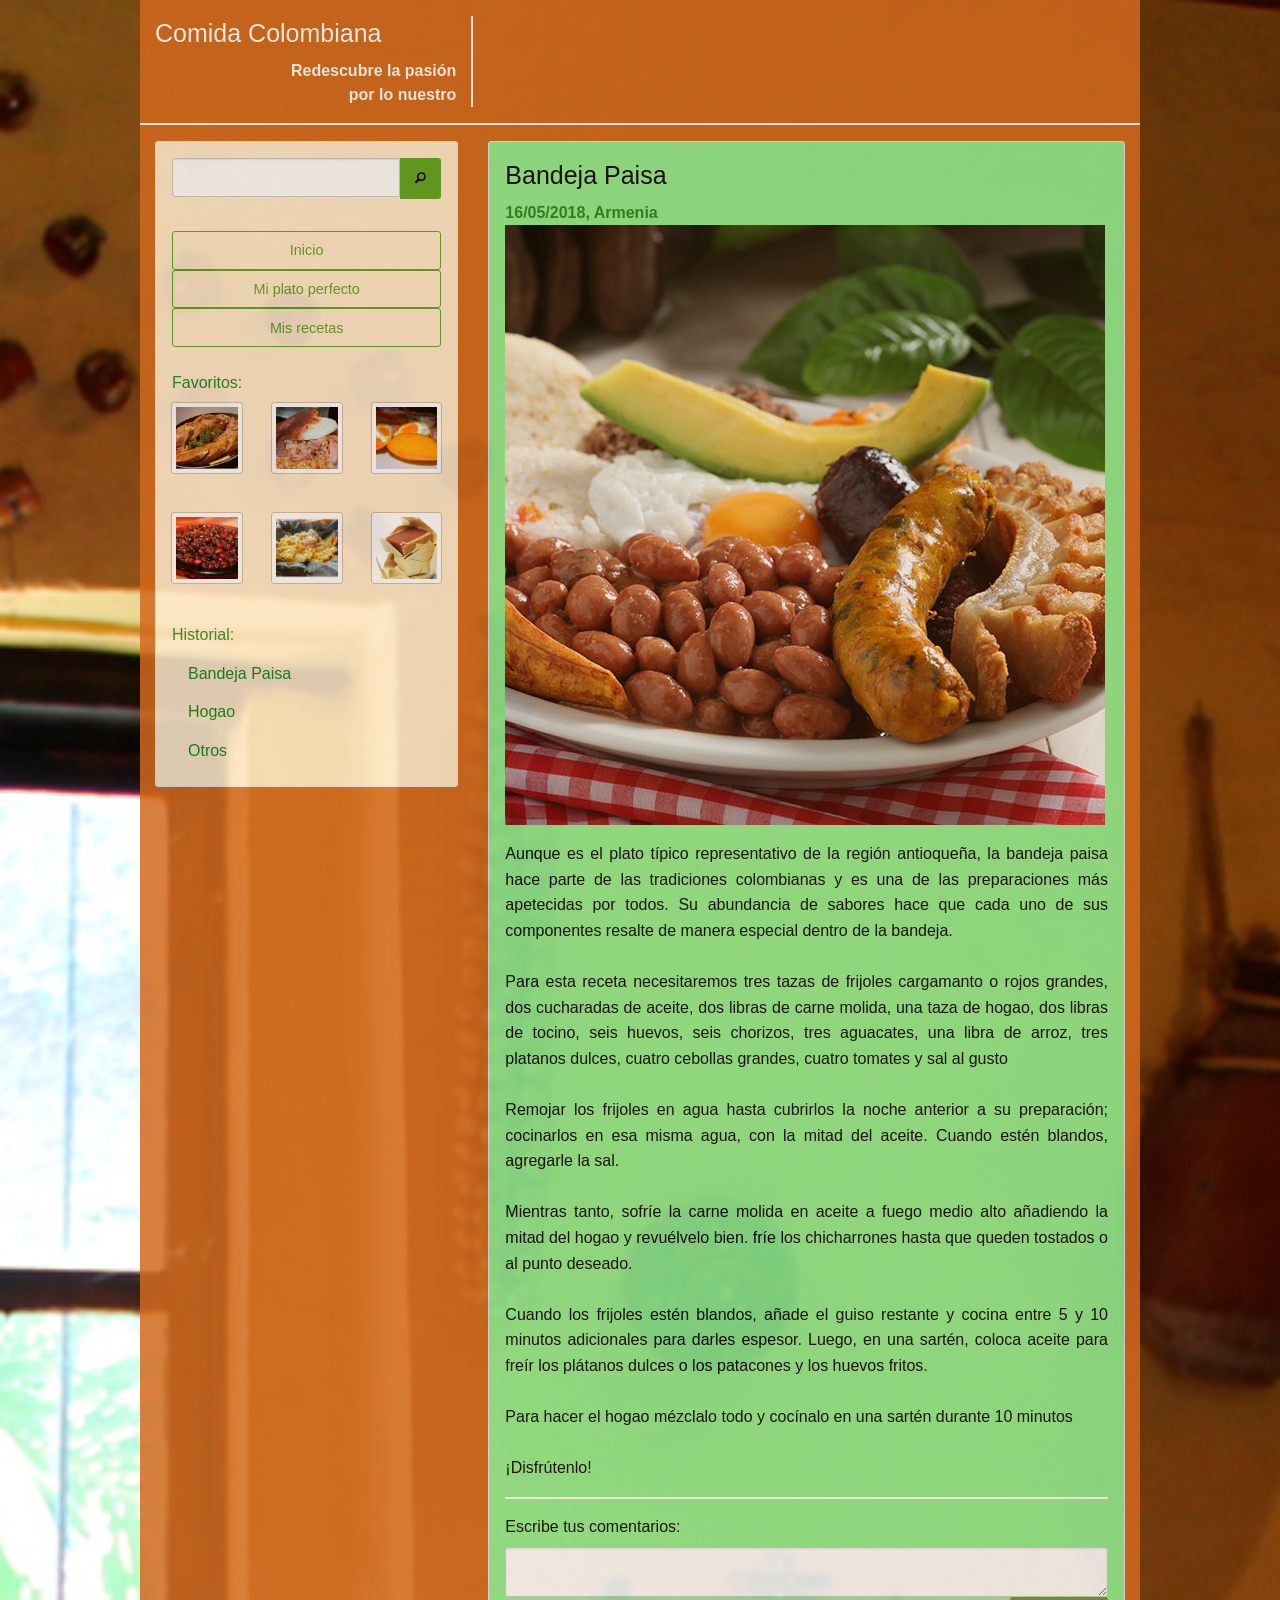
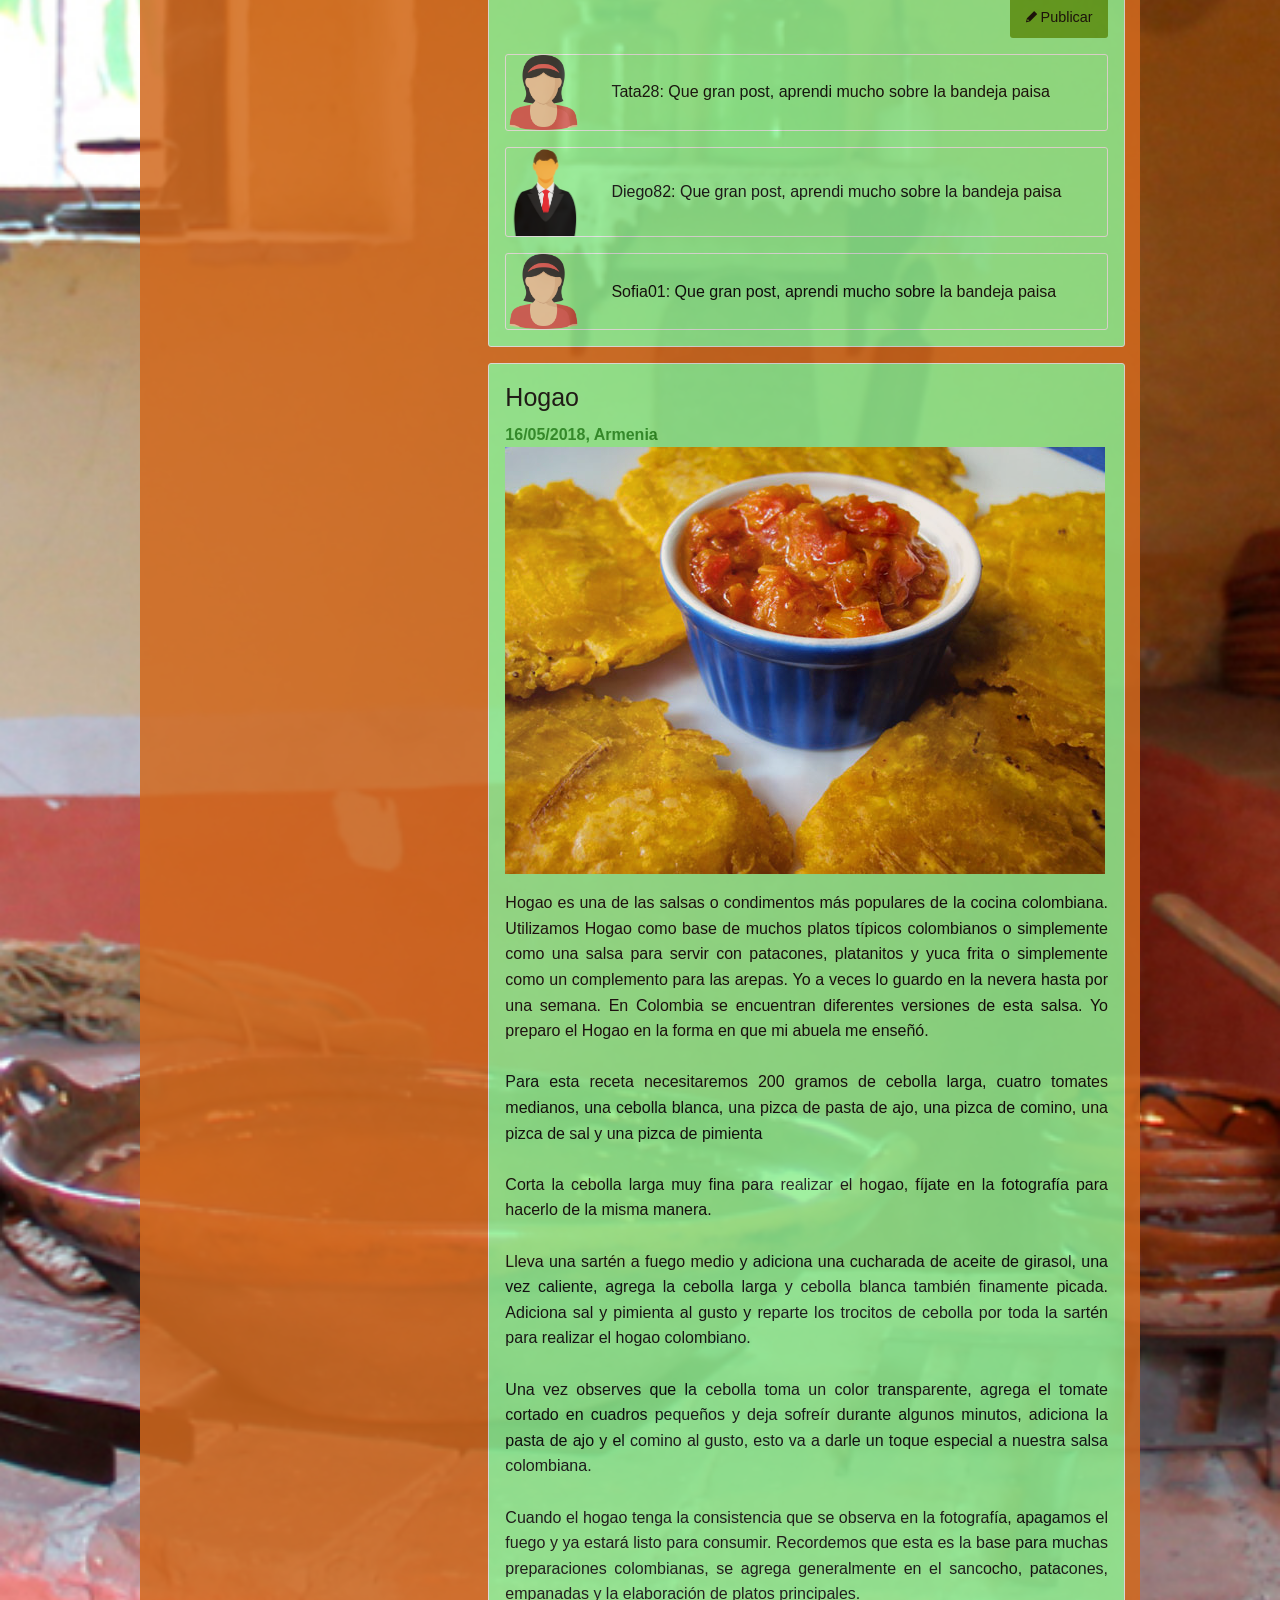
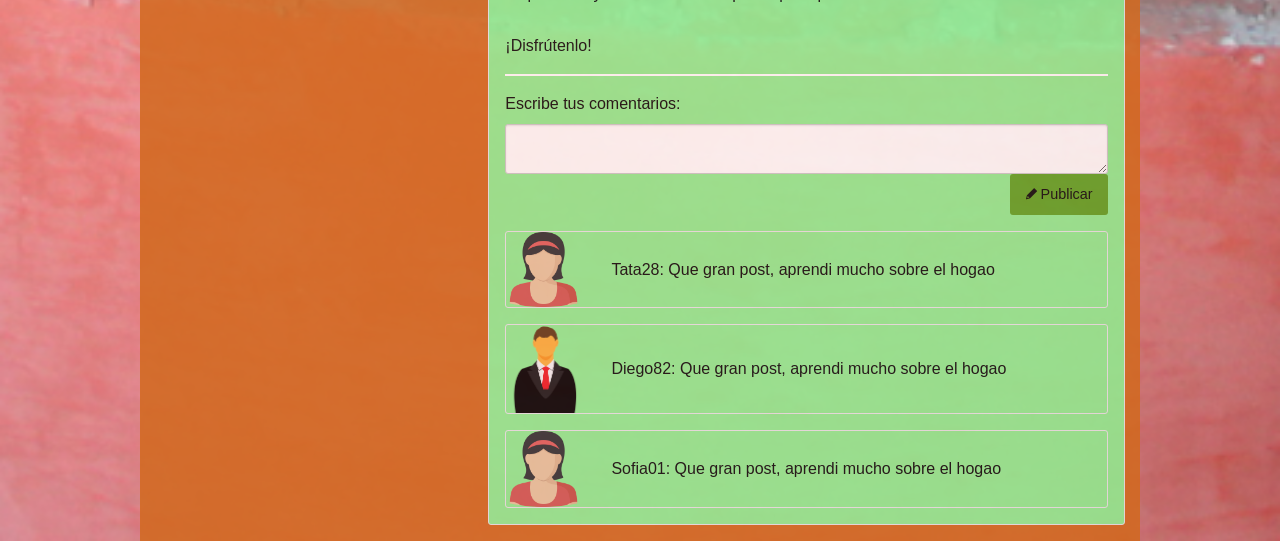
<file: BlogGastronomia/index.html>
<!doctype html>
<html>

<head>
	<meta charset="utf-8">
	<meta http-equiv="x-ua-compatible" content="ie=edge">
	<meta name="viewport" content="width=device-width, initial-scale=1.0">
    <link rel="stylesheet" href="css/foundation.css">
    <link rel="stylesheet" href="foundation-icons/foundation-icons.css" media="screen" charset="utf-8">
    <link rel="stylesheet" href="css/app.css">
    <link rel="shortcut icon" type="image/x-icon" href="img/logo.png">
	<title>Blog de Gastronomía</title>
</head>

<body class="gastronomia-body">

	<div class="sticky-container">
	
		<div class="row contenedor">
		
			<header class="column medium-12 large-12 hide-for-small-only encabezado padding-vertical-1">
				<div class="row">
					<div class="column small-4" id="encabezado">
						<div class="nombre"><h4>Comida Colombiana</h4></div>
						<div class="slogan"><strong>Redescubre la pasión<br> por lo nuestro</strong></div>
					</div>
				</div>			
			</header>
			
		</div>
			
		<div class="row contenedor secciones">
		
			<section class="column medium-5 large-4 hide-for-small-only margin-top-1">
				
				<aside class="card padding-1" id="busqueda" style="color: forestgreen">				

					<form class="buscador">
						<div class="input-group">																				
							<input class="form-control" type="text">
							<div class="">
								<button type="submit" class="success button fi-magnifying-glass"></button>
							</div>
						</div>
					</form>								
					
					<nav>
						<ul class="vertical menu align-center">
							<li><a class="hollow button expanded success" href="#">Inicio</a></li>
							<li><a class="hollow button expanded success" href="#">Mi plato perfecto</a></li>
							<li><a class="hollow button expanded success" href="#">Mis recetas</a></li>	
						</ul>
					</nav>
					<br>
					
					<div>
						<legend>Favoritos:</legend>
						<div class="row margin-bottom-0">
							<div class="column small-4"><a href=""><img src="img/lengua-en-salsa.jpg" class="thumbnail"></a></div>
							<div class="column small-4"><a href=""><img src="img/lechona.jpg" class="thumbnail"></a></div>
							<div class="column small-4"><a href=""><img src="img/arepa-huevo.jpg" class="thumbnail"></a></div>
						</div>
						<br>
						<div class="row margin-top-0">
							<div class="column small-4"><a href=""><img src="img/hormiga-culona.jpg" class="thumbnail"></a></div>
							<div class="column small-4"><a href=""><img src="img/tamal.jpg" class="thumbnail"></a></div>
							<div class="column small-4"><a href=""><img src="img/bocadillo.jpg" class="thumbnail"></a></div>
						</div>
					</div>
					<br>
					
					<div>
						<legend>Historial:</legend>
						<ul class="vertical menu">
							<li><a href="#" style="color: forestgreen">Bandeja Paisa</a></li>
							<li><a href="#" style="color: forestgreen">Hogao</a></li>
							<li><a href="#" style="color: forestgreen">Otros</a></li>	
						</ul>  
					</div>
					
				</aside>			
					
			</section >
		
			<section class="column small-12 medium-7 large-8 margin-top-1">
			
				<article class="card padding-1 contenido">
				
					<div class="row">
						
						<div class="column small-12">
							<h4>Bandeja Paisa</h4>
							<strong style="color: forestgreen">16/05/2018, Armenia</strong>
							<img src="img/bandeja-paisa.jpg">
							<p class="text-justify margin-top-1">
								Aunque es el plato típico representativo de la región antioqueña, la bandeja paisa hace parte de las tradiciones colombianas y es una de las preparaciones más apetecidas por todos. Su abundancia de sabores hace que cada uno de sus componentes resalte de manera especial dentro de la bandeja.<br><br>
								Para esta receta necesitaremos tres tazas de 	frijoles cargamanto o rojos grandes, dos cucharadas de aceite, dos libras de carne molida, una taza de hogao, dos libras de tocino, seis huevos, seis chorizos, tres aguacates, una libra de arroz, tres platanos dulces, cuatro cebollas grandes, cuatro tomates y sal al gusto<br><br>
								Remojar los frijoles en agua hasta cubrirlos la noche anterior a su preparación; cocinarlos en esa misma agua, con la mitad del aceite. Cuando estén blandos, agregarle la sal.<br><br>
								Mientras tanto, sofríe la carne molida en aceite a fuego medio alto añadiendo la mitad del hogao y revuélvelo bien. fríe los chicharrones hasta que queden tostados o al punto deseado.<br><br>
								Cuando los frijoles estén blandos, añade el guiso restante y cocina entre 5 y 10 minutos adicionales para darles espesor. Luego, en una sartén, coloca aceite para freír los plátanos dulces o los patacones y los huevos fritos.<br><br>
								Para hacer el hogao mézclalo todo y cocínalo en una sartén durante 10 minutos<br><br>
								¡Disfrútenlo!
							</p>
						</div>
						
					</div>
					
					<div class="comentarios row column padding-top-1">
						  <fieldset>
								<legend>Escribe tus comentarios:</legend>
								<textarea class="margin-bottom-0"></textarea>
								<div class="text-right"><button type="submit" name="enviar" class="success button margin-top-0"><i class="step fi-pencil"></i> Publicar</button></div>
						  </fieldset>
					</div>	
					
					<div class="usuario card">
					
						<div class="row">
							<div class="column small-2 align-middle margin-horizontal-0">
								<img src="img/mujer.png" class="comentario-img">
							</div>
							<div class="column small-10 align-self-middle margin-horizontal-0">Tata28: Que gran post, aprendi mucho sobre la bandeja paisa</div>
						</div>
					
					</div>
					
					<div class="usuario card">
					
						<div class="row">
							<div class="column small-2 align-middle margin-horizontal-0">
								<img src="img/hombre.png" class="comentario-img">
							</div>
							<div class="column small-10 align-self-middle margin-horizontal-0">Diego82: Que gran post, aprendi mucho sobre la bandeja paisa</div>
						</div>
					
					</div>	
					
					<div class="usuario card">
					
						<div class="row">
							<div class="column small-2 align-middle margin-horizontal-0">
								<img src="img/mujer.png" class="comentario-img">
							</div>
							<div class="column small-10 align-self-middle margin-horizontal-0">Sofia01: Que gran post, aprendi mucho sobre la bandeja paisa</div>
						</div>
					
					</div>					
					
				</article>
				
				<article class="card padding-1 contenido">
					
					<div class="row">

						<div class="column small-12">							
							<h4>Hogao</h4>
							<strong style="color: forestgreen">16/05/2018, Armenia</strong>
							<img src="img/hogao.jpg">
							<p class="text-justify margin-top-1">
								Hogao es una de las salsas o condimentos más populares de la cocina colombiana. Utilizamos Hogao como base de muchos platos típicos colombianos o simplemente como una salsa para servir con patacones, platanitos y yuca frita o simplemente como un complemento para las arepas. Yo a veces lo guardo en la nevera hasta por una semana. En Colombia se encuentran diferentes versiones de esta salsa. Yo preparo el Hogao en la forma en que mi abuela me enseñó.<br><br>
								Para esta receta necesitaremos 200 gramos de cebolla larga, cuatro tomates medianos, una cebolla blanca, una pizca de pasta de ajo, una pizca de comino, una pizca de sal y una pizca de pimienta<br><br>
								Corta la cebolla larga muy fina para realizar el hogao, fíjate en la fotografía para hacerlo de la misma manera.<br><br>
								Lleva una sartén a fuego medio y adiciona una cucharada de aceite de girasol, una vez caliente, agrega la cebolla larga y cebolla blanca también finamente picada. Adiciona sal y pimienta al gusto y reparte los trocitos de cebolla por toda la sartén para realizar el hogao colombiano.<br><br>
								Una vez observes que la cebolla toma un color transparente, agrega el tomate cortado en cuadros pequeños y deja sofreír durante algunos minutos, adiciona la pasta de ajo y el comino al gusto, esto va a darle un toque especial a nuestra salsa colombiana.<br><br>
								Cuando el hogao tenga la consistencia que se observa en la fotografía, apagamos el fuego y ya estará listo para consumir. Recordemos que esta es la base para muchas preparaciones colombianas, se agrega generalmente en el sancocho, patacones, empanadas y la elaboración de platos principales.<br><br>
								¡Disfrútenlo!
							</p>							
						</div>
						
					</div>
					
					<div class="comentarios row column padding-top-1">
						  <fieldset>
								<legend>Escribe tus comentarios:</legend>
								<textarea class="margin-bottom-0"></textarea>
								<div class="text-right"><button type="submit" name="enviar" class="success button margin-top-0"><i class="step fi-pencil"></i> Publicar</button></div>
						  </fieldset>
					</div>				
					
					<div class="usuario card">
					
						<div class="row">
							<div class="column small-2 align-middle margin-horizontal-0">
								<img src="img/mujer.png" class="comentario-img">
							</div>
							<div class="column small-10 align-self-middle margin-horizontal-0">Tata28: Que gran post, aprendi mucho sobre el hogao</div>
						</div>
					
					</div>
					
					<div class="usuario card">
					
						<div class="row">
							<div class="column small-2 align-middle margin-horizontal-0">
								<img src="img/hombre.png" class="comentario-img">
							</div>
							<div class="column small-10 align-self-middle margin-horizontal-0">Diego82: Que gran post, aprendi mucho sobre el hogao</div>
						</div>
					
					</div>	
					
					<div class="usuario card">
					
						<div class="row">
							<div class="column small-2 align-middle margin-horizontal-0">
								<img src="img/mujer.png" class="comentario-img">
							</div>
							<div class="column small-10 align-self-middle margin-horizontal-0">Sofia01: Que gran post, aprendi mucho sobre el hogao</div>
						</div>
					
					</div>
					
				</article>			
				
			</section>			
			
		</div>			
		
	</div>
	
	<script src="js/vendor/jquery.js"></script>
    <script src="js/vendor/what-input.js"></script>
    <script src="js/vendor/foundation.js"></script>
    <script src="js/app.js"></script>
</body>

</html>
</file>
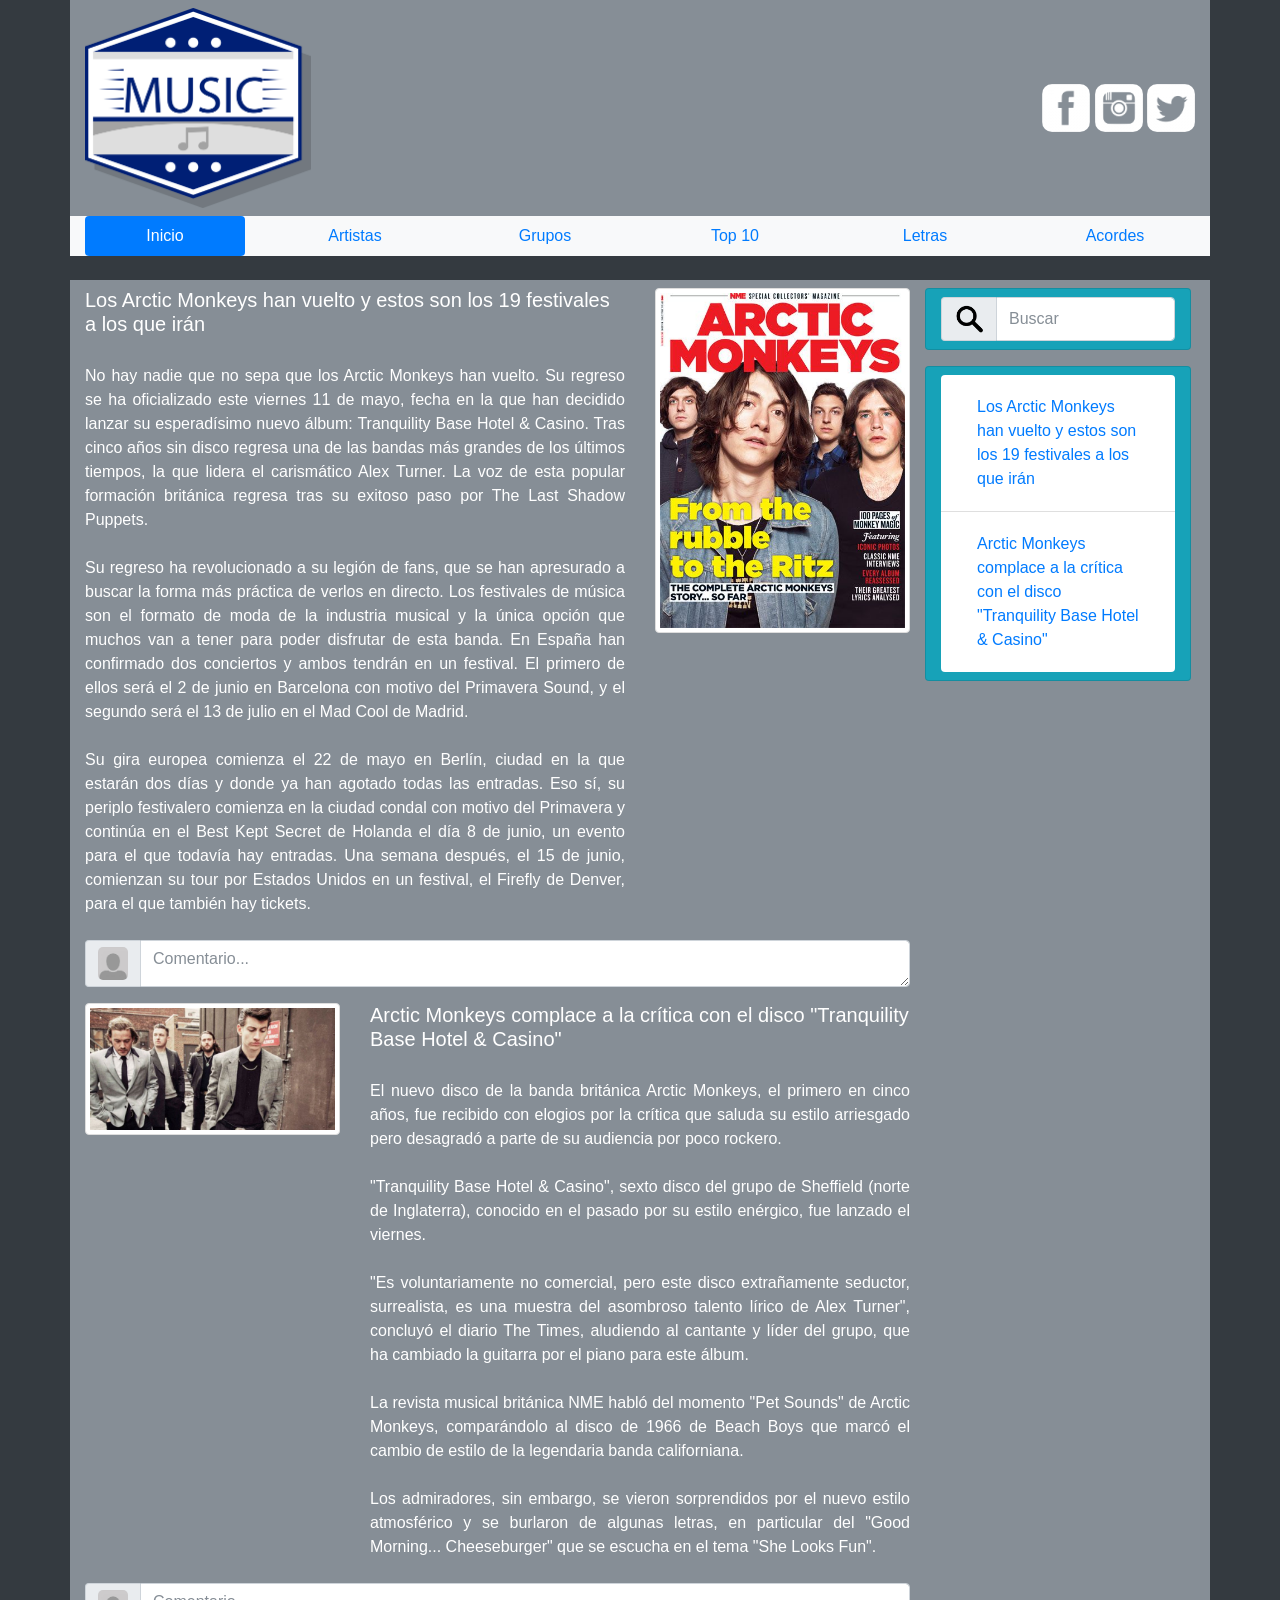
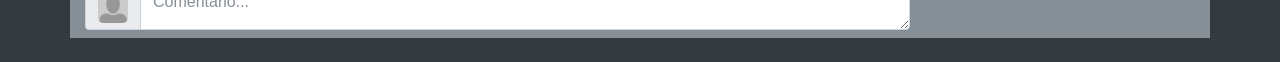
<file: BlogMusica/index.html>
<!doctype html>
<html>

<head>
	<meta charset="utf-8">
	<meta name="viewport" content="width=device-width, initial-scale=1.0">
	<meta name='mobile-web-app-capable' content='yes'>
	<link rel="stylesheet" href="css/style.css">
	<link rel="stylesheet" href="css/bootstrap.min.css">
	<script src='js/bootstrap.min.js'></script>
	<link rel="shortcut icon" type="image/x-icon" href="img/music.png">
	<title>Blog de Música</title>
</head>

<body class="bg-dark">

	<div class="container">
	
		<div class="row">
			<header class="col-sm-12 col-md-12 mx-auto bg-secondary">

				<div class="row">
					<div class="logo-img col-md-6 col-lg-6 py-2"><img src="img/music.png"></div>
					<div class="redes-sociales col-md-6 col-lg-6 align-self-center py-2">
						<a href="https://www.facebook.com/" target="_blank"><img class="social-img" src="img/fb.png" alt="fb-icono"></a>
						<a href="https://www.instagram.com/" target="_blank"><img class="social-img" src="img/ig.png" alt="inst-icono"></a>
						<a href="https://twitter.com/" target="_blank"><img class="social-img" src="img/tt.png" alt="tw-icono"></a>
					</div>
				</div>

				<div class="bg-light">				
					<ul class="row barra-navegacion nav nav-pills nav-fill nav-center bg-light navbar-fixed-top">
						<div class="col-md-2">
							<li class="nav-item">
								<a class="nav-link active" href="index.html">Inicio</a>
							</li>
						</div>
						<div class="col-md-2">
							<li class="nav-item">
								<a class="nav-link" href="html/artistas.html">Artistas</a>
							</li>
						</div>
						<div class="col-md-2">
							<li class="nav-item">
								<a class="nav-link" href="html/grupos.html">Grupos</a>
							</li>
						</div>
						<div class="col-md-2">
							<li class="nav-item">						
								<a class="nav-link" href="html/top10.html">Top 10</a>
							</li>
						</div>
						<div class="col-md-2">
							<li class="nav-item">						
								<a class="nav-link" href="html/letras.html">Letras</a>
							</li>
						</div>
						<div class="col-md-2">
							<li class="nav-item">						
								<a class="nav-link" href="html/acordes.html">Acordes</a>
							</li>
						</div>
					</ul>				
				</div>
			</header>
		</div>
		
		<div class="row">
			<section class="col-sm-12 col-md-12 mx-auto my-4 bg-secondary">
				<div class="row">
					<article class="contenido col-md-12 col-lg-9 text-white">
						<div class="row">

							<div class="col-md-8">
								<h5 class="mt-2 mb-1" id="am1">Los Arctic Monkeys han vuelto y estos son los 19 festivales a los que irán</h5><br>
									<p class=" text-justify">
									No hay nadie que no sepa que los Arctic Monkeys han vuelto. Su regreso se ha oficializado este viernes 11 de mayo, fecha en la que han decidido lanzar su esperadísimo nuevo álbum: Tranquility Base Hotel & Casino. Tras cinco años sin disco regresa una de las bandas más grandes de los últimos tiempos, la que lidera el carismático Alex Turner. La voz de esta popular formación británica regresa tras su exitoso paso por The Last Shadow Puppets. <br><br>
									Su regreso ha revolucionado a su legión de fans, que se han apresurado a buscar la forma más práctica de verlos en directo. Los festivales de música son el formato de moda de la industria musical y la única opción que muchos van a tener para poder disfrutar de esta banda. En España han confirmado dos conciertos y ambos tendrán en un festival. El primero de ellos será el 2 de junio en Barcelona con motivo del Primavera Sound, y el segundo será el 13 de julio en el Mad Cool de Madrid.<br><br>
									Su gira europea comienza el 22 de mayo en Berlín, ciudad en la que estarán dos días y donde ya han agotado todas las entradas. Eso sí, su periplo festivalero comienza en la ciudad condal con motivo del Primavera y continúa en el Best Kept Secret de Holanda el día 8 de junio, un evento para el que todavía hay entradas. Una semana después, el 15 de junio, comienzan su tour por Estados Unidos en un festival, el Firefly de Denver, para el que también hay tickets.
									</p>      													
							</div>

							<div class="col-md-4 mt-2 text-center">
								<img class="img-contenido mx-auto img-thumbnail" src="img/AM_pos.jpg" alt="AM_430">
							</div>				

						</div>

						<form>
							<div>
								<div class="input-group my-2">
									<div class="input-group-addon">
										<img class="img-formulario" src="img/silueta_foto_carnet.jpg">
									</div>
									<textarea class="comentarios form-control" placeholder="Comentario..." rows="1"></textarea>
								</div>
							</div>
						</form>

						<div class="row mt-2">

							<div class="col-md-4 mt-2 text-center">
								<img class="img-contenido mx-auto img-thumbnail" src="img/AM_660.jpg" alt="Arctic">
							</div>

							<div class="col-md-8">
								<h5 class="mt-2 mb-1" id="AM2">Arctic Monkeys complace a la crítica con el disco "Tranquility Base Hotel & Casino"</h5><br>
									<p class=" text-justify">
									El nuevo disco de la banda británica Arctic Monkeys, el primero en cinco años, fue recibido con elogios por la crítica que saluda su estilo arriesgado pero desagradó a parte de su audiencia por poco rockero.<br><br>
									"Tranquility Base Hotel & Casino", sexto disco del grupo de Sheffield (norte de Inglaterra), conocido en el pasado por su estilo enérgico, fue lanzado el viernes.<br><br>
									"Es voluntariamente no comercial, pero este disco extrañamente seductor, surrealista, es una muestra del asombroso talento lírico de Alex Turner", concluyó el diario The Times, aludiendo al cantante y líder del grupo, que ha cambiado la guitarra por el piano para este álbum.<br><br>
									La revista musical británica NME habló del momento "Pet Sounds" de Arctic Monkeys, comparándolo al disco de 1966 de Beach Boys que marcó el cambio de estilo de la legendaria banda californiana.<br><br>
									Los admiradores, sin embargo, se vieron sorprendidos por el nuevo estilo atmosférico y se burlaron de algunas letras, en particular del "Good Morning... Cheeseburger" que se escucha en el tema "She Looks Fun".
									</p>														
							</div>											
						</div>
						<form>
							<div>
								<div class="input-group my-2">
									<div class="input-group-addon">
										<img class="img-formulario" src="img/silueta_foto_carnet.jpg">
									</div>
									<textarea class="comentarios form-control" placeholder="Comentario..." rows="1"></textarea>
								</div>
							</div>
						</form>
					</article>

					<aside class="busqueda col-md-0 col-lg-3">

						<div class="row mr-1">
							<div class="buscador card col-md-12 my-2 bg-info">
								<form class="buscador form-inline">
									<div>
										<div class="input-group my-2">
											<div class="input-group-addon">
												<img class="img-formulario" src="img/lupa.png">
											</div>											
											<input class="form-control" type="text" placeholder="Buscar">
										</div>
									</div>
								</form>
							</div>
						</div>

						<div class="row mr-1">
							<div class="opciones-busqueda card col-md-12 my-2 bg-info">
								<ul class="list-group list-group-flush my-2">
									<li class="list-group-item">
										<a class="nav-link" href="#poncho1">Los Arctic Monkeys han vuelto y estos son los 19 festivales a los que irán</a>
									</li>
									<li class="list-group-item">
										<a class="nav-link" href="#poncho2">Arctic Monkeys complace a la crítica con el disco "Tranquility Base Hotel & Casino"</a>
									</li>								
								</ul>
							</div>
						</div>

					</aside>

				</div>			
			</section>
		</div>
		
		<footer></footer>
	
	</div>
	
</body>

</html>
</file>
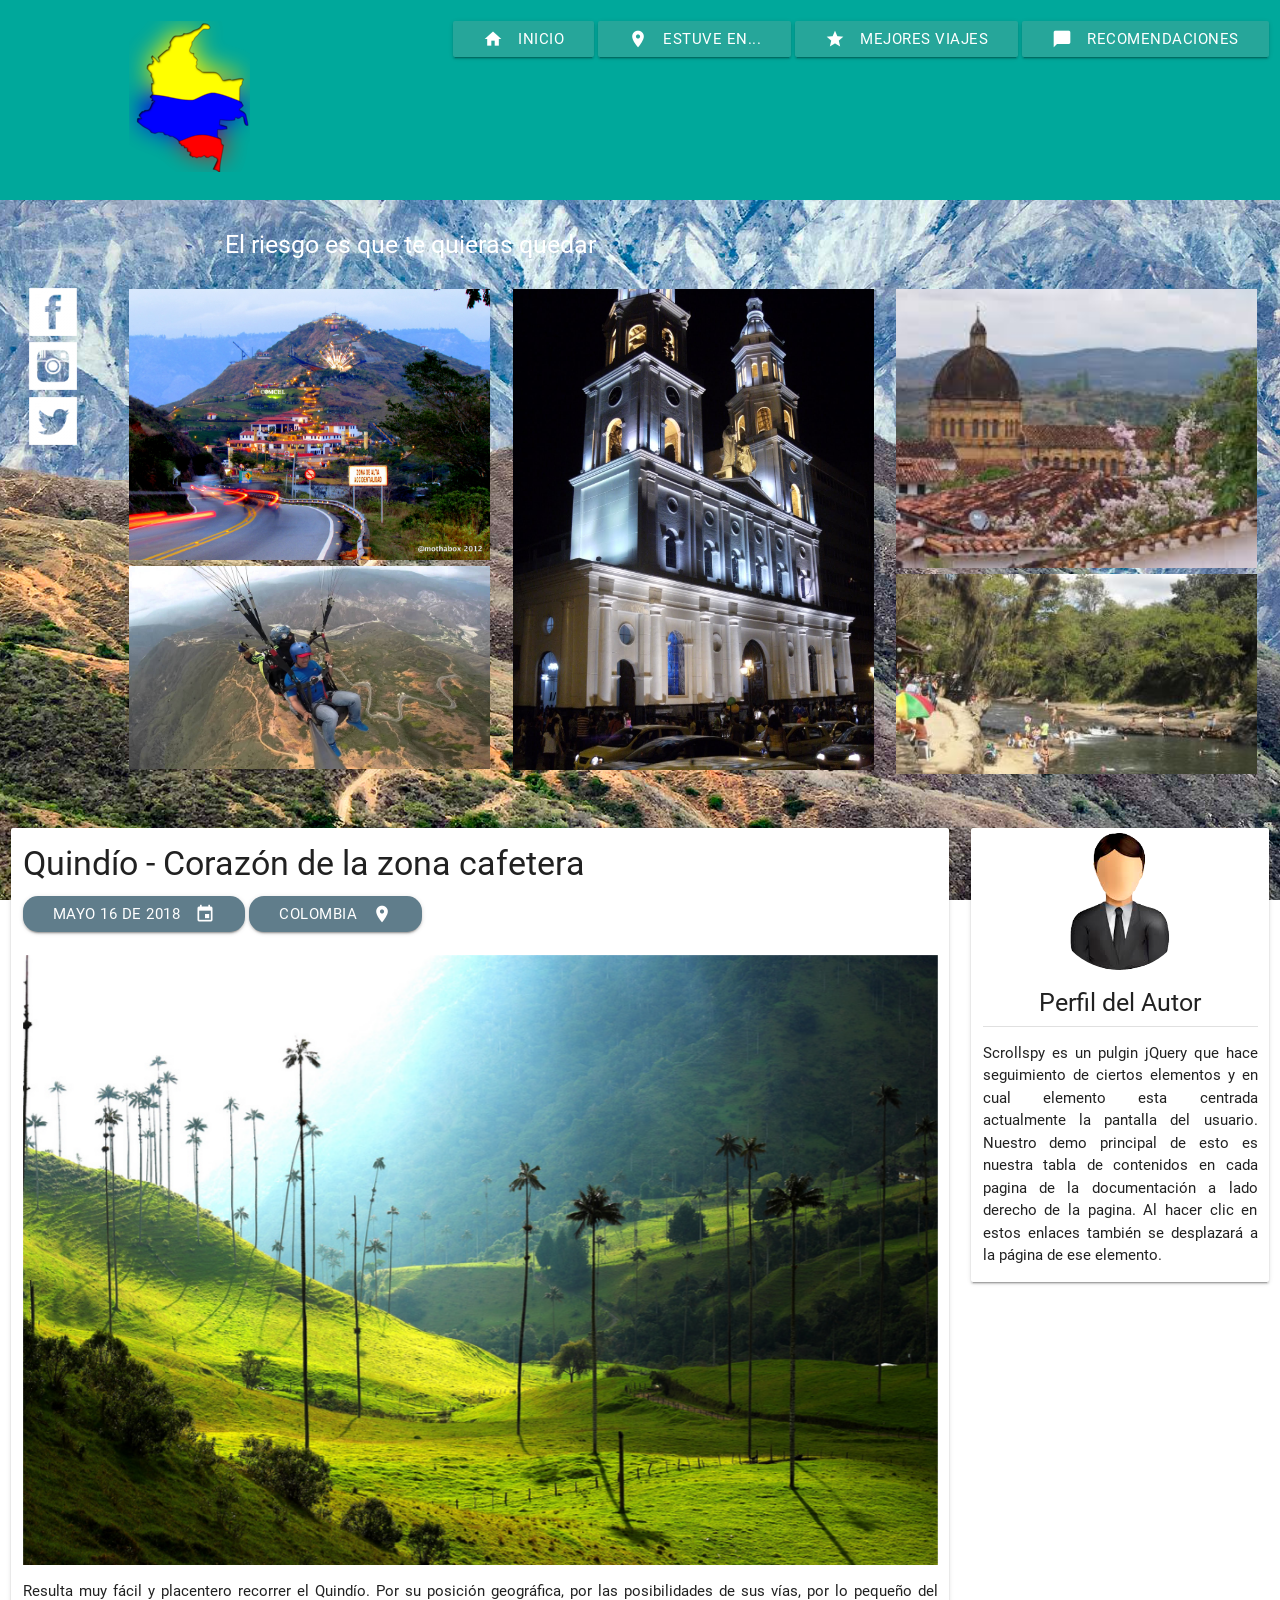
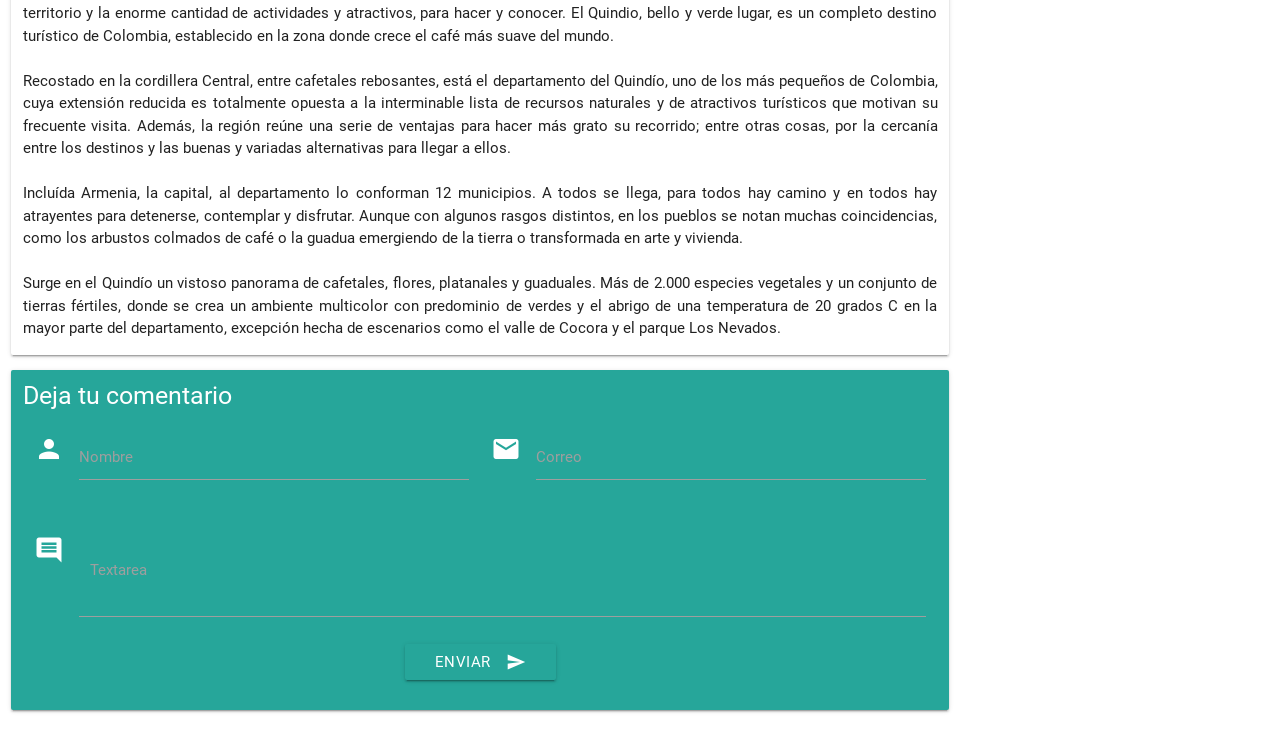
<file: BlogTurismo/index.html>
<!doctype html>
<html>

<head>
	<meta charset="utf-8">
	<meta http-equiv="x-ua-compatible" content="ie=edge">
	<meta name="viewport" content="width=device-width, initial-scale=1.0">
	<link href="https://fonts.googleapis.com/icon?family=Material+Icons" rel="stylesheet">
	<link href="css/materialize.css" type="text/css" rel="stylesheet" media="screen,projection"/>
	<link href="css/style.css" type="text/css" rel="stylesheet" media="screen,projection"/>
	<link rel="shortcut icon" type="image/x-icon" href="#">
	<title>Blog de Turismo</title>
</head>

<body class="turismo-body">
	
	<div class="contenedor">
		
		<div class="row">
			<div class="col m1"></div>
			<div class="col m3"></div>
			<div class="col m8"></div>
		</div>
		
		<header class="row">
			<div class="col m1 hide-on-small-and-down"></div>
			<div class="col s3 m3">
				<div class="row">
					<div class="col s4"><img src="img/logo.png"></div>					
				</div>
			</div>
			<div class="nav-content col s9 m8 right-align">				
				<a class="waves-effect waves-light btn" href="#"><i class="material-icons left">home</i><span class="hide-on-small-and-down">Inicio</span></a>
				<a class="waves-effect waves-light btn" href="#"><i class="material-icons left">location_on</i><span class="hide-on-small-and-down">Estuve En...</span></a>
				<a class="waves-effect waves-light btn" href="#"><i class="material-icons left">grade</i><span class="hide-on-small-and-down">Mejores Viajes</span></a>
				<a class="waves-effect waves-light btn" href="#"><i class="material-icons left">chat_bubble</i><span class="hide-on-small-and-down">Recomendaciones</span></a>
			</div>
		</header>
		
		<div class="row">
			<div class="col m2 hide-on-small-and-down"></div>
			<div class="col s12 m10"><span class="white-text text-darken-2"><h5>El riesgo es que te quieras quedar</h5></span></div>
		</div>
		
		<div class="row">
			<div class="col m1 center-align hide-on-small-and-down">
				<div><a class="waves-effect waves-light" href="#"><img src="img/fb.png"></a></div>
				<div><a class="waves-effect waves-light" href="#"><img src="img/ig.png"></a></div>
				<div><a class="waves-effect waves-light" href="#"><img src="img/tt.png"></a></div>
			</div>
			<div class="col m1 hide-on-small-and-down"></div>
			<div class="col s12 m11">
				<div class="row">
					<div class="col m4">
						<img class="responsive-img" width="100%" src="img/panachi.jpg">
						<img class="responsive-img" width="100%" src="img/parapente.jpg">
					</div>
					<div class="col m4">
						<img class="responsive-img" width="100%" src="img/sagrada-familia.jpg">						
					</div>
					<div class="col m4">
						<img class="responsive-img" width="100%" src="img/barichara.jpg">
						<img class="responsive-img" width="100%" src="img/sangil-2.jpg">
					</div>
				</div>
			</div>
		</div>
		
		<div class="row">
		
			<div class="col m9">
				
				<div class="row card">
					<div class="col m12">
						<h4>Quindío - Corazón de la zona cafetera</h4>
						<div>
							<a class="btn btn-small waves-effect waves-light blue-grey" style="border-radius: 15px" href="#"><i class="material-icons right">event</i>Mayo 16 de 2018</a>
							<a class="btn btn-small waves-effect waves-light blue-grey" style="border-radius: 15px" href="#"><i class="material-icons right">location_on</i>Colombia</a>						
						</div>
						<br>						
						<img class="materialboxed responsive-img" width="100%" src="img/cocora.jpg">
						<p>
							Resulta muy fácil y placentero recorrer el Quindío. Por su posición geográfica, por las posibilidades de sus vías, por lo pequeño del territorio y la enorme cantidad de actividades y atractivos, para hacer y conocer. El Quindio, bello y verde lugar, es un completo destino turístico de Colombia, establecido en la zona donde crece el café más suave del mundo.<br><br>
							Recostado en la cordillera Central, entre cafetales rebosantes, está el departamento del Quindío, uno de los más pequeños de Colombia, cuya extensión reducida es totalmente opuesta a la interminable lista de recursos naturales y de atractivos turísticos que motivan su frecuente visita. Además, la región reúne una serie de ventajas para hacer más grato su recorrido; entre otras cosas, por la cercanía entre los destinos y las buenas y variadas alternativas para llegar a ellos. <br><br>
							Incluída Armenia, la capital, al departamento lo conforman 12 municipios. A todos se llega, para todos hay camino y en todos hay atrayentes para detenerse, contemplar y disfrutar. Aunque con algunos rasgos distintos, en los pueblos se notan muchas coincidencias, como los arbustos colmados de café o la guadua emergiendo de la tierra o transformada en arte y vivienda. <br><br>
							Surge en el Quindío un vistoso panorama de cafetales, flores, platanales y guaduales. Más de 2.000 especies vegetales y un conjunto de tierras fértiles, donde se crea un ambiente multicolor con predominio de verdes y el abrigo de una temperatura de 20 grados C en la mayor parte del departamento, excepción hecha de escenarios como el valle de Cocora y el parque Los Nevados.
						</p>
					</div>					
				</div>
				
				<div class="row card teal lighten-1 white-text">				
					
					<form class="col s12">
						<h5>Deja tu comentario</h5>
						<div class="row">
							<div class="input-field col s6">
								<i class="material-icons prefix">person</i>
								<input id="icon_person" type="text" class="validate">
								<label for="icon_person">Nombre</label>
							</div>
							<div class="input-field col s6">
								<i class="material-icons prefix">mail</i>
								<input id="icon_mail" type="tel" class="validate">
								<label for="icon_mail">Correo</label>
							</div>
						</div>
						<div class="input-field col s12">
							<i class="material-icons prefix">comment</i>
							<textarea id="textarea1" class="materialize-textarea"></textarea>
						  	<label for="textarea1"><label for="textarea1">Textarea</label></label>						
						</div>
					</form>			
        			
        			<div class="row center-align">
        				<div class="col s12 m12">
        					<button class="btn waves-effect waves-light" type="submit" name="action" id="enviar">Enviar<i class="material-icons right">send</i></button>
        				</div>
        			</div>
        			
				</div>
								
			</div>
			
			<div class="col s10 m3 offset-s1">
				
				<div class="row card">
					<div class="col m12 center-align" style="padding-top: 5px">
						<img class="circle" width="50%" src="img/hombre.png">
						<h5>Perfil del Autor</h5>
						<div class="divider"></div>					
						<p>
							Scrollspy es un pulgin jQuery que hace seguimiento de ciertos elementos y en cual elemento esta centrada actualmente la pantalla del usuario. Nuestro demo principal de esto es nuestra tabla de contenidos en cada pagina de la documentación a lado derecho de la pagina. Al hacer clic en estos enlaces también se desplazará a la página de ese elemento.
						</p>
					</div>					
				</div>
												
			</div>
				
		</div>
	
	
	<script src="https://code.jquery.com/jquery-2.1.1.min.js"></script>
	<script src="js/materialize.js"></script>
	<script src="js/init.js"></script>
	

</body>

</html>
</file>
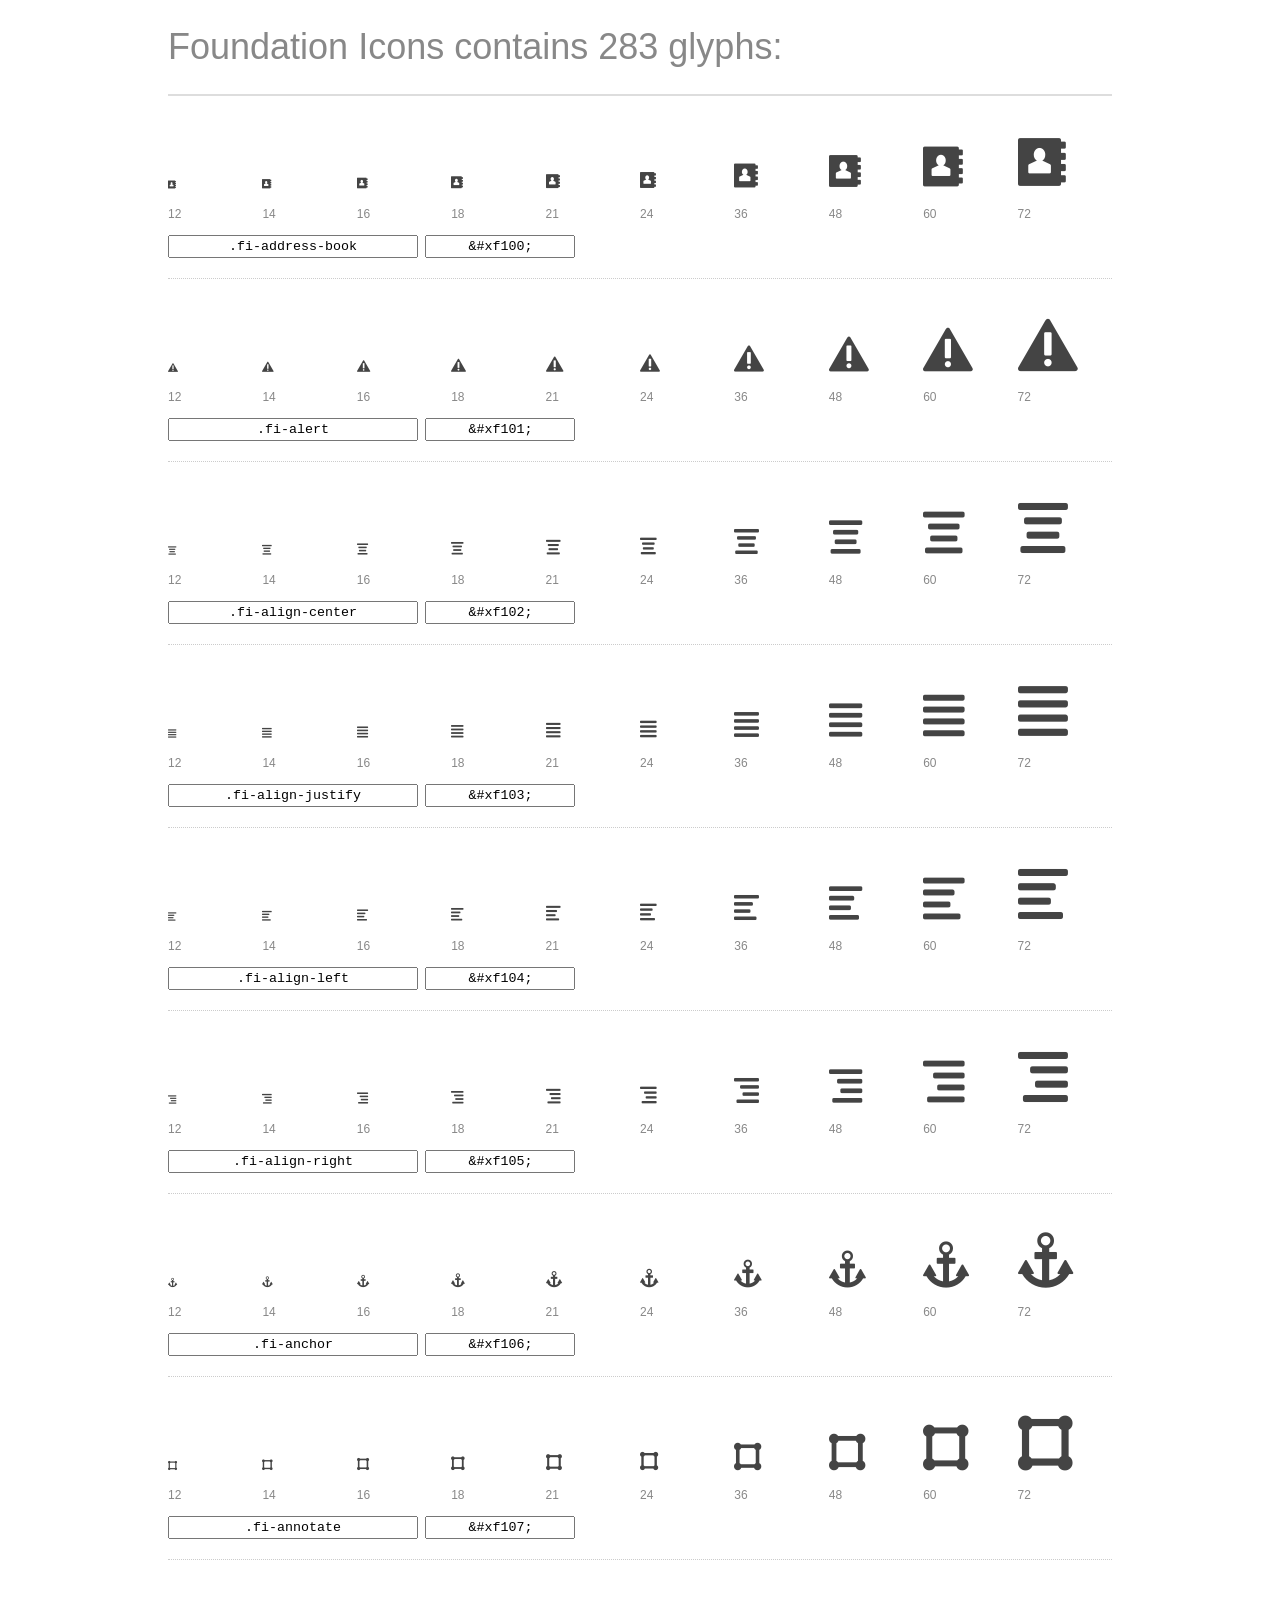
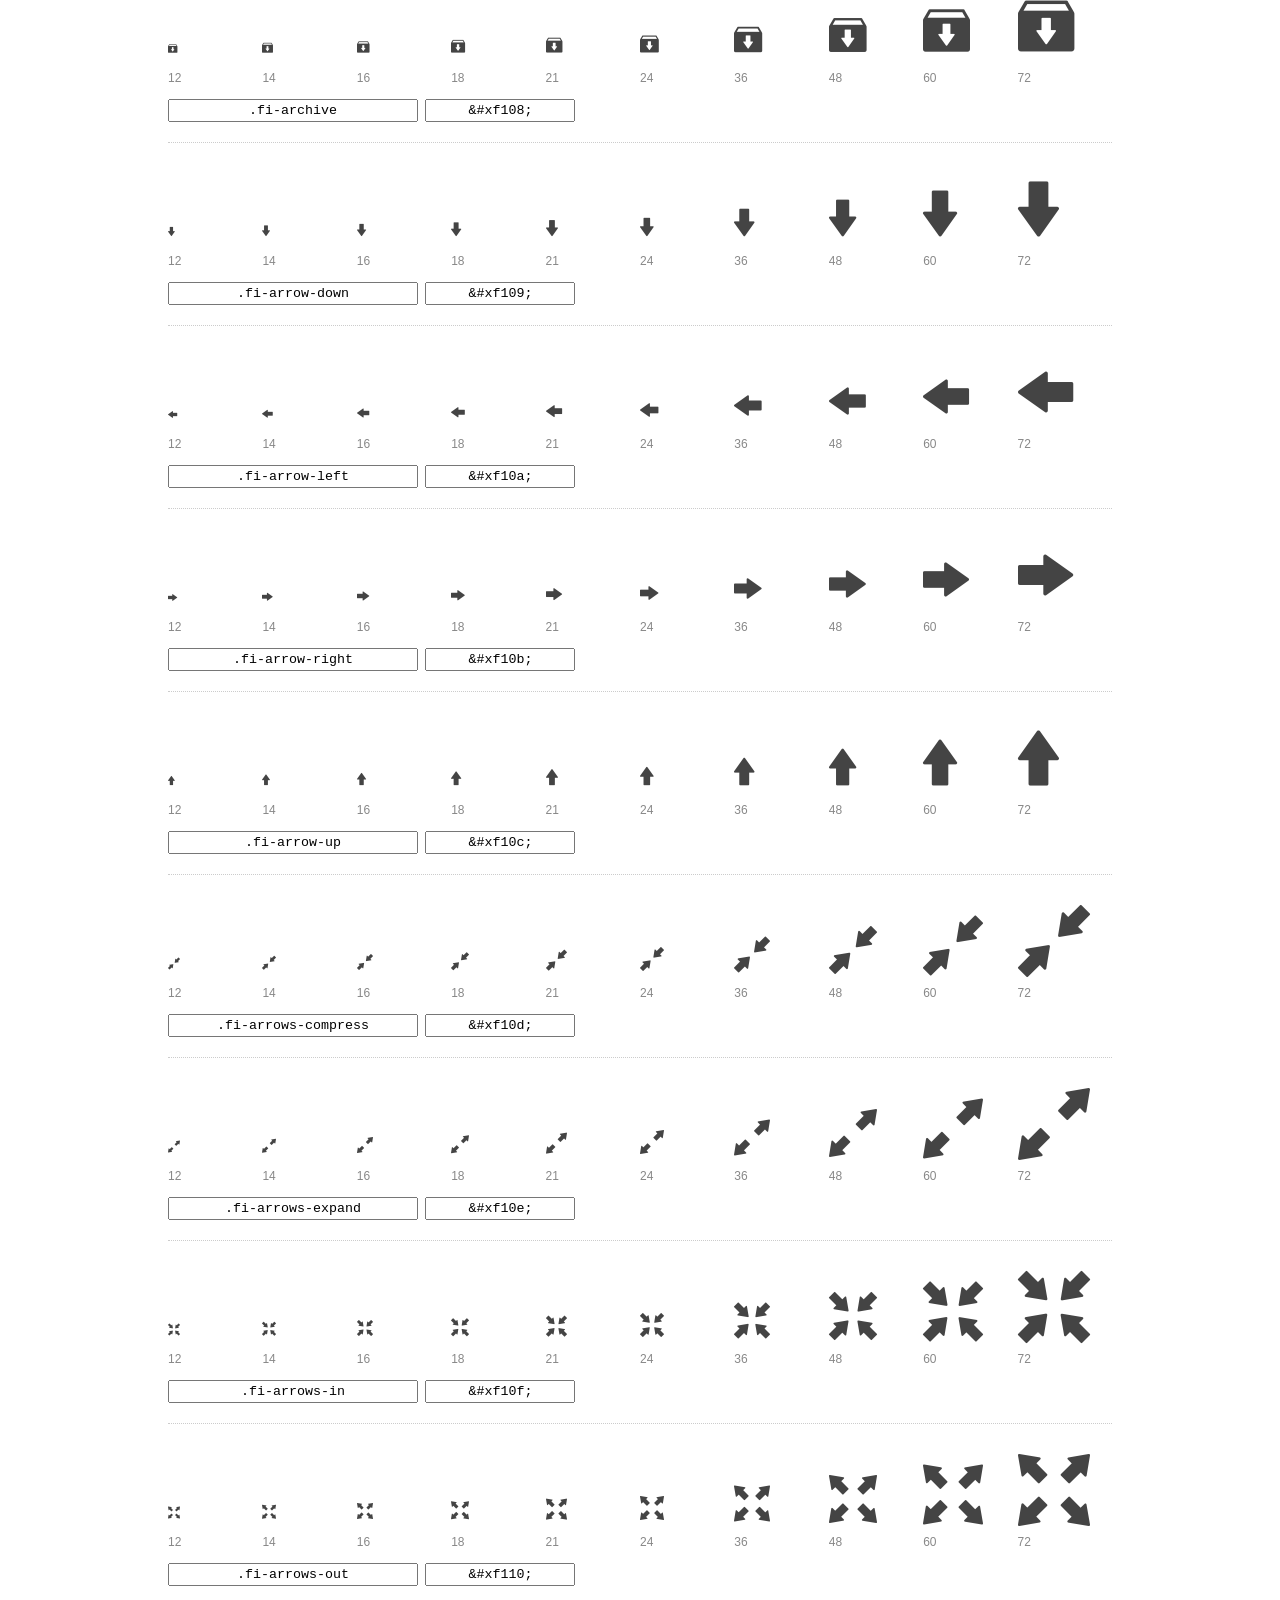
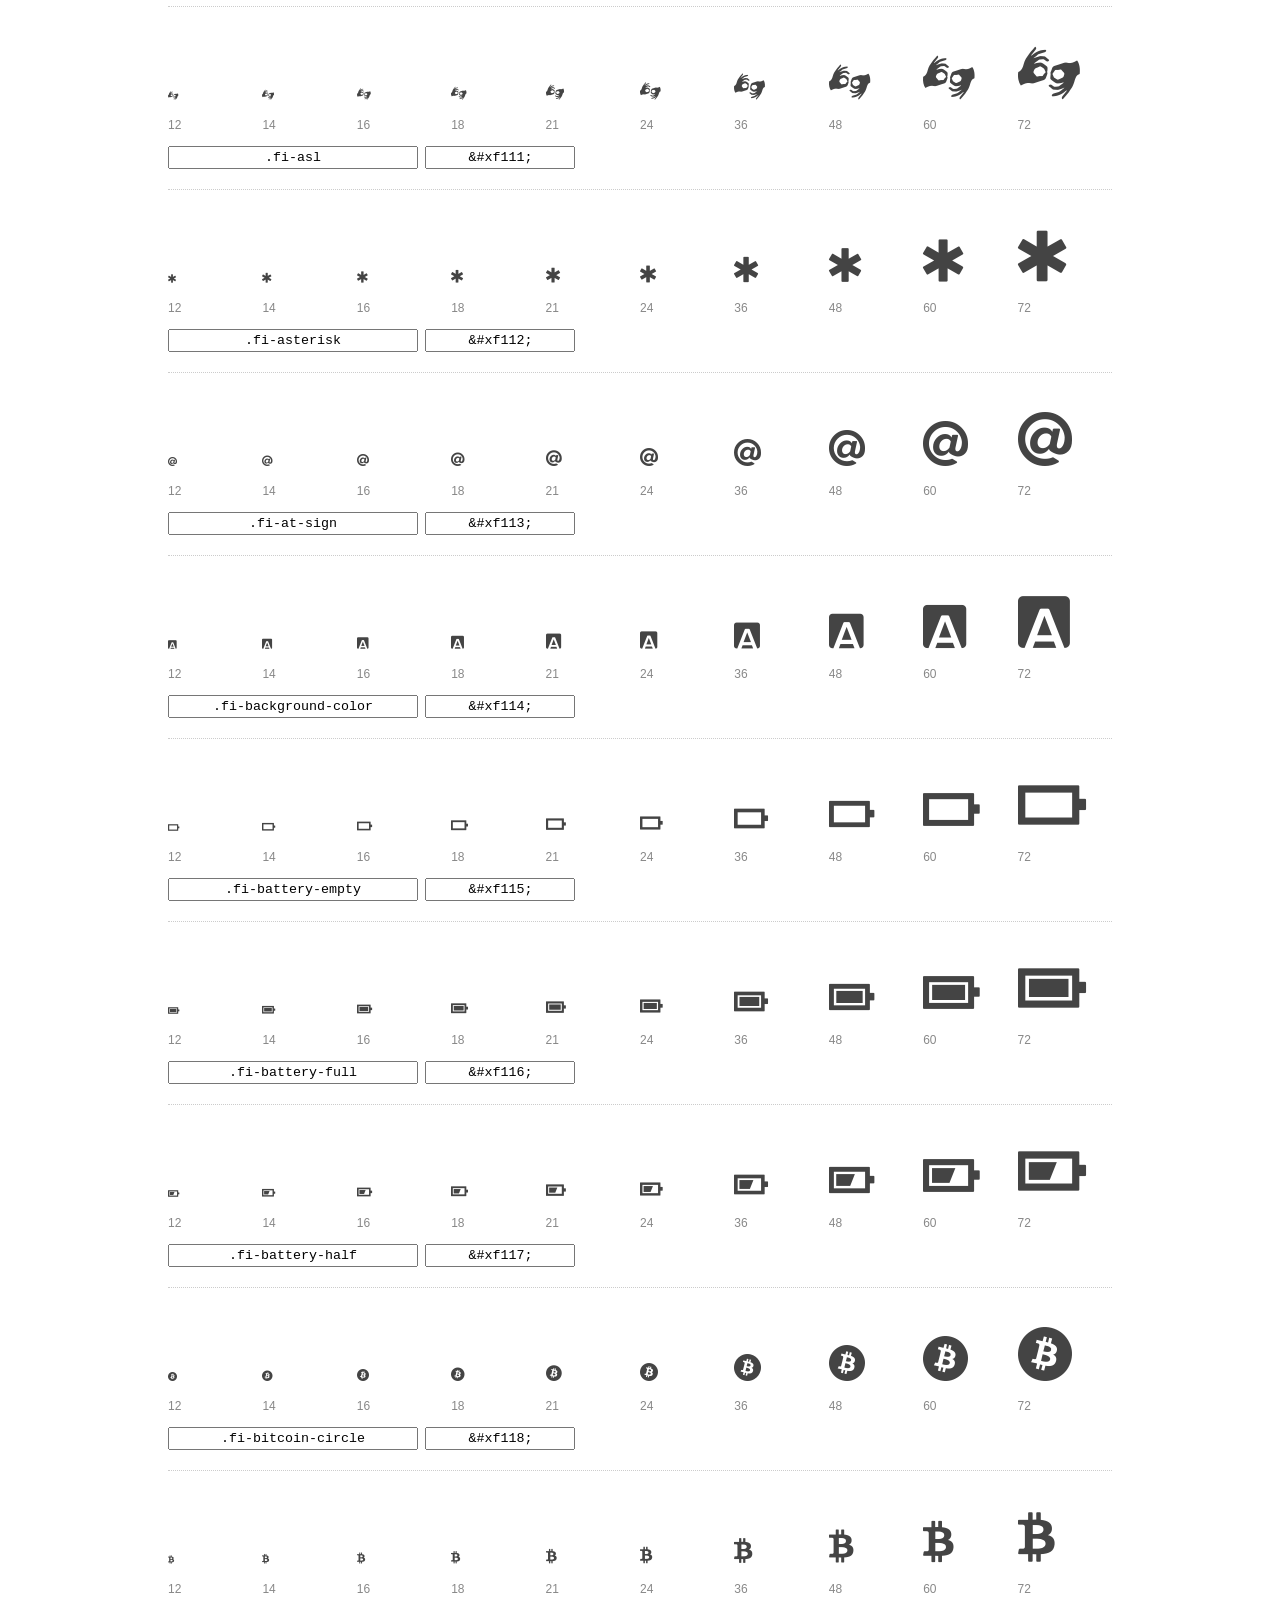
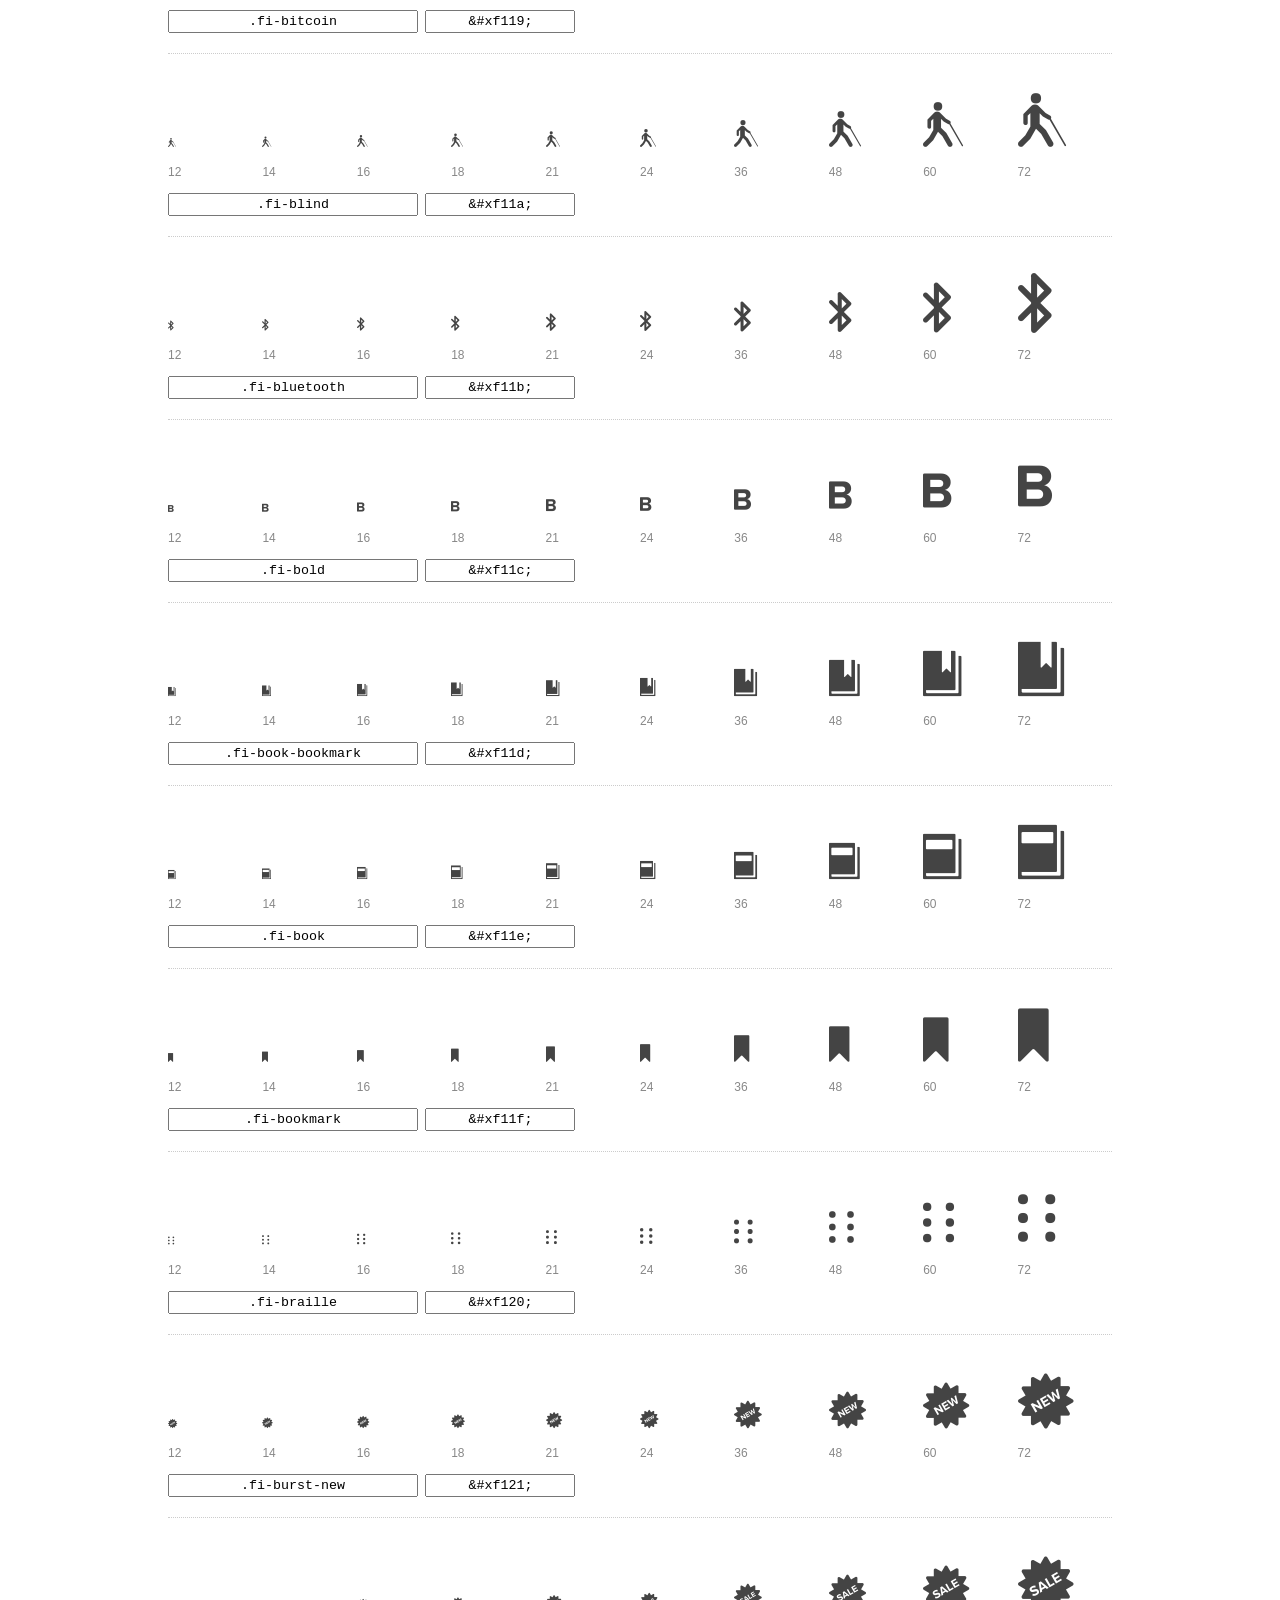
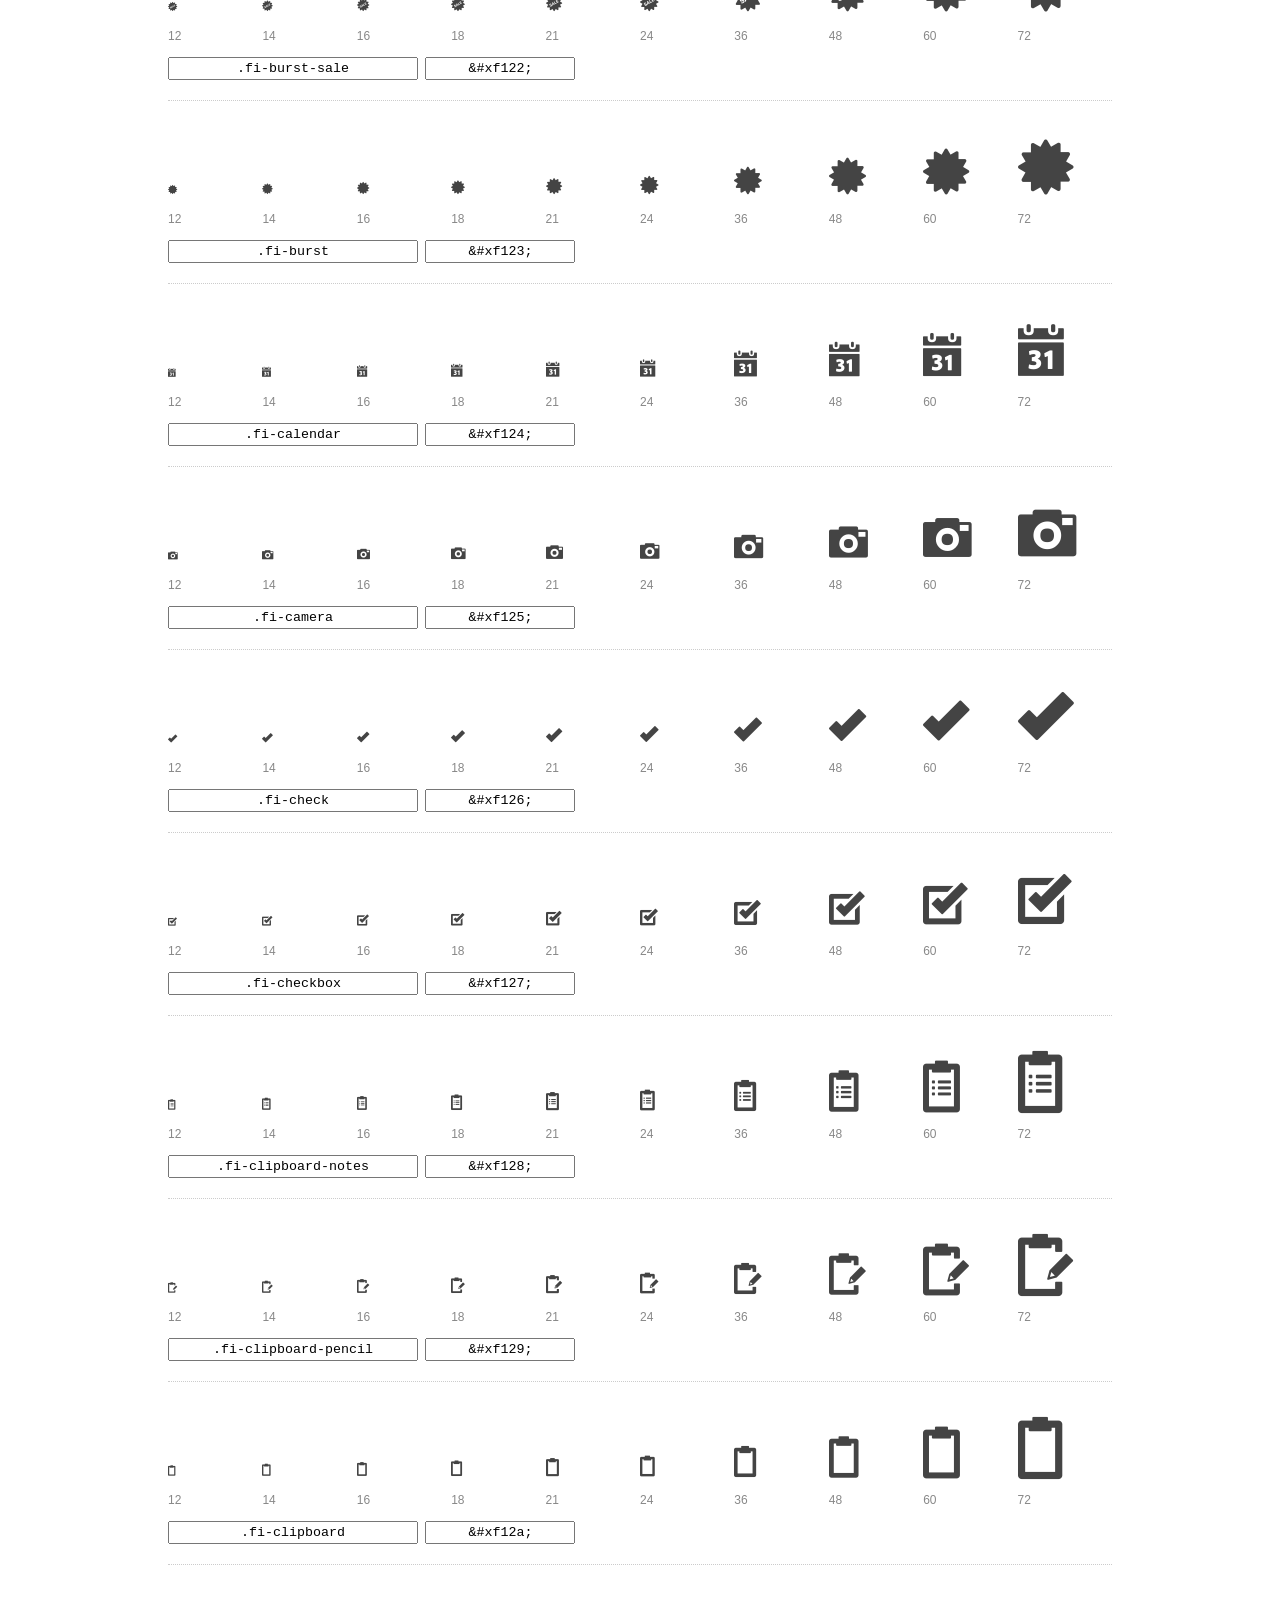
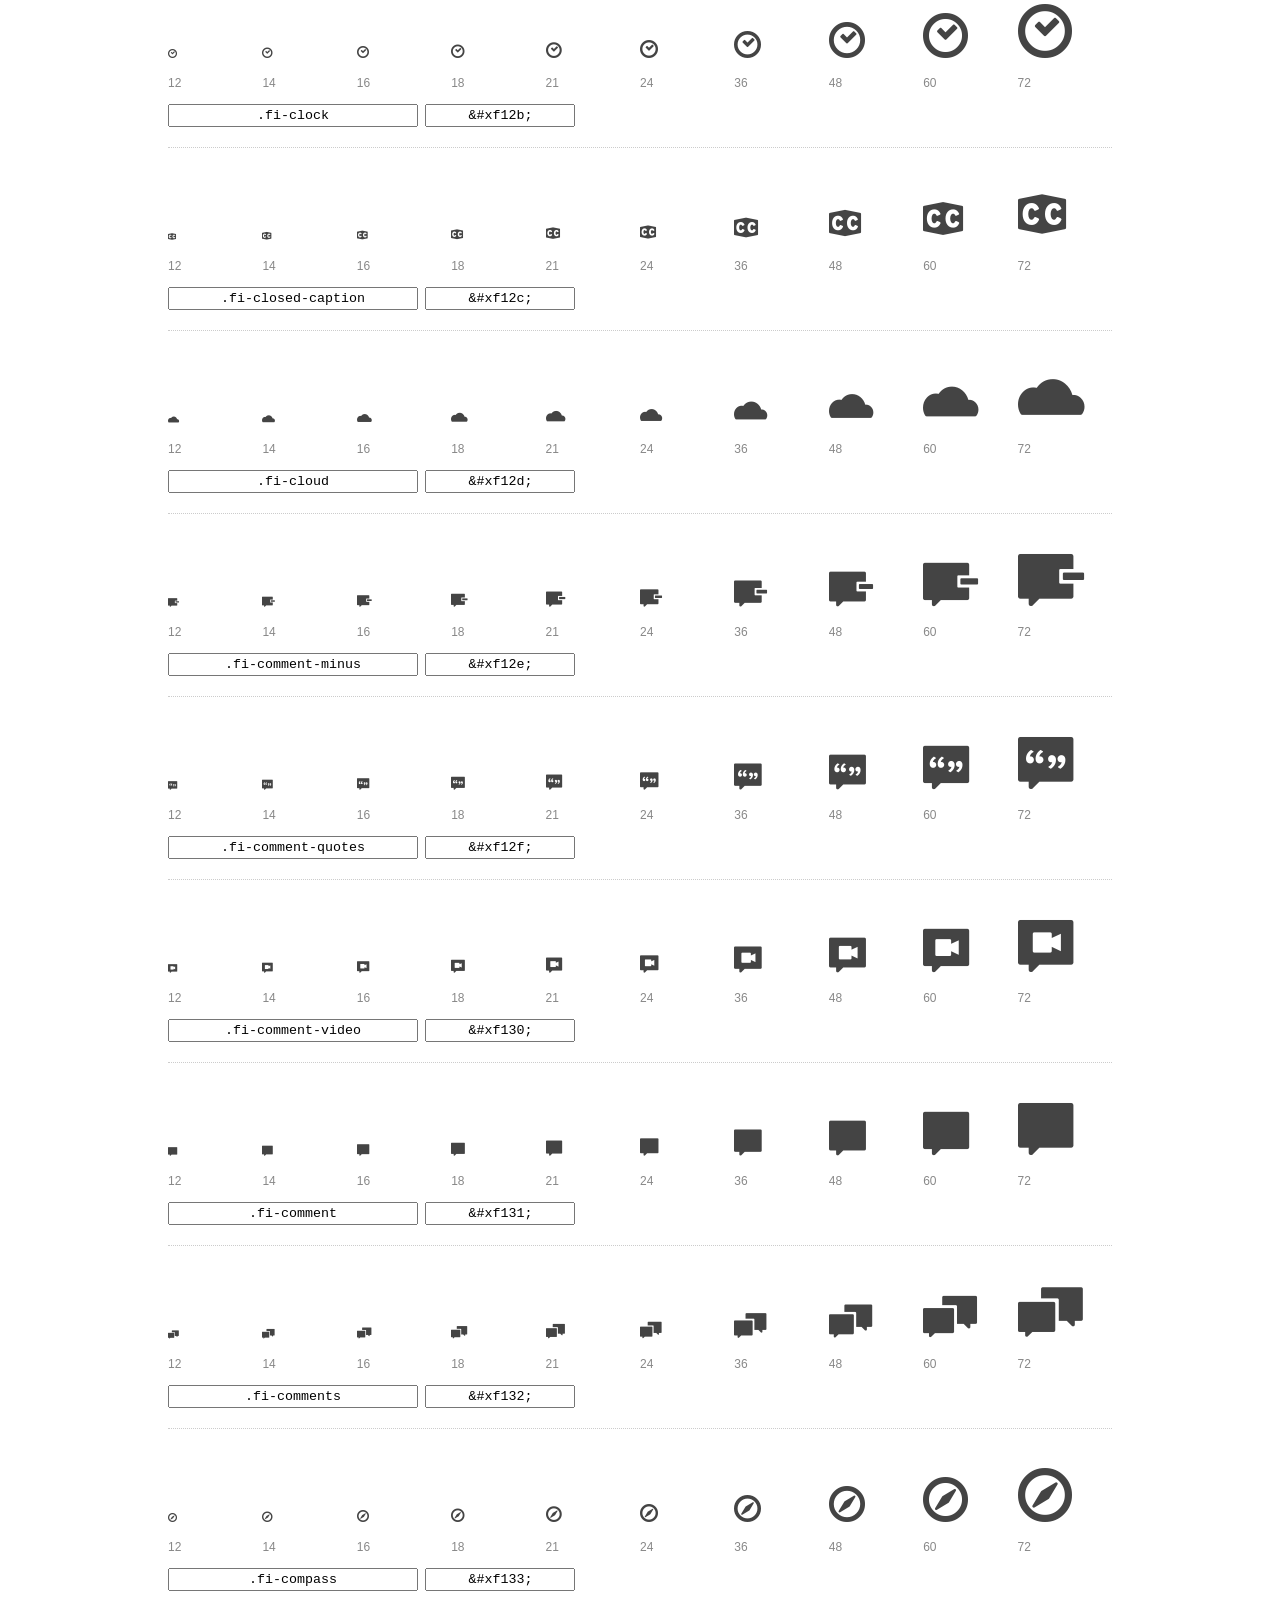
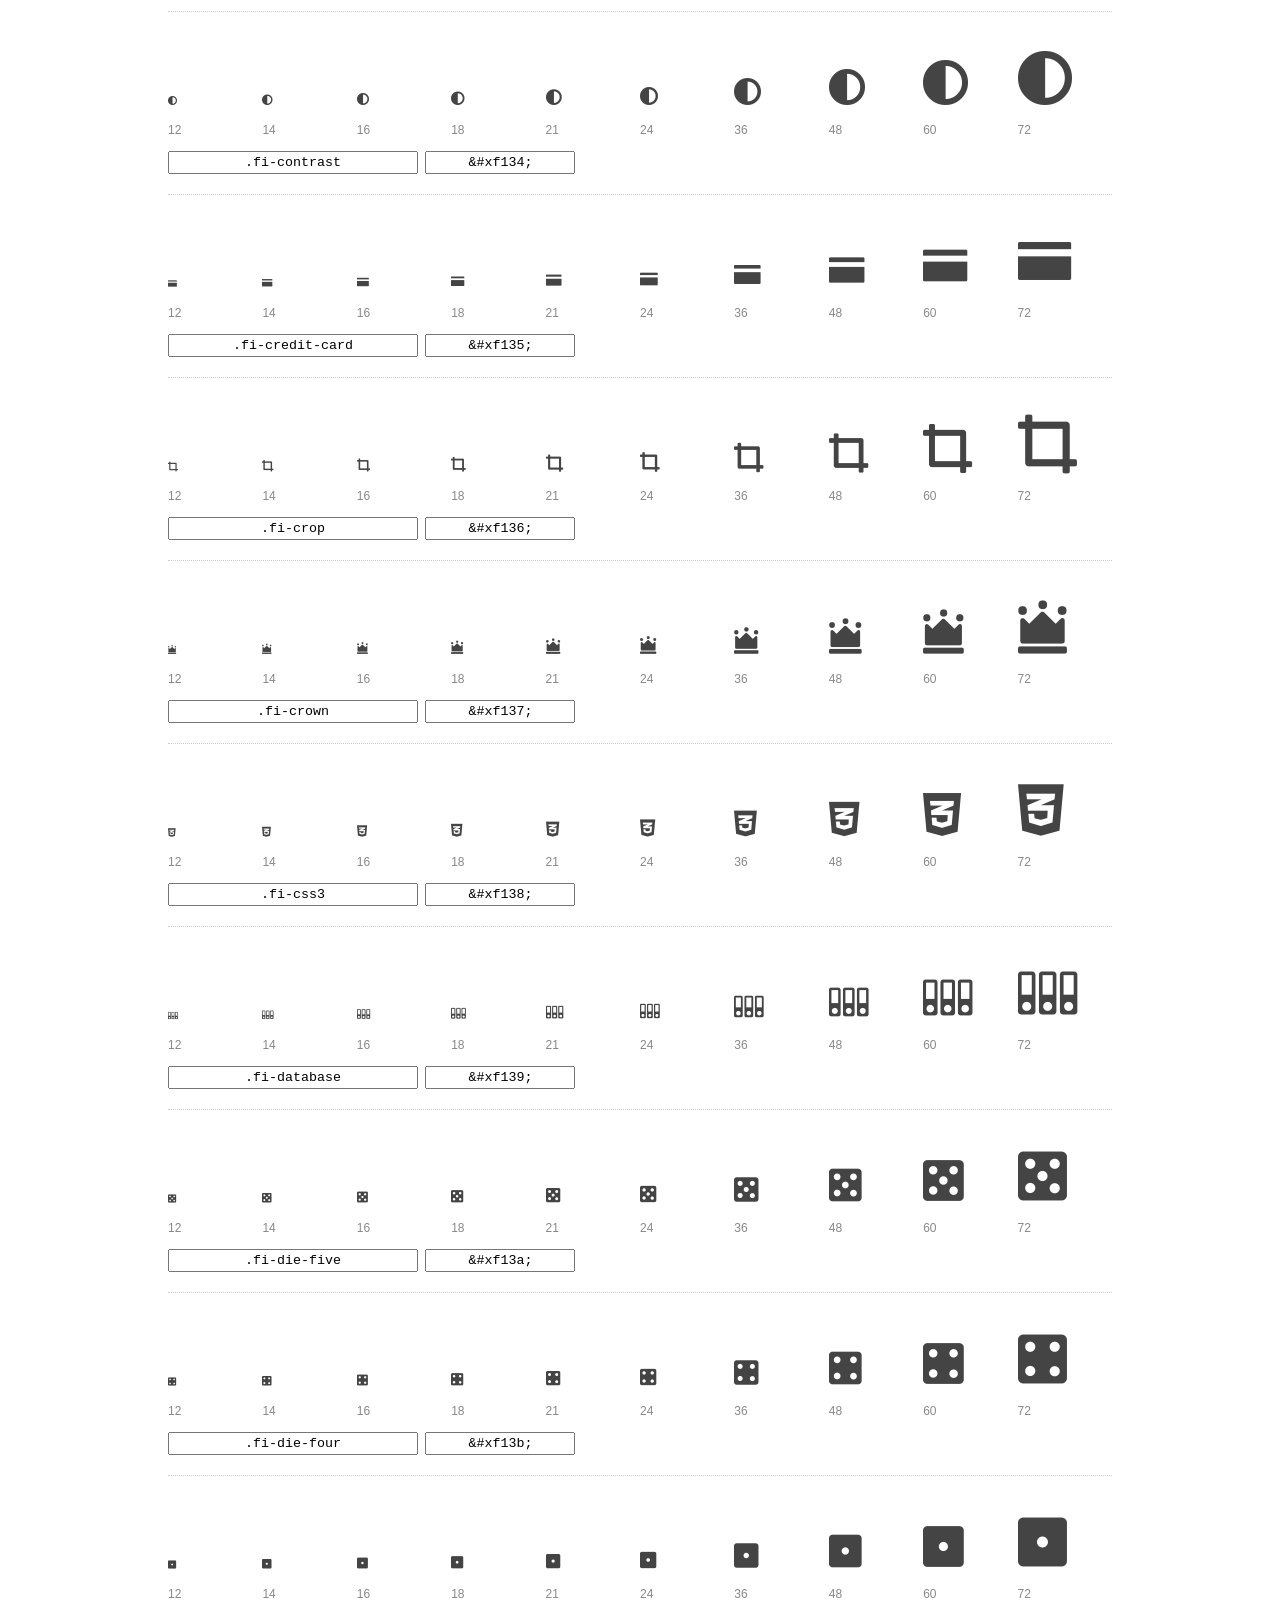
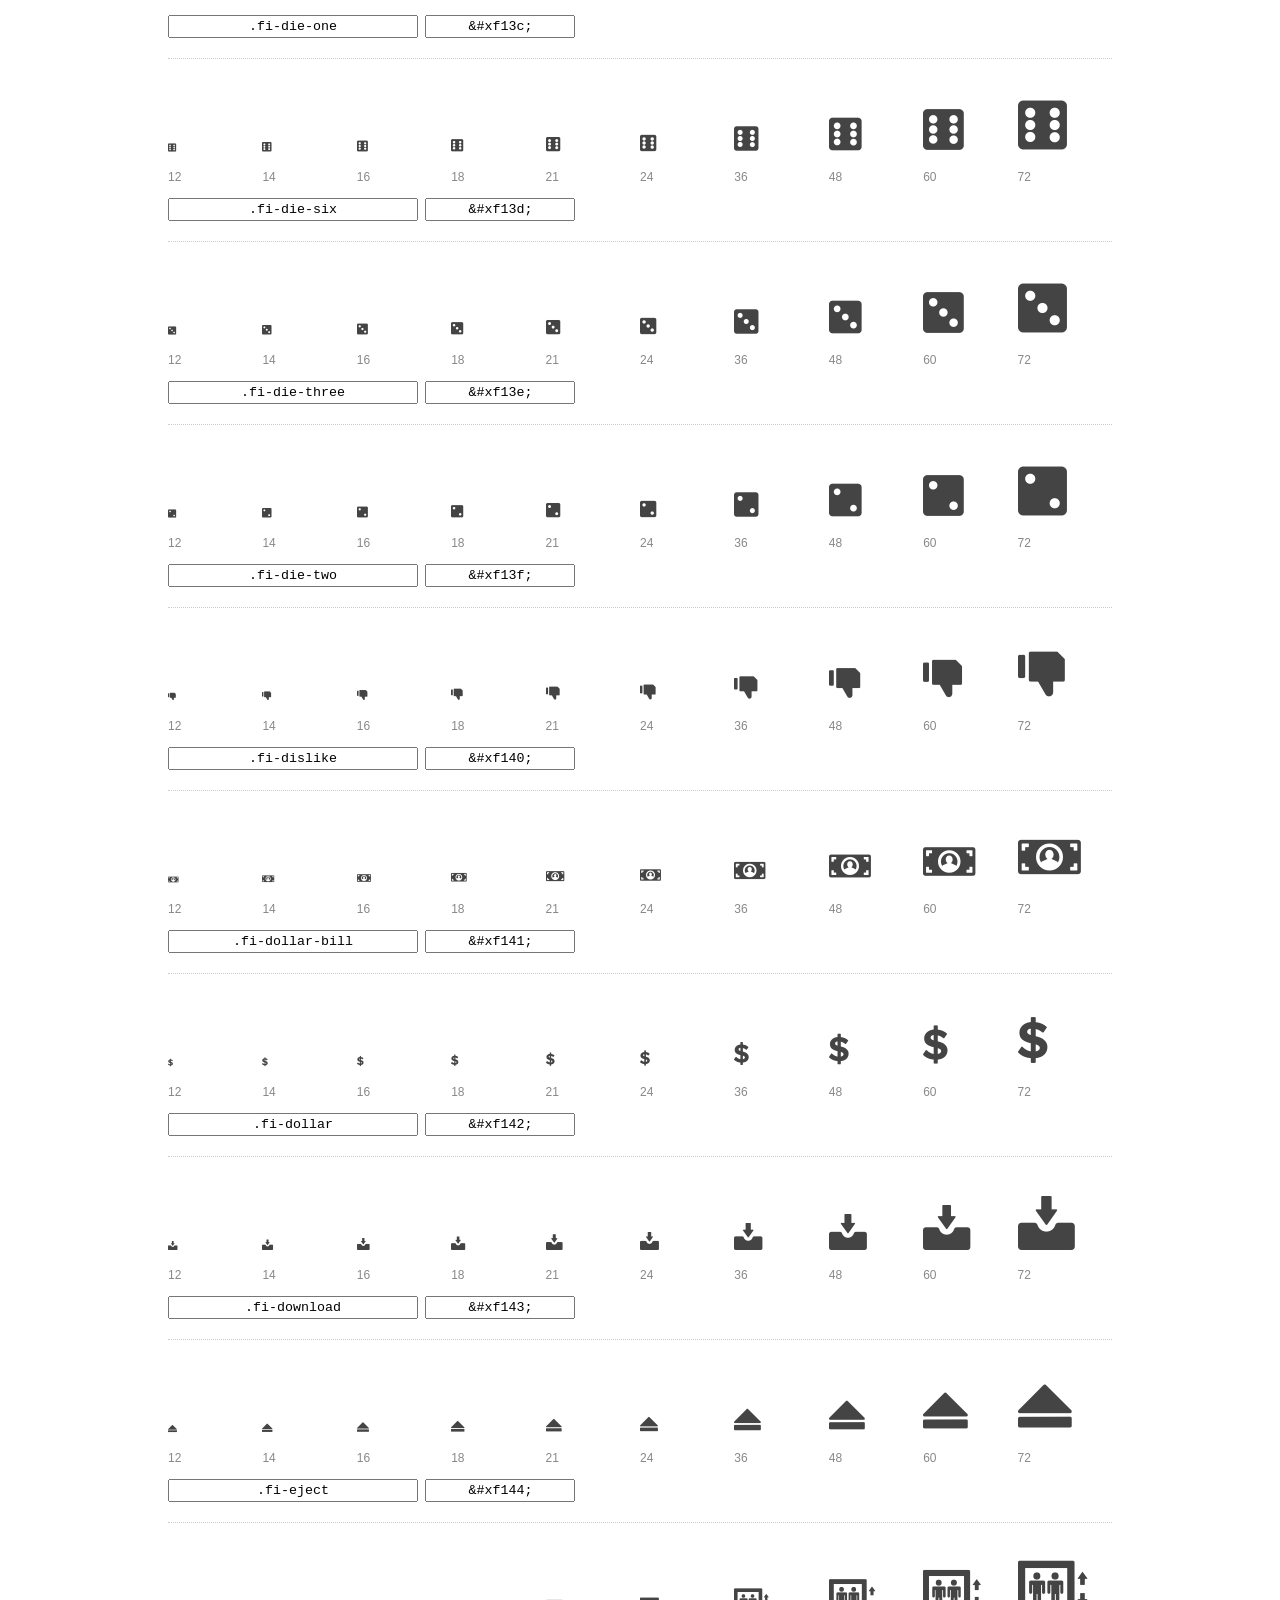
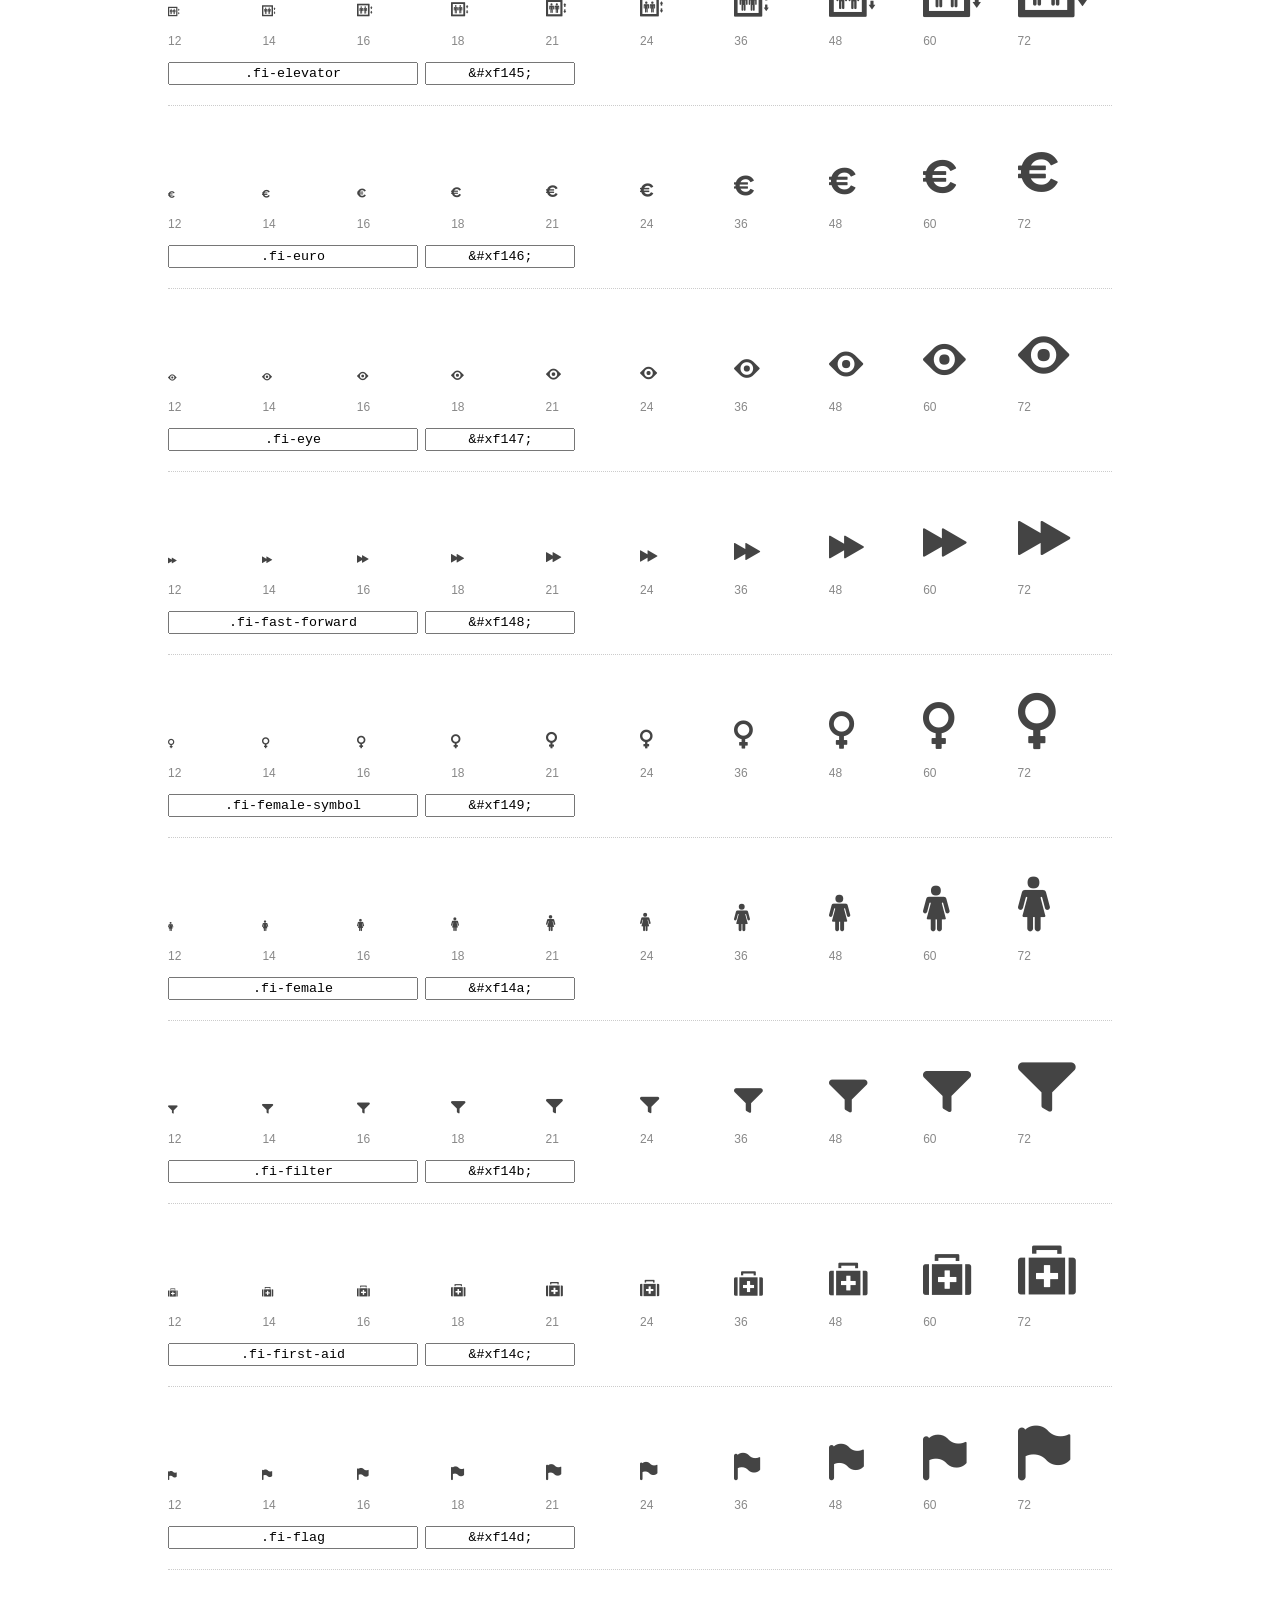
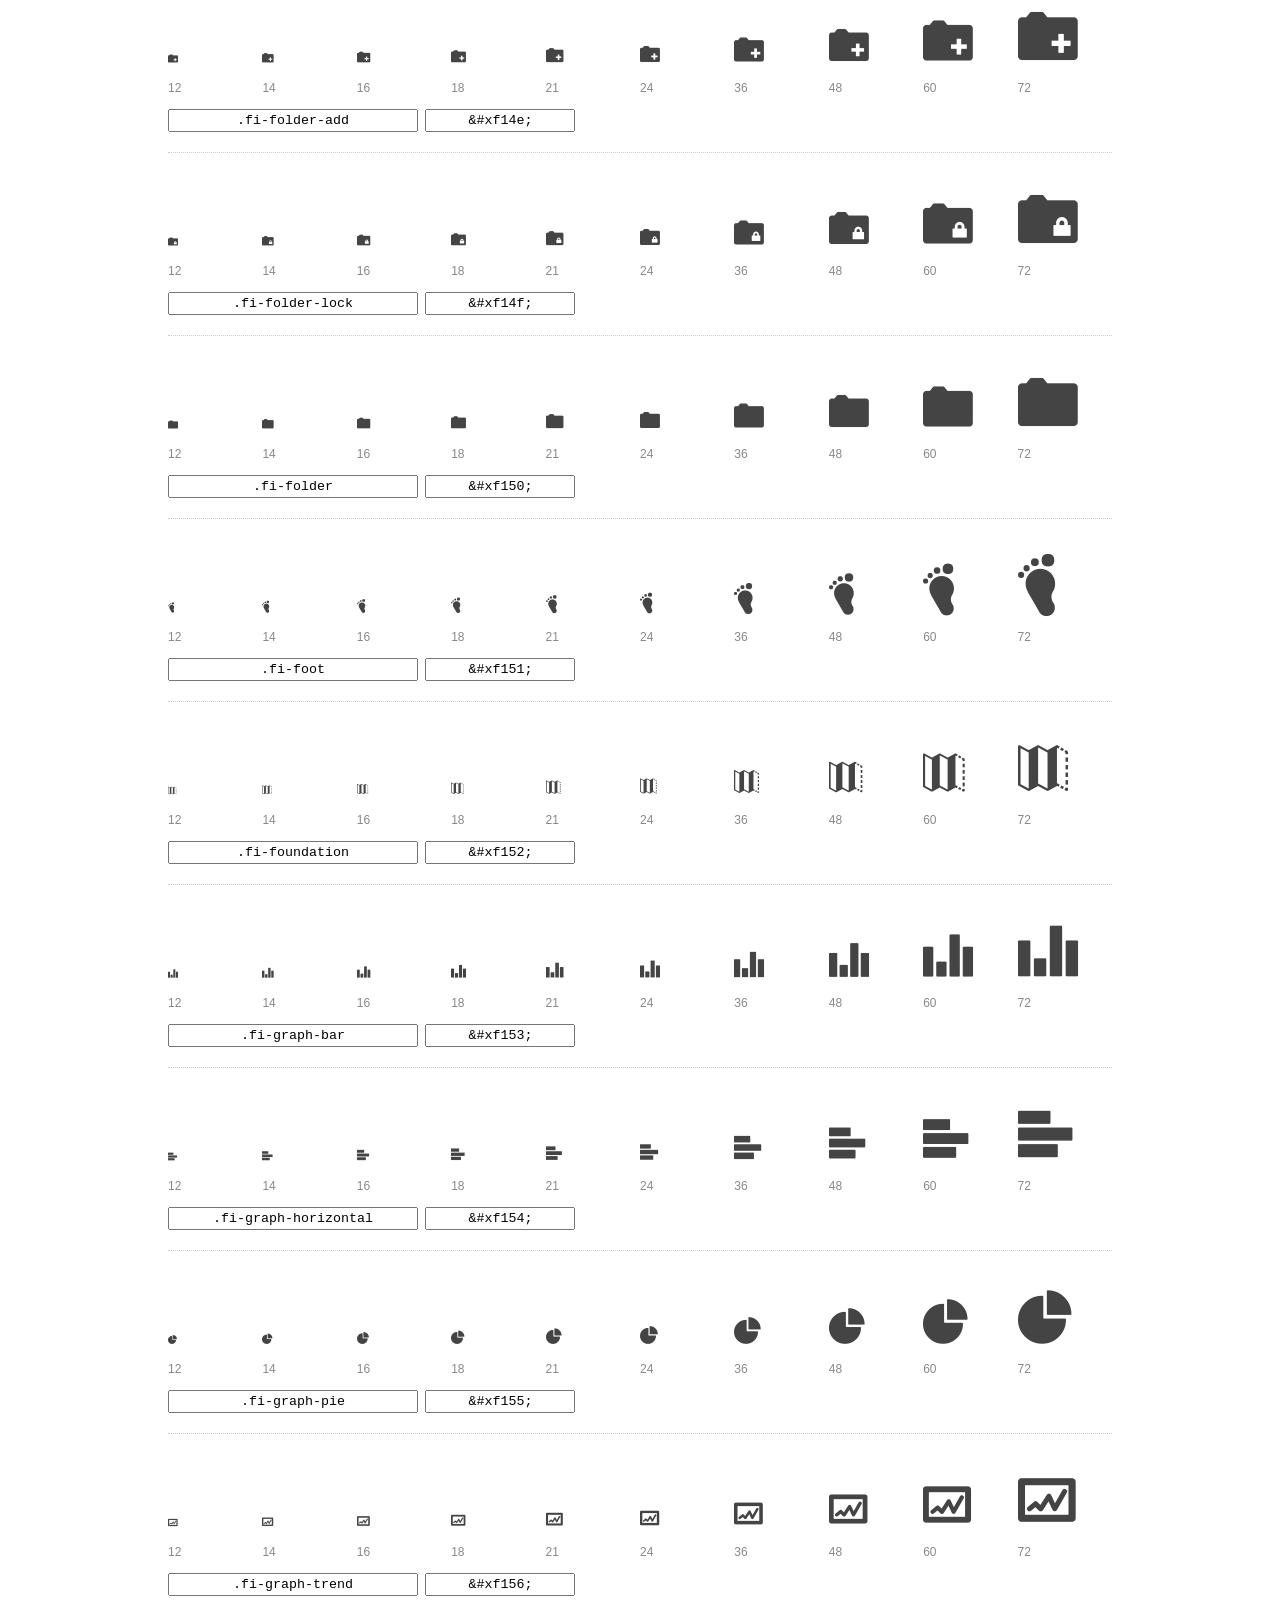
<file: BlogGastronomia/foundation-icons/preview.html>
<!DOCTYPE html>
<html>
  <head>
    <title>Foundation Icons glyphs preview</title>
    <link rel="stylesheet" href="foundation-icons.css" />

    <style>
      * {
        -moz-box-sizing: border-box;
        -webkit-box-sizing: border-box;
        box-sizing: border-box;
        margin: 0;
        padding: 0;
      }

      body {
        background: #fff;
        color: #444;
        font: 16px/1.5 "Helvetica Neue", Helvetica, Arial, sans-serif;
      }

      a, 
      a:visited {
        color: #888;
        text-decoration: underline;
      }
      a:hover, 
      a:focus { color: #000; }

      h1 {
        border-bottom: 2px solid #ddd;
        color: #888;
        font-size: 36px;
        font-weight: 300;
        margin-bottom: 20px;
        padding: 20px 0;
      }

      .container {
        margin: 0 auto;
        min-width: 880px;
        padding: 0 40px;
        width: 80%;
      }

      .glyph {
        border-bottom: 1px dotted #ccc;
        padding: 10px 0 20px;
        margin-bottom: 20px;
      }

      .preview-glyphs { vertical-align: bottom; } 

      .preview-scale { 
        color: #888;
        font-size: 12px; 
        margin-top: 5px;
      }

      .step {
        display: inline-block;
        line-height: 1;
        width: 10%;
      }

      
      .size-12 { font-size: 12px; }
      
      .size-14 { font-size: 14px; }
      
      .size-16 { font-size: 16px; }
      
      .size-18 { font-size: 18px; }
      
      .size-21 { font-size: 21px; }
      
      .size-24 { font-size: 24px; }
      
      .size-36 { font-size: 36px; }
      
      .size-48 { font-size: 48px; }
      
      .size-60 { font-size: 60px; }
      
      .size-72 { font-size: 72px; }
      

      .usage { margin-top: 10px; }

      .usage input {
        font-family: monospace;
        margin-right: 3px;
        padding: 2px 5px;
        text-align: center;
      }

      .usage .point { width: 150px; }

      .usage .class { width: 250px; }

      .footer {
        color: #888;
        font-size: 12px;
        padding: 20px 0;
      }
    </style>

    <!--[if lte IE 8]><script src="http://html5shiv.googlecode.com/svn/trunk/html5.js"></script><![endif]-->
  </head>

  <body>
    <div class="container">
      <h1>Foundation Icons contains 283 glyphs:</h1> 

      
      <div class="glyph">
        <div class="preview-glyphs">
          <i class="step fi-address-book size-12"></i><i class="step fi-address-book size-14"></i><i class="step fi-address-book size-16"></i><i class="step fi-address-book size-18"></i><i class="step fi-address-book size-21"></i><i class="step fi-address-book size-24"></i><i class="step fi-address-book size-36"></i><i class="step fi-address-book size-48"></i><i class="step fi-address-book size-60"></i><i class="step fi-address-book size-72"></i>
        </div>
        <div class="preview-scale">
          <span class="step">12</span><span class="step">14</span><span class="step">16</span><span class="step">18</span><span class="step">21</span><span class="step">24</span><span class="step">36</span><span class="step">48</span><span class="step">60</span><span class="step">72</span> 
        </div>
        <div class="usage">
          <input class="class" type="text" readonly="readonly" onClick="this.select();" value=".fi-address-book" />
          <input class="point" type="text" readonly="readonly" onClick="this.select();" value="&amp;#xf100;" />
        </div>
      </div>
      
      <div class="glyph">
        <div class="preview-glyphs">
          <i class="step fi-alert size-12"></i><i class="step fi-alert size-14"></i><i class="step fi-alert size-16"></i><i class="step fi-alert size-18"></i><i class="step fi-alert size-21"></i><i class="step fi-alert size-24"></i><i class="step fi-alert size-36"></i><i class="step fi-alert size-48"></i><i class="step fi-alert size-60"></i><i class="step fi-alert size-72"></i>
        </div>
        <div class="preview-scale">
          <span class="step">12</span><span class="step">14</span><span class="step">16</span><span class="step">18</span><span class="step">21</span><span class="step">24</span><span class="step">36</span><span class="step">48</span><span class="step">60</span><span class="step">72</span> 
        </div>
        <div class="usage">
          <input class="class" type="text" readonly="readonly" onClick="this.select();" value=".fi-alert" />
          <input class="point" type="text" readonly="readonly" onClick="this.select();" value="&amp;#xf101;" />
        </div>
      </div>
      
      <div class="glyph">
        <div class="preview-glyphs">
          <i class="step fi-align-center size-12"></i><i class="step fi-align-center size-14"></i><i class="step fi-align-center size-16"></i><i class="step fi-align-center size-18"></i><i class="step fi-align-center size-21"></i><i class="step fi-align-center size-24"></i><i class="step fi-align-center size-36"></i><i class="step fi-align-center size-48"></i><i class="step fi-align-center size-60"></i><i class="step fi-align-center size-72"></i>
        </div>
        <div class="preview-scale">
          <span class="step">12</span><span class="step">14</span><span class="step">16</span><span class="step">18</span><span class="step">21</span><span class="step">24</span><span class="step">36</span><span class="step">48</span><span class="step">60</span><span class="step">72</span> 
        </div>
        <div class="usage">
          <input class="class" type="text" readonly="readonly" onClick="this.select();" value=".fi-align-center" />
          <input class="point" type="text" readonly="readonly" onClick="this.select();" value="&amp;#xf102;" />
        </div>
      </div>
      
      <div class="glyph">
        <div class="preview-glyphs">
          <i class="step fi-align-justify size-12"></i><i class="step fi-align-justify size-14"></i><i class="step fi-align-justify size-16"></i><i class="step fi-align-justify size-18"></i><i class="step fi-align-justify size-21"></i><i class="step fi-align-justify size-24"></i><i class="step fi-align-justify size-36"></i><i class="step fi-align-justify size-48"></i><i class="step fi-align-justify size-60"></i><i class="step fi-align-justify size-72"></i>
        </div>
        <div class="preview-scale">
          <span class="step">12</span><span class="step">14</span><span class="step">16</span><span class="step">18</span><span class="step">21</span><span class="step">24</span><span class="step">36</span><span class="step">48</span><span class="step">60</span><span class="step">72</span> 
        </div>
        <div class="usage">
          <input class="class" type="text" readonly="readonly" onClick="this.select();" value=".fi-align-justify" />
          <input class="point" type="text" readonly="readonly" onClick="this.select();" value="&amp;#xf103;" />
        </div>
      </div>
      
      <div class="glyph">
        <div class="preview-glyphs">
          <i class="step fi-align-left size-12"></i><i class="step fi-align-left size-14"></i><i class="step fi-align-left size-16"></i><i class="step fi-align-left size-18"></i><i class="step fi-align-left size-21"></i><i class="step fi-align-left size-24"></i><i class="step fi-align-left size-36"></i><i class="step fi-align-left size-48"></i><i class="step fi-align-left size-60"></i><i class="step fi-align-left size-72"></i>
        </div>
        <div class="preview-scale">
          <span class="step">12</span><span class="step">14</span><span class="step">16</span><span class="step">18</span><span class="step">21</span><span class="step">24</span><span class="step">36</span><span class="step">48</span><span class="step">60</span><span class="step">72</span> 
        </div>
        <div class="usage">
          <input class="class" type="text" readonly="readonly" onClick="this.select();" value=".fi-align-left" />
          <input class="point" type="text" readonly="readonly" onClick="this.select();" value="&amp;#xf104;" />
        </div>
      </div>
      
      <div class="glyph">
        <div class="preview-glyphs">
          <i class="step fi-align-right size-12"></i><i class="step fi-align-right size-14"></i><i class="step fi-align-right size-16"></i><i class="step fi-align-right size-18"></i><i class="step fi-align-right size-21"></i><i class="step fi-align-right size-24"></i><i class="step fi-align-right size-36"></i><i class="step fi-align-right size-48"></i><i class="step fi-align-right size-60"></i><i class="step fi-align-right size-72"></i>
        </div>
        <div class="preview-scale">
          <span class="step">12</span><span class="step">14</span><span class="step">16</span><span class="step">18</span><span class="step">21</span><span class="step">24</span><span class="step">36</span><span class="step">48</span><span class="step">60</span><span class="step">72</span> 
        </div>
        <div class="usage">
          <input class="class" type="text" readonly="readonly" onClick="this.select();" value=".fi-align-right" />
          <input class="point" type="text" readonly="readonly" onClick="this.select();" value="&amp;#xf105;" />
        </div>
      </div>
      
      <div class="glyph">
        <div class="preview-glyphs">
          <i class="step fi-anchor size-12"></i><i class="step fi-anchor size-14"></i><i class="step fi-anchor size-16"></i><i class="step fi-anchor size-18"></i><i class="step fi-anchor size-21"></i><i class="step fi-anchor size-24"></i><i class="step fi-anchor size-36"></i><i class="step fi-anchor size-48"></i><i class="step fi-anchor size-60"></i><i class="step fi-anchor size-72"></i>
        </div>
        <div class="preview-scale">
          <span class="step">12</span><span class="step">14</span><span class="step">16</span><span class="step">18</span><span class="step">21</span><span class="step">24</span><span class="step">36</span><span class="step">48</span><span class="step">60</span><span class="step">72</span> 
        </div>
        <div class="usage">
          <input class="class" type="text" readonly="readonly" onClick="this.select();" value=".fi-anchor" />
          <input class="point" type="text" readonly="readonly" onClick="this.select();" value="&amp;#xf106;" />
        </div>
      </div>
      
      <div class="glyph">
        <div class="preview-glyphs">
          <i class="step fi-annotate size-12"></i><i class="step fi-annotate size-14"></i><i class="step fi-annotate size-16"></i><i class="step fi-annotate size-18"></i><i class="step fi-annotate size-21"></i><i class="step fi-annotate size-24"></i><i class="step fi-annotate size-36"></i><i class="step fi-annotate size-48"></i><i class="step fi-annotate size-60"></i><i class="step fi-annotate size-72"></i>
        </div>
        <div class="preview-scale">
          <span class="step">12</span><span class="step">14</span><span class="step">16</span><span class="step">18</span><span class="step">21</span><span class="step">24</span><span class="step">36</span><span class="step">48</span><span class="step">60</span><span class="step">72</span> 
        </div>
        <div class="usage">
          <input class="class" type="text" readonly="readonly" onClick="this.select();" value=".fi-annotate" />
          <input class="point" type="text" readonly="readonly" onClick="this.select();" value="&amp;#xf107;" />
        </div>
      </div>
      
      <div class="glyph">
        <div class="preview-glyphs">
          <i class="step fi-archive size-12"></i><i class="step fi-archive size-14"></i><i class="step fi-archive size-16"></i><i class="step fi-archive size-18"></i><i class="step fi-archive size-21"></i><i class="step fi-archive size-24"></i><i class="step fi-archive size-36"></i><i class="step fi-archive size-48"></i><i class="step fi-archive size-60"></i><i class="step fi-archive size-72"></i>
        </div>
        <div class="preview-scale">
          <span class="step">12</span><span class="step">14</span><span class="step">16</span><span class="step">18</span><span class="step">21</span><span class="step">24</span><span class="step">36</span><span class="step">48</span><span class="step">60</span><span class="step">72</span> 
        </div>
        <div class="usage">
          <input class="class" type="text" readonly="readonly" onClick="this.select();" value=".fi-archive" />
          <input class="point" type="text" readonly="readonly" onClick="this.select();" value="&amp;#xf108;" />
        </div>
      </div>
      
      <div class="glyph">
        <div class="preview-glyphs">
          <i class="step fi-arrow-down size-12"></i><i class="step fi-arrow-down size-14"></i><i class="step fi-arrow-down size-16"></i><i class="step fi-arrow-down size-18"></i><i class="step fi-arrow-down size-21"></i><i class="step fi-arrow-down size-24"></i><i class="step fi-arrow-down size-36"></i><i class="step fi-arrow-down size-48"></i><i class="step fi-arrow-down size-60"></i><i class="step fi-arrow-down size-72"></i>
        </div>
        <div class="preview-scale">
          <span class="step">12</span><span class="step">14</span><span class="step">16</span><span class="step">18</span><span class="step">21</span><span class="step">24</span><span class="step">36</span><span class="step">48</span><span class="step">60</span><span class="step">72</span> 
        </div>
        <div class="usage">
          <input class="class" type="text" readonly="readonly" onClick="this.select();" value=".fi-arrow-down" />
          <input class="point" type="text" readonly="readonly" onClick="this.select();" value="&amp;#xf109;" />
        </div>
      </div>
      
      <div class="glyph">
        <div class="preview-glyphs">
          <i class="step fi-arrow-left size-12"></i><i class="step fi-arrow-left size-14"></i><i class="step fi-arrow-left size-16"></i><i class="step fi-arrow-left size-18"></i><i class="step fi-arrow-left size-21"></i><i class="step fi-arrow-left size-24"></i><i class="step fi-arrow-left size-36"></i><i class="step fi-arrow-left size-48"></i><i class="step fi-arrow-left size-60"></i><i class="step fi-arrow-left size-72"></i>
        </div>
        <div class="preview-scale">
          <span class="step">12</span><span class="step">14</span><span class="step">16</span><span class="step">18</span><span class="step">21</span><span class="step">24</span><span class="step">36</span><span class="step">48</span><span class="step">60</span><span class="step">72</span> 
        </div>
        <div class="usage">
          <input class="class" type="text" readonly="readonly" onClick="this.select();" value=".fi-arrow-left" />
          <input class="point" type="text" readonly="readonly" onClick="this.select();" value="&amp;#xf10a;" />
        </div>
      </div>
      
      <div class="glyph">
        <div class="preview-glyphs">
          <i class="step fi-arrow-right size-12"></i><i class="step fi-arrow-right size-14"></i><i class="step fi-arrow-right size-16"></i><i class="step fi-arrow-right size-18"></i><i class="step fi-arrow-right size-21"></i><i class="step fi-arrow-right size-24"></i><i class="step fi-arrow-right size-36"></i><i class="step fi-arrow-right size-48"></i><i class="step fi-arrow-right size-60"></i><i class="step fi-arrow-right size-72"></i>
        </div>
        <div class="preview-scale">
          <span class="step">12</span><span class="step">14</span><span class="step">16</span><span class="step">18</span><span class="step">21</span><span class="step">24</span><span class="step">36</span><span class="step">48</span><span class="step">60</span><span class="step">72</span> 
        </div>
        <div class="usage">
          <input class="class" type="text" readonly="readonly" onClick="this.select();" value=".fi-arrow-right" />
          <input class="point" type="text" readonly="readonly" onClick="this.select();" value="&amp;#xf10b;" />
        </div>
      </div>
      
      <div class="glyph">
        <div class="preview-glyphs">
          <i class="step fi-arrow-up size-12"></i><i class="step fi-arrow-up size-14"></i><i class="step fi-arrow-up size-16"></i><i class="step fi-arrow-up size-18"></i><i class="step fi-arrow-up size-21"></i><i class="step fi-arrow-up size-24"></i><i class="step fi-arrow-up size-36"></i><i class="step fi-arrow-up size-48"></i><i class="step fi-arrow-up size-60"></i><i class="step fi-arrow-up size-72"></i>
        </div>
        <div class="preview-scale">
          <span class="step">12</span><span class="step">14</span><span class="step">16</span><span class="step">18</span><span class="step">21</span><span class="step">24</span><span class="step">36</span><span class="step">48</span><span class="step">60</span><span class="step">72</span> 
        </div>
        <div class="usage">
          <input class="class" type="text" readonly="readonly" onClick="this.select();" value=".fi-arrow-up" />
          <input class="point" type="text" readonly="readonly" onClick="this.select();" value="&amp;#xf10c;" />
        </div>
      </div>
      
      <div class="glyph">
        <div class="preview-glyphs">
          <i class="step fi-arrows-compress size-12"></i><i class="step fi-arrows-compress size-14"></i><i class="step fi-arrows-compress size-16"></i><i class="step fi-arrows-compress size-18"></i><i class="step fi-arrows-compress size-21"></i><i class="step fi-arrows-compress size-24"></i><i class="step fi-arrows-compress size-36"></i><i class="step fi-arrows-compress size-48"></i><i class="step fi-arrows-compress size-60"></i><i class="step fi-arrows-compress size-72"></i>
        </div>
        <div class="preview-scale">
          <span class="step">12</span><span class="step">14</span><span class="step">16</span><span class="step">18</span><span class="step">21</span><span class="step">24</span><span class="step">36</span><span class="step">48</span><span class="step">60</span><span class="step">72</span> 
        </div>
        <div class="usage">
          <input class="class" type="text" readonly="readonly" onClick="this.select();" value=".fi-arrows-compress" />
          <input class="point" type="text" readonly="readonly" onClick="this.select();" value="&amp;#xf10d;" />
        </div>
      </div>
      
      <div class="glyph">
        <div class="preview-glyphs">
          <i class="step fi-arrows-expand size-12"></i><i class="step fi-arrows-expand size-14"></i><i class="step fi-arrows-expand size-16"></i><i class="step fi-arrows-expand size-18"></i><i class="step fi-arrows-expand size-21"></i><i class="step fi-arrows-expand size-24"></i><i class="step fi-arrows-expand size-36"></i><i class="step fi-arrows-expand size-48"></i><i class="step fi-arrows-expand size-60"></i><i class="step fi-arrows-expand size-72"></i>
        </div>
        <div class="preview-scale">
          <span class="step">12</span><span class="step">14</span><span class="step">16</span><span class="step">18</span><span class="step">21</span><span class="step">24</span><span class="step">36</span><span class="step">48</span><span class="step">60</span><span class="step">72</span> 
        </div>
        <div class="usage">
          <input class="class" type="text" readonly="readonly" onClick="this.select();" value=".fi-arrows-expand" />
          <input class="point" type="text" readonly="readonly" onClick="this.select();" value="&amp;#xf10e;" />
        </div>
      </div>
      
      <div class="glyph">
        <div class="preview-glyphs">
          <i class="step fi-arrows-in size-12"></i><i class="step fi-arrows-in size-14"></i><i class="step fi-arrows-in size-16"></i><i class="step fi-arrows-in size-18"></i><i class="step fi-arrows-in size-21"></i><i class="step fi-arrows-in size-24"></i><i class="step fi-arrows-in size-36"></i><i class="step fi-arrows-in size-48"></i><i class="step fi-arrows-in size-60"></i><i class="step fi-arrows-in size-72"></i>
        </div>
        <div class="preview-scale">
          <span class="step">12</span><span class="step">14</span><span class="step">16</span><span class="step">18</span><span class="step">21</span><span class="step">24</span><span class="step">36</span><span class="step">48</span><span class="step">60</span><span class="step">72</span> 
        </div>
        <div class="usage">
          <input class="class" type="text" readonly="readonly" onClick="this.select();" value=".fi-arrows-in" />
          <input class="point" type="text" readonly="readonly" onClick="this.select();" value="&amp;#xf10f;" />
        </div>
      </div>
      
      <div class="glyph">
        <div class="preview-glyphs">
          <i class="step fi-arrows-out size-12"></i><i class="step fi-arrows-out size-14"></i><i class="step fi-arrows-out size-16"></i><i class="step fi-arrows-out size-18"></i><i class="step fi-arrows-out size-21"></i><i class="step fi-arrows-out size-24"></i><i class="step fi-arrows-out size-36"></i><i class="step fi-arrows-out size-48"></i><i class="step fi-arrows-out size-60"></i><i class="step fi-arrows-out size-72"></i>
        </div>
        <div class="preview-scale">
          <span class="step">12</span><span class="step">14</span><span class="step">16</span><span class="step">18</span><span class="step">21</span><span class="step">24</span><span class="step">36</span><span class="step">48</span><span class="step">60</span><span class="step">72</span> 
        </div>
        <div class="usage">
          <input class="class" type="text" readonly="readonly" onClick="this.select();" value=".fi-arrows-out" />
          <input class="point" type="text" readonly="readonly" onClick="this.select();" value="&amp;#xf110;" />
        </div>
      </div>
      
      <div class="glyph">
        <div class="preview-glyphs">
          <i class="step fi-asl size-12"></i><i class="step fi-asl size-14"></i><i class="step fi-asl size-16"></i><i class="step fi-asl size-18"></i><i class="step fi-asl size-21"></i><i class="step fi-asl size-24"></i><i class="step fi-asl size-36"></i><i class="step fi-asl size-48"></i><i class="step fi-asl size-60"></i><i class="step fi-asl size-72"></i>
        </div>
        <div class="preview-scale">
          <span class="step">12</span><span class="step">14</span><span class="step">16</span><span class="step">18</span><span class="step">21</span><span class="step">24</span><span class="step">36</span><span class="step">48</span><span class="step">60</span><span class="step">72</span> 
        </div>
        <div class="usage">
          <input class="class" type="text" readonly="readonly" onClick="this.select();" value=".fi-asl" />
          <input class="point" type="text" readonly="readonly" onClick="this.select();" value="&amp;#xf111;" />
        </div>
      </div>
      
      <div class="glyph">
        <div class="preview-glyphs">
          <i class="step fi-asterisk size-12"></i><i class="step fi-asterisk size-14"></i><i class="step fi-asterisk size-16"></i><i class="step fi-asterisk size-18"></i><i class="step fi-asterisk size-21"></i><i class="step fi-asterisk size-24"></i><i class="step fi-asterisk size-36"></i><i class="step fi-asterisk size-48"></i><i class="step fi-asterisk size-60"></i><i class="step fi-asterisk size-72"></i>
        </div>
        <div class="preview-scale">
          <span class="step">12</span><span class="step">14</span><span class="step">16</span><span class="step">18</span><span class="step">21</span><span class="step">24</span><span class="step">36</span><span class="step">48</span><span class="step">60</span><span class="step">72</span> 
        </div>
        <div class="usage">
          <input class="class" type="text" readonly="readonly" onClick="this.select();" value=".fi-asterisk" />
          <input class="point" type="text" readonly="readonly" onClick="this.select();" value="&amp;#xf112;" />
        </div>
      </div>
      
      <div class="glyph">
        <div class="preview-glyphs">
          <i class="step fi-at-sign size-12"></i><i class="step fi-at-sign size-14"></i><i class="step fi-at-sign size-16"></i><i class="step fi-at-sign size-18"></i><i class="step fi-at-sign size-21"></i><i class="step fi-at-sign size-24"></i><i class="step fi-at-sign size-36"></i><i class="step fi-at-sign size-48"></i><i class="step fi-at-sign size-60"></i><i class="step fi-at-sign size-72"></i>
        </div>
        <div class="preview-scale">
          <span class="step">12</span><span class="step">14</span><span class="step">16</span><span class="step">18</span><span class="step">21</span><span class="step">24</span><span class="step">36</span><span class="step">48</span><span class="step">60</span><span class="step">72</span> 
        </div>
        <div class="usage">
          <input class="class" type="text" readonly="readonly" onClick="this.select();" value=".fi-at-sign" />
          <input class="point" type="text" readonly="readonly" onClick="this.select();" value="&amp;#xf113;" />
        </div>
      </div>
      
      <div class="glyph">
        <div class="preview-glyphs">
          <i class="step fi-background-color size-12"></i><i class="step fi-background-color size-14"></i><i class="step fi-background-color size-16"></i><i class="step fi-background-color size-18"></i><i class="step fi-background-color size-21"></i><i class="step fi-background-color size-24"></i><i class="step fi-background-color size-36"></i><i class="step fi-background-color size-48"></i><i class="step fi-background-color size-60"></i><i class="step fi-background-color size-72"></i>
        </div>
        <div class="preview-scale">
          <span class="step">12</span><span class="step">14</span><span class="step">16</span><span class="step">18</span><span class="step">21</span><span class="step">24</span><span class="step">36</span><span class="step">48</span><span class="step">60</span><span class="step">72</span> 
        </div>
        <div class="usage">
          <input class="class" type="text" readonly="readonly" onClick="this.select();" value=".fi-background-color" />
          <input class="point" type="text" readonly="readonly" onClick="this.select();" value="&amp;#xf114;" />
        </div>
      </div>
      
      <div class="glyph">
        <div class="preview-glyphs">
          <i class="step fi-battery-empty size-12"></i><i class="step fi-battery-empty size-14"></i><i class="step fi-battery-empty size-16"></i><i class="step fi-battery-empty size-18"></i><i class="step fi-battery-empty size-21"></i><i class="step fi-battery-empty size-24"></i><i class="step fi-battery-empty size-36"></i><i class="step fi-battery-empty size-48"></i><i class="step fi-battery-empty size-60"></i><i class="step fi-battery-empty size-72"></i>
        </div>
        <div class="preview-scale">
          <span class="step">12</span><span class="step">14</span><span class="step">16</span><span class="step">18</span><span class="step">21</span><span class="step">24</span><span class="step">36</span><span class="step">48</span><span class="step">60</span><span class="step">72</span> 
        </div>
        <div class="usage">
          <input class="class" type="text" readonly="readonly" onClick="this.select();" value=".fi-battery-empty" />
          <input class="point" type="text" readonly="readonly" onClick="this.select();" value="&amp;#xf115;" />
        </div>
      </div>
      
      <div class="glyph">
        <div class="preview-glyphs">
          <i class="step fi-battery-full size-12"></i><i class="step fi-battery-full size-14"></i><i class="step fi-battery-full size-16"></i><i class="step fi-battery-full size-18"></i><i class="step fi-battery-full size-21"></i><i class="step fi-battery-full size-24"></i><i class="step fi-battery-full size-36"></i><i class="step fi-battery-full size-48"></i><i class="step fi-battery-full size-60"></i><i class="step fi-battery-full size-72"></i>
        </div>
        <div class="preview-scale">
          <span class="step">12</span><span class="step">14</span><span class="step">16</span><span class="step">18</span><span class="step">21</span><span class="step">24</span><span class="step">36</span><span class="step">48</span><span class="step">60</span><span class="step">72</span> 
        </div>
        <div class="usage">
          <input class="class" type="text" readonly="readonly" onClick="this.select();" value=".fi-battery-full" />
          <input class="point" type="text" readonly="readonly" onClick="this.select();" value="&amp;#xf116;" />
        </div>
      </div>
      
      <div class="glyph">
        <div class="preview-glyphs">
          <i class="step fi-battery-half size-12"></i><i class="step fi-battery-half size-14"></i><i class="step fi-battery-half size-16"></i><i class="step fi-battery-half size-18"></i><i class="step fi-battery-half size-21"></i><i class="step fi-battery-half size-24"></i><i class="step fi-battery-half size-36"></i><i class="step fi-battery-half size-48"></i><i class="step fi-battery-half size-60"></i><i class="step fi-battery-half size-72"></i>
        </div>
        <div class="preview-scale">
          <span class="step">12</span><span class="step">14</span><span class="step">16</span><span class="step">18</span><span class="step">21</span><span class="step">24</span><span class="step">36</span><span class="step">48</span><span class="step">60</span><span class="step">72</span> 
        </div>
        <div class="usage">
          <input class="class" type="text" readonly="readonly" onClick="this.select();" value=".fi-battery-half" />
          <input class="point" type="text" readonly="readonly" onClick="this.select();" value="&amp;#xf117;" />
        </div>
      </div>
      
      <div class="glyph">
        <div class="preview-glyphs">
          <i class="step fi-bitcoin-circle size-12"></i><i class="step fi-bitcoin-circle size-14"></i><i class="step fi-bitcoin-circle size-16"></i><i class="step fi-bitcoin-circle size-18"></i><i class="step fi-bitcoin-circle size-21"></i><i class="step fi-bitcoin-circle size-24"></i><i class="step fi-bitcoin-circle size-36"></i><i class="step fi-bitcoin-circle size-48"></i><i class="step fi-bitcoin-circle size-60"></i><i class="step fi-bitcoin-circle size-72"></i>
        </div>
        <div class="preview-scale">
          <span class="step">12</span><span class="step">14</span><span class="step">16</span><span class="step">18</span><span class="step">21</span><span class="step">24</span><span class="step">36</span><span class="step">48</span><span class="step">60</span><span class="step">72</span> 
        </div>
        <div class="usage">
          <input class="class" type="text" readonly="readonly" onClick="this.select();" value=".fi-bitcoin-circle" />
          <input class="point" type="text" readonly="readonly" onClick="this.select();" value="&amp;#xf118;" />
        </div>
      </div>
      
      <div class="glyph">
        <div class="preview-glyphs">
          <i class="step fi-bitcoin size-12"></i><i class="step fi-bitcoin size-14"></i><i class="step fi-bitcoin size-16"></i><i class="step fi-bitcoin size-18"></i><i class="step fi-bitcoin size-21"></i><i class="step fi-bitcoin size-24"></i><i class="step fi-bitcoin size-36"></i><i class="step fi-bitcoin size-48"></i><i class="step fi-bitcoin size-60"></i><i class="step fi-bitcoin size-72"></i>
        </div>
        <div class="preview-scale">
          <span class="step">12</span><span class="step">14</span><span class="step">16</span><span class="step">18</span><span class="step">21</span><span class="step">24</span><span class="step">36</span><span class="step">48</span><span class="step">60</span><span class="step">72</span> 
        </div>
        <div class="usage">
          <input class="class" type="text" readonly="readonly" onClick="this.select();" value=".fi-bitcoin" />
          <input class="point" type="text" readonly="readonly" onClick="this.select();" value="&amp;#xf119;" />
        </div>
      </div>
      
      <div class="glyph">
        <div class="preview-glyphs">
          <i class="step fi-blind size-12"></i><i class="step fi-blind size-14"></i><i class="step fi-blind size-16"></i><i class="step fi-blind size-18"></i><i class="step fi-blind size-21"></i><i class="step fi-blind size-24"></i><i class="step fi-blind size-36"></i><i class="step fi-blind size-48"></i><i class="step fi-blind size-60"></i><i class="step fi-blind size-72"></i>
        </div>
        <div class="preview-scale">
          <span class="step">12</span><span class="step">14</span><span class="step">16</span><span class="step">18</span><span class="step">21</span><span class="step">24</span><span class="step">36</span><span class="step">48</span><span class="step">60</span><span class="step">72</span> 
        </div>
        <div class="usage">
          <input class="class" type="text" readonly="readonly" onClick="this.select();" value=".fi-blind" />
          <input class="point" type="text" readonly="readonly" onClick="this.select();" value="&amp;#xf11a;" />
        </div>
      </div>
      
      <div class="glyph">
        <div class="preview-glyphs">
          <i class="step fi-bluetooth size-12"></i><i class="step fi-bluetooth size-14"></i><i class="step fi-bluetooth size-16"></i><i class="step fi-bluetooth size-18"></i><i class="step fi-bluetooth size-21"></i><i class="step fi-bluetooth size-24"></i><i class="step fi-bluetooth size-36"></i><i class="step fi-bluetooth size-48"></i><i class="step fi-bluetooth size-60"></i><i class="step fi-bluetooth size-72"></i>
        </div>
        <div class="preview-scale">
          <span class="step">12</span><span class="step">14</span><span class="step">16</span><span class="step">18</span><span class="step">21</span><span class="step">24</span><span class="step">36</span><span class="step">48</span><span class="step">60</span><span class="step">72</span> 
        </div>
        <div class="usage">
          <input class="class" type="text" readonly="readonly" onClick="this.select();" value=".fi-bluetooth" />
          <input class="point" type="text" readonly="readonly" onClick="this.select();" value="&amp;#xf11b;" />
        </div>
      </div>
      
      <div class="glyph">
        <div class="preview-glyphs">
          <i class="step fi-bold size-12"></i><i class="step fi-bold size-14"></i><i class="step fi-bold size-16"></i><i class="step fi-bold size-18"></i><i class="step fi-bold size-21"></i><i class="step fi-bold size-24"></i><i class="step fi-bold size-36"></i><i class="step fi-bold size-48"></i><i class="step fi-bold size-60"></i><i class="step fi-bold size-72"></i>
        </div>
        <div class="preview-scale">
          <span class="step">12</span><span class="step">14</span><span class="step">16</span><span class="step">18</span><span class="step">21</span><span class="step">24</span><span class="step">36</span><span class="step">48</span><span class="step">60</span><span class="step">72</span> 
        </div>
        <div class="usage">
          <input class="class" type="text" readonly="readonly" onClick="this.select();" value=".fi-bold" />
          <input class="point" type="text" readonly="readonly" onClick="this.select();" value="&amp;#xf11c;" />
        </div>
      </div>
      
      <div class="glyph">
        <div class="preview-glyphs">
          <i class="step fi-book-bookmark size-12"></i><i class="step fi-book-bookmark size-14"></i><i class="step fi-book-bookmark size-16"></i><i class="step fi-book-bookmark size-18"></i><i class="step fi-book-bookmark size-21"></i><i class="step fi-book-bookmark size-24"></i><i class="step fi-book-bookmark size-36"></i><i class="step fi-book-bookmark size-48"></i><i class="step fi-book-bookmark size-60"></i><i class="step fi-book-bookmark size-72"></i>
        </div>
        <div class="preview-scale">
          <span class="step">12</span><span class="step">14</span><span class="step">16</span><span class="step">18</span><span class="step">21</span><span class="step">24</span><span class="step">36</span><span class="step">48</span><span class="step">60</span><span class="step">72</span> 
        </div>
        <div class="usage">
          <input class="class" type="text" readonly="readonly" onClick="this.select();" value=".fi-book-bookmark" />
          <input class="point" type="text" readonly="readonly" onClick="this.select();" value="&amp;#xf11d;" />
        </div>
      </div>
      
      <div class="glyph">
        <div class="preview-glyphs">
          <i class="step fi-book size-12"></i><i class="step fi-book size-14"></i><i class="step fi-book size-16"></i><i class="step fi-book size-18"></i><i class="step fi-book size-21"></i><i class="step fi-book size-24"></i><i class="step fi-book size-36"></i><i class="step fi-book size-48"></i><i class="step fi-book size-60"></i><i class="step fi-book size-72"></i>
        </div>
        <div class="preview-scale">
          <span class="step">12</span><span class="step">14</span><span class="step">16</span><span class="step">18</span><span class="step">21</span><span class="step">24</span><span class="step">36</span><span class="step">48</span><span class="step">60</span><span class="step">72</span> 
        </div>
        <div class="usage">
          <input class="class" type="text" readonly="readonly" onClick="this.select();" value=".fi-book" />
          <input class="point" type="text" readonly="readonly" onClick="this.select();" value="&amp;#xf11e;" />
        </div>
      </div>
      
      <div class="glyph">
        <div class="preview-glyphs">
          <i class="step fi-bookmark size-12"></i><i class="step fi-bookmark size-14"></i><i class="step fi-bookmark size-16"></i><i class="step fi-bookmark size-18"></i><i class="step fi-bookmark size-21"></i><i class="step fi-bookmark size-24"></i><i class="step fi-bookmark size-36"></i><i class="step fi-bookmark size-48"></i><i class="step fi-bookmark size-60"></i><i class="step fi-bookmark size-72"></i>
        </div>
        <div class="preview-scale">
          <span class="step">12</span><span class="step">14</span><span class="step">16</span><span class="step">18</span><span class="step">21</span><span class="step">24</span><span class="step">36</span><span class="step">48</span><span class="step">60</span><span class="step">72</span> 
        </div>
        <div class="usage">
          <input class="class" type="text" readonly="readonly" onClick="this.select();" value=".fi-bookmark" />
          <input class="point" type="text" readonly="readonly" onClick="this.select();" value="&amp;#xf11f;" />
        </div>
      </div>
      
      <div class="glyph">
        <div class="preview-glyphs">
          <i class="step fi-braille size-12"></i><i class="step fi-braille size-14"></i><i class="step fi-braille size-16"></i><i class="step fi-braille size-18"></i><i class="step fi-braille size-21"></i><i class="step fi-braille size-24"></i><i class="step fi-braille size-36"></i><i class="step fi-braille size-48"></i><i class="step fi-braille size-60"></i><i class="step fi-braille size-72"></i>
        </div>
        <div class="preview-scale">
          <span class="step">12</span><span class="step">14</span><span class="step">16</span><span class="step">18</span><span class="step">21</span><span class="step">24</span><span class="step">36</span><span class="step">48</span><span class="step">60</span><span class="step">72</span> 
        </div>
        <div class="usage">
          <input class="class" type="text" readonly="readonly" onClick="this.select();" value=".fi-braille" />
          <input class="point" type="text" readonly="readonly" onClick="this.select();" value="&amp;#xf120;" />
        </div>
      </div>
      
      <div class="glyph">
        <div class="preview-glyphs">
          <i class="step fi-burst-new size-12"></i><i class="step fi-burst-new size-14"></i><i class="step fi-burst-new size-16"></i><i class="step fi-burst-new size-18"></i><i class="step fi-burst-new size-21"></i><i class="step fi-burst-new size-24"></i><i class="step fi-burst-new size-36"></i><i class="step fi-burst-new size-48"></i><i class="step fi-burst-new size-60"></i><i class="step fi-burst-new size-72"></i>
        </div>
        <div class="preview-scale">
          <span class="step">12</span><span class="step">14</span><span class="step">16</span><span class="step">18</span><span class="step">21</span><span class="step">24</span><span class="step">36</span><span class="step">48</span><span class="step">60</span><span class="step">72</span> 
        </div>
        <div class="usage">
          <input class="class" type="text" readonly="readonly" onClick="this.select();" value=".fi-burst-new" />
          <input class="point" type="text" readonly="readonly" onClick="this.select();" value="&amp;#xf121;" />
        </div>
      </div>
      
      <div class="glyph">
        <div class="preview-glyphs">
          <i class="step fi-burst-sale size-12"></i><i class="step fi-burst-sale size-14"></i><i class="step fi-burst-sale size-16"></i><i class="step fi-burst-sale size-18"></i><i class="step fi-burst-sale size-21"></i><i class="step fi-burst-sale size-24"></i><i class="step fi-burst-sale size-36"></i><i class="step fi-burst-sale size-48"></i><i class="step fi-burst-sale size-60"></i><i class="step fi-burst-sale size-72"></i>
        </div>
        <div class="preview-scale">
          <span class="step">12</span><span class="step">14</span><span class="step">16</span><span class="step">18</span><span class="step">21</span><span class="step">24</span><span class="step">36</span><span class="step">48</span><span class="step">60</span><span class="step">72</span> 
        </div>
        <div class="usage">
          <input class="class" type="text" readonly="readonly" onClick="this.select();" value=".fi-burst-sale" />
          <input class="point" type="text" readonly="readonly" onClick="this.select();" value="&amp;#xf122;" />
        </div>
      </div>
      
      <div class="glyph">
        <div class="preview-glyphs">
          <i class="step fi-burst size-12"></i><i class="step fi-burst size-14"></i><i class="step fi-burst size-16"></i><i class="step fi-burst size-18"></i><i class="step fi-burst size-21"></i><i class="step fi-burst size-24"></i><i class="step fi-burst size-36"></i><i class="step fi-burst size-48"></i><i class="step fi-burst size-60"></i><i class="step fi-burst size-72"></i>
        </div>
        <div class="preview-scale">
          <span class="step">12</span><span class="step">14</span><span class="step">16</span><span class="step">18</span><span class="step">21</span><span class="step">24</span><span class="step">36</span><span class="step">48</span><span class="step">60</span><span class="step">72</span> 
        </div>
        <div class="usage">
          <input class="class" type="text" readonly="readonly" onClick="this.select();" value=".fi-burst" />
          <input class="point" type="text" readonly="readonly" onClick="this.select();" value="&amp;#xf123;" />
        </div>
      </div>
      
      <div class="glyph">
        <div class="preview-glyphs">
          <i class="step fi-calendar size-12"></i><i class="step fi-calendar size-14"></i><i class="step fi-calendar size-16"></i><i class="step fi-calendar size-18"></i><i class="step fi-calendar size-21"></i><i class="step fi-calendar size-24"></i><i class="step fi-calendar size-36"></i><i class="step fi-calendar size-48"></i><i class="step fi-calendar size-60"></i><i class="step fi-calendar size-72"></i>
        </div>
        <div class="preview-scale">
          <span class="step">12</span><span class="step">14</span><span class="step">16</span><span class="step">18</span><span class="step">21</span><span class="step">24</span><span class="step">36</span><span class="step">48</span><span class="step">60</span><span class="step">72</span> 
        </div>
        <div class="usage">
          <input class="class" type="text" readonly="readonly" onClick="this.select();" value=".fi-calendar" />
          <input class="point" type="text" readonly="readonly" onClick="this.select();" value="&amp;#xf124;" />
        </div>
      </div>
      
      <div class="glyph">
        <div class="preview-glyphs">
          <i class="step fi-camera size-12"></i><i class="step fi-camera size-14"></i><i class="step fi-camera size-16"></i><i class="step fi-camera size-18"></i><i class="step fi-camera size-21"></i><i class="step fi-camera size-24"></i><i class="step fi-camera size-36"></i><i class="step fi-camera size-48"></i><i class="step fi-camera size-60"></i><i class="step fi-camera size-72"></i>
        </div>
        <div class="preview-scale">
          <span class="step">12</span><span class="step">14</span><span class="step">16</span><span class="step">18</span><span class="step">21</span><span class="step">24</span><span class="step">36</span><span class="step">48</span><span class="step">60</span><span class="step">72</span> 
        </div>
        <div class="usage">
          <input class="class" type="text" readonly="readonly" onClick="this.select();" value=".fi-camera" />
          <input class="point" type="text" readonly="readonly" onClick="this.select();" value="&amp;#xf125;" />
        </div>
      </div>
      
      <div class="glyph">
        <div class="preview-glyphs">
          <i class="step fi-check size-12"></i><i class="step fi-check size-14"></i><i class="step fi-check size-16"></i><i class="step fi-check size-18"></i><i class="step fi-check size-21"></i><i class="step fi-check size-24"></i><i class="step fi-check size-36"></i><i class="step fi-check size-48"></i><i class="step fi-check size-60"></i><i class="step fi-check size-72"></i>
        </div>
        <div class="preview-scale">
          <span class="step">12</span><span class="step">14</span><span class="step">16</span><span class="step">18</span><span class="step">21</span><span class="step">24</span><span class="step">36</span><span class="step">48</span><span class="step">60</span><span class="step">72</span> 
        </div>
        <div class="usage">
          <input class="class" type="text" readonly="readonly" onClick="this.select();" value=".fi-check" />
          <input class="point" type="text" readonly="readonly" onClick="this.select();" value="&amp;#xf126;" />
        </div>
      </div>
      
      <div class="glyph">
        <div class="preview-glyphs">
          <i class="step fi-checkbox size-12"></i><i class="step fi-checkbox size-14"></i><i class="step fi-checkbox size-16"></i><i class="step fi-checkbox size-18"></i><i class="step fi-checkbox size-21"></i><i class="step fi-checkbox size-24"></i><i class="step fi-checkbox size-36"></i><i class="step fi-checkbox size-48"></i><i class="step fi-checkbox size-60"></i><i class="step fi-checkbox size-72"></i>
        </div>
        <div class="preview-scale">
          <span class="step">12</span><span class="step">14</span><span class="step">16</span><span class="step">18</span><span class="step">21</span><span class="step">24</span><span class="step">36</span><span class="step">48</span><span class="step">60</span><span class="step">72</span> 
        </div>
        <div class="usage">
          <input class="class" type="text" readonly="readonly" onClick="this.select();" value=".fi-checkbox" />
          <input class="point" type="text" readonly="readonly" onClick="this.select();" value="&amp;#xf127;" />
        </div>
      </div>
      
      <div class="glyph">
        <div class="preview-glyphs">
          <i class="step fi-clipboard-notes size-12"></i><i class="step fi-clipboard-notes size-14"></i><i class="step fi-clipboard-notes size-16"></i><i class="step fi-clipboard-notes size-18"></i><i class="step fi-clipboard-notes size-21"></i><i class="step fi-clipboard-notes size-24"></i><i class="step fi-clipboard-notes size-36"></i><i class="step fi-clipboard-notes size-48"></i><i class="step fi-clipboard-notes size-60"></i><i class="step fi-clipboard-notes size-72"></i>
        </div>
        <div class="preview-scale">
          <span class="step">12</span><span class="step">14</span><span class="step">16</span><span class="step">18</span><span class="step">21</span><span class="step">24</span><span class="step">36</span><span class="step">48</span><span class="step">60</span><span class="step">72</span> 
        </div>
        <div class="usage">
          <input class="class" type="text" readonly="readonly" onClick="this.select();" value=".fi-clipboard-notes" />
          <input class="point" type="text" readonly="readonly" onClick="this.select();" value="&amp;#xf128;" />
        </div>
      </div>
      
      <div class="glyph">
        <div class="preview-glyphs">
          <i class="step fi-clipboard-pencil size-12"></i><i class="step fi-clipboard-pencil size-14"></i><i class="step fi-clipboard-pencil size-16"></i><i class="step fi-clipboard-pencil size-18"></i><i class="step fi-clipboard-pencil size-21"></i><i class="step fi-clipboard-pencil size-24"></i><i class="step fi-clipboard-pencil size-36"></i><i class="step fi-clipboard-pencil size-48"></i><i class="step fi-clipboard-pencil size-60"></i><i class="step fi-clipboard-pencil size-72"></i>
        </div>
        <div class="preview-scale">
          <span class="step">12</span><span class="step">14</span><span class="step">16</span><span class="step">18</span><span class="step">21</span><span class="step">24</span><span class="step">36</span><span class="step">48</span><span class="step">60</span><span class="step">72</span> 
        </div>
        <div class="usage">
          <input class="class" type="text" readonly="readonly" onClick="this.select();" value=".fi-clipboard-pencil" />
          <input class="point" type="text" readonly="readonly" onClick="this.select();" value="&amp;#xf129;" />
        </div>
      </div>
      
      <div class="glyph">
        <div class="preview-glyphs">
          <i class="step fi-clipboard size-12"></i><i class="step fi-clipboard size-14"></i><i class="step fi-clipboard size-16"></i><i class="step fi-clipboard size-18"></i><i class="step fi-clipboard size-21"></i><i class="step fi-clipboard size-24"></i><i class="step fi-clipboard size-36"></i><i class="step fi-clipboard size-48"></i><i class="step fi-clipboard size-60"></i><i class="step fi-clipboard size-72"></i>
        </div>
        <div class="preview-scale">
          <span class="step">12</span><span class="step">14</span><span class="step">16</span><span class="step">18</span><span class="step">21</span><span class="step">24</span><span class="step">36</span><span class="step">48</span><span class="step">60</span><span class="step">72</span> 
        </div>
        <div class="usage">
          <input class="class" type="text" readonly="readonly" onClick="this.select();" value=".fi-clipboard" />
          <input class="point" type="text" readonly="readonly" onClick="this.select();" value="&amp;#xf12a;" />
        </div>
      </div>
      
      <div class="glyph">
        <div class="preview-glyphs">
          <i class="step fi-clock size-12"></i><i class="step fi-clock size-14"></i><i class="step fi-clock size-16"></i><i class="step fi-clock size-18"></i><i class="step fi-clock size-21"></i><i class="step fi-clock size-24"></i><i class="step fi-clock size-36"></i><i class="step fi-clock size-48"></i><i class="step fi-clock size-60"></i><i class="step fi-clock size-72"></i>
        </div>
        <div class="preview-scale">
          <span class="step">12</span><span class="step">14</span><span class="step">16</span><span class="step">18</span><span class="step">21</span><span class="step">24</span><span class="step">36</span><span class="step">48</span><span class="step">60</span><span class="step">72</span> 
        </div>
        <div class="usage">
          <input class="class" type="text" readonly="readonly" onClick="this.select();" value=".fi-clock" />
          <input class="point" type="text" readonly="readonly" onClick="this.select();" value="&amp;#xf12b;" />
        </div>
      </div>
      
      <div class="glyph">
        <div class="preview-glyphs">
          <i class="step fi-closed-caption size-12"></i><i class="step fi-closed-caption size-14"></i><i class="step fi-closed-caption size-16"></i><i class="step fi-closed-caption size-18"></i><i class="step fi-closed-caption size-21"></i><i class="step fi-closed-caption size-24"></i><i class="step fi-closed-caption size-36"></i><i class="step fi-closed-caption size-48"></i><i class="step fi-closed-caption size-60"></i><i class="step fi-closed-caption size-72"></i>
        </div>
        <div class="preview-scale">
          <span class="step">12</span><span class="step">14</span><span class="step">16</span><span class="step">18</span><span class="step">21</span><span class="step">24</span><span class="step">36</span><span class="step">48</span><span class="step">60</span><span class="step">72</span> 
        </div>
        <div class="usage">
          <input class="class" type="text" readonly="readonly" onClick="this.select();" value=".fi-closed-caption" />
          <input class="point" type="text" readonly="readonly" onClick="this.select();" value="&amp;#xf12c;" />
        </div>
      </div>
      
      <div class="glyph">
        <div class="preview-glyphs">
          <i class="step fi-cloud size-12"></i><i class="step fi-cloud size-14"></i><i class="step fi-cloud size-16"></i><i class="step fi-cloud size-18"></i><i class="step fi-cloud size-21"></i><i class="step fi-cloud size-24"></i><i class="step fi-cloud size-36"></i><i class="step fi-cloud size-48"></i><i class="step fi-cloud size-60"></i><i class="step fi-cloud size-72"></i>
        </div>
        <div class="preview-scale">
          <span class="step">12</span><span class="step">14</span><span class="step">16</span><span class="step">18</span><span class="step">21</span><span class="step">24</span><span class="step">36</span><span class="step">48</span><span class="step">60</span><span class="step">72</span> 
        </div>
        <div class="usage">
          <input class="class" type="text" readonly="readonly" onClick="this.select();" value=".fi-cloud" />
          <input class="point" type="text" readonly="readonly" onClick="this.select();" value="&amp;#xf12d;" />
        </div>
      </div>
      
      <div class="glyph">
        <div class="preview-glyphs">
          <i class="step fi-comment-minus size-12"></i><i class="step fi-comment-minus size-14"></i><i class="step fi-comment-minus size-16"></i><i class="step fi-comment-minus size-18"></i><i class="step fi-comment-minus size-21"></i><i class="step fi-comment-minus size-24"></i><i class="step fi-comment-minus size-36"></i><i class="step fi-comment-minus size-48"></i><i class="step fi-comment-minus size-60"></i><i class="step fi-comment-minus size-72"></i>
        </div>
        <div class="preview-scale">
          <span class="step">12</span><span class="step">14</span><span class="step">16</span><span class="step">18</span><span class="step">21</span><span class="step">24</span><span class="step">36</span><span class="step">48</span><span class="step">60</span><span class="step">72</span> 
        </div>
        <div class="usage">
          <input class="class" type="text" readonly="readonly" onClick="this.select();" value=".fi-comment-minus" />
          <input class="point" type="text" readonly="readonly" onClick="this.select();" value="&amp;#xf12e;" />
        </div>
      </div>
      
      <div class="glyph">
        <div class="preview-glyphs">
          <i class="step fi-comment-quotes size-12"></i><i class="step fi-comment-quotes size-14"></i><i class="step fi-comment-quotes size-16"></i><i class="step fi-comment-quotes size-18"></i><i class="step fi-comment-quotes size-21"></i><i class="step fi-comment-quotes size-24"></i><i class="step fi-comment-quotes size-36"></i><i class="step fi-comment-quotes size-48"></i><i class="step fi-comment-quotes size-60"></i><i class="step fi-comment-quotes size-72"></i>
        </div>
        <div class="preview-scale">
          <span class="step">12</span><span class="step">14</span><span class="step">16</span><span class="step">18</span><span class="step">21</span><span class="step">24</span><span class="step">36</span><span class="step">48</span><span class="step">60</span><span class="step">72</span> 
        </div>
        <div class="usage">
          <input class="class" type="text" readonly="readonly" onClick="this.select();" value=".fi-comment-quotes" />
          <input class="point" type="text" readonly="readonly" onClick="this.select();" value="&amp;#xf12f;" />
        </div>
      </div>
      
      <div class="glyph">
        <div class="preview-glyphs">
          <i class="step fi-comment-video size-12"></i><i class="step fi-comment-video size-14"></i><i class="step fi-comment-video size-16"></i><i class="step fi-comment-video size-18"></i><i class="step fi-comment-video size-21"></i><i class="step fi-comment-video size-24"></i><i class="step fi-comment-video size-36"></i><i class="step fi-comment-video size-48"></i><i class="step fi-comment-video size-60"></i><i class="step fi-comment-video size-72"></i>
        </div>
        <div class="preview-scale">
          <span class="step">12</span><span class="step">14</span><span class="step">16</span><span class="step">18</span><span class="step">21</span><span class="step">24</span><span class="step">36</span><span class="step">48</span><span class="step">60</span><span class="step">72</span> 
        </div>
        <div class="usage">
          <input class="class" type="text" readonly="readonly" onClick="this.select();" value=".fi-comment-video" />
          <input class="point" type="text" readonly="readonly" onClick="this.select();" value="&amp;#xf130;" />
        </div>
      </div>
      
      <div class="glyph">
        <div class="preview-glyphs">
          <i class="step fi-comment size-12"></i><i class="step fi-comment size-14"></i><i class="step fi-comment size-16"></i><i class="step fi-comment size-18"></i><i class="step fi-comment size-21"></i><i class="step fi-comment size-24"></i><i class="step fi-comment size-36"></i><i class="step fi-comment size-48"></i><i class="step fi-comment size-60"></i><i class="step fi-comment size-72"></i>
        </div>
        <div class="preview-scale">
          <span class="step">12</span><span class="step">14</span><span class="step">16</span><span class="step">18</span><span class="step">21</span><span class="step">24</span><span class="step">36</span><span class="step">48</span><span class="step">60</span><span class="step">72</span> 
        </div>
        <div class="usage">
          <input class="class" type="text" readonly="readonly" onClick="this.select();" value=".fi-comment" />
          <input class="point" type="text" readonly="readonly" onClick="this.select();" value="&amp;#xf131;" />
        </div>
      </div>
      
      <div class="glyph">
        <div class="preview-glyphs">
          <i class="step fi-comments size-12"></i><i class="step fi-comments size-14"></i><i class="step fi-comments size-16"></i><i class="step fi-comments size-18"></i><i class="step fi-comments size-21"></i><i class="step fi-comments size-24"></i><i class="step fi-comments size-36"></i><i class="step fi-comments size-48"></i><i class="step fi-comments size-60"></i><i class="step fi-comments size-72"></i>
        </div>
        <div class="preview-scale">
          <span class="step">12</span><span class="step">14</span><span class="step">16</span><span class="step">18</span><span class="step">21</span><span class="step">24</span><span class="step">36</span><span class="step">48</span><span class="step">60</span><span class="step">72</span> 
        </div>
        <div class="usage">
          <input class="class" type="text" readonly="readonly" onClick="this.select();" value=".fi-comments" />
          <input class="point" type="text" readonly="readonly" onClick="this.select();" value="&amp;#xf132;" />
        </div>
      </div>
      
      <div class="glyph">
        <div class="preview-glyphs">
          <i class="step fi-compass size-12"></i><i class="step fi-compass size-14"></i><i class="step fi-compass size-16"></i><i class="step fi-compass size-18"></i><i class="step fi-compass size-21"></i><i class="step fi-compass size-24"></i><i class="step fi-compass size-36"></i><i class="step fi-compass size-48"></i><i class="step fi-compass size-60"></i><i class="step fi-compass size-72"></i>
        </div>
        <div class="preview-scale">
          <span class="step">12</span><span class="step">14</span><span class="step">16</span><span class="step">18</span><span class="step">21</span><span class="step">24</span><span class="step">36</span><span class="step">48</span><span class="step">60</span><span class="step">72</span> 
        </div>
        <div class="usage">
          <input class="class" type="text" readonly="readonly" onClick="this.select();" value=".fi-compass" />
          <input class="point" type="text" readonly="readonly" onClick="this.select();" value="&amp;#xf133;" />
        </div>
      </div>
      
      <div class="glyph">
        <div class="preview-glyphs">
          <i class="step fi-contrast size-12"></i><i class="step fi-contrast size-14"></i><i class="step fi-contrast size-16"></i><i class="step fi-contrast size-18"></i><i class="step fi-contrast size-21"></i><i class="step fi-contrast size-24"></i><i class="step fi-contrast size-36"></i><i class="step fi-contrast size-48"></i><i class="step fi-contrast size-60"></i><i class="step fi-contrast size-72"></i>
        </div>
        <div class="preview-scale">
          <span class="step">12</span><span class="step">14</span><span class="step">16</span><span class="step">18</span><span class="step">21</span><span class="step">24</span><span class="step">36</span><span class="step">48</span><span class="step">60</span><span class="step">72</span> 
        </div>
        <div class="usage">
          <input class="class" type="text" readonly="readonly" onClick="this.select();" value=".fi-contrast" />
          <input class="point" type="text" readonly="readonly" onClick="this.select();" value="&amp;#xf134;" />
        </div>
      </div>
      
      <div class="glyph">
        <div class="preview-glyphs">
          <i class="step fi-credit-card size-12"></i><i class="step fi-credit-card size-14"></i><i class="step fi-credit-card size-16"></i><i class="step fi-credit-card size-18"></i><i class="step fi-credit-card size-21"></i><i class="step fi-credit-card size-24"></i><i class="step fi-credit-card size-36"></i><i class="step fi-credit-card size-48"></i><i class="step fi-credit-card size-60"></i><i class="step fi-credit-card size-72"></i>
        </div>
        <div class="preview-scale">
          <span class="step">12</span><span class="step">14</span><span class="step">16</span><span class="step">18</span><span class="step">21</span><span class="step">24</span><span class="step">36</span><span class="step">48</span><span class="step">60</span><span class="step">72</span> 
        </div>
        <div class="usage">
          <input class="class" type="text" readonly="readonly" onClick="this.select();" value=".fi-credit-card" />
          <input class="point" type="text" readonly="readonly" onClick="this.select();" value="&amp;#xf135;" />
        </div>
      </div>
      
      <div class="glyph">
        <div class="preview-glyphs">
          <i class="step fi-crop size-12"></i><i class="step fi-crop size-14"></i><i class="step fi-crop size-16"></i><i class="step fi-crop size-18"></i><i class="step fi-crop size-21"></i><i class="step fi-crop size-24"></i><i class="step fi-crop size-36"></i><i class="step fi-crop size-48"></i><i class="step fi-crop size-60"></i><i class="step fi-crop size-72"></i>
        </div>
        <div class="preview-scale">
          <span class="step">12</span><span class="step">14</span><span class="step">16</span><span class="step">18</span><span class="step">21</span><span class="step">24</span><span class="step">36</span><span class="step">48</span><span class="step">60</span><span class="step">72</span> 
        </div>
        <div class="usage">
          <input class="class" type="text" readonly="readonly" onClick="this.select();" value=".fi-crop" />
          <input class="point" type="text" readonly="readonly" onClick="this.select();" value="&amp;#xf136;" />
        </div>
      </div>
      
      <div class="glyph">
        <div class="preview-glyphs">
          <i class="step fi-crown size-12"></i><i class="step fi-crown size-14"></i><i class="step fi-crown size-16"></i><i class="step fi-crown size-18"></i><i class="step fi-crown size-21"></i><i class="step fi-crown size-24"></i><i class="step fi-crown size-36"></i><i class="step fi-crown size-48"></i><i class="step fi-crown size-60"></i><i class="step fi-crown size-72"></i>
        </div>
        <div class="preview-scale">
          <span class="step">12</span><span class="step">14</span><span class="step">16</span><span class="step">18</span><span class="step">21</span><span class="step">24</span><span class="step">36</span><span class="step">48</span><span class="step">60</span><span class="step">72</span> 
        </div>
        <div class="usage">
          <input class="class" type="text" readonly="readonly" onClick="this.select();" value=".fi-crown" />
          <input class="point" type="text" readonly="readonly" onClick="this.select();" value="&amp;#xf137;" />
        </div>
      </div>
      
      <div class="glyph">
        <div class="preview-glyphs">
          <i class="step fi-css3 size-12"></i><i class="step fi-css3 size-14"></i><i class="step fi-css3 size-16"></i><i class="step fi-css3 size-18"></i><i class="step fi-css3 size-21"></i><i class="step fi-css3 size-24"></i><i class="step fi-css3 size-36"></i><i class="step fi-css3 size-48"></i><i class="step fi-css3 size-60"></i><i class="step fi-css3 size-72"></i>
        </div>
        <div class="preview-scale">
          <span class="step">12</span><span class="step">14</span><span class="step">16</span><span class="step">18</span><span class="step">21</span><span class="step">24</span><span class="step">36</span><span class="step">48</span><span class="step">60</span><span class="step">72</span> 
        </div>
        <div class="usage">
          <input class="class" type="text" readonly="readonly" onClick="this.select();" value=".fi-css3" />
          <input class="point" type="text" readonly="readonly" onClick="this.select();" value="&amp;#xf138;" />
        </div>
      </div>
      
      <div class="glyph">
        <div class="preview-glyphs">
          <i class="step fi-database size-12"></i><i class="step fi-database size-14"></i><i class="step fi-database size-16"></i><i class="step fi-database size-18"></i><i class="step fi-database size-21"></i><i class="step fi-database size-24"></i><i class="step fi-database size-36"></i><i class="step fi-database size-48"></i><i class="step fi-database size-60"></i><i class="step fi-database size-72"></i>
        </div>
        <div class="preview-scale">
          <span class="step">12</span><span class="step">14</span><span class="step">16</span><span class="step">18</span><span class="step">21</span><span class="step">24</span><span class="step">36</span><span class="step">48</span><span class="step">60</span><span class="step">72</span> 
        </div>
        <div class="usage">
          <input class="class" type="text" readonly="readonly" onClick="this.select();" value=".fi-database" />
          <input class="point" type="text" readonly="readonly" onClick="this.select();" value="&amp;#xf139;" />
        </div>
      </div>
      
      <div class="glyph">
        <div class="preview-glyphs">
          <i class="step fi-die-five size-12"></i><i class="step fi-die-five size-14"></i><i class="step fi-die-five size-16"></i><i class="step fi-die-five size-18"></i><i class="step fi-die-five size-21"></i><i class="step fi-die-five size-24"></i><i class="step fi-die-five size-36"></i><i class="step fi-die-five size-48"></i><i class="step fi-die-five size-60"></i><i class="step fi-die-five size-72"></i>
        </div>
        <div class="preview-scale">
          <span class="step">12</span><span class="step">14</span><span class="step">16</span><span class="step">18</span><span class="step">21</span><span class="step">24</span><span class="step">36</span><span class="step">48</span><span class="step">60</span><span class="step">72</span> 
        </div>
        <div class="usage">
          <input class="class" type="text" readonly="readonly" onClick="this.select();" value=".fi-die-five" />
          <input class="point" type="text" readonly="readonly" onClick="this.select();" value="&amp;#xf13a;" />
        </div>
      </div>
      
      <div class="glyph">
        <div class="preview-glyphs">
          <i class="step fi-die-four size-12"></i><i class="step fi-die-four size-14"></i><i class="step fi-die-four size-16"></i><i class="step fi-die-four size-18"></i><i class="step fi-die-four size-21"></i><i class="step fi-die-four size-24"></i><i class="step fi-die-four size-36"></i><i class="step fi-die-four size-48"></i><i class="step fi-die-four size-60"></i><i class="step fi-die-four size-72"></i>
        </div>
        <div class="preview-scale">
          <span class="step">12</span><span class="step">14</span><span class="step">16</span><span class="step">18</span><span class="step">21</span><span class="step">24</span><span class="step">36</span><span class="step">48</span><span class="step">60</span><span class="step">72</span> 
        </div>
        <div class="usage">
          <input class="class" type="text" readonly="readonly" onClick="this.select();" value=".fi-die-four" />
          <input class="point" type="text" readonly="readonly" onClick="this.select();" value="&amp;#xf13b;" />
        </div>
      </div>
      
      <div class="glyph">
        <div class="preview-glyphs">
          <i class="step fi-die-one size-12"></i><i class="step fi-die-one size-14"></i><i class="step fi-die-one size-16"></i><i class="step fi-die-one size-18"></i><i class="step fi-die-one size-21"></i><i class="step fi-die-one size-24"></i><i class="step fi-die-one size-36"></i><i class="step fi-die-one size-48"></i><i class="step fi-die-one size-60"></i><i class="step fi-die-one size-72"></i>
        </div>
        <div class="preview-scale">
          <span class="step">12</span><span class="step">14</span><span class="step">16</span><span class="step">18</span><span class="step">21</span><span class="step">24</span><span class="step">36</span><span class="step">48</span><span class="step">60</span><span class="step">72</span> 
        </div>
        <div class="usage">
          <input class="class" type="text" readonly="readonly" onClick="this.select();" value=".fi-die-one" />
          <input class="point" type="text" readonly="readonly" onClick="this.select();" value="&amp;#xf13c;" />
        </div>
      </div>
      
      <div class="glyph">
        <div class="preview-glyphs">
          <i class="step fi-die-six size-12"></i><i class="step fi-die-six size-14"></i><i class="step fi-die-six size-16"></i><i class="step fi-die-six size-18"></i><i class="step fi-die-six size-21"></i><i class="step fi-die-six size-24"></i><i class="step fi-die-six size-36"></i><i class="step fi-die-six size-48"></i><i class="step fi-die-six size-60"></i><i class="step fi-die-six size-72"></i>
        </div>
        <div class="preview-scale">
          <span class="step">12</span><span class="step">14</span><span class="step">16</span><span class="step">18</span><span class="step">21</span><span class="step">24</span><span class="step">36</span><span class="step">48</span><span class="step">60</span><span class="step">72</span> 
        </div>
        <div class="usage">
          <input class="class" type="text" readonly="readonly" onClick="this.select();" value=".fi-die-six" />
          <input class="point" type="text" readonly="readonly" onClick="this.select();" value="&amp;#xf13d;" />
        </div>
      </div>
      
      <div class="glyph">
        <div class="preview-glyphs">
          <i class="step fi-die-three size-12"></i><i class="step fi-die-three size-14"></i><i class="step fi-die-three size-16"></i><i class="step fi-die-three size-18"></i><i class="step fi-die-three size-21"></i><i class="step fi-die-three size-24"></i><i class="step fi-die-three size-36"></i><i class="step fi-die-three size-48"></i><i class="step fi-die-three size-60"></i><i class="step fi-die-three size-72"></i>
        </div>
        <div class="preview-scale">
          <span class="step">12</span><span class="step">14</span><span class="step">16</span><span class="step">18</span><span class="step">21</span><span class="step">24</span><span class="step">36</span><span class="step">48</span><span class="step">60</span><span class="step">72</span> 
        </div>
        <div class="usage">
          <input class="class" type="text" readonly="readonly" onClick="this.select();" value=".fi-die-three" />
          <input class="point" type="text" readonly="readonly" onClick="this.select();" value="&amp;#xf13e;" />
        </div>
      </div>
      
      <div class="glyph">
        <div class="preview-glyphs">
          <i class="step fi-die-two size-12"></i><i class="step fi-die-two size-14"></i><i class="step fi-die-two size-16"></i><i class="step fi-die-two size-18"></i><i class="step fi-die-two size-21"></i><i class="step fi-die-two size-24"></i><i class="step fi-die-two size-36"></i><i class="step fi-die-two size-48"></i><i class="step fi-die-two size-60"></i><i class="step fi-die-two size-72"></i>
        </div>
        <div class="preview-scale">
          <span class="step">12</span><span class="step">14</span><span class="step">16</span><span class="step">18</span><span class="step">21</span><span class="step">24</span><span class="step">36</span><span class="step">48</span><span class="step">60</span><span class="step">72</span> 
        </div>
        <div class="usage">
          <input class="class" type="text" readonly="readonly" onClick="this.select();" value=".fi-die-two" />
          <input class="point" type="text" readonly="readonly" onClick="this.select();" value="&amp;#xf13f;" />
        </div>
      </div>
      
      <div class="glyph">
        <div class="preview-glyphs">
          <i class="step fi-dislike size-12"></i><i class="step fi-dislike size-14"></i><i class="step fi-dislike size-16"></i><i class="step fi-dislike size-18"></i><i class="step fi-dislike size-21"></i><i class="step fi-dislike size-24"></i><i class="step fi-dislike size-36"></i><i class="step fi-dislike size-48"></i><i class="step fi-dislike size-60"></i><i class="step fi-dislike size-72"></i>
        </div>
        <div class="preview-scale">
          <span class="step">12</span><span class="step">14</span><span class="step">16</span><span class="step">18</span><span class="step">21</span><span class="step">24</span><span class="step">36</span><span class="step">48</span><span class="step">60</span><span class="step">72</span> 
        </div>
        <div class="usage">
          <input class="class" type="text" readonly="readonly" onClick="this.select();" value=".fi-dislike" />
          <input class="point" type="text" readonly="readonly" onClick="this.select();" value="&amp;#xf140;" />
        </div>
      </div>
      
      <div class="glyph">
        <div class="preview-glyphs">
          <i class="step fi-dollar-bill size-12"></i><i class="step fi-dollar-bill size-14"></i><i class="step fi-dollar-bill size-16"></i><i class="step fi-dollar-bill size-18"></i><i class="step fi-dollar-bill size-21"></i><i class="step fi-dollar-bill size-24"></i><i class="step fi-dollar-bill size-36"></i><i class="step fi-dollar-bill size-48"></i><i class="step fi-dollar-bill size-60"></i><i class="step fi-dollar-bill size-72"></i>
        </div>
        <div class="preview-scale">
          <span class="step">12</span><span class="step">14</span><span class="step">16</span><span class="step">18</span><span class="step">21</span><span class="step">24</span><span class="step">36</span><span class="step">48</span><span class="step">60</span><span class="step">72</span> 
        </div>
        <div class="usage">
          <input class="class" type="text" readonly="readonly" onClick="this.select();" value=".fi-dollar-bill" />
          <input class="point" type="text" readonly="readonly" onClick="this.select();" value="&amp;#xf141;" />
        </div>
      </div>
      
      <div class="glyph">
        <div class="preview-glyphs">
          <i class="step fi-dollar size-12"></i><i class="step fi-dollar size-14"></i><i class="step fi-dollar size-16"></i><i class="step fi-dollar size-18"></i><i class="step fi-dollar size-21"></i><i class="step fi-dollar size-24"></i><i class="step fi-dollar size-36"></i><i class="step fi-dollar size-48"></i><i class="step fi-dollar size-60"></i><i class="step fi-dollar size-72"></i>
        </div>
        <div class="preview-scale">
          <span class="step">12</span><span class="step">14</span><span class="step">16</span><span class="step">18</span><span class="step">21</span><span class="step">24</span><span class="step">36</span><span class="step">48</span><span class="step">60</span><span class="step">72</span> 
        </div>
        <div class="usage">
          <input class="class" type="text" readonly="readonly" onClick="this.select();" value=".fi-dollar" />
          <input class="point" type="text" readonly="readonly" onClick="this.select();" value="&amp;#xf142;" />
        </div>
      </div>
      
      <div class="glyph">
        <div class="preview-glyphs">
          <i class="step fi-download size-12"></i><i class="step fi-download size-14"></i><i class="step fi-download size-16"></i><i class="step fi-download size-18"></i><i class="step fi-download size-21"></i><i class="step fi-download size-24"></i><i class="step fi-download size-36"></i><i class="step fi-download size-48"></i><i class="step fi-download size-60"></i><i class="step fi-download size-72"></i>
        </div>
        <div class="preview-scale">
          <span class="step">12</span><span class="step">14</span><span class="step">16</span><span class="step">18</span><span class="step">21</span><span class="step">24</span><span class="step">36</span><span class="step">48</span><span class="step">60</span><span class="step">72</span> 
        </div>
        <div class="usage">
          <input class="class" type="text" readonly="readonly" onClick="this.select();" value=".fi-download" />
          <input class="point" type="text" readonly="readonly" onClick="this.select();" value="&amp;#xf143;" />
        </div>
      </div>
      
      <div class="glyph">
        <div class="preview-glyphs">
          <i class="step fi-eject size-12"></i><i class="step fi-eject size-14"></i><i class="step fi-eject size-16"></i><i class="step fi-eject size-18"></i><i class="step fi-eject size-21"></i><i class="step fi-eject size-24"></i><i class="step fi-eject size-36"></i><i class="step fi-eject size-48"></i><i class="step fi-eject size-60"></i><i class="step fi-eject size-72"></i>
        </div>
        <div class="preview-scale">
          <span class="step">12</span><span class="step">14</span><span class="step">16</span><span class="step">18</span><span class="step">21</span><span class="step">24</span><span class="step">36</span><span class="step">48</span><span class="step">60</span><span class="step">72</span> 
        </div>
        <div class="usage">
          <input class="class" type="text" readonly="readonly" onClick="this.select();" value=".fi-eject" />
          <input class="point" type="text" readonly="readonly" onClick="this.select();" value="&amp;#xf144;" />
        </div>
      </div>
      
      <div class="glyph">
        <div class="preview-glyphs">
          <i class="step fi-elevator size-12"></i><i class="step fi-elevator size-14"></i><i class="step fi-elevator size-16"></i><i class="step fi-elevator size-18"></i><i class="step fi-elevator size-21"></i><i class="step fi-elevator size-24"></i><i class="step fi-elevator size-36"></i><i class="step fi-elevator size-48"></i><i class="step fi-elevator size-60"></i><i class="step fi-elevator size-72"></i>
        </div>
        <div class="preview-scale">
          <span class="step">12</span><span class="step">14</span><span class="step">16</span><span class="step">18</span><span class="step">21</span><span class="step">24</span><span class="step">36</span><span class="step">48</span><span class="step">60</span><span class="step">72</span> 
        </div>
        <div class="usage">
          <input class="class" type="text" readonly="readonly" onClick="this.select();" value=".fi-elevator" />
          <input class="point" type="text" readonly="readonly" onClick="this.select();" value="&amp;#xf145;" />
        </div>
      </div>
      
      <div class="glyph">
        <div class="preview-glyphs">
          <i class="step fi-euro size-12"></i><i class="step fi-euro size-14"></i><i class="step fi-euro size-16"></i><i class="step fi-euro size-18"></i><i class="step fi-euro size-21"></i><i class="step fi-euro size-24"></i><i class="step fi-euro size-36"></i><i class="step fi-euro size-48"></i><i class="step fi-euro size-60"></i><i class="step fi-euro size-72"></i>
        </div>
        <div class="preview-scale">
          <span class="step">12</span><span class="step">14</span><span class="step">16</span><span class="step">18</span><span class="step">21</span><span class="step">24</span><span class="step">36</span><span class="step">48</span><span class="step">60</span><span class="step">72</span> 
        </div>
        <div class="usage">
          <input class="class" type="text" readonly="readonly" onClick="this.select();" value=".fi-euro" />
          <input class="point" type="text" readonly="readonly" onClick="this.select();" value="&amp;#xf146;" />
        </div>
      </div>
      
      <div class="glyph">
        <div class="preview-glyphs">
          <i class="step fi-eye size-12"></i><i class="step fi-eye size-14"></i><i class="step fi-eye size-16"></i><i class="step fi-eye size-18"></i><i class="step fi-eye size-21"></i><i class="step fi-eye size-24"></i><i class="step fi-eye size-36"></i><i class="step fi-eye size-48"></i><i class="step fi-eye size-60"></i><i class="step fi-eye size-72"></i>
        </div>
        <div class="preview-scale">
          <span class="step">12</span><span class="step">14</span><span class="step">16</span><span class="step">18</span><span class="step">21</span><span class="step">24</span><span class="step">36</span><span class="step">48</span><span class="step">60</span><span class="step">72</span> 
        </div>
        <div class="usage">
          <input class="class" type="text" readonly="readonly" onClick="this.select();" value=".fi-eye" />
          <input class="point" type="text" readonly="readonly" onClick="this.select();" value="&amp;#xf147;" />
        </div>
      </div>
      
      <div class="glyph">
        <div class="preview-glyphs">
          <i class="step fi-fast-forward size-12"></i><i class="step fi-fast-forward size-14"></i><i class="step fi-fast-forward size-16"></i><i class="step fi-fast-forward size-18"></i><i class="step fi-fast-forward size-21"></i><i class="step fi-fast-forward size-24"></i><i class="step fi-fast-forward size-36"></i><i class="step fi-fast-forward size-48"></i><i class="step fi-fast-forward size-60"></i><i class="step fi-fast-forward size-72"></i>
        </div>
        <div class="preview-scale">
          <span class="step">12</span><span class="step">14</span><span class="step">16</span><span class="step">18</span><span class="step">21</span><span class="step">24</span><span class="step">36</span><span class="step">48</span><span class="step">60</span><span class="step">72</span> 
        </div>
        <div class="usage">
          <input class="class" type="text" readonly="readonly" onClick="this.select();" value=".fi-fast-forward" />
          <input class="point" type="text" readonly="readonly" onClick="this.select();" value="&amp;#xf148;" />
        </div>
      </div>
      
      <div class="glyph">
        <div class="preview-glyphs">
          <i class="step fi-female-symbol size-12"></i><i class="step fi-female-symbol size-14"></i><i class="step fi-female-symbol size-16"></i><i class="step fi-female-symbol size-18"></i><i class="step fi-female-symbol size-21"></i><i class="step fi-female-symbol size-24"></i><i class="step fi-female-symbol size-36"></i><i class="step fi-female-symbol size-48"></i><i class="step fi-female-symbol size-60"></i><i class="step fi-female-symbol size-72"></i>
        </div>
        <div class="preview-scale">
          <span class="step">12</span><span class="step">14</span><span class="step">16</span><span class="step">18</span><span class="step">21</span><span class="step">24</span><span class="step">36</span><span class="step">48</span><span class="step">60</span><span class="step">72</span> 
        </div>
        <div class="usage">
          <input class="class" type="text" readonly="readonly" onClick="this.select();" value=".fi-female-symbol" />
          <input class="point" type="text" readonly="readonly" onClick="this.select();" value="&amp;#xf149;" />
        </div>
      </div>
      
      <div class="glyph">
        <div class="preview-glyphs">
          <i class="step fi-female size-12"></i><i class="step fi-female size-14"></i><i class="step fi-female size-16"></i><i class="step fi-female size-18"></i><i class="step fi-female size-21"></i><i class="step fi-female size-24"></i><i class="step fi-female size-36"></i><i class="step fi-female size-48"></i><i class="step fi-female size-60"></i><i class="step fi-female size-72"></i>
        </div>
        <div class="preview-scale">
          <span class="step">12</span><span class="step">14</span><span class="step">16</span><span class="step">18</span><span class="step">21</span><span class="step">24</span><span class="step">36</span><span class="step">48</span><span class="step">60</span><span class="step">72</span> 
        </div>
        <div class="usage">
          <input class="class" type="text" readonly="readonly" onClick="this.select();" value=".fi-female" />
          <input class="point" type="text" readonly="readonly" onClick="this.select();" value="&amp;#xf14a;" />
        </div>
      </div>
      
      <div class="glyph">
        <div class="preview-glyphs">
          <i class="step fi-filter size-12"></i><i class="step fi-filter size-14"></i><i class="step fi-filter size-16"></i><i class="step fi-filter size-18"></i><i class="step fi-filter size-21"></i><i class="step fi-filter size-24"></i><i class="step fi-filter size-36"></i><i class="step fi-filter size-48"></i><i class="step fi-filter size-60"></i><i class="step fi-filter size-72"></i>
        </div>
        <div class="preview-scale">
          <span class="step">12</span><span class="step">14</span><span class="step">16</span><span class="step">18</span><span class="step">21</span><span class="step">24</span><span class="step">36</span><span class="step">48</span><span class="step">60</span><span class="step">72</span> 
        </div>
        <div class="usage">
          <input class="class" type="text" readonly="readonly" onClick="this.select();" value=".fi-filter" />
          <input class="point" type="text" readonly="readonly" onClick="this.select();" value="&amp;#xf14b;" />
        </div>
      </div>
      
      <div class="glyph">
        <div class="preview-glyphs">
          <i class="step fi-first-aid size-12"></i><i class="step fi-first-aid size-14"></i><i class="step fi-first-aid size-16"></i><i class="step fi-first-aid size-18"></i><i class="step fi-first-aid size-21"></i><i class="step fi-first-aid size-24"></i><i class="step fi-first-aid size-36"></i><i class="step fi-first-aid size-48"></i><i class="step fi-first-aid size-60"></i><i class="step fi-first-aid size-72"></i>
        </div>
        <div class="preview-scale">
          <span class="step">12</span><span class="step">14</span><span class="step">16</span><span class="step">18</span><span class="step">21</span><span class="step">24</span><span class="step">36</span><span class="step">48</span><span class="step">60</span><span class="step">72</span> 
        </div>
        <div class="usage">
          <input class="class" type="text" readonly="readonly" onClick="this.select();" value=".fi-first-aid" />
          <input class="point" type="text" readonly="readonly" onClick="this.select();" value="&amp;#xf14c;" />
        </div>
      </div>
      
      <div class="glyph">
        <div class="preview-glyphs">
          <i class="step fi-flag size-12"></i><i class="step fi-flag size-14"></i><i class="step fi-flag size-16"></i><i class="step fi-flag size-18"></i><i class="step fi-flag size-21"></i><i class="step fi-flag size-24"></i><i class="step fi-flag size-36"></i><i class="step fi-flag size-48"></i><i class="step fi-flag size-60"></i><i class="step fi-flag size-72"></i>
        </div>
        <div class="preview-scale">
          <span class="step">12</span><span class="step">14</span><span class="step">16</span><span class="step">18</span><span class="step">21</span><span class="step">24</span><span class="step">36</span><span class="step">48</span><span class="step">60</span><span class="step">72</span> 
        </div>
        <div class="usage">
          <input class="class" type="text" readonly="readonly" onClick="this.select();" value=".fi-flag" />
          <input class="point" type="text" readonly="readonly" onClick="this.select();" value="&amp;#xf14d;" />
        </div>
      </div>
      
      <div class="glyph">
        <div class="preview-glyphs">
          <i class="step fi-folder-add size-12"></i><i class="step fi-folder-add size-14"></i><i class="step fi-folder-add size-16"></i><i class="step fi-folder-add size-18"></i><i class="step fi-folder-add size-21"></i><i class="step fi-folder-add size-24"></i><i class="step fi-folder-add size-36"></i><i class="step fi-folder-add size-48"></i><i class="step fi-folder-add size-60"></i><i class="step fi-folder-add size-72"></i>
        </div>
        <div class="preview-scale">
          <span class="step">12</span><span class="step">14</span><span class="step">16</span><span class="step">18</span><span class="step">21</span><span class="step">24</span><span class="step">36</span><span class="step">48</span><span class="step">60</span><span class="step">72</span> 
        </div>
        <div class="usage">
          <input class="class" type="text" readonly="readonly" onClick="this.select();" value=".fi-folder-add" />
          <input class="point" type="text" readonly="readonly" onClick="this.select();" value="&amp;#xf14e;" />
        </div>
      </div>
      
      <div class="glyph">
        <div class="preview-glyphs">
          <i class="step fi-folder-lock size-12"></i><i class="step fi-folder-lock size-14"></i><i class="step fi-folder-lock size-16"></i><i class="step fi-folder-lock size-18"></i><i class="step fi-folder-lock size-21"></i><i class="step fi-folder-lock size-24"></i><i class="step fi-folder-lock size-36"></i><i class="step fi-folder-lock size-48"></i><i class="step fi-folder-lock size-60"></i><i class="step fi-folder-lock size-72"></i>
        </div>
        <div class="preview-scale">
          <span class="step">12</span><span class="step">14</span><span class="step">16</span><span class="step">18</span><span class="step">21</span><span class="step">24</span><span class="step">36</span><span class="step">48</span><span class="step">60</span><span class="step">72</span> 
        </div>
        <div class="usage">
          <input class="class" type="text" readonly="readonly" onClick="this.select();" value=".fi-folder-lock" />
          <input class="point" type="text" readonly="readonly" onClick="this.select();" value="&amp;#xf14f;" />
        </div>
      </div>
      
      <div class="glyph">
        <div class="preview-glyphs">
          <i class="step fi-folder size-12"></i><i class="step fi-folder size-14"></i><i class="step fi-folder size-16"></i><i class="step fi-folder size-18"></i><i class="step fi-folder size-21"></i><i class="step fi-folder size-24"></i><i class="step fi-folder size-36"></i><i class="step fi-folder size-48"></i><i class="step fi-folder size-60"></i><i class="step fi-folder size-72"></i>
        </div>
        <div class="preview-scale">
          <span class="step">12</span><span class="step">14</span><span class="step">16</span><span class="step">18</span><span class="step">21</span><span class="step">24</span><span class="step">36</span><span class="step">48</span><span class="step">60</span><span class="step">72</span> 
        </div>
        <div class="usage">
          <input class="class" type="text" readonly="readonly" onClick="this.select();" value=".fi-folder" />
          <input class="point" type="text" readonly="readonly" onClick="this.select();" value="&amp;#xf150;" />
        </div>
      </div>
      
      <div class="glyph">
        <div class="preview-glyphs">
          <i class="step fi-foot size-12"></i><i class="step fi-foot size-14"></i><i class="step fi-foot size-16"></i><i class="step fi-foot size-18"></i><i class="step fi-foot size-21"></i><i class="step fi-foot size-24"></i><i class="step fi-foot size-36"></i><i class="step fi-foot size-48"></i><i class="step fi-foot size-60"></i><i class="step fi-foot size-72"></i>
        </div>
        <div class="preview-scale">
          <span class="step">12</span><span class="step">14</span><span class="step">16</span><span class="step">18</span><span class="step">21</span><span class="step">24</span><span class="step">36</span><span class="step">48</span><span class="step">60</span><span class="step">72</span> 
        </div>
        <div class="usage">
          <input class="class" type="text" readonly="readonly" onClick="this.select();" value=".fi-foot" />
          <input class="point" type="text" readonly="readonly" onClick="this.select();" value="&amp;#xf151;" />
        </div>
      </div>
      
      <div class="glyph">
        <div class="preview-glyphs">
          <i class="step fi-foundation size-12"></i><i class="step fi-foundation size-14"></i><i class="step fi-foundation size-16"></i><i class="step fi-foundation size-18"></i><i class="step fi-foundation size-21"></i><i class="step fi-foundation size-24"></i><i class="step fi-foundation size-36"></i><i class="step fi-foundation size-48"></i><i class="step fi-foundation size-60"></i><i class="step fi-foundation size-72"></i>
        </div>
        <div class="preview-scale">
          <span class="step">12</span><span class="step">14</span><span class="step">16</span><span class="step">18</span><span class="step">21</span><span class="step">24</span><span class="step">36</span><span class="step">48</span><span class="step">60</span><span class="step">72</span> 
        </div>
        <div class="usage">
          <input class="class" type="text" readonly="readonly" onClick="this.select();" value=".fi-foundation" />
          <input class="point" type="text" readonly="readonly" onClick="this.select();" value="&amp;#xf152;" />
        </div>
      </div>
      
      <div class="glyph">
        <div class="preview-glyphs">
          <i class="step fi-graph-bar size-12"></i><i class="step fi-graph-bar size-14"></i><i class="step fi-graph-bar size-16"></i><i class="step fi-graph-bar size-18"></i><i class="step fi-graph-bar size-21"></i><i class="step fi-graph-bar size-24"></i><i class="step fi-graph-bar size-36"></i><i class="step fi-graph-bar size-48"></i><i class="step fi-graph-bar size-60"></i><i class="step fi-graph-bar size-72"></i>
        </div>
        <div class="preview-scale">
          <span class="step">12</span><span class="step">14</span><span class="step">16</span><span class="step">18</span><span class="step">21</span><span class="step">24</span><span class="step">36</span><span class="step">48</span><span class="step">60</span><span class="step">72</span> 
        </div>
        <div class="usage">
          <input class="class" type="text" readonly="readonly" onClick="this.select();" value=".fi-graph-bar" />
          <input class="point" type="text" readonly="readonly" onClick="this.select();" value="&amp;#xf153;" />
        </div>
      </div>
      
      <div class="glyph">
        <div class="preview-glyphs">
          <i class="step fi-graph-horizontal size-12"></i><i class="step fi-graph-horizontal size-14"></i><i class="step fi-graph-horizontal size-16"></i><i class="step fi-graph-horizontal size-18"></i><i class="step fi-graph-horizontal size-21"></i><i class="step fi-graph-horizontal size-24"></i><i class="step fi-graph-horizontal size-36"></i><i class="step fi-graph-horizontal size-48"></i><i class="step fi-graph-horizontal size-60"></i><i class="step fi-graph-horizontal size-72"></i>
        </div>
        <div class="preview-scale">
          <span class="step">12</span><span class="step">14</span><span class="step">16</span><span class="step">18</span><span class="step">21</span><span class="step">24</span><span class="step">36</span><span class="step">48</span><span class="step">60</span><span class="step">72</span> 
        </div>
        <div class="usage">
          <input class="class" type="text" readonly="readonly" onClick="this.select();" value=".fi-graph-horizontal" />
          <input class="point" type="text" readonly="readonly" onClick="this.select();" value="&amp;#xf154;" />
        </div>
      </div>
      
      <div class="glyph">
        <div class="preview-glyphs">
          <i class="step fi-graph-pie size-12"></i><i class="step fi-graph-pie size-14"></i><i class="step fi-graph-pie size-16"></i><i class="step fi-graph-pie size-18"></i><i class="step fi-graph-pie size-21"></i><i class="step fi-graph-pie size-24"></i><i class="step fi-graph-pie size-36"></i><i class="step fi-graph-pie size-48"></i><i class="step fi-graph-pie size-60"></i><i class="step fi-graph-pie size-72"></i>
        </div>
        <div class="preview-scale">
          <span class="step">12</span><span class="step">14</span><span class="step">16</span><span class="step">18</span><span class="step">21</span><span class="step">24</span><span class="step">36</span><span class="step">48</span><span class="step">60</span><span class="step">72</span> 
        </div>
        <div class="usage">
          <input class="class" type="text" readonly="readonly" onClick="this.select();" value=".fi-graph-pie" />
          <input class="point" type="text" readonly="readonly" onClick="this.select();" value="&amp;#xf155;" />
        </div>
      </div>
      
      <div class="glyph">
        <div class="preview-glyphs">
          <i class="step fi-graph-trend size-12"></i><i class="step fi-graph-trend size-14"></i><i class="step fi-graph-trend size-16"></i><i class="step fi-graph-trend size-18"></i><i class="step fi-graph-trend size-21"></i><i class="step fi-graph-trend size-24"></i><i class="step fi-graph-trend size-36"></i><i class="step fi-graph-trend size-48"></i><i class="step fi-graph-trend size-60"></i><i class="step fi-graph-trend size-72"></i>
        </div>
        <div class="preview-scale">
          <span class="step">12</span><span class="step">14</span><span class="step">16</span><span class="step">18</span><span class="step">21</span><span class="step">24</span><span class="step">36</span><span class="step">48</span><span class="step">60</span><span class="step">72</span> 
        </div>
        <div class="usage">
          <input class="class" type="text" readonly="readonly" onClick="this.select();" value=".fi-graph-trend" />
          <input class="point" type="text" readonly="readonly" onClick="this.select();" value="&amp;#xf156;" />
        </div>
      </div>
      
      <div class="glyph">
        <div class="preview-glyphs">
          <i class="step fi-guide-dog size-12"></i><i class="step fi-guide-dog size-14"></i><i class="step fi-guide-dog size-16"></i><i class="step fi-guide-dog size-18"></i><i class="step fi-guide-dog size-21"></i><i class="step fi-guide-dog size-24"></i><i class="step fi-guide-dog size-36"></i><i class="step fi-guide-dog size-48"></i><i class="step fi-guide-dog size-60"></i><i class="step fi-guide-dog size-72"></i>
        </div>
        <div class="preview-scale">
          <span class="step">12</span><span class="step">14</span><span class="step">16</span><span class="step">18</span><span class="step">21</span><span class="step">24</span><span class="step">36</span><span class="step">48</span><span class="step">60</span><span class="step">72</span> 
        </div>
        <div class="usage">
          <input class="class" type="text" readonly="readonly" onClick="this.select();" value=".fi-guide-dog" />
          <input class="point" type="text" readonly="readonly" onClick="this.select();" value="&amp;#xf157;" />
        </div>
      </div>
      
      <div class="glyph">
        <div class="preview-glyphs">
          <i class="step fi-hearing-aid size-12"></i><i class="step fi-hearing-aid size-14"></i><i class="step fi-hearing-aid size-16"></i><i class="step fi-hearing-aid size-18"></i><i class="step fi-hearing-aid size-21"></i><i class="step fi-hearing-aid size-24"></i><i class="step fi-hearing-aid size-36"></i><i class="step fi-hearing-aid size-48"></i><i class="step fi-hearing-aid size-60"></i><i class="step fi-hearing-aid size-72"></i>
        </div>
        <div class="preview-scale">
          <span class="step">12</span><span class="step">14</span><span class="step">16</span><span class="step">18</span><span class="step">21</span><span class="step">24</span><span class="step">36</span><span class="step">48</span><span class="step">60</span><span class="step">72</span> 
        </div>
        <div class="usage">
          <input class="class" type="text" readonly="readonly" onClick="this.select();" value=".fi-hearing-aid" />
          <input class="point" type="text" readonly="readonly" onClick="this.select();" value="&amp;#xf158;" />
        </div>
      </div>
      
      <div class="glyph">
        <div class="preview-glyphs">
          <i class="step fi-heart size-12"></i><i class="step fi-heart size-14"></i><i class="step fi-heart size-16"></i><i class="step fi-heart size-18"></i><i class="step fi-heart size-21"></i><i class="step fi-heart size-24"></i><i class="step fi-heart size-36"></i><i class="step fi-heart size-48"></i><i class="step fi-heart size-60"></i><i class="step fi-heart size-72"></i>
        </div>
        <div class="preview-scale">
          <span class="step">12</span><span class="step">14</span><span class="step">16</span><span class="step">18</span><span class="step">21</span><span class="step">24</span><span class="step">36</span><span class="step">48</span><span class="step">60</span><span class="step">72</span> 
        </div>
        <div class="usage">
          <input class="class" type="text" readonly="readonly" onClick="this.select();" value=".fi-heart" />
          <input class="point" type="text" readonly="readonly" onClick="this.select();" value="&amp;#xf159;" />
        </div>
      </div>
      
      <div class="glyph">
        <div class="preview-glyphs">
          <i class="step fi-home size-12"></i><i class="step fi-home size-14"></i><i class="step fi-home size-16"></i><i class="step fi-home size-18"></i><i class="step fi-home size-21"></i><i class="step fi-home size-24"></i><i class="step fi-home size-36"></i><i class="step fi-home size-48"></i><i class="step fi-home size-60"></i><i class="step fi-home size-72"></i>
        </div>
        <div class="preview-scale">
          <span class="step">12</span><span class="step">14</span><span class="step">16</span><span class="step">18</span><span class="step">21</span><span class="step">24</span><span class="step">36</span><span class="step">48</span><span class="step">60</span><span class="step">72</span> 
        </div>
        <div class="usage">
          <input class="class" type="text" readonly="readonly" onClick="this.select();" value=".fi-home" />
          <input class="point" type="text" readonly="readonly" onClick="this.select();" value="&amp;#xf15a;" />
        </div>
      </div>
      
      <div class="glyph">
        <div class="preview-glyphs">
          <i class="step fi-html5 size-12"></i><i class="step fi-html5 size-14"></i><i class="step fi-html5 size-16"></i><i class="step fi-html5 size-18"></i><i class="step fi-html5 size-21"></i><i class="step fi-html5 size-24"></i><i class="step fi-html5 size-36"></i><i class="step fi-html5 size-48"></i><i class="step fi-html5 size-60"></i><i class="step fi-html5 size-72"></i>
        </div>
        <div class="preview-scale">
          <span class="step">12</span><span class="step">14</span><span class="step">16</span><span class="step">18</span><span class="step">21</span><span class="step">24</span><span class="step">36</span><span class="step">48</span><span class="step">60</span><span class="step">72</span> 
        </div>
        <div class="usage">
          <input class="class" type="text" readonly="readonly" onClick="this.select();" value=".fi-html5" />
          <input class="point" type="text" readonly="readonly" onClick="this.select();" value="&amp;#xf15b;" />
        </div>
      </div>
      
      <div class="glyph">
        <div class="preview-glyphs">
          <i class="step fi-indent-less size-12"></i><i class="step fi-indent-less size-14"></i><i class="step fi-indent-less size-16"></i><i class="step fi-indent-less size-18"></i><i class="step fi-indent-less size-21"></i><i class="step fi-indent-less size-24"></i><i class="step fi-indent-less size-36"></i><i class="step fi-indent-less size-48"></i><i class="step fi-indent-less size-60"></i><i class="step fi-indent-less size-72"></i>
        </div>
        <div class="preview-scale">
          <span class="step">12</span><span class="step">14</span><span class="step">16</span><span class="step">18</span><span class="step">21</span><span class="step">24</span><span class="step">36</span><span class="step">48</span><span class="step">60</span><span class="step">72</span> 
        </div>
        <div class="usage">
          <input class="class" type="text" readonly="readonly" onClick="this.select();" value=".fi-indent-less" />
          <input class="point" type="text" readonly="readonly" onClick="this.select();" value="&amp;#xf15c;" />
        </div>
      </div>
      
      <div class="glyph">
        <div class="preview-glyphs">
          <i class="step fi-indent-more size-12"></i><i class="step fi-indent-more size-14"></i><i class="step fi-indent-more size-16"></i><i class="step fi-indent-more size-18"></i><i class="step fi-indent-more size-21"></i><i class="step fi-indent-more size-24"></i><i class="step fi-indent-more size-36"></i><i class="step fi-indent-more size-48"></i><i class="step fi-indent-more size-60"></i><i class="step fi-indent-more size-72"></i>
        </div>
        <div class="preview-scale">
          <span class="step">12</span><span class="step">14</span><span class="step">16</span><span class="step">18</span><span class="step">21</span><span class="step">24</span><span class="step">36</span><span class="step">48</span><span class="step">60</span><span class="step">72</span> 
        </div>
        <div class="usage">
          <input class="class" type="text" readonly="readonly" onClick="this.select();" value=".fi-indent-more" />
          <input class="point" type="text" readonly="readonly" onClick="this.select();" value="&amp;#xf15d;" />
        </div>
      </div>
      
      <div class="glyph">
        <div class="preview-glyphs">
          <i class="step fi-info size-12"></i><i class="step fi-info size-14"></i><i class="step fi-info size-16"></i><i class="step fi-info size-18"></i><i class="step fi-info size-21"></i><i class="step fi-info size-24"></i><i class="step fi-info size-36"></i><i class="step fi-info size-48"></i><i class="step fi-info size-60"></i><i class="step fi-info size-72"></i>
        </div>
        <div class="preview-scale">
          <span class="step">12</span><span class="step">14</span><span class="step">16</span><span class="step">18</span><span class="step">21</span><span class="step">24</span><span class="step">36</span><span class="step">48</span><span class="step">60</span><span class="step">72</span> 
        </div>
        <div class="usage">
          <input class="class" type="text" readonly="readonly" onClick="this.select();" value=".fi-info" />
          <input class="point" type="text" readonly="readonly" onClick="this.select();" value="&amp;#xf15e;" />
        </div>
      </div>
      
      <div class="glyph">
        <div class="preview-glyphs">
          <i class="step fi-italic size-12"></i><i class="step fi-italic size-14"></i><i class="step fi-italic size-16"></i><i class="step fi-italic size-18"></i><i class="step fi-italic size-21"></i><i class="step fi-italic size-24"></i><i class="step fi-italic size-36"></i><i class="step fi-italic size-48"></i><i class="step fi-italic size-60"></i><i class="step fi-italic size-72"></i>
        </div>
        <div class="preview-scale">
          <span class="step">12</span><span class="step">14</span><span class="step">16</span><span class="step">18</span><span class="step">21</span><span class="step">24</span><span class="step">36</span><span class="step">48</span><span class="step">60</span><span class="step">72</span> 
        </div>
        <div class="usage">
          <input class="class" type="text" readonly="readonly" onClick="this.select();" value=".fi-italic" />
          <input class="point" type="text" readonly="readonly" onClick="this.select();" value="&amp;#xf15f;" />
        </div>
      </div>
      
      <div class="glyph">
        <div class="preview-glyphs">
          <i class="step fi-key size-12"></i><i class="step fi-key size-14"></i><i class="step fi-key size-16"></i><i class="step fi-key size-18"></i><i class="step fi-key size-21"></i><i class="step fi-key size-24"></i><i class="step fi-key size-36"></i><i class="step fi-key size-48"></i><i class="step fi-key size-60"></i><i class="step fi-key size-72"></i>
        </div>
        <div class="preview-scale">
          <span class="step">12</span><span class="step">14</span><span class="step">16</span><span class="step">18</span><span class="step">21</span><span class="step">24</span><span class="step">36</span><span class="step">48</span><span class="step">60</span><span class="step">72</span> 
        </div>
        <div class="usage">
          <input class="class" type="text" readonly="readonly" onClick="this.select();" value=".fi-key" />
          <input class="point" type="text" readonly="readonly" onClick="this.select();" value="&amp;#xf160;" />
        </div>
      </div>
      
      <div class="glyph">
        <div class="preview-glyphs">
          <i class="step fi-laptop size-12"></i><i class="step fi-laptop size-14"></i><i class="step fi-laptop size-16"></i><i class="step fi-laptop size-18"></i><i class="step fi-laptop size-21"></i><i class="step fi-laptop size-24"></i><i class="step fi-laptop size-36"></i><i class="step fi-laptop size-48"></i><i class="step fi-laptop size-60"></i><i class="step fi-laptop size-72"></i>
        </div>
        <div class="preview-scale">
          <span class="step">12</span><span class="step">14</span><span class="step">16</span><span class="step">18</span><span class="step">21</span><span class="step">24</span><span class="step">36</span><span class="step">48</span><span class="step">60</span><span class="step">72</span> 
        </div>
        <div class="usage">
          <input class="class" type="text" readonly="readonly" onClick="this.select();" value=".fi-laptop" />
          <input class="point" type="text" readonly="readonly" onClick="this.select();" value="&amp;#xf161;" />
        </div>
      </div>
      
      <div class="glyph">
        <div class="preview-glyphs">
          <i class="step fi-layout size-12"></i><i class="step fi-layout size-14"></i><i class="step fi-layout size-16"></i><i class="step fi-layout size-18"></i><i class="step fi-layout size-21"></i><i class="step fi-layout size-24"></i><i class="step fi-layout size-36"></i><i class="step fi-layout size-48"></i><i class="step fi-layout size-60"></i><i class="step fi-layout size-72"></i>
        </div>
        <div class="preview-scale">
          <span class="step">12</span><span class="step">14</span><span class="step">16</span><span class="step">18</span><span class="step">21</span><span class="step">24</span><span class="step">36</span><span class="step">48</span><span class="step">60</span><span class="step">72</span> 
        </div>
        <div class="usage">
          <input class="class" type="text" readonly="readonly" onClick="this.select();" value=".fi-layout" />
          <input class="point" type="text" readonly="readonly" onClick="this.select();" value="&amp;#xf162;" />
        </div>
      </div>
      
      <div class="glyph">
        <div class="preview-glyphs">
          <i class="step fi-lightbulb size-12"></i><i class="step fi-lightbulb size-14"></i><i class="step fi-lightbulb size-16"></i><i class="step fi-lightbulb size-18"></i><i class="step fi-lightbulb size-21"></i><i class="step fi-lightbulb size-24"></i><i class="step fi-lightbulb size-36"></i><i class="step fi-lightbulb size-48"></i><i class="step fi-lightbulb size-60"></i><i class="step fi-lightbulb size-72"></i>
        </div>
        <div class="preview-scale">
          <span class="step">12</span><span class="step">14</span><span class="step">16</span><span class="step">18</span><span class="step">21</span><span class="step">24</span><span class="step">36</span><span class="step">48</span><span class="step">60</span><span class="step">72</span> 
        </div>
        <div class="usage">
          <input class="class" type="text" readonly="readonly" onClick="this.select();" value=".fi-lightbulb" />
          <input class="point" type="text" readonly="readonly" onClick="this.select();" value="&amp;#xf163;" />
        </div>
      </div>
      
      <div class="glyph">
        <div class="preview-glyphs">
          <i class="step fi-like size-12"></i><i class="step fi-like size-14"></i><i class="step fi-like size-16"></i><i class="step fi-like size-18"></i><i class="step fi-like size-21"></i><i class="step fi-like size-24"></i><i class="step fi-like size-36"></i><i class="step fi-like size-48"></i><i class="step fi-like size-60"></i><i class="step fi-like size-72"></i>
        </div>
        <div class="preview-scale">
          <span class="step">12</span><span class="step">14</span><span class="step">16</span><span class="step">18</span><span class="step">21</span><span class="step">24</span><span class="step">36</span><span class="step">48</span><span class="step">60</span><span class="step">72</span> 
        </div>
        <div class="usage">
          <input class="class" type="text" readonly="readonly" onClick="this.select();" value=".fi-like" />
          <input class="point" type="text" readonly="readonly" onClick="this.select();" value="&amp;#xf164;" />
        </div>
      </div>
      
      <div class="glyph">
        <div class="preview-glyphs">
          <i class="step fi-link size-12"></i><i class="step fi-link size-14"></i><i class="step fi-link size-16"></i><i class="step fi-link size-18"></i><i class="step fi-link size-21"></i><i class="step fi-link size-24"></i><i class="step fi-link size-36"></i><i class="step fi-link size-48"></i><i class="step fi-link size-60"></i><i class="step fi-link size-72"></i>
        </div>
        <div class="preview-scale">
          <span class="step">12</span><span class="step">14</span><span class="step">16</span><span class="step">18</span><span class="step">21</span><span class="step">24</span><span class="step">36</span><span class="step">48</span><span class="step">60</span><span class="step">72</span> 
        </div>
        <div class="usage">
          <input class="class" type="text" readonly="readonly" onClick="this.select();" value=".fi-link" />
          <input class="point" type="text" readonly="readonly" onClick="this.select();" value="&amp;#xf165;" />
        </div>
      </div>
      
      <div class="glyph">
        <div class="preview-glyphs">
          <i class="step fi-list-bullet size-12"></i><i class="step fi-list-bullet size-14"></i><i class="step fi-list-bullet size-16"></i><i class="step fi-list-bullet size-18"></i><i class="step fi-list-bullet size-21"></i><i class="step fi-list-bullet size-24"></i><i class="step fi-list-bullet size-36"></i><i class="step fi-list-bullet size-48"></i><i class="step fi-list-bullet size-60"></i><i class="step fi-list-bullet size-72"></i>
        </div>
        <div class="preview-scale">
          <span class="step">12</span><span class="step">14</span><span class="step">16</span><span class="step">18</span><span class="step">21</span><span class="step">24</span><span class="step">36</span><span class="step">48</span><span class="step">60</span><span class="step">72</span> 
        </div>
        <div class="usage">
          <input class="class" type="text" readonly="readonly" onClick="this.select();" value=".fi-list-bullet" />
          <input class="point" type="text" readonly="readonly" onClick="this.select();" value="&amp;#xf166;" />
        </div>
      </div>
      
      <div class="glyph">
        <div class="preview-glyphs">
          <i class="step fi-list-number size-12"></i><i class="step fi-list-number size-14"></i><i class="step fi-list-number size-16"></i><i class="step fi-list-number size-18"></i><i class="step fi-list-number size-21"></i><i class="step fi-list-number size-24"></i><i class="step fi-list-number size-36"></i><i class="step fi-list-number size-48"></i><i class="step fi-list-number size-60"></i><i class="step fi-list-number size-72"></i>
        </div>
        <div class="preview-scale">
          <span class="step">12</span><span class="step">14</span><span class="step">16</span><span class="step">18</span><span class="step">21</span><span class="step">24</span><span class="step">36</span><span class="step">48</span><span class="step">60</span><span class="step">72</span> 
        </div>
        <div class="usage">
          <input class="class" type="text" readonly="readonly" onClick="this.select();" value=".fi-list-number" />
          <input class="point" type="text" readonly="readonly" onClick="this.select();" value="&amp;#xf167;" />
        </div>
      </div>
      
      <div class="glyph">
        <div class="preview-glyphs">
          <i class="step fi-list-thumbnails size-12"></i><i class="step fi-list-thumbnails size-14"></i><i class="step fi-list-thumbnails size-16"></i><i class="step fi-list-thumbnails size-18"></i><i class="step fi-list-thumbnails size-21"></i><i class="step fi-list-thumbnails size-24"></i><i class="step fi-list-thumbnails size-36"></i><i class="step fi-list-thumbnails size-48"></i><i class="step fi-list-thumbnails size-60"></i><i class="step fi-list-thumbnails size-72"></i>
        </div>
        <div class="preview-scale">
          <span class="step">12</span><span class="step">14</span><span class="step">16</span><span class="step">18</span><span class="step">21</span><span class="step">24</span><span class="step">36</span><span class="step">48</span><span class="step">60</span><span class="step">72</span> 
        </div>
        <div class="usage">
          <input class="class" type="text" readonly="readonly" onClick="this.select();" value=".fi-list-thumbnails" />
          <input class="point" type="text" readonly="readonly" onClick="this.select();" value="&amp;#xf168;" />
        </div>
      </div>
      
      <div class="glyph">
        <div class="preview-glyphs">
          <i class="step fi-list size-12"></i><i class="step fi-list size-14"></i><i class="step fi-list size-16"></i><i class="step fi-list size-18"></i><i class="step fi-list size-21"></i><i class="step fi-list size-24"></i><i class="step fi-list size-36"></i><i class="step fi-list size-48"></i><i class="step fi-list size-60"></i><i class="step fi-list size-72"></i>
        </div>
        <div class="preview-scale">
          <span class="step">12</span><span class="step">14</span><span class="step">16</span><span class="step">18</span><span class="step">21</span><span class="step">24</span><span class="step">36</span><span class="step">48</span><span class="step">60</span><span class="step">72</span> 
        </div>
        <div class="usage">
          <input class="class" type="text" readonly="readonly" onClick="this.select();" value=".fi-list" />
          <input class="point" type="text" readonly="readonly" onClick="this.select();" value="&amp;#xf169;" />
        </div>
      </div>
      
      <div class="glyph">
        <div class="preview-glyphs">
          <i class="step fi-lock size-12"></i><i class="step fi-lock size-14"></i><i class="step fi-lock size-16"></i><i class="step fi-lock size-18"></i><i class="step fi-lock size-21"></i><i class="step fi-lock size-24"></i><i class="step fi-lock size-36"></i><i class="step fi-lock size-48"></i><i class="step fi-lock size-60"></i><i class="step fi-lock size-72"></i>
        </div>
        <div class="preview-scale">
          <span class="step">12</span><span class="step">14</span><span class="step">16</span><span class="step">18</span><span class="step">21</span><span class="step">24</span><span class="step">36</span><span class="step">48</span><span class="step">60</span><span class="step">72</span> 
        </div>
        <div class="usage">
          <input class="class" type="text" readonly="readonly" onClick="this.select();" value=".fi-lock" />
          <input class="point" type="text" readonly="readonly" onClick="this.select();" value="&amp;#xf16a;" />
        </div>
      </div>
      
      <div class="glyph">
        <div class="preview-glyphs">
          <i class="step fi-loop size-12"></i><i class="step fi-loop size-14"></i><i class="step fi-loop size-16"></i><i class="step fi-loop size-18"></i><i class="step fi-loop size-21"></i><i class="step fi-loop size-24"></i><i class="step fi-loop size-36"></i><i class="step fi-loop size-48"></i><i class="step fi-loop size-60"></i><i class="step fi-loop size-72"></i>
        </div>
        <div class="preview-scale">
          <span class="step">12</span><span class="step">14</span><span class="step">16</span><span class="step">18</span><span class="step">21</span><span class="step">24</span><span class="step">36</span><span class="step">48</span><span class="step">60</span><span class="step">72</span> 
        </div>
        <div class="usage">
          <input class="class" type="text" readonly="readonly" onClick="this.select();" value=".fi-loop" />
          <input class="point" type="text" readonly="readonly" onClick="this.select();" value="&amp;#xf16b;" />
        </div>
      </div>
      
      <div class="glyph">
        <div class="preview-glyphs">
          <i class="step fi-magnifying-glass size-12"></i><i class="step fi-magnifying-glass size-14"></i><i class="step fi-magnifying-glass size-16"></i><i class="step fi-magnifying-glass size-18"></i><i class="step fi-magnifying-glass size-21"></i><i class="step fi-magnifying-glass size-24"></i><i class="step fi-magnifying-glass size-36"></i><i class="step fi-magnifying-glass size-48"></i><i class="step fi-magnifying-glass size-60"></i><i class="step fi-magnifying-glass size-72"></i>
        </div>
        <div class="preview-scale">
          <span class="step">12</span><span class="step">14</span><span class="step">16</span><span class="step">18</span><span class="step">21</span><span class="step">24</span><span class="step">36</span><span class="step">48</span><span class="step">60</span><span class="step">72</span> 
        </div>
        <div class="usage">
          <input class="class" type="text" readonly="readonly" onClick="this.select();" value=".fi-magnifying-glass" />
          <input class="point" type="text" readonly="readonly" onClick="this.select();" value="&amp;#xf16c;" />
        </div>
      </div>
      
      <div class="glyph">
        <div class="preview-glyphs">
          <i class="step fi-mail size-12"></i><i class="step fi-mail size-14"></i><i class="step fi-mail size-16"></i><i class="step fi-mail size-18"></i><i class="step fi-mail size-21"></i><i class="step fi-mail size-24"></i><i class="step fi-mail size-36"></i><i class="step fi-mail size-48"></i><i class="step fi-mail size-60"></i><i class="step fi-mail size-72"></i>
        </div>
        <div class="preview-scale">
          <span class="step">12</span><span class="step">14</span><span class="step">16</span><span class="step">18</span><span class="step">21</span><span class="step">24</span><span class="step">36</span><span class="step">48</span><span class="step">60</span><span class="step">72</span> 
        </div>
        <div class="usage">
          <input class="class" type="text" readonly="readonly" onClick="this.select();" value=".fi-mail" />
          <input class="point" type="text" readonly="readonly" onClick="this.select();" value="&amp;#xf16d;" />
        </div>
      </div>
      
      <div class="glyph">
        <div class="preview-glyphs">
          <i class="step fi-male-female size-12"></i><i class="step fi-male-female size-14"></i><i class="step fi-male-female size-16"></i><i class="step fi-male-female size-18"></i><i class="step fi-male-female size-21"></i><i class="step fi-male-female size-24"></i><i class="step fi-male-female size-36"></i><i class="step fi-male-female size-48"></i><i class="step fi-male-female size-60"></i><i class="step fi-male-female size-72"></i>
        </div>
        <div class="preview-scale">
          <span class="step">12</span><span class="step">14</span><span class="step">16</span><span class="step">18</span><span class="step">21</span><span class="step">24</span><span class="step">36</span><span class="step">48</span><span class="step">60</span><span class="step">72</span> 
        </div>
        <div class="usage">
          <input class="class" type="text" readonly="readonly" onClick="this.select();" value=".fi-male-female" />
          <input class="point" type="text" readonly="readonly" onClick="this.select();" value="&amp;#xf16e;" />
        </div>
      </div>
      
      <div class="glyph">
        <div class="preview-glyphs">
          <i class="step fi-male-symbol size-12"></i><i class="step fi-male-symbol size-14"></i><i class="step fi-male-symbol size-16"></i><i class="step fi-male-symbol size-18"></i><i class="step fi-male-symbol size-21"></i><i class="step fi-male-symbol size-24"></i><i class="step fi-male-symbol size-36"></i><i class="step fi-male-symbol size-48"></i><i class="step fi-male-symbol size-60"></i><i class="step fi-male-symbol size-72"></i>
        </div>
        <div class="preview-scale">
          <span class="step">12</span><span class="step">14</span><span class="step">16</span><span class="step">18</span><span class="step">21</span><span class="step">24</span><span class="step">36</span><span class="step">48</span><span class="step">60</span><span class="step">72</span> 
        </div>
        <div class="usage">
          <input class="class" type="text" readonly="readonly" onClick="this.select();" value=".fi-male-symbol" />
          <input class="point" type="text" readonly="readonly" onClick="this.select();" value="&amp;#xf16f;" />
        </div>
      </div>
      
      <div class="glyph">
        <div class="preview-glyphs">
          <i class="step fi-male size-12"></i><i class="step fi-male size-14"></i><i class="step fi-male size-16"></i><i class="step fi-male size-18"></i><i class="step fi-male size-21"></i><i class="step fi-male size-24"></i><i class="step fi-male size-36"></i><i class="step fi-male size-48"></i><i class="step fi-male size-60"></i><i class="step fi-male size-72"></i>
        </div>
        <div class="preview-scale">
          <span class="step">12</span><span class="step">14</span><span class="step">16</span><span class="step">18</span><span class="step">21</span><span class="step">24</span><span class="step">36</span><span class="step">48</span><span class="step">60</span><span class="step">72</span> 
        </div>
        <div class="usage">
          <input class="class" type="text" readonly="readonly" onClick="this.select();" value=".fi-male" />
          <input class="point" type="text" readonly="readonly" onClick="this.select();" value="&amp;#xf170;" />
        </div>
      </div>
      
      <div class="glyph">
        <div class="preview-glyphs">
          <i class="step fi-map size-12"></i><i class="step fi-map size-14"></i><i class="step fi-map size-16"></i><i class="step fi-map size-18"></i><i class="step fi-map size-21"></i><i class="step fi-map size-24"></i><i class="step fi-map size-36"></i><i class="step fi-map size-48"></i><i class="step fi-map size-60"></i><i class="step fi-map size-72"></i>
        </div>
        <div class="preview-scale">
          <span class="step">12</span><span class="step">14</span><span class="step">16</span><span class="step">18</span><span class="step">21</span><span class="step">24</span><span class="step">36</span><span class="step">48</span><span class="step">60</span><span class="step">72</span> 
        </div>
        <div class="usage">
          <input class="class" type="text" readonly="readonly" onClick="this.select();" value=".fi-map" />
          <input class="point" type="text" readonly="readonly" onClick="this.select();" value="&amp;#xf171;" />
        </div>
      </div>
      
      <div class="glyph">
        <div class="preview-glyphs">
          <i class="step fi-marker size-12"></i><i class="step fi-marker size-14"></i><i class="step fi-marker size-16"></i><i class="step fi-marker size-18"></i><i class="step fi-marker size-21"></i><i class="step fi-marker size-24"></i><i class="step fi-marker size-36"></i><i class="step fi-marker size-48"></i><i class="step fi-marker size-60"></i><i class="step fi-marker size-72"></i>
        </div>
        <div class="preview-scale">
          <span class="step">12</span><span class="step">14</span><span class="step">16</span><span class="step">18</span><span class="step">21</span><span class="step">24</span><span class="step">36</span><span class="step">48</span><span class="step">60</span><span class="step">72</span> 
        </div>
        <div class="usage">
          <input class="class" type="text" readonly="readonly" onClick="this.select();" value=".fi-marker" />
          <input class="point" type="text" readonly="readonly" onClick="this.select();" value="&amp;#xf172;" />
        </div>
      </div>
      
      <div class="glyph">
        <div class="preview-glyphs">
          <i class="step fi-megaphone size-12"></i><i class="step fi-megaphone size-14"></i><i class="step fi-megaphone size-16"></i><i class="step fi-megaphone size-18"></i><i class="step fi-megaphone size-21"></i><i class="step fi-megaphone size-24"></i><i class="step fi-megaphone size-36"></i><i class="step fi-megaphone size-48"></i><i class="step fi-megaphone size-60"></i><i class="step fi-megaphone size-72"></i>
        </div>
        <div class="preview-scale">
          <span class="step">12</span><span class="step">14</span><span class="step">16</span><span class="step">18</span><span class="step">21</span><span class="step">24</span><span class="step">36</span><span class="step">48</span><span class="step">60</span><span class="step">72</span> 
        </div>
        <div class="usage">
          <input class="class" type="text" readonly="readonly" onClick="this.select();" value=".fi-megaphone" />
          <input class="point" type="text" readonly="readonly" onClick="this.select();" value="&amp;#xf173;" />
        </div>
      </div>
      
      <div class="glyph">
        <div class="preview-glyphs">
          <i class="step fi-microphone size-12"></i><i class="step fi-microphone size-14"></i><i class="step fi-microphone size-16"></i><i class="step fi-microphone size-18"></i><i class="step fi-microphone size-21"></i><i class="step fi-microphone size-24"></i><i class="step fi-microphone size-36"></i><i class="step fi-microphone size-48"></i><i class="step fi-microphone size-60"></i><i class="step fi-microphone size-72"></i>
        </div>
        <div class="preview-scale">
          <span class="step">12</span><span class="step">14</span><span class="step">16</span><span class="step">18</span><span class="step">21</span><span class="step">24</span><span class="step">36</span><span class="step">48</span><span class="step">60</span><span class="step">72</span> 
        </div>
        <div class="usage">
          <input class="class" type="text" readonly="readonly" onClick="this.select();" value=".fi-microphone" />
          <input class="point" type="text" readonly="readonly" onClick="this.select();" value="&amp;#xf174;" />
        </div>
      </div>
      
      <div class="glyph">
        <div class="preview-glyphs">
          <i class="step fi-minus-circle size-12"></i><i class="step fi-minus-circle size-14"></i><i class="step fi-minus-circle size-16"></i><i class="step fi-minus-circle size-18"></i><i class="step fi-minus-circle size-21"></i><i class="step fi-minus-circle size-24"></i><i class="step fi-minus-circle size-36"></i><i class="step fi-minus-circle size-48"></i><i class="step fi-minus-circle size-60"></i><i class="step fi-minus-circle size-72"></i>
        </div>
        <div class="preview-scale">
          <span class="step">12</span><span class="step">14</span><span class="step">16</span><span class="step">18</span><span class="step">21</span><span class="step">24</span><span class="step">36</span><span class="step">48</span><span class="step">60</span><span class="step">72</span> 
        </div>
        <div class="usage">
          <input class="class" type="text" readonly="readonly" onClick="this.select();" value=".fi-minus-circle" />
          <input class="point" type="text" readonly="readonly" onClick="this.select();" value="&amp;#xf175;" />
        </div>
      </div>
      
      <div class="glyph">
        <div class="preview-glyphs">
          <i class="step fi-minus size-12"></i><i class="step fi-minus size-14"></i><i class="step fi-minus size-16"></i><i class="step fi-minus size-18"></i><i class="step fi-minus size-21"></i><i class="step fi-minus size-24"></i><i class="step fi-minus size-36"></i><i class="step fi-minus size-48"></i><i class="step fi-minus size-60"></i><i class="step fi-minus size-72"></i>
        </div>
        <div class="preview-scale">
          <span class="step">12</span><span class="step">14</span><span class="step">16</span><span class="step">18</span><span class="step">21</span><span class="step">24</span><span class="step">36</span><span class="step">48</span><span class="step">60</span><span class="step">72</span> 
        </div>
        <div class="usage">
          <input class="class" type="text" readonly="readonly" onClick="this.select();" value=".fi-minus" />
          <input class="point" type="text" readonly="readonly" onClick="this.select();" value="&amp;#xf176;" />
        </div>
      </div>
      
      <div class="glyph">
        <div class="preview-glyphs">
          <i class="step fi-mobile-signal size-12"></i><i class="step fi-mobile-signal size-14"></i><i class="step fi-mobile-signal size-16"></i><i class="step fi-mobile-signal size-18"></i><i class="step fi-mobile-signal size-21"></i><i class="step fi-mobile-signal size-24"></i><i class="step fi-mobile-signal size-36"></i><i class="step fi-mobile-signal size-48"></i><i class="step fi-mobile-signal size-60"></i><i class="step fi-mobile-signal size-72"></i>
        </div>
        <div class="preview-scale">
          <span class="step">12</span><span class="step">14</span><span class="step">16</span><span class="step">18</span><span class="step">21</span><span class="step">24</span><span class="step">36</span><span class="step">48</span><span class="step">60</span><span class="step">72</span> 
        </div>
        <div class="usage">
          <input class="class" type="text" readonly="readonly" onClick="this.select();" value=".fi-mobile-signal" />
          <input class="point" type="text" readonly="readonly" onClick="this.select();" value="&amp;#xf177;" />
        </div>
      </div>
      
      <div class="glyph">
        <div class="preview-glyphs">
          <i class="step fi-mobile size-12"></i><i class="step fi-mobile size-14"></i><i class="step fi-mobile size-16"></i><i class="step fi-mobile size-18"></i><i class="step fi-mobile size-21"></i><i class="step fi-mobile size-24"></i><i class="step fi-mobile size-36"></i><i class="step fi-mobile size-48"></i><i class="step fi-mobile size-60"></i><i class="step fi-mobile size-72"></i>
        </div>
        <div class="preview-scale">
          <span class="step">12</span><span class="step">14</span><span class="step">16</span><span class="step">18</span><span class="step">21</span><span class="step">24</span><span class="step">36</span><span class="step">48</span><span class="step">60</span><span class="step">72</span> 
        </div>
        <div class="usage">
          <input class="class" type="text" readonly="readonly" onClick="this.select();" value=".fi-mobile" />
          <input class="point" type="text" readonly="readonly" onClick="this.select();" value="&amp;#xf178;" />
        </div>
      </div>
      
      <div class="glyph">
        <div class="preview-glyphs">
          <i class="step fi-monitor size-12"></i><i class="step fi-monitor size-14"></i><i class="step fi-monitor size-16"></i><i class="step fi-monitor size-18"></i><i class="step fi-monitor size-21"></i><i class="step fi-monitor size-24"></i><i class="step fi-monitor size-36"></i><i class="step fi-monitor size-48"></i><i class="step fi-monitor size-60"></i><i class="step fi-monitor size-72"></i>
        </div>
        <div class="preview-scale">
          <span class="step">12</span><span class="step">14</span><span class="step">16</span><span class="step">18</span><span class="step">21</span><span class="step">24</span><span class="step">36</span><span class="step">48</span><span class="step">60</span><span class="step">72</span> 
        </div>
        <div class="usage">
          <input class="class" type="text" readonly="readonly" onClick="this.select();" value=".fi-monitor" />
          <input class="point" type="text" readonly="readonly" onClick="this.select();" value="&amp;#xf179;" />
        </div>
      </div>
      
      <div class="glyph">
        <div class="preview-glyphs">
          <i class="step fi-mountains size-12"></i><i class="step fi-mountains size-14"></i><i class="step fi-mountains size-16"></i><i class="step fi-mountains size-18"></i><i class="step fi-mountains size-21"></i><i class="step fi-mountains size-24"></i><i class="step fi-mountains size-36"></i><i class="step fi-mountains size-48"></i><i class="step fi-mountains size-60"></i><i class="step fi-mountains size-72"></i>
        </div>
        <div class="preview-scale">
          <span class="step">12</span><span class="step">14</span><span class="step">16</span><span class="step">18</span><span class="step">21</span><span class="step">24</span><span class="step">36</span><span class="step">48</span><span class="step">60</span><span class="step">72</span> 
        </div>
        <div class="usage">
          <input class="class" type="text" readonly="readonly" onClick="this.select();" value=".fi-mountains" />
          <input class="point" type="text" readonly="readonly" onClick="this.select();" value="&amp;#xf17a;" />
        </div>
      </div>
      
      <div class="glyph">
        <div class="preview-glyphs">
          <i class="step fi-music size-12"></i><i class="step fi-music size-14"></i><i class="step fi-music size-16"></i><i class="step fi-music size-18"></i><i class="step fi-music size-21"></i><i class="step fi-music size-24"></i><i class="step fi-music size-36"></i><i class="step fi-music size-48"></i><i class="step fi-music size-60"></i><i class="step fi-music size-72"></i>
        </div>
        <div class="preview-scale">
          <span class="step">12</span><span class="step">14</span><span class="step">16</span><span class="step">18</span><span class="step">21</span><span class="step">24</span><span class="step">36</span><span class="step">48</span><span class="step">60</span><span class="step">72</span> 
        </div>
        <div class="usage">
          <input class="class" type="text" readonly="readonly" onClick="this.select();" value=".fi-music" />
          <input class="point" type="text" readonly="readonly" onClick="this.select();" value="&amp;#xf17b;" />
        </div>
      </div>
      
      <div class="glyph">
        <div class="preview-glyphs">
          <i class="step fi-next size-12"></i><i class="step fi-next size-14"></i><i class="step fi-next size-16"></i><i class="step fi-next size-18"></i><i class="step fi-next size-21"></i><i class="step fi-next size-24"></i><i class="step fi-next size-36"></i><i class="step fi-next size-48"></i><i class="step fi-next size-60"></i><i class="step fi-next size-72"></i>
        </div>
        <div class="preview-scale">
          <span class="step">12</span><span class="step">14</span><span class="step">16</span><span class="step">18</span><span class="step">21</span><span class="step">24</span><span class="step">36</span><span class="step">48</span><span class="step">60</span><span class="step">72</span> 
        </div>
        <div class="usage">
          <input class="class" type="text" readonly="readonly" onClick="this.select();" value=".fi-next" />
          <input class="point" type="text" readonly="readonly" onClick="this.select();" value="&amp;#xf17c;" />
        </div>
      </div>
      
      <div class="glyph">
        <div class="preview-glyphs">
          <i class="step fi-no-dogs size-12"></i><i class="step fi-no-dogs size-14"></i><i class="step fi-no-dogs size-16"></i><i class="step fi-no-dogs size-18"></i><i class="step fi-no-dogs size-21"></i><i class="step fi-no-dogs size-24"></i><i class="step fi-no-dogs size-36"></i><i class="step fi-no-dogs size-48"></i><i class="step fi-no-dogs size-60"></i><i class="step fi-no-dogs size-72"></i>
        </div>
        <div class="preview-scale">
          <span class="step">12</span><span class="step">14</span><span class="step">16</span><span class="step">18</span><span class="step">21</span><span class="step">24</span><span class="step">36</span><span class="step">48</span><span class="step">60</span><span class="step">72</span> 
        </div>
        <div class="usage">
          <input class="class" type="text" readonly="readonly" onClick="this.select();" value=".fi-no-dogs" />
          <input class="point" type="text" readonly="readonly" onClick="this.select();" value="&amp;#xf17d;" />
        </div>
      </div>
      
      <div class="glyph">
        <div class="preview-glyphs">
          <i class="step fi-no-smoking size-12"></i><i class="step fi-no-smoking size-14"></i><i class="step fi-no-smoking size-16"></i><i class="step fi-no-smoking size-18"></i><i class="step fi-no-smoking size-21"></i><i class="step fi-no-smoking size-24"></i><i class="step fi-no-smoking size-36"></i><i class="step fi-no-smoking size-48"></i><i class="step fi-no-smoking size-60"></i><i class="step fi-no-smoking size-72"></i>
        </div>
        <div class="preview-scale">
          <span class="step">12</span><span class="step">14</span><span class="step">16</span><span class="step">18</span><span class="step">21</span><span class="step">24</span><span class="step">36</span><span class="step">48</span><span class="step">60</span><span class="step">72</span> 
        </div>
        <div class="usage">
          <input class="class" type="text" readonly="readonly" onClick="this.select();" value=".fi-no-smoking" />
          <input class="point" type="text" readonly="readonly" onClick="this.select();" value="&amp;#xf17e;" />
        </div>
      </div>
      
      <div class="glyph">
        <div class="preview-glyphs">
          <i class="step fi-page-add size-12"></i><i class="step fi-page-add size-14"></i><i class="step fi-page-add size-16"></i><i class="step fi-page-add size-18"></i><i class="step fi-page-add size-21"></i><i class="step fi-page-add size-24"></i><i class="step fi-page-add size-36"></i><i class="step fi-page-add size-48"></i><i class="step fi-page-add size-60"></i><i class="step fi-page-add size-72"></i>
        </div>
        <div class="preview-scale">
          <span class="step">12</span><span class="step">14</span><span class="step">16</span><span class="step">18</span><span class="step">21</span><span class="step">24</span><span class="step">36</span><span class="step">48</span><span class="step">60</span><span class="step">72</span> 
        </div>
        <div class="usage">
          <input class="class" type="text" readonly="readonly" onClick="this.select();" value=".fi-page-add" />
          <input class="point" type="text" readonly="readonly" onClick="this.select();" value="&amp;#xf17f;" />
        </div>
      </div>
      
      <div class="glyph">
        <div class="preview-glyphs">
          <i class="step fi-page-copy size-12"></i><i class="step fi-page-copy size-14"></i><i class="step fi-page-copy size-16"></i><i class="step fi-page-copy size-18"></i><i class="step fi-page-copy size-21"></i><i class="step fi-page-copy size-24"></i><i class="step fi-page-copy size-36"></i><i class="step fi-page-copy size-48"></i><i class="step fi-page-copy size-60"></i><i class="step fi-page-copy size-72"></i>
        </div>
        <div class="preview-scale">
          <span class="step">12</span><span class="step">14</span><span class="step">16</span><span class="step">18</span><span class="step">21</span><span class="step">24</span><span class="step">36</span><span class="step">48</span><span class="step">60</span><span class="step">72</span> 
        </div>
        <div class="usage">
          <input class="class" type="text" readonly="readonly" onClick="this.select();" value=".fi-page-copy" />
          <input class="point" type="text" readonly="readonly" onClick="this.select();" value="&amp;#xf180;" />
        </div>
      </div>
      
      <div class="glyph">
        <div class="preview-glyphs">
          <i class="step fi-page-csv size-12"></i><i class="step fi-page-csv size-14"></i><i class="step fi-page-csv size-16"></i><i class="step fi-page-csv size-18"></i><i class="step fi-page-csv size-21"></i><i class="step fi-page-csv size-24"></i><i class="step fi-page-csv size-36"></i><i class="step fi-page-csv size-48"></i><i class="step fi-page-csv size-60"></i><i class="step fi-page-csv size-72"></i>
        </div>
        <div class="preview-scale">
          <span class="step">12</span><span class="step">14</span><span class="step">16</span><span class="step">18</span><span class="step">21</span><span class="step">24</span><span class="step">36</span><span class="step">48</span><span class="step">60</span><span class="step">72</span> 
        </div>
        <div class="usage">
          <input class="class" type="text" readonly="readonly" onClick="this.select();" value=".fi-page-csv" />
          <input class="point" type="text" readonly="readonly" onClick="this.select();" value="&amp;#xf181;" />
        </div>
      </div>
      
      <div class="glyph">
        <div class="preview-glyphs">
          <i class="step fi-page-delete size-12"></i><i class="step fi-page-delete size-14"></i><i class="step fi-page-delete size-16"></i><i class="step fi-page-delete size-18"></i><i class="step fi-page-delete size-21"></i><i class="step fi-page-delete size-24"></i><i class="step fi-page-delete size-36"></i><i class="step fi-page-delete size-48"></i><i class="step fi-page-delete size-60"></i><i class="step fi-page-delete size-72"></i>
        </div>
        <div class="preview-scale">
          <span class="step">12</span><span class="step">14</span><span class="step">16</span><span class="step">18</span><span class="step">21</span><span class="step">24</span><span class="step">36</span><span class="step">48</span><span class="step">60</span><span class="step">72</span> 
        </div>
        <div class="usage">
          <input class="class" type="text" readonly="readonly" onClick="this.select();" value=".fi-page-delete" />
          <input class="point" type="text" readonly="readonly" onClick="this.select();" value="&amp;#xf182;" />
        </div>
      </div>
      
      <div class="glyph">
        <div class="preview-glyphs">
          <i class="step fi-page-doc size-12"></i><i class="step fi-page-doc size-14"></i><i class="step fi-page-doc size-16"></i><i class="step fi-page-doc size-18"></i><i class="step fi-page-doc size-21"></i><i class="step fi-page-doc size-24"></i><i class="step fi-page-doc size-36"></i><i class="step fi-page-doc size-48"></i><i class="step fi-page-doc size-60"></i><i class="step fi-page-doc size-72"></i>
        </div>
        <div class="preview-scale">
          <span class="step">12</span><span class="step">14</span><span class="step">16</span><span class="step">18</span><span class="step">21</span><span class="step">24</span><span class="step">36</span><span class="step">48</span><span class="step">60</span><span class="step">72</span> 
        </div>
        <div class="usage">
          <input class="class" type="text" readonly="readonly" onClick="this.select();" value=".fi-page-doc" />
          <input class="point" type="text" readonly="readonly" onClick="this.select();" value="&amp;#xf183;" />
        </div>
      </div>
      
      <div class="glyph">
        <div class="preview-glyphs">
          <i class="step fi-page-edit size-12"></i><i class="step fi-page-edit size-14"></i><i class="step fi-page-edit size-16"></i><i class="step fi-page-edit size-18"></i><i class="step fi-page-edit size-21"></i><i class="step fi-page-edit size-24"></i><i class="step fi-page-edit size-36"></i><i class="step fi-page-edit size-48"></i><i class="step fi-page-edit size-60"></i><i class="step fi-page-edit size-72"></i>
        </div>
        <div class="preview-scale">
          <span class="step">12</span><span class="step">14</span><span class="step">16</span><span class="step">18</span><span class="step">21</span><span class="step">24</span><span class="step">36</span><span class="step">48</span><span class="step">60</span><span class="step">72</span> 
        </div>
        <div class="usage">
          <input class="class" type="text" readonly="readonly" onClick="this.select();" value=".fi-page-edit" />
          <input class="point" type="text" readonly="readonly" onClick="this.select();" value="&amp;#xf184;" />
        </div>
      </div>
      
      <div class="glyph">
        <div class="preview-glyphs">
          <i class="step fi-page-export-csv size-12"></i><i class="step fi-page-export-csv size-14"></i><i class="step fi-page-export-csv size-16"></i><i class="step fi-page-export-csv size-18"></i><i class="step fi-page-export-csv size-21"></i><i class="step fi-page-export-csv size-24"></i><i class="step fi-page-export-csv size-36"></i><i class="step fi-page-export-csv size-48"></i><i class="step fi-page-export-csv size-60"></i><i class="step fi-page-export-csv size-72"></i>
        </div>
        <div class="preview-scale">
          <span class="step">12</span><span class="step">14</span><span class="step">16</span><span class="step">18</span><span class="step">21</span><span class="step">24</span><span class="step">36</span><span class="step">48</span><span class="step">60</span><span class="step">72</span> 
        </div>
        <div class="usage">
          <input class="class" type="text" readonly="readonly" onClick="this.select();" value=".fi-page-export-csv" />
          <input class="point" type="text" readonly="readonly" onClick="this.select();" value="&amp;#xf185;" />
        </div>
      </div>
      
      <div class="glyph">
        <div class="preview-glyphs">
          <i class="step fi-page-export-doc size-12"></i><i class="step fi-page-export-doc size-14"></i><i class="step fi-page-export-doc size-16"></i><i class="step fi-page-export-doc size-18"></i><i class="step fi-page-export-doc size-21"></i><i class="step fi-page-export-doc size-24"></i><i class="step fi-page-export-doc size-36"></i><i class="step fi-page-export-doc size-48"></i><i class="step fi-page-export-doc size-60"></i><i class="step fi-page-export-doc size-72"></i>
        </div>
        <div class="preview-scale">
          <span class="step">12</span><span class="step">14</span><span class="step">16</span><span class="step">18</span><span class="step">21</span><span class="step">24</span><span class="step">36</span><span class="step">48</span><span class="step">60</span><span class="step">72</span> 
        </div>
        <div class="usage">
          <input class="class" type="text" readonly="readonly" onClick="this.select();" value=".fi-page-export-doc" />
          <input class="point" type="text" readonly="readonly" onClick="this.select();" value="&amp;#xf186;" />
        </div>
      </div>
      
      <div class="glyph">
        <div class="preview-glyphs">
          <i class="step fi-page-export-pdf size-12"></i><i class="step fi-page-export-pdf size-14"></i><i class="step fi-page-export-pdf size-16"></i><i class="step fi-page-export-pdf size-18"></i><i class="step fi-page-export-pdf size-21"></i><i class="step fi-page-export-pdf size-24"></i><i class="step fi-page-export-pdf size-36"></i><i class="step fi-page-export-pdf size-48"></i><i class="step fi-page-export-pdf size-60"></i><i class="step fi-page-export-pdf size-72"></i>
        </div>
        <div class="preview-scale">
          <span class="step">12</span><span class="step">14</span><span class="step">16</span><span class="step">18</span><span class="step">21</span><span class="step">24</span><span class="step">36</span><span class="step">48</span><span class="step">60</span><span class="step">72</span> 
        </div>
        <div class="usage">
          <input class="class" type="text" readonly="readonly" onClick="this.select();" value=".fi-page-export-pdf" />
          <input class="point" type="text" readonly="readonly" onClick="this.select();" value="&amp;#xf187;" />
        </div>
      </div>
      
      <div class="glyph">
        <div class="preview-glyphs">
          <i class="step fi-page-export size-12"></i><i class="step fi-page-export size-14"></i><i class="step fi-page-export size-16"></i><i class="step fi-page-export size-18"></i><i class="step fi-page-export size-21"></i><i class="step fi-page-export size-24"></i><i class="step fi-page-export size-36"></i><i class="step fi-page-export size-48"></i><i class="step fi-page-export size-60"></i><i class="step fi-page-export size-72"></i>
        </div>
        <div class="preview-scale">
          <span class="step">12</span><span class="step">14</span><span class="step">16</span><span class="step">18</span><span class="step">21</span><span class="step">24</span><span class="step">36</span><span class="step">48</span><span class="step">60</span><span class="step">72</span> 
        </div>
        <div class="usage">
          <input class="class" type="text" readonly="readonly" onClick="this.select();" value=".fi-page-export" />
          <input class="point" type="text" readonly="readonly" onClick="this.select();" value="&amp;#xf188;" />
        </div>
      </div>
      
      <div class="glyph">
        <div class="preview-glyphs">
          <i class="step fi-page-filled size-12"></i><i class="step fi-page-filled size-14"></i><i class="step fi-page-filled size-16"></i><i class="step fi-page-filled size-18"></i><i class="step fi-page-filled size-21"></i><i class="step fi-page-filled size-24"></i><i class="step fi-page-filled size-36"></i><i class="step fi-page-filled size-48"></i><i class="step fi-page-filled size-60"></i><i class="step fi-page-filled size-72"></i>
        </div>
        <div class="preview-scale">
          <span class="step">12</span><span class="step">14</span><span class="step">16</span><span class="step">18</span><span class="step">21</span><span class="step">24</span><span class="step">36</span><span class="step">48</span><span class="step">60</span><span class="step">72</span> 
        </div>
        <div class="usage">
          <input class="class" type="text" readonly="readonly" onClick="this.select();" value=".fi-page-filled" />
          <input class="point" type="text" readonly="readonly" onClick="this.select();" value="&amp;#xf189;" />
        </div>
      </div>
      
      <div class="glyph">
        <div class="preview-glyphs">
          <i class="step fi-page-multiple size-12"></i><i class="step fi-page-multiple size-14"></i><i class="step fi-page-multiple size-16"></i><i class="step fi-page-multiple size-18"></i><i class="step fi-page-multiple size-21"></i><i class="step fi-page-multiple size-24"></i><i class="step fi-page-multiple size-36"></i><i class="step fi-page-multiple size-48"></i><i class="step fi-page-multiple size-60"></i><i class="step fi-page-multiple size-72"></i>
        </div>
        <div class="preview-scale">
          <span class="step">12</span><span class="step">14</span><span class="step">16</span><span class="step">18</span><span class="step">21</span><span class="step">24</span><span class="step">36</span><span class="step">48</span><span class="step">60</span><span class="step">72</span> 
        </div>
        <div class="usage">
          <input class="class" type="text" readonly="readonly" onClick="this.select();" value=".fi-page-multiple" />
          <input class="point" type="text" readonly="readonly" onClick="this.select();" value="&amp;#xf18a;" />
        </div>
      </div>
      
      <div class="glyph">
        <div class="preview-glyphs">
          <i class="step fi-page-pdf size-12"></i><i class="step fi-page-pdf size-14"></i><i class="step fi-page-pdf size-16"></i><i class="step fi-page-pdf size-18"></i><i class="step fi-page-pdf size-21"></i><i class="step fi-page-pdf size-24"></i><i class="step fi-page-pdf size-36"></i><i class="step fi-page-pdf size-48"></i><i class="step fi-page-pdf size-60"></i><i class="step fi-page-pdf size-72"></i>
        </div>
        <div class="preview-scale">
          <span class="step">12</span><span class="step">14</span><span class="step">16</span><span class="step">18</span><span class="step">21</span><span class="step">24</span><span class="step">36</span><span class="step">48</span><span class="step">60</span><span class="step">72</span> 
        </div>
        <div class="usage">
          <input class="class" type="text" readonly="readonly" onClick="this.select();" value=".fi-page-pdf" />
          <input class="point" type="text" readonly="readonly" onClick="this.select();" value="&amp;#xf18b;" />
        </div>
      </div>
      
      <div class="glyph">
        <div class="preview-glyphs">
          <i class="step fi-page-remove size-12"></i><i class="step fi-page-remove size-14"></i><i class="step fi-page-remove size-16"></i><i class="step fi-page-remove size-18"></i><i class="step fi-page-remove size-21"></i><i class="step fi-page-remove size-24"></i><i class="step fi-page-remove size-36"></i><i class="step fi-page-remove size-48"></i><i class="step fi-page-remove size-60"></i><i class="step fi-page-remove size-72"></i>
        </div>
        <div class="preview-scale">
          <span class="step">12</span><span class="step">14</span><span class="step">16</span><span class="step">18</span><span class="step">21</span><span class="step">24</span><span class="step">36</span><span class="step">48</span><span class="step">60</span><span class="step">72</span> 
        </div>
        <div class="usage">
          <input class="class" type="text" readonly="readonly" onClick="this.select();" value=".fi-page-remove" />
          <input class="point" type="text" readonly="readonly" onClick="this.select();" value="&amp;#xf18c;" />
        </div>
      </div>
      
      <div class="glyph">
        <div class="preview-glyphs">
          <i class="step fi-page-search size-12"></i><i class="step fi-page-search size-14"></i><i class="step fi-page-search size-16"></i><i class="step fi-page-search size-18"></i><i class="step fi-page-search size-21"></i><i class="step fi-page-search size-24"></i><i class="step fi-page-search size-36"></i><i class="step fi-page-search size-48"></i><i class="step fi-page-search size-60"></i><i class="step fi-page-search size-72"></i>
        </div>
        <div class="preview-scale">
          <span class="step">12</span><span class="step">14</span><span class="step">16</span><span class="step">18</span><span class="step">21</span><span class="step">24</span><span class="step">36</span><span class="step">48</span><span class="step">60</span><span class="step">72</span> 
        </div>
        <div class="usage">
          <input class="class" type="text" readonly="readonly" onClick="this.select();" value=".fi-page-search" />
          <input class="point" type="text" readonly="readonly" onClick="this.select();" value="&amp;#xf18d;" />
        </div>
      </div>
      
      <div class="glyph">
        <div class="preview-glyphs">
          <i class="step fi-page size-12"></i><i class="step fi-page size-14"></i><i class="step fi-page size-16"></i><i class="step fi-page size-18"></i><i class="step fi-page size-21"></i><i class="step fi-page size-24"></i><i class="step fi-page size-36"></i><i class="step fi-page size-48"></i><i class="step fi-page size-60"></i><i class="step fi-page size-72"></i>
        </div>
        <div class="preview-scale">
          <span class="step">12</span><span class="step">14</span><span class="step">16</span><span class="step">18</span><span class="step">21</span><span class="step">24</span><span class="step">36</span><span class="step">48</span><span class="step">60</span><span class="step">72</span> 
        </div>
        <div class="usage">
          <input class="class" type="text" readonly="readonly" onClick="this.select();" value=".fi-page" />
          <input class="point" type="text" readonly="readonly" onClick="this.select();" value="&amp;#xf18e;" />
        </div>
      </div>
      
      <div class="glyph">
        <div class="preview-glyphs">
          <i class="step fi-paint-bucket size-12"></i><i class="step fi-paint-bucket size-14"></i><i class="step fi-paint-bucket size-16"></i><i class="step fi-paint-bucket size-18"></i><i class="step fi-paint-bucket size-21"></i><i class="step fi-paint-bucket size-24"></i><i class="step fi-paint-bucket size-36"></i><i class="step fi-paint-bucket size-48"></i><i class="step fi-paint-bucket size-60"></i><i class="step fi-paint-bucket size-72"></i>
        </div>
        <div class="preview-scale">
          <span class="step">12</span><span class="step">14</span><span class="step">16</span><span class="step">18</span><span class="step">21</span><span class="step">24</span><span class="step">36</span><span class="step">48</span><span class="step">60</span><span class="step">72</span> 
        </div>
        <div class="usage">
          <input class="class" type="text" readonly="readonly" onClick="this.select();" value=".fi-paint-bucket" />
          <input class="point" type="text" readonly="readonly" onClick="this.select();" value="&amp;#xf18f;" />
        </div>
      </div>
      
      <div class="glyph">
        <div class="preview-glyphs">
          <i class="step fi-paperclip size-12"></i><i class="step fi-paperclip size-14"></i><i class="step fi-paperclip size-16"></i><i class="step fi-paperclip size-18"></i><i class="step fi-paperclip size-21"></i><i class="step fi-paperclip size-24"></i><i class="step fi-paperclip size-36"></i><i class="step fi-paperclip size-48"></i><i class="step fi-paperclip size-60"></i><i class="step fi-paperclip size-72"></i>
        </div>
        <div class="preview-scale">
          <span class="step">12</span><span class="step">14</span><span class="step">16</span><span class="step">18</span><span class="step">21</span><span class="step">24</span><span class="step">36</span><span class="step">48</span><span class="step">60</span><span class="step">72</span> 
        </div>
        <div class="usage">
          <input class="class" type="text" readonly="readonly" onClick="this.select();" value=".fi-paperclip" />
          <input class="point" type="text" readonly="readonly" onClick="this.select();" value="&amp;#xf190;" />
        </div>
      </div>
      
      <div class="glyph">
        <div class="preview-glyphs">
          <i class="step fi-pause size-12"></i><i class="step fi-pause size-14"></i><i class="step fi-pause size-16"></i><i class="step fi-pause size-18"></i><i class="step fi-pause size-21"></i><i class="step fi-pause size-24"></i><i class="step fi-pause size-36"></i><i class="step fi-pause size-48"></i><i class="step fi-pause size-60"></i><i class="step fi-pause size-72"></i>
        </div>
        <div class="preview-scale">
          <span class="step">12</span><span class="step">14</span><span class="step">16</span><span class="step">18</span><span class="step">21</span><span class="step">24</span><span class="step">36</span><span class="step">48</span><span class="step">60</span><span class="step">72</span> 
        </div>
        <div class="usage">
          <input class="class" type="text" readonly="readonly" onClick="this.select();" value=".fi-pause" />
          <input class="point" type="text" readonly="readonly" onClick="this.select();" value="&amp;#xf191;" />
        </div>
      </div>
      
      <div class="glyph">
        <div class="preview-glyphs">
          <i class="step fi-paw size-12"></i><i class="step fi-paw size-14"></i><i class="step fi-paw size-16"></i><i class="step fi-paw size-18"></i><i class="step fi-paw size-21"></i><i class="step fi-paw size-24"></i><i class="step fi-paw size-36"></i><i class="step fi-paw size-48"></i><i class="step fi-paw size-60"></i><i class="step fi-paw size-72"></i>
        </div>
        <div class="preview-scale">
          <span class="step">12</span><span class="step">14</span><span class="step">16</span><span class="step">18</span><span class="step">21</span><span class="step">24</span><span class="step">36</span><span class="step">48</span><span class="step">60</span><span class="step">72</span> 
        </div>
        <div class="usage">
          <input class="class" type="text" readonly="readonly" onClick="this.select();" value=".fi-paw" />
          <input class="point" type="text" readonly="readonly" onClick="this.select();" value="&amp;#xf192;" />
        </div>
      </div>
      
      <div class="glyph">
        <div class="preview-glyphs">
          <i class="step fi-paypal size-12"></i><i class="step fi-paypal size-14"></i><i class="step fi-paypal size-16"></i><i class="step fi-paypal size-18"></i><i class="step fi-paypal size-21"></i><i class="step fi-paypal size-24"></i><i class="step fi-paypal size-36"></i><i class="step fi-paypal size-48"></i><i class="step fi-paypal size-60"></i><i class="step fi-paypal size-72"></i>
        </div>
        <div class="preview-scale">
          <span class="step">12</span><span class="step">14</span><span class="step">16</span><span class="step">18</span><span class="step">21</span><span class="step">24</span><span class="step">36</span><span class="step">48</span><span class="step">60</span><span class="step">72</span> 
        </div>
        <div class="usage">
          <input class="class" type="text" readonly="readonly" onClick="this.select();" value=".fi-paypal" />
          <input class="point" type="text" readonly="readonly" onClick="this.select();" value="&amp;#xf193;" />
        </div>
      </div>
      
      <div class="glyph">
        <div class="preview-glyphs">
          <i class="step fi-pencil size-12"></i><i class="step fi-pencil size-14"></i><i class="step fi-pencil size-16"></i><i class="step fi-pencil size-18"></i><i class="step fi-pencil size-21"></i><i class="step fi-pencil size-24"></i><i class="step fi-pencil size-36"></i><i class="step fi-pencil size-48"></i><i class="step fi-pencil size-60"></i><i class="step fi-pencil size-72"></i>
        </div>
        <div class="preview-scale">
          <span class="step">12</span><span class="step">14</span><span class="step">16</span><span class="step">18</span><span class="step">21</span><span class="step">24</span><span class="step">36</span><span class="step">48</span><span class="step">60</span><span class="step">72</span> 
        </div>
        <div class="usage">
          <input class="class" type="text" readonly="readonly" onClick="this.select();" value=".fi-pencil" />
          <input class="point" type="text" readonly="readonly" onClick="this.select();" value="&amp;#xf194;" />
        </div>
      </div>
      
      <div class="glyph">
        <div class="preview-glyphs">
          <i class="step fi-photo size-12"></i><i class="step fi-photo size-14"></i><i class="step fi-photo size-16"></i><i class="step fi-photo size-18"></i><i class="step fi-photo size-21"></i><i class="step fi-photo size-24"></i><i class="step fi-photo size-36"></i><i class="step fi-photo size-48"></i><i class="step fi-photo size-60"></i><i class="step fi-photo size-72"></i>
        </div>
        <div class="preview-scale">
          <span class="step">12</span><span class="step">14</span><span class="step">16</span><span class="step">18</span><span class="step">21</span><span class="step">24</span><span class="step">36</span><span class="step">48</span><span class="step">60</span><span class="step">72</span> 
        </div>
        <div class="usage">
          <input class="class" type="text" readonly="readonly" onClick="this.select();" value=".fi-photo" />
          <input class="point" type="text" readonly="readonly" onClick="this.select();" value="&amp;#xf195;" />
        </div>
      </div>
      
      <div class="glyph">
        <div class="preview-glyphs">
          <i class="step fi-play-circle size-12"></i><i class="step fi-play-circle size-14"></i><i class="step fi-play-circle size-16"></i><i class="step fi-play-circle size-18"></i><i class="step fi-play-circle size-21"></i><i class="step fi-play-circle size-24"></i><i class="step fi-play-circle size-36"></i><i class="step fi-play-circle size-48"></i><i class="step fi-play-circle size-60"></i><i class="step fi-play-circle size-72"></i>
        </div>
        <div class="preview-scale">
          <span class="step">12</span><span class="step">14</span><span class="step">16</span><span class="step">18</span><span class="step">21</span><span class="step">24</span><span class="step">36</span><span class="step">48</span><span class="step">60</span><span class="step">72</span> 
        </div>
        <div class="usage">
          <input class="class" type="text" readonly="readonly" onClick="this.select();" value=".fi-play-circle" />
          <input class="point" type="text" readonly="readonly" onClick="this.select();" value="&amp;#xf196;" />
        </div>
      </div>
      
      <div class="glyph">
        <div class="preview-glyphs">
          <i class="step fi-play-video size-12"></i><i class="step fi-play-video size-14"></i><i class="step fi-play-video size-16"></i><i class="step fi-play-video size-18"></i><i class="step fi-play-video size-21"></i><i class="step fi-play-video size-24"></i><i class="step fi-play-video size-36"></i><i class="step fi-play-video size-48"></i><i class="step fi-play-video size-60"></i><i class="step fi-play-video size-72"></i>
        </div>
        <div class="preview-scale">
          <span class="step">12</span><span class="step">14</span><span class="step">16</span><span class="step">18</span><span class="step">21</span><span class="step">24</span><span class="step">36</span><span class="step">48</span><span class="step">60</span><span class="step">72</span> 
        </div>
        <div class="usage">
          <input class="class" type="text" readonly="readonly" onClick="this.select();" value=".fi-play-video" />
          <input class="point" type="text" readonly="readonly" onClick="this.select();" value="&amp;#xf197;" />
        </div>
      </div>
      
      <div class="glyph">
        <div class="preview-glyphs">
          <i class="step fi-play size-12"></i><i class="step fi-play size-14"></i><i class="step fi-play size-16"></i><i class="step fi-play size-18"></i><i class="step fi-play size-21"></i><i class="step fi-play size-24"></i><i class="step fi-play size-36"></i><i class="step fi-play size-48"></i><i class="step fi-play size-60"></i><i class="step fi-play size-72"></i>
        </div>
        <div class="preview-scale">
          <span class="step">12</span><span class="step">14</span><span class="step">16</span><span class="step">18</span><span class="step">21</span><span class="step">24</span><span class="step">36</span><span class="step">48</span><span class="step">60</span><span class="step">72</span> 
        </div>
        <div class="usage">
          <input class="class" type="text" readonly="readonly" onClick="this.select();" value=".fi-play" />
          <input class="point" type="text" readonly="readonly" onClick="this.select();" value="&amp;#xf198;" />
        </div>
      </div>
      
      <div class="glyph">
        <div class="preview-glyphs">
          <i class="step fi-plus size-12"></i><i class="step fi-plus size-14"></i><i class="step fi-plus size-16"></i><i class="step fi-plus size-18"></i><i class="step fi-plus size-21"></i><i class="step fi-plus size-24"></i><i class="step fi-plus size-36"></i><i class="step fi-plus size-48"></i><i class="step fi-plus size-60"></i><i class="step fi-plus size-72"></i>
        </div>
        <div class="preview-scale">
          <span class="step">12</span><span class="step">14</span><span class="step">16</span><span class="step">18</span><span class="step">21</span><span class="step">24</span><span class="step">36</span><span class="step">48</span><span class="step">60</span><span class="step">72</span> 
        </div>
        <div class="usage">
          <input class="class" type="text" readonly="readonly" onClick="this.select();" value=".fi-plus" />
          <input class="point" type="text" readonly="readonly" onClick="this.select();" value="&amp;#xf199;" />
        </div>
      </div>
      
      <div class="glyph">
        <div class="preview-glyphs">
          <i class="step fi-pound size-12"></i><i class="step fi-pound size-14"></i><i class="step fi-pound size-16"></i><i class="step fi-pound size-18"></i><i class="step fi-pound size-21"></i><i class="step fi-pound size-24"></i><i class="step fi-pound size-36"></i><i class="step fi-pound size-48"></i><i class="step fi-pound size-60"></i><i class="step fi-pound size-72"></i>
        </div>
        <div class="preview-scale">
          <span class="step">12</span><span class="step">14</span><span class="step">16</span><span class="step">18</span><span class="step">21</span><span class="step">24</span><span class="step">36</span><span class="step">48</span><span class="step">60</span><span class="step">72</span> 
        </div>
        <div class="usage">
          <input class="class" type="text" readonly="readonly" onClick="this.select();" value=".fi-pound" />
          <input class="point" type="text" readonly="readonly" onClick="this.select();" value="&amp;#xf19a;" />
        </div>
      </div>
      
      <div class="glyph">
        <div class="preview-glyphs">
          <i class="step fi-power size-12"></i><i class="step fi-power size-14"></i><i class="step fi-power size-16"></i><i class="step fi-power size-18"></i><i class="step fi-power size-21"></i><i class="step fi-power size-24"></i><i class="step fi-power size-36"></i><i class="step fi-power size-48"></i><i class="step fi-power size-60"></i><i class="step fi-power size-72"></i>
        </div>
        <div class="preview-scale">
          <span class="step">12</span><span class="step">14</span><span class="step">16</span><span class="step">18</span><span class="step">21</span><span class="step">24</span><span class="step">36</span><span class="step">48</span><span class="step">60</span><span class="step">72</span> 
        </div>
        <div class="usage">
          <input class="class" type="text" readonly="readonly" onClick="this.select();" value=".fi-power" />
          <input class="point" type="text" readonly="readonly" onClick="this.select();" value="&amp;#xf19b;" />
        </div>
      </div>
      
      <div class="glyph">
        <div class="preview-glyphs">
          <i class="step fi-previous size-12"></i><i class="step fi-previous size-14"></i><i class="step fi-previous size-16"></i><i class="step fi-previous size-18"></i><i class="step fi-previous size-21"></i><i class="step fi-previous size-24"></i><i class="step fi-previous size-36"></i><i class="step fi-previous size-48"></i><i class="step fi-previous size-60"></i><i class="step fi-previous size-72"></i>
        </div>
        <div class="preview-scale">
          <span class="step">12</span><span class="step">14</span><span class="step">16</span><span class="step">18</span><span class="step">21</span><span class="step">24</span><span class="step">36</span><span class="step">48</span><span class="step">60</span><span class="step">72</span> 
        </div>
        <div class="usage">
          <input class="class" type="text" readonly="readonly" onClick="this.select();" value=".fi-previous" />
          <input class="point" type="text" readonly="readonly" onClick="this.select();" value="&amp;#xf19c;" />
        </div>
      </div>
      
      <div class="glyph">
        <div class="preview-glyphs">
          <i class="step fi-price-tag size-12"></i><i class="step fi-price-tag size-14"></i><i class="step fi-price-tag size-16"></i><i class="step fi-price-tag size-18"></i><i class="step fi-price-tag size-21"></i><i class="step fi-price-tag size-24"></i><i class="step fi-price-tag size-36"></i><i class="step fi-price-tag size-48"></i><i class="step fi-price-tag size-60"></i><i class="step fi-price-tag size-72"></i>
        </div>
        <div class="preview-scale">
          <span class="step">12</span><span class="step">14</span><span class="step">16</span><span class="step">18</span><span class="step">21</span><span class="step">24</span><span class="step">36</span><span class="step">48</span><span class="step">60</span><span class="step">72</span> 
        </div>
        <div class="usage">
          <input class="class" type="text" readonly="readonly" onClick="this.select();" value=".fi-price-tag" />
          <input class="point" type="text" readonly="readonly" onClick="this.select();" value="&amp;#xf19d;" />
        </div>
      </div>
      
      <div class="glyph">
        <div class="preview-glyphs">
          <i class="step fi-pricetag-multiple size-12"></i><i class="step fi-pricetag-multiple size-14"></i><i class="step fi-pricetag-multiple size-16"></i><i class="step fi-pricetag-multiple size-18"></i><i class="step fi-pricetag-multiple size-21"></i><i class="step fi-pricetag-multiple size-24"></i><i class="step fi-pricetag-multiple size-36"></i><i class="step fi-pricetag-multiple size-48"></i><i class="step fi-pricetag-multiple size-60"></i><i class="step fi-pricetag-multiple size-72"></i>
        </div>
        <div class="preview-scale">
          <span class="step">12</span><span class="step">14</span><span class="step">16</span><span class="step">18</span><span class="step">21</span><span class="step">24</span><span class="step">36</span><span class="step">48</span><span class="step">60</span><span class="step">72</span> 
        </div>
        <div class="usage">
          <input class="class" type="text" readonly="readonly" onClick="this.select();" value=".fi-pricetag-multiple" />
          <input class="point" type="text" readonly="readonly" onClick="this.select();" value="&amp;#xf19e;" />
        </div>
      </div>
      
      <div class="glyph">
        <div class="preview-glyphs">
          <i class="step fi-print size-12"></i><i class="step fi-print size-14"></i><i class="step fi-print size-16"></i><i class="step fi-print size-18"></i><i class="step fi-print size-21"></i><i class="step fi-print size-24"></i><i class="step fi-print size-36"></i><i class="step fi-print size-48"></i><i class="step fi-print size-60"></i><i class="step fi-print size-72"></i>
        </div>
        <div class="preview-scale">
          <span class="step">12</span><span class="step">14</span><span class="step">16</span><span class="step">18</span><span class="step">21</span><span class="step">24</span><span class="step">36</span><span class="step">48</span><span class="step">60</span><span class="step">72</span> 
        </div>
        <div class="usage">
          <input class="class" type="text" readonly="readonly" onClick="this.select();" value=".fi-print" />
          <input class="point" type="text" readonly="readonly" onClick="this.select();" value="&amp;#xf19f;" />
        </div>
      </div>
      
      <div class="glyph">
        <div class="preview-glyphs">
          <i class="step fi-prohibited size-12"></i><i class="step fi-prohibited size-14"></i><i class="step fi-prohibited size-16"></i><i class="step fi-prohibited size-18"></i><i class="step fi-prohibited size-21"></i><i class="step fi-prohibited size-24"></i><i class="step fi-prohibited size-36"></i><i class="step fi-prohibited size-48"></i><i class="step fi-prohibited size-60"></i><i class="step fi-prohibited size-72"></i>
        </div>
        <div class="preview-scale">
          <span class="step">12</span><span class="step">14</span><span class="step">16</span><span class="step">18</span><span class="step">21</span><span class="step">24</span><span class="step">36</span><span class="step">48</span><span class="step">60</span><span class="step">72</span> 
        </div>
        <div class="usage">
          <input class="class" type="text" readonly="readonly" onClick="this.select();" value=".fi-prohibited" />
          <input class="point" type="text" readonly="readonly" onClick="this.select();" value="&amp;#xf1a0;" />
        </div>
      </div>
      
      <div class="glyph">
        <div class="preview-glyphs">
          <i class="step fi-projection-screen size-12"></i><i class="step fi-projection-screen size-14"></i><i class="step fi-projection-screen size-16"></i><i class="step fi-projection-screen size-18"></i><i class="step fi-projection-screen size-21"></i><i class="step fi-projection-screen size-24"></i><i class="step fi-projection-screen size-36"></i><i class="step fi-projection-screen size-48"></i><i class="step fi-projection-screen size-60"></i><i class="step fi-projection-screen size-72"></i>
        </div>
        <div class="preview-scale">
          <span class="step">12</span><span class="step">14</span><span class="step">16</span><span class="step">18</span><span class="step">21</span><span class="step">24</span><span class="step">36</span><span class="step">48</span><span class="step">60</span><span class="step">72</span> 
        </div>
        <div class="usage">
          <input class="class" type="text" readonly="readonly" onClick="this.select();" value=".fi-projection-screen" />
          <input class="point" type="text" readonly="readonly" onClick="this.select();" value="&amp;#xf1a1;" />
        </div>
      </div>
      
      <div class="glyph">
        <div class="preview-glyphs">
          <i class="step fi-puzzle size-12"></i><i class="step fi-puzzle size-14"></i><i class="step fi-puzzle size-16"></i><i class="step fi-puzzle size-18"></i><i class="step fi-puzzle size-21"></i><i class="step fi-puzzle size-24"></i><i class="step fi-puzzle size-36"></i><i class="step fi-puzzle size-48"></i><i class="step fi-puzzle size-60"></i><i class="step fi-puzzle size-72"></i>
        </div>
        <div class="preview-scale">
          <span class="step">12</span><span class="step">14</span><span class="step">16</span><span class="step">18</span><span class="step">21</span><span class="step">24</span><span class="step">36</span><span class="step">48</span><span class="step">60</span><span class="step">72</span> 
        </div>
        <div class="usage">
          <input class="class" type="text" readonly="readonly" onClick="this.select();" value=".fi-puzzle" />
          <input class="point" type="text" readonly="readonly" onClick="this.select();" value="&amp;#xf1a2;" />
        </div>
      </div>
      
      <div class="glyph">
        <div class="preview-glyphs">
          <i class="step fi-quote size-12"></i><i class="step fi-quote size-14"></i><i class="step fi-quote size-16"></i><i class="step fi-quote size-18"></i><i class="step fi-quote size-21"></i><i class="step fi-quote size-24"></i><i class="step fi-quote size-36"></i><i class="step fi-quote size-48"></i><i class="step fi-quote size-60"></i><i class="step fi-quote size-72"></i>
        </div>
        <div class="preview-scale">
          <span class="step">12</span><span class="step">14</span><span class="step">16</span><span class="step">18</span><span class="step">21</span><span class="step">24</span><span class="step">36</span><span class="step">48</span><span class="step">60</span><span class="step">72</span> 
        </div>
        <div class="usage">
          <input class="class" type="text" readonly="readonly" onClick="this.select();" value=".fi-quote" />
          <input class="point" type="text" readonly="readonly" onClick="this.select();" value="&amp;#xf1a3;" />
        </div>
      </div>
      
      <div class="glyph">
        <div class="preview-glyphs">
          <i class="step fi-record size-12"></i><i class="step fi-record size-14"></i><i class="step fi-record size-16"></i><i class="step fi-record size-18"></i><i class="step fi-record size-21"></i><i class="step fi-record size-24"></i><i class="step fi-record size-36"></i><i class="step fi-record size-48"></i><i class="step fi-record size-60"></i><i class="step fi-record size-72"></i>
        </div>
        <div class="preview-scale">
          <span class="step">12</span><span class="step">14</span><span class="step">16</span><span class="step">18</span><span class="step">21</span><span class="step">24</span><span class="step">36</span><span class="step">48</span><span class="step">60</span><span class="step">72</span> 
        </div>
        <div class="usage">
          <input class="class" type="text" readonly="readonly" onClick="this.select();" value=".fi-record" />
          <input class="point" type="text" readonly="readonly" onClick="this.select();" value="&amp;#xf1a4;" />
        </div>
      </div>
      
      <div class="glyph">
        <div class="preview-glyphs">
          <i class="step fi-refresh size-12"></i><i class="step fi-refresh size-14"></i><i class="step fi-refresh size-16"></i><i class="step fi-refresh size-18"></i><i class="step fi-refresh size-21"></i><i class="step fi-refresh size-24"></i><i class="step fi-refresh size-36"></i><i class="step fi-refresh size-48"></i><i class="step fi-refresh size-60"></i><i class="step fi-refresh size-72"></i>
        </div>
        <div class="preview-scale">
          <span class="step">12</span><span class="step">14</span><span class="step">16</span><span class="step">18</span><span class="step">21</span><span class="step">24</span><span class="step">36</span><span class="step">48</span><span class="step">60</span><span class="step">72</span> 
        </div>
        <div class="usage">
          <input class="class" type="text" readonly="readonly" onClick="this.select();" value=".fi-refresh" />
          <input class="point" type="text" readonly="readonly" onClick="this.select();" value="&amp;#xf1a5;" />
        </div>
      </div>
      
      <div class="glyph">
        <div class="preview-glyphs">
          <i class="step fi-results-demographics size-12"></i><i class="step fi-results-demographics size-14"></i><i class="step fi-results-demographics size-16"></i><i class="step fi-results-demographics size-18"></i><i class="step fi-results-demographics size-21"></i><i class="step fi-results-demographics size-24"></i><i class="step fi-results-demographics size-36"></i><i class="step fi-results-demographics size-48"></i><i class="step fi-results-demographics size-60"></i><i class="step fi-results-demographics size-72"></i>
        </div>
        <div class="preview-scale">
          <span class="step">12</span><span class="step">14</span><span class="step">16</span><span class="step">18</span><span class="step">21</span><span class="step">24</span><span class="step">36</span><span class="step">48</span><span class="step">60</span><span class="step">72</span> 
        </div>
        <div class="usage">
          <input class="class" type="text" readonly="readonly" onClick="this.select();" value=".fi-results-demographics" />
          <input class="point" type="text" readonly="readonly" onClick="this.select();" value="&amp;#xf1a6;" />
        </div>
      </div>
      
      <div class="glyph">
        <div class="preview-glyphs">
          <i class="step fi-results size-12"></i><i class="step fi-results size-14"></i><i class="step fi-results size-16"></i><i class="step fi-results size-18"></i><i class="step fi-results size-21"></i><i class="step fi-results size-24"></i><i class="step fi-results size-36"></i><i class="step fi-results size-48"></i><i class="step fi-results size-60"></i><i class="step fi-results size-72"></i>
        </div>
        <div class="preview-scale">
          <span class="step">12</span><span class="step">14</span><span class="step">16</span><span class="step">18</span><span class="step">21</span><span class="step">24</span><span class="step">36</span><span class="step">48</span><span class="step">60</span><span class="step">72</span> 
        </div>
        <div class="usage">
          <input class="class" type="text" readonly="readonly" onClick="this.select();" value=".fi-results" />
          <input class="point" type="text" readonly="readonly" onClick="this.select();" value="&amp;#xf1a7;" />
        </div>
      </div>
      
      <div class="glyph">
        <div class="preview-glyphs">
          <i class="step fi-rewind-ten size-12"></i><i class="step fi-rewind-ten size-14"></i><i class="step fi-rewind-ten size-16"></i><i class="step fi-rewind-ten size-18"></i><i class="step fi-rewind-ten size-21"></i><i class="step fi-rewind-ten size-24"></i><i class="step fi-rewind-ten size-36"></i><i class="step fi-rewind-ten size-48"></i><i class="step fi-rewind-ten size-60"></i><i class="step fi-rewind-ten size-72"></i>
        </div>
        <div class="preview-scale">
          <span class="step">12</span><span class="step">14</span><span class="step">16</span><span class="step">18</span><span class="step">21</span><span class="step">24</span><span class="step">36</span><span class="step">48</span><span class="step">60</span><span class="step">72</span> 
        </div>
        <div class="usage">
          <input class="class" type="text" readonly="readonly" onClick="this.select();" value=".fi-rewind-ten" />
          <input class="point" type="text" readonly="readonly" onClick="this.select();" value="&amp;#xf1a8;" />
        </div>
      </div>
      
      <div class="glyph">
        <div class="preview-glyphs">
          <i class="step fi-rewind size-12"></i><i class="step fi-rewind size-14"></i><i class="step fi-rewind size-16"></i><i class="step fi-rewind size-18"></i><i class="step fi-rewind size-21"></i><i class="step fi-rewind size-24"></i><i class="step fi-rewind size-36"></i><i class="step fi-rewind size-48"></i><i class="step fi-rewind size-60"></i><i class="step fi-rewind size-72"></i>
        </div>
        <div class="preview-scale">
          <span class="step">12</span><span class="step">14</span><span class="step">16</span><span class="step">18</span><span class="step">21</span><span class="step">24</span><span class="step">36</span><span class="step">48</span><span class="step">60</span><span class="step">72</span> 
        </div>
        <div class="usage">
          <input class="class" type="text" readonly="readonly" onClick="this.select();" value=".fi-rewind" />
          <input class="point" type="text" readonly="readonly" onClick="this.select();" value="&amp;#xf1a9;" />
        </div>
      </div>
      
      <div class="glyph">
        <div class="preview-glyphs">
          <i class="step fi-rss size-12"></i><i class="step fi-rss size-14"></i><i class="step fi-rss size-16"></i><i class="step fi-rss size-18"></i><i class="step fi-rss size-21"></i><i class="step fi-rss size-24"></i><i class="step fi-rss size-36"></i><i class="step fi-rss size-48"></i><i class="step fi-rss size-60"></i><i class="step fi-rss size-72"></i>
        </div>
        <div class="preview-scale">
          <span class="step">12</span><span class="step">14</span><span class="step">16</span><span class="step">18</span><span class="step">21</span><span class="step">24</span><span class="step">36</span><span class="step">48</span><span class="step">60</span><span class="step">72</span> 
        </div>
        <div class="usage">
          <input class="class" type="text" readonly="readonly" onClick="this.select();" value=".fi-rss" />
          <input class="point" type="text" readonly="readonly" onClick="this.select();" value="&amp;#xf1aa;" />
        </div>
      </div>
      
      <div class="glyph">
        <div class="preview-glyphs">
          <i class="step fi-safety-cone size-12"></i><i class="step fi-safety-cone size-14"></i><i class="step fi-safety-cone size-16"></i><i class="step fi-safety-cone size-18"></i><i class="step fi-safety-cone size-21"></i><i class="step fi-safety-cone size-24"></i><i class="step fi-safety-cone size-36"></i><i class="step fi-safety-cone size-48"></i><i class="step fi-safety-cone size-60"></i><i class="step fi-safety-cone size-72"></i>
        </div>
        <div class="preview-scale">
          <span class="step">12</span><span class="step">14</span><span class="step">16</span><span class="step">18</span><span class="step">21</span><span class="step">24</span><span class="step">36</span><span class="step">48</span><span class="step">60</span><span class="step">72</span> 
        </div>
        <div class="usage">
          <input class="class" type="text" readonly="readonly" onClick="this.select();" value=".fi-safety-cone" />
          <input class="point" type="text" readonly="readonly" onClick="this.select();" value="&amp;#xf1ab;" />
        </div>
      </div>
      
      <div class="glyph">
        <div class="preview-glyphs">
          <i class="step fi-save size-12"></i><i class="step fi-save size-14"></i><i class="step fi-save size-16"></i><i class="step fi-save size-18"></i><i class="step fi-save size-21"></i><i class="step fi-save size-24"></i><i class="step fi-save size-36"></i><i class="step fi-save size-48"></i><i class="step fi-save size-60"></i><i class="step fi-save size-72"></i>
        </div>
        <div class="preview-scale">
          <span class="step">12</span><span class="step">14</span><span class="step">16</span><span class="step">18</span><span class="step">21</span><span class="step">24</span><span class="step">36</span><span class="step">48</span><span class="step">60</span><span class="step">72</span> 
        </div>
        <div class="usage">
          <input class="class" type="text" readonly="readonly" onClick="this.select();" value=".fi-save" />
          <input class="point" type="text" readonly="readonly" onClick="this.select();" value="&amp;#xf1ac;" />
        </div>
      </div>
      
      <div class="glyph">
        <div class="preview-glyphs">
          <i class="step fi-share size-12"></i><i class="step fi-share size-14"></i><i class="step fi-share size-16"></i><i class="step fi-share size-18"></i><i class="step fi-share size-21"></i><i class="step fi-share size-24"></i><i class="step fi-share size-36"></i><i class="step fi-share size-48"></i><i class="step fi-share size-60"></i><i class="step fi-share size-72"></i>
        </div>
        <div class="preview-scale">
          <span class="step">12</span><span class="step">14</span><span class="step">16</span><span class="step">18</span><span class="step">21</span><span class="step">24</span><span class="step">36</span><span class="step">48</span><span class="step">60</span><span class="step">72</span> 
        </div>
        <div class="usage">
          <input class="class" type="text" readonly="readonly" onClick="this.select();" value=".fi-share" />
          <input class="point" type="text" readonly="readonly" onClick="this.select();" value="&amp;#xf1ad;" />
        </div>
      </div>
      
      <div class="glyph">
        <div class="preview-glyphs">
          <i class="step fi-sheriff-badge size-12"></i><i class="step fi-sheriff-badge size-14"></i><i class="step fi-sheriff-badge size-16"></i><i class="step fi-sheriff-badge size-18"></i><i class="step fi-sheriff-badge size-21"></i><i class="step fi-sheriff-badge size-24"></i><i class="step fi-sheriff-badge size-36"></i><i class="step fi-sheriff-badge size-48"></i><i class="step fi-sheriff-badge size-60"></i><i class="step fi-sheriff-badge size-72"></i>
        </div>
        <div class="preview-scale">
          <span class="step">12</span><span class="step">14</span><span class="step">16</span><span class="step">18</span><span class="step">21</span><span class="step">24</span><span class="step">36</span><span class="step">48</span><span class="step">60</span><span class="step">72</span> 
        </div>
        <div class="usage">
          <input class="class" type="text" readonly="readonly" onClick="this.select();" value=".fi-sheriff-badge" />
          <input class="point" type="text" readonly="readonly" onClick="this.select();" value="&amp;#xf1ae;" />
        </div>
      </div>
      
      <div class="glyph">
        <div class="preview-glyphs">
          <i class="step fi-shield size-12"></i><i class="step fi-shield size-14"></i><i class="step fi-shield size-16"></i><i class="step fi-shield size-18"></i><i class="step fi-shield size-21"></i><i class="step fi-shield size-24"></i><i class="step fi-shield size-36"></i><i class="step fi-shield size-48"></i><i class="step fi-shield size-60"></i><i class="step fi-shield size-72"></i>
        </div>
        <div class="preview-scale">
          <span class="step">12</span><span class="step">14</span><span class="step">16</span><span class="step">18</span><span class="step">21</span><span class="step">24</span><span class="step">36</span><span class="step">48</span><span class="step">60</span><span class="step">72</span> 
        </div>
        <div class="usage">
          <input class="class" type="text" readonly="readonly" onClick="this.select();" value=".fi-shield" />
          <input class="point" type="text" readonly="readonly" onClick="this.select();" value="&amp;#xf1af;" />
        </div>
      </div>
      
      <div class="glyph">
        <div class="preview-glyphs">
          <i class="step fi-shopping-bag size-12"></i><i class="step fi-shopping-bag size-14"></i><i class="step fi-shopping-bag size-16"></i><i class="step fi-shopping-bag size-18"></i><i class="step fi-shopping-bag size-21"></i><i class="step fi-shopping-bag size-24"></i><i class="step fi-shopping-bag size-36"></i><i class="step fi-shopping-bag size-48"></i><i class="step fi-shopping-bag size-60"></i><i class="step fi-shopping-bag size-72"></i>
        </div>
        <div class="preview-scale">
          <span class="step">12</span><span class="step">14</span><span class="step">16</span><span class="step">18</span><span class="step">21</span><span class="step">24</span><span class="step">36</span><span class="step">48</span><span class="step">60</span><span class="step">72</span> 
        </div>
        <div class="usage">
          <input class="class" type="text" readonly="readonly" onClick="this.select();" value=".fi-shopping-bag" />
          <input class="point" type="text" readonly="readonly" onClick="this.select();" value="&amp;#xf1b0;" />
        </div>
      </div>
      
      <div class="glyph">
        <div class="preview-glyphs">
          <i class="step fi-shopping-cart size-12"></i><i class="step fi-shopping-cart size-14"></i><i class="step fi-shopping-cart size-16"></i><i class="step fi-shopping-cart size-18"></i><i class="step fi-shopping-cart size-21"></i><i class="step fi-shopping-cart size-24"></i><i class="step fi-shopping-cart size-36"></i><i class="step fi-shopping-cart size-48"></i><i class="step fi-shopping-cart size-60"></i><i class="step fi-shopping-cart size-72"></i>
        </div>
        <div class="preview-scale">
          <span class="step">12</span><span class="step">14</span><span class="step">16</span><span class="step">18</span><span class="step">21</span><span class="step">24</span><span class="step">36</span><span class="step">48</span><span class="step">60</span><span class="step">72</span> 
        </div>
        <div class="usage">
          <input class="class" type="text" readonly="readonly" onClick="this.select();" value=".fi-shopping-cart" />
          <input class="point" type="text" readonly="readonly" onClick="this.select();" value="&amp;#xf1b1;" />
        </div>
      </div>
      
      <div class="glyph">
        <div class="preview-glyphs">
          <i class="step fi-shuffle size-12"></i><i class="step fi-shuffle size-14"></i><i class="step fi-shuffle size-16"></i><i class="step fi-shuffle size-18"></i><i class="step fi-shuffle size-21"></i><i class="step fi-shuffle size-24"></i><i class="step fi-shuffle size-36"></i><i class="step fi-shuffle size-48"></i><i class="step fi-shuffle size-60"></i><i class="step fi-shuffle size-72"></i>
        </div>
        <div class="preview-scale">
          <span class="step">12</span><span class="step">14</span><span class="step">16</span><span class="step">18</span><span class="step">21</span><span class="step">24</span><span class="step">36</span><span class="step">48</span><span class="step">60</span><span class="step">72</span> 
        </div>
        <div class="usage">
          <input class="class" type="text" readonly="readonly" onClick="this.select();" value=".fi-shuffle" />
          <input class="point" type="text" readonly="readonly" onClick="this.select();" value="&amp;#xf1b2;" />
        </div>
      </div>
      
      <div class="glyph">
        <div class="preview-glyphs">
          <i class="step fi-skull size-12"></i><i class="step fi-skull size-14"></i><i class="step fi-skull size-16"></i><i class="step fi-skull size-18"></i><i class="step fi-skull size-21"></i><i class="step fi-skull size-24"></i><i class="step fi-skull size-36"></i><i class="step fi-skull size-48"></i><i class="step fi-skull size-60"></i><i class="step fi-skull size-72"></i>
        </div>
        <div class="preview-scale">
          <span class="step">12</span><span class="step">14</span><span class="step">16</span><span class="step">18</span><span class="step">21</span><span class="step">24</span><span class="step">36</span><span class="step">48</span><span class="step">60</span><span class="step">72</span> 
        </div>
        <div class="usage">
          <input class="class" type="text" readonly="readonly" onClick="this.select();" value=".fi-skull" />
          <input class="point" type="text" readonly="readonly" onClick="this.select();" value="&amp;#xf1b3;" />
        </div>
      </div>
      
      <div class="glyph">
        <div class="preview-glyphs">
          <i class="step fi-social-500px size-12"></i><i class="step fi-social-500px size-14"></i><i class="step fi-social-500px size-16"></i><i class="step fi-social-500px size-18"></i><i class="step fi-social-500px size-21"></i><i class="step fi-social-500px size-24"></i><i class="step fi-social-500px size-36"></i><i class="step fi-social-500px size-48"></i><i class="step fi-social-500px size-60"></i><i class="step fi-social-500px size-72"></i>
        </div>
        <div class="preview-scale">
          <span class="step">12</span><span class="step">14</span><span class="step">16</span><span class="step">18</span><span class="step">21</span><span class="step">24</span><span class="step">36</span><span class="step">48</span><span class="step">60</span><span class="step">72</span> 
        </div>
        <div class="usage">
          <input class="class" type="text" readonly="readonly" onClick="this.select();" value=".fi-social-500px" />
          <input class="point" type="text" readonly="readonly" onClick="this.select();" value="&amp;#xf1b4;" />
        </div>
      </div>
      
      <div class="glyph">
        <div class="preview-glyphs">
          <i class="step fi-social-adobe size-12"></i><i class="step fi-social-adobe size-14"></i><i class="step fi-social-adobe size-16"></i><i class="step fi-social-adobe size-18"></i><i class="step fi-social-adobe size-21"></i><i class="step fi-social-adobe size-24"></i><i class="step fi-social-adobe size-36"></i><i class="step fi-social-adobe size-48"></i><i class="step fi-social-adobe size-60"></i><i class="step fi-social-adobe size-72"></i>
        </div>
        <div class="preview-scale">
          <span class="step">12</span><span class="step">14</span><span class="step">16</span><span class="step">18</span><span class="step">21</span><span class="step">24</span><span class="step">36</span><span class="step">48</span><span class="step">60</span><span class="step">72</span> 
        </div>
        <div class="usage">
          <input class="class" type="text" readonly="readonly" onClick="this.select();" value=".fi-social-adobe" />
          <input class="point" type="text" readonly="readonly" onClick="this.select();" value="&amp;#xf1b5;" />
        </div>
      </div>
      
      <div class="glyph">
        <div class="preview-glyphs">
          <i class="step fi-social-amazon size-12"></i><i class="step fi-social-amazon size-14"></i><i class="step fi-social-amazon size-16"></i><i class="step fi-social-amazon size-18"></i><i class="step fi-social-amazon size-21"></i><i class="step fi-social-amazon size-24"></i><i class="step fi-social-amazon size-36"></i><i class="step fi-social-amazon size-48"></i><i class="step fi-social-amazon size-60"></i><i class="step fi-social-amazon size-72"></i>
        </div>
        <div class="preview-scale">
          <span class="step">12</span><span class="step">14</span><span class="step">16</span><span class="step">18</span><span class="step">21</span><span class="step">24</span><span class="step">36</span><span class="step">48</span><span class="step">60</span><span class="step">72</span> 
        </div>
        <div class="usage">
          <input class="class" type="text" readonly="readonly" onClick="this.select();" value=".fi-social-amazon" />
          <input class="point" type="text" readonly="readonly" onClick="this.select();" value="&amp;#xf1b6;" />
        </div>
      </div>
      
      <div class="glyph">
        <div class="preview-glyphs">
          <i class="step fi-social-android size-12"></i><i class="step fi-social-android size-14"></i><i class="step fi-social-android size-16"></i><i class="step fi-social-android size-18"></i><i class="step fi-social-android size-21"></i><i class="step fi-social-android size-24"></i><i class="step fi-social-android size-36"></i><i class="step fi-social-android size-48"></i><i class="step fi-social-android size-60"></i><i class="step fi-social-android size-72"></i>
        </div>
        <div class="preview-scale">
          <span class="step">12</span><span class="step">14</span><span class="step">16</span><span class="step">18</span><span class="step">21</span><span class="step">24</span><span class="step">36</span><span class="step">48</span><span class="step">60</span><span class="step">72</span> 
        </div>
        <div class="usage">
          <input class="class" type="text" readonly="readonly" onClick="this.select();" value=".fi-social-android" />
          <input class="point" type="text" readonly="readonly" onClick="this.select();" value="&amp;#xf1b7;" />
        </div>
      </div>
      
      <div class="glyph">
        <div class="preview-glyphs">
          <i class="step fi-social-apple size-12"></i><i class="step fi-social-apple size-14"></i><i class="step fi-social-apple size-16"></i><i class="step fi-social-apple size-18"></i><i class="step fi-social-apple size-21"></i><i class="step fi-social-apple size-24"></i><i class="step fi-social-apple size-36"></i><i class="step fi-social-apple size-48"></i><i class="step fi-social-apple size-60"></i><i class="step fi-social-apple size-72"></i>
        </div>
        <div class="preview-scale">
          <span class="step">12</span><span class="step">14</span><span class="step">16</span><span class="step">18</span><span class="step">21</span><span class="step">24</span><span class="step">36</span><span class="step">48</span><span class="step">60</span><span class="step">72</span> 
        </div>
        <div class="usage">
          <input class="class" type="text" readonly="readonly" onClick="this.select();" value=".fi-social-apple" />
          <input class="point" type="text" readonly="readonly" onClick="this.select();" value="&amp;#xf1b8;" />
        </div>
      </div>
      
      <div class="glyph">
        <div class="preview-glyphs">
          <i class="step fi-social-behance size-12"></i><i class="step fi-social-behance size-14"></i><i class="step fi-social-behance size-16"></i><i class="step fi-social-behance size-18"></i><i class="step fi-social-behance size-21"></i><i class="step fi-social-behance size-24"></i><i class="step fi-social-behance size-36"></i><i class="step fi-social-behance size-48"></i><i class="step fi-social-behance size-60"></i><i class="step fi-social-behance size-72"></i>
        </div>
        <div class="preview-scale">
          <span class="step">12</span><span class="step">14</span><span class="step">16</span><span class="step">18</span><span class="step">21</span><span class="step">24</span><span class="step">36</span><span class="step">48</span><span class="step">60</span><span class="step">72</span> 
        </div>
        <div class="usage">
          <input class="class" type="text" readonly="readonly" onClick="this.select();" value=".fi-social-behance" />
          <input class="point" type="text" readonly="readonly" onClick="this.select();" value="&amp;#xf1b9;" />
        </div>
      </div>
      
      <div class="glyph">
        <div class="preview-glyphs">
          <i class="step fi-social-bing size-12"></i><i class="step fi-social-bing size-14"></i><i class="step fi-social-bing size-16"></i><i class="step fi-social-bing size-18"></i><i class="step fi-social-bing size-21"></i><i class="step fi-social-bing size-24"></i><i class="step fi-social-bing size-36"></i><i class="step fi-social-bing size-48"></i><i class="step fi-social-bing size-60"></i><i class="step fi-social-bing size-72"></i>
        </div>
        <div class="preview-scale">
          <span class="step">12</span><span class="step">14</span><span class="step">16</span><span class="step">18</span><span class="step">21</span><span class="step">24</span><span class="step">36</span><span class="step">48</span><span class="step">60</span><span class="step">72</span> 
        </div>
        <div class="usage">
          <input class="class" type="text" readonly="readonly" onClick="this.select();" value=".fi-social-bing" />
          <input class="point" type="text" readonly="readonly" onClick="this.select();" value="&amp;#xf1ba;" />
        </div>
      </div>
      
      <div class="glyph">
        <div class="preview-glyphs">
          <i class="step fi-social-blogger size-12"></i><i class="step fi-social-blogger size-14"></i><i class="step fi-social-blogger size-16"></i><i class="step fi-social-blogger size-18"></i><i class="step fi-social-blogger size-21"></i><i class="step fi-social-blogger size-24"></i><i class="step fi-social-blogger size-36"></i><i class="step fi-social-blogger size-48"></i><i class="step fi-social-blogger size-60"></i><i class="step fi-social-blogger size-72"></i>
        </div>
        <div class="preview-scale">
          <span class="step">12</span><span class="step">14</span><span class="step">16</span><span class="step">18</span><span class="step">21</span><span class="step">24</span><span class="step">36</span><span class="step">48</span><span class="step">60</span><span class="step">72</span> 
        </div>
        <div class="usage">
          <input class="class" type="text" readonly="readonly" onClick="this.select();" value=".fi-social-blogger" />
          <input class="point" type="text" readonly="readonly" onClick="this.select();" value="&amp;#xf1bb;" />
        </div>
      </div>
      
      <div class="glyph">
        <div class="preview-glyphs">
          <i class="step fi-social-delicious size-12"></i><i class="step fi-social-delicious size-14"></i><i class="step fi-social-delicious size-16"></i><i class="step fi-social-delicious size-18"></i><i class="step fi-social-delicious size-21"></i><i class="step fi-social-delicious size-24"></i><i class="step fi-social-delicious size-36"></i><i class="step fi-social-delicious size-48"></i><i class="step fi-social-delicious size-60"></i><i class="step fi-social-delicious size-72"></i>
        </div>
        <div class="preview-scale">
          <span class="step">12</span><span class="step">14</span><span class="step">16</span><span class="step">18</span><span class="step">21</span><span class="step">24</span><span class="step">36</span><span class="step">48</span><span class="step">60</span><span class="step">72</span> 
        </div>
        <div class="usage">
          <input class="class" type="text" readonly="readonly" onClick="this.select();" value=".fi-social-delicious" />
          <input class="point" type="text" readonly="readonly" onClick="this.select();" value="&amp;#xf1bc;" />
        </div>
      </div>
      
      <div class="glyph">
        <div class="preview-glyphs">
          <i class="step fi-social-designer-news size-12"></i><i class="step fi-social-designer-news size-14"></i><i class="step fi-social-designer-news size-16"></i><i class="step fi-social-designer-news size-18"></i><i class="step fi-social-designer-news size-21"></i><i class="step fi-social-designer-news size-24"></i><i class="step fi-social-designer-news size-36"></i><i class="step fi-social-designer-news size-48"></i><i class="step fi-social-designer-news size-60"></i><i class="step fi-social-designer-news size-72"></i>
        </div>
        <div class="preview-scale">
          <span class="step">12</span><span class="step">14</span><span class="step">16</span><span class="step">18</span><span class="step">21</span><span class="step">24</span><span class="step">36</span><span class="step">48</span><span class="step">60</span><span class="step">72</span> 
        </div>
        <div class="usage">
          <input class="class" type="text" readonly="readonly" onClick="this.select();" value=".fi-social-designer-news" />
          <input class="point" type="text" readonly="readonly" onClick="this.select();" value="&amp;#xf1bd;" />
        </div>
      </div>
      
      <div class="glyph">
        <div class="preview-glyphs">
          <i class="step fi-social-deviant-art size-12"></i><i class="step fi-social-deviant-art size-14"></i><i class="step fi-social-deviant-art size-16"></i><i class="step fi-social-deviant-art size-18"></i><i class="step fi-social-deviant-art size-21"></i><i class="step fi-social-deviant-art size-24"></i><i class="step fi-social-deviant-art size-36"></i><i class="step fi-social-deviant-art size-48"></i><i class="step fi-social-deviant-art size-60"></i><i class="step fi-social-deviant-art size-72"></i>
        </div>
        <div class="preview-scale">
          <span class="step">12</span><span class="step">14</span><span class="step">16</span><span class="step">18</span><span class="step">21</span><span class="step">24</span><span class="step">36</span><span class="step">48</span><span class="step">60</span><span class="step">72</span> 
        </div>
        <div class="usage">
          <input class="class" type="text" readonly="readonly" onClick="this.select();" value=".fi-social-deviant-art" />
          <input class="point" type="text" readonly="readonly" onClick="this.select();" value="&amp;#xf1be;" />
        </div>
      </div>
      
      <div class="glyph">
        <div class="preview-glyphs">
          <i class="step fi-social-digg size-12"></i><i class="step fi-social-digg size-14"></i><i class="step fi-social-digg size-16"></i><i class="step fi-social-digg size-18"></i><i class="step fi-social-digg size-21"></i><i class="step fi-social-digg size-24"></i><i class="step fi-social-digg size-36"></i><i class="step fi-social-digg size-48"></i><i class="step fi-social-digg size-60"></i><i class="step fi-social-digg size-72"></i>
        </div>
        <div class="preview-scale">
          <span class="step">12</span><span class="step">14</span><span class="step">16</span><span class="step">18</span><span class="step">21</span><span class="step">24</span><span class="step">36</span><span class="step">48</span><span class="step">60</span><span class="step">72</span> 
        </div>
        <div class="usage">
          <input class="class" type="text" readonly="readonly" onClick="this.select();" value=".fi-social-digg" />
          <input class="point" type="text" readonly="readonly" onClick="this.select();" value="&amp;#xf1bf;" />
        </div>
      </div>
      
      <div class="glyph">
        <div class="preview-glyphs">
          <i class="step fi-social-dribbble size-12"></i><i class="step fi-social-dribbble size-14"></i><i class="step fi-social-dribbble size-16"></i><i class="step fi-social-dribbble size-18"></i><i class="step fi-social-dribbble size-21"></i><i class="step fi-social-dribbble size-24"></i><i class="step fi-social-dribbble size-36"></i><i class="step fi-social-dribbble size-48"></i><i class="step fi-social-dribbble size-60"></i><i class="step fi-social-dribbble size-72"></i>
        </div>
        <div class="preview-scale">
          <span class="step">12</span><span class="step">14</span><span class="step">16</span><span class="step">18</span><span class="step">21</span><span class="step">24</span><span class="step">36</span><span class="step">48</span><span class="step">60</span><span class="step">72</span> 
        </div>
        <div class="usage">
          <input class="class" type="text" readonly="readonly" onClick="this.select();" value=".fi-social-dribbble" />
          <input class="point" type="text" readonly="readonly" onClick="this.select();" value="&amp;#xf1c0;" />
        </div>
      </div>
      
      <div class="glyph">
        <div class="preview-glyphs">
          <i class="step fi-social-drive size-12"></i><i class="step fi-social-drive size-14"></i><i class="step fi-social-drive size-16"></i><i class="step fi-social-drive size-18"></i><i class="step fi-social-drive size-21"></i><i class="step fi-social-drive size-24"></i><i class="step fi-social-drive size-36"></i><i class="step fi-social-drive size-48"></i><i class="step fi-social-drive size-60"></i><i class="step fi-social-drive size-72"></i>
        </div>
        <div class="preview-scale">
          <span class="step">12</span><span class="step">14</span><span class="step">16</span><span class="step">18</span><span class="step">21</span><span class="step">24</span><span class="step">36</span><span class="step">48</span><span class="step">60</span><span class="step">72</span> 
        </div>
        <div class="usage">
          <input class="class" type="text" readonly="readonly" onClick="this.select();" value=".fi-social-drive" />
          <input class="point" type="text" readonly="readonly" onClick="this.select();" value="&amp;#xf1c1;" />
        </div>
      </div>
      
      <div class="glyph">
        <div class="preview-glyphs">
          <i class="step fi-social-dropbox size-12"></i><i class="step fi-social-dropbox size-14"></i><i class="step fi-social-dropbox size-16"></i><i class="step fi-social-dropbox size-18"></i><i class="step fi-social-dropbox size-21"></i><i class="step fi-social-dropbox size-24"></i><i class="step fi-social-dropbox size-36"></i><i class="step fi-social-dropbox size-48"></i><i class="step fi-social-dropbox size-60"></i><i class="step fi-social-dropbox size-72"></i>
        </div>
        <div class="preview-scale">
          <span class="step">12</span><span class="step">14</span><span class="step">16</span><span class="step">18</span><span class="step">21</span><span class="step">24</span><span class="step">36</span><span class="step">48</span><span class="step">60</span><span class="step">72</span> 
        </div>
        <div class="usage">
          <input class="class" type="text" readonly="readonly" onClick="this.select();" value=".fi-social-dropbox" />
          <input class="point" type="text" readonly="readonly" onClick="this.select();" value="&amp;#xf1c2;" />
        </div>
      </div>
      
      <div class="glyph">
        <div class="preview-glyphs">
          <i class="step fi-social-evernote size-12"></i><i class="step fi-social-evernote size-14"></i><i class="step fi-social-evernote size-16"></i><i class="step fi-social-evernote size-18"></i><i class="step fi-social-evernote size-21"></i><i class="step fi-social-evernote size-24"></i><i class="step fi-social-evernote size-36"></i><i class="step fi-social-evernote size-48"></i><i class="step fi-social-evernote size-60"></i><i class="step fi-social-evernote size-72"></i>
        </div>
        <div class="preview-scale">
          <span class="step">12</span><span class="step">14</span><span class="step">16</span><span class="step">18</span><span class="step">21</span><span class="step">24</span><span class="step">36</span><span class="step">48</span><span class="step">60</span><span class="step">72</span> 
        </div>
        <div class="usage">
          <input class="class" type="text" readonly="readonly" onClick="this.select();" value=".fi-social-evernote" />
          <input class="point" type="text" readonly="readonly" onClick="this.select();" value="&amp;#xf1c3;" />
        </div>
      </div>
      
      <div class="glyph">
        <div class="preview-glyphs">
          <i class="step fi-social-facebook size-12"></i><i class="step fi-social-facebook size-14"></i><i class="step fi-social-facebook size-16"></i><i class="step fi-social-facebook size-18"></i><i class="step fi-social-facebook size-21"></i><i class="step fi-social-facebook size-24"></i><i class="step fi-social-facebook size-36"></i><i class="step fi-social-facebook size-48"></i><i class="step fi-social-facebook size-60"></i><i class="step fi-social-facebook size-72"></i>
        </div>
        <div class="preview-scale">
          <span class="step">12</span><span class="step">14</span><span class="step">16</span><span class="step">18</span><span class="step">21</span><span class="step">24</span><span class="step">36</span><span class="step">48</span><span class="step">60</span><span class="step">72</span> 
        </div>
        <div class="usage">
          <input class="class" type="text" readonly="readonly" onClick="this.select();" value=".fi-social-facebook" />
          <input class="point" type="text" readonly="readonly" onClick="this.select();" value="&amp;#xf1c4;" />
        </div>
      </div>
      
      <div class="glyph">
        <div class="preview-glyphs">
          <i class="step fi-social-flickr size-12"></i><i class="step fi-social-flickr size-14"></i><i class="step fi-social-flickr size-16"></i><i class="step fi-social-flickr size-18"></i><i class="step fi-social-flickr size-21"></i><i class="step fi-social-flickr size-24"></i><i class="step fi-social-flickr size-36"></i><i class="step fi-social-flickr size-48"></i><i class="step fi-social-flickr size-60"></i><i class="step fi-social-flickr size-72"></i>
        </div>
        <div class="preview-scale">
          <span class="step">12</span><span class="step">14</span><span class="step">16</span><span class="step">18</span><span class="step">21</span><span class="step">24</span><span class="step">36</span><span class="step">48</span><span class="step">60</span><span class="step">72</span> 
        </div>
        <div class="usage">
          <input class="class" type="text" readonly="readonly" onClick="this.select();" value=".fi-social-flickr" />
          <input class="point" type="text" readonly="readonly" onClick="this.select();" value="&amp;#xf1c5;" />
        </div>
      </div>
      
      <div class="glyph">
        <div class="preview-glyphs">
          <i class="step fi-social-forrst size-12"></i><i class="step fi-social-forrst size-14"></i><i class="step fi-social-forrst size-16"></i><i class="step fi-social-forrst size-18"></i><i class="step fi-social-forrst size-21"></i><i class="step fi-social-forrst size-24"></i><i class="step fi-social-forrst size-36"></i><i class="step fi-social-forrst size-48"></i><i class="step fi-social-forrst size-60"></i><i class="step fi-social-forrst size-72"></i>
        </div>
        <div class="preview-scale">
          <span class="step">12</span><span class="step">14</span><span class="step">16</span><span class="step">18</span><span class="step">21</span><span class="step">24</span><span class="step">36</span><span class="step">48</span><span class="step">60</span><span class="step">72</span> 
        </div>
        <div class="usage">
          <input class="class" type="text" readonly="readonly" onClick="this.select();" value=".fi-social-forrst" />
          <input class="point" type="text" readonly="readonly" onClick="this.select();" value="&amp;#xf1c6;" />
        </div>
      </div>
      
      <div class="glyph">
        <div class="preview-glyphs">
          <i class="step fi-social-foursquare size-12"></i><i class="step fi-social-foursquare size-14"></i><i class="step fi-social-foursquare size-16"></i><i class="step fi-social-foursquare size-18"></i><i class="step fi-social-foursquare size-21"></i><i class="step fi-social-foursquare size-24"></i><i class="step fi-social-foursquare size-36"></i><i class="step fi-social-foursquare size-48"></i><i class="step fi-social-foursquare size-60"></i><i class="step fi-social-foursquare size-72"></i>
        </div>
        <div class="preview-scale">
          <span class="step">12</span><span class="step">14</span><span class="step">16</span><span class="step">18</span><span class="step">21</span><span class="step">24</span><span class="step">36</span><span class="step">48</span><span class="step">60</span><span class="step">72</span> 
        </div>
        <div class="usage">
          <input class="class" type="text" readonly="readonly" onClick="this.select();" value=".fi-social-foursquare" />
          <input class="point" type="text" readonly="readonly" onClick="this.select();" value="&amp;#xf1c7;" />
        </div>
      </div>
      
      <div class="glyph">
        <div class="preview-glyphs">
          <i class="step fi-social-game-center size-12"></i><i class="step fi-social-game-center size-14"></i><i class="step fi-social-game-center size-16"></i><i class="step fi-social-game-center size-18"></i><i class="step fi-social-game-center size-21"></i><i class="step fi-social-game-center size-24"></i><i class="step fi-social-game-center size-36"></i><i class="step fi-social-game-center size-48"></i><i class="step fi-social-game-center size-60"></i><i class="step fi-social-game-center size-72"></i>
        </div>
        <div class="preview-scale">
          <span class="step">12</span><span class="step">14</span><span class="step">16</span><span class="step">18</span><span class="step">21</span><span class="step">24</span><span class="step">36</span><span class="step">48</span><span class="step">60</span><span class="step">72</span> 
        </div>
        <div class="usage">
          <input class="class" type="text" readonly="readonly" onClick="this.select();" value=".fi-social-game-center" />
          <input class="point" type="text" readonly="readonly" onClick="this.select();" value="&amp;#xf1c8;" />
        </div>
      </div>
      
      <div class="glyph">
        <div class="preview-glyphs">
          <i class="step fi-social-github size-12"></i><i class="step fi-social-github size-14"></i><i class="step fi-social-github size-16"></i><i class="step fi-social-github size-18"></i><i class="step fi-social-github size-21"></i><i class="step fi-social-github size-24"></i><i class="step fi-social-github size-36"></i><i class="step fi-social-github size-48"></i><i class="step fi-social-github size-60"></i><i class="step fi-social-github size-72"></i>
        </div>
        <div class="preview-scale">
          <span class="step">12</span><span class="step">14</span><span class="step">16</span><span class="step">18</span><span class="step">21</span><span class="step">24</span><span class="step">36</span><span class="step">48</span><span class="step">60</span><span class="step">72</span> 
        </div>
        <div class="usage">
          <input class="class" type="text" readonly="readonly" onClick="this.select();" value=".fi-social-github" />
          <input class="point" type="text" readonly="readonly" onClick="this.select();" value="&amp;#xf1c9;" />
        </div>
      </div>
      
      <div class="glyph">
        <div class="preview-glyphs">
          <i class="step fi-social-google-plus size-12"></i><i class="step fi-social-google-plus size-14"></i><i class="step fi-social-google-plus size-16"></i><i class="step fi-social-google-plus size-18"></i><i class="step fi-social-google-plus size-21"></i><i class="step fi-social-google-plus size-24"></i><i class="step fi-social-google-plus size-36"></i><i class="step fi-social-google-plus size-48"></i><i class="step fi-social-google-plus size-60"></i><i class="step fi-social-google-plus size-72"></i>
        </div>
        <div class="preview-scale">
          <span class="step">12</span><span class="step">14</span><span class="step">16</span><span class="step">18</span><span class="step">21</span><span class="step">24</span><span class="step">36</span><span class="step">48</span><span class="step">60</span><span class="step">72</span> 
        </div>
        <div class="usage">
          <input class="class" type="text" readonly="readonly" onClick="this.select();" value=".fi-social-google-plus" />
          <input class="point" type="text" readonly="readonly" onClick="this.select();" value="&amp;#xf1ca;" />
        </div>
      </div>
      
      <div class="glyph">
        <div class="preview-glyphs">
          <i class="step fi-social-hacker-news size-12"></i><i class="step fi-social-hacker-news size-14"></i><i class="step fi-social-hacker-news size-16"></i><i class="step fi-social-hacker-news size-18"></i><i class="step fi-social-hacker-news size-21"></i><i class="step fi-social-hacker-news size-24"></i><i class="step fi-social-hacker-news size-36"></i><i class="step fi-social-hacker-news size-48"></i><i class="step fi-social-hacker-news size-60"></i><i class="step fi-social-hacker-news size-72"></i>
        </div>
        <div class="preview-scale">
          <span class="step">12</span><span class="step">14</span><span class="step">16</span><span class="step">18</span><span class="step">21</span><span class="step">24</span><span class="step">36</span><span class="step">48</span><span class="step">60</span><span class="step">72</span> 
        </div>
        <div class="usage">
          <input class="class" type="text" readonly="readonly" onClick="this.select();" value=".fi-social-hacker-news" />
          <input class="point" type="text" readonly="readonly" onClick="this.select();" value="&amp;#xf1cb;" />
        </div>
      </div>
      
      <div class="glyph">
        <div class="preview-glyphs">
          <i class="step fi-social-hi5 size-12"></i><i class="step fi-social-hi5 size-14"></i><i class="step fi-social-hi5 size-16"></i><i class="step fi-social-hi5 size-18"></i><i class="step fi-social-hi5 size-21"></i><i class="step fi-social-hi5 size-24"></i><i class="step fi-social-hi5 size-36"></i><i class="step fi-social-hi5 size-48"></i><i class="step fi-social-hi5 size-60"></i><i class="step fi-social-hi5 size-72"></i>
        </div>
        <div class="preview-scale">
          <span class="step">12</span><span class="step">14</span><span class="step">16</span><span class="step">18</span><span class="step">21</span><span class="step">24</span><span class="step">36</span><span class="step">48</span><span class="step">60</span><span class="step">72</span> 
        </div>
        <div class="usage">
          <input class="class" type="text" readonly="readonly" onClick="this.select();" value=".fi-social-hi5" />
          <input class="point" type="text" readonly="readonly" onClick="this.select();" value="&amp;#xf1cc;" />
        </div>
      </div>
      
      <div class="glyph">
        <div class="preview-glyphs">
          <i class="step fi-social-instagram size-12"></i><i class="step fi-social-instagram size-14"></i><i class="step fi-social-instagram size-16"></i><i class="step fi-social-instagram size-18"></i><i class="step fi-social-instagram size-21"></i><i class="step fi-social-instagram size-24"></i><i class="step fi-social-instagram size-36"></i><i class="step fi-social-instagram size-48"></i><i class="step fi-social-instagram size-60"></i><i class="step fi-social-instagram size-72"></i>
        </div>
        <div class="preview-scale">
          <span class="step">12</span><span class="step">14</span><span class="step">16</span><span class="step">18</span><span class="step">21</span><span class="step">24</span><span class="step">36</span><span class="step">48</span><span class="step">60</span><span class="step">72</span> 
        </div>
        <div class="usage">
          <input class="class" type="text" readonly="readonly" onClick="this.select();" value=".fi-social-instagram" />
          <input class="point" type="text" readonly="readonly" onClick="this.select();" value="&amp;#xf1cd;" />
        </div>
      </div>
      
      <div class="glyph">
        <div class="preview-glyphs">
          <i class="step fi-social-joomla size-12"></i><i class="step fi-social-joomla size-14"></i><i class="step fi-social-joomla size-16"></i><i class="step fi-social-joomla size-18"></i><i class="step fi-social-joomla size-21"></i><i class="step fi-social-joomla size-24"></i><i class="step fi-social-joomla size-36"></i><i class="step fi-social-joomla size-48"></i><i class="step fi-social-joomla size-60"></i><i class="step fi-social-joomla size-72"></i>
        </div>
        <div class="preview-scale">
          <span class="step">12</span><span class="step">14</span><span class="step">16</span><span class="step">18</span><span class="step">21</span><span class="step">24</span><span class="step">36</span><span class="step">48</span><span class="step">60</span><span class="step">72</span> 
        </div>
        <div class="usage">
          <input class="class" type="text" readonly="readonly" onClick="this.select();" value=".fi-social-joomla" />
          <input class="point" type="text" readonly="readonly" onClick="this.select();" value="&amp;#xf1ce;" />
        </div>
      </div>
      
      <div class="glyph">
        <div class="preview-glyphs">
          <i class="step fi-social-lastfm size-12"></i><i class="step fi-social-lastfm size-14"></i><i class="step fi-social-lastfm size-16"></i><i class="step fi-social-lastfm size-18"></i><i class="step fi-social-lastfm size-21"></i><i class="step fi-social-lastfm size-24"></i><i class="step fi-social-lastfm size-36"></i><i class="step fi-social-lastfm size-48"></i><i class="step fi-social-lastfm size-60"></i><i class="step fi-social-lastfm size-72"></i>
        </div>
        <div class="preview-scale">
          <span class="step">12</span><span class="step">14</span><span class="step">16</span><span class="step">18</span><span class="step">21</span><span class="step">24</span><span class="step">36</span><span class="step">48</span><span class="step">60</span><span class="step">72</span> 
        </div>
        <div class="usage">
          <input class="class" type="text" readonly="readonly" onClick="this.select();" value=".fi-social-lastfm" />
          <input class="point" type="text" readonly="readonly" onClick="this.select();" value="&amp;#xf1cf;" />
        </div>
      </div>
      
      <div class="glyph">
        <div class="preview-glyphs">
          <i class="step fi-social-linkedin size-12"></i><i class="step fi-social-linkedin size-14"></i><i class="step fi-social-linkedin size-16"></i><i class="step fi-social-linkedin size-18"></i><i class="step fi-social-linkedin size-21"></i><i class="step fi-social-linkedin size-24"></i><i class="step fi-social-linkedin size-36"></i><i class="step fi-social-linkedin size-48"></i><i class="step fi-social-linkedin size-60"></i><i class="step fi-social-linkedin size-72"></i>
        </div>
        <div class="preview-scale">
          <span class="step">12</span><span class="step">14</span><span class="step">16</span><span class="step">18</span><span class="step">21</span><span class="step">24</span><span class="step">36</span><span class="step">48</span><span class="step">60</span><span class="step">72</span> 
        </div>
        <div class="usage">
          <input class="class" type="text" readonly="readonly" onClick="this.select();" value=".fi-social-linkedin" />
          <input class="point" type="text" readonly="readonly" onClick="this.select();" value="&amp;#xf1d0;" />
        </div>
      </div>
      
      <div class="glyph">
        <div class="preview-glyphs">
          <i class="step fi-social-medium size-12"></i><i class="step fi-social-medium size-14"></i><i class="step fi-social-medium size-16"></i><i class="step fi-social-medium size-18"></i><i class="step fi-social-medium size-21"></i><i class="step fi-social-medium size-24"></i><i class="step fi-social-medium size-36"></i><i class="step fi-social-medium size-48"></i><i class="step fi-social-medium size-60"></i><i class="step fi-social-medium size-72"></i>
        </div>
        <div class="preview-scale">
          <span class="step">12</span><span class="step">14</span><span class="step">16</span><span class="step">18</span><span class="step">21</span><span class="step">24</span><span class="step">36</span><span class="step">48</span><span class="step">60</span><span class="step">72</span> 
        </div>
        <div class="usage">
          <input class="class" type="text" readonly="readonly" onClick="this.select();" value=".fi-social-medium" />
          <input class="point" type="text" readonly="readonly" onClick="this.select();" value="&amp;#xf1d1;" />
        </div>
      </div>
      
      <div class="glyph">
        <div class="preview-glyphs">
          <i class="step fi-social-myspace size-12"></i><i class="step fi-social-myspace size-14"></i><i class="step fi-social-myspace size-16"></i><i class="step fi-social-myspace size-18"></i><i class="step fi-social-myspace size-21"></i><i class="step fi-social-myspace size-24"></i><i class="step fi-social-myspace size-36"></i><i class="step fi-social-myspace size-48"></i><i class="step fi-social-myspace size-60"></i><i class="step fi-social-myspace size-72"></i>
        </div>
        <div class="preview-scale">
          <span class="step">12</span><span class="step">14</span><span class="step">16</span><span class="step">18</span><span class="step">21</span><span class="step">24</span><span class="step">36</span><span class="step">48</span><span class="step">60</span><span class="step">72</span> 
        </div>
        <div class="usage">
          <input class="class" type="text" readonly="readonly" onClick="this.select();" value=".fi-social-myspace" />
          <input class="point" type="text" readonly="readonly" onClick="this.select();" value="&amp;#xf1d2;" />
        </div>
      </div>
      
      <div class="glyph">
        <div class="preview-glyphs">
          <i class="step fi-social-orkut size-12"></i><i class="step fi-social-orkut size-14"></i><i class="step fi-social-orkut size-16"></i><i class="step fi-social-orkut size-18"></i><i class="step fi-social-orkut size-21"></i><i class="step fi-social-orkut size-24"></i><i class="step fi-social-orkut size-36"></i><i class="step fi-social-orkut size-48"></i><i class="step fi-social-orkut size-60"></i><i class="step fi-social-orkut size-72"></i>
        </div>
        <div class="preview-scale">
          <span class="step">12</span><span class="step">14</span><span class="step">16</span><span class="step">18</span><span class="step">21</span><span class="step">24</span><span class="step">36</span><span class="step">48</span><span class="step">60</span><span class="step">72</span> 
        </div>
        <div class="usage">
          <input class="class" type="text" readonly="readonly" onClick="this.select();" value=".fi-social-orkut" />
          <input class="point" type="text" readonly="readonly" onClick="this.select();" value="&amp;#xf1d3;" />
        </div>
      </div>
      
      <div class="glyph">
        <div class="preview-glyphs">
          <i class="step fi-social-path size-12"></i><i class="step fi-social-path size-14"></i><i class="step fi-social-path size-16"></i><i class="step fi-social-path size-18"></i><i class="step fi-social-path size-21"></i><i class="step fi-social-path size-24"></i><i class="step fi-social-path size-36"></i><i class="step fi-social-path size-48"></i><i class="step fi-social-path size-60"></i><i class="step fi-social-path size-72"></i>
        </div>
        <div class="preview-scale">
          <span class="step">12</span><span class="step">14</span><span class="step">16</span><span class="step">18</span><span class="step">21</span><span class="step">24</span><span class="step">36</span><span class="step">48</span><span class="step">60</span><span class="step">72</span> 
        </div>
        <div class="usage">
          <input class="class" type="text" readonly="readonly" onClick="this.select();" value=".fi-social-path" />
          <input class="point" type="text" readonly="readonly" onClick="this.select();" value="&amp;#xf1d4;" />
        </div>
      </div>
      
      <div class="glyph">
        <div class="preview-glyphs">
          <i class="step fi-social-picasa size-12"></i><i class="step fi-social-picasa size-14"></i><i class="step fi-social-picasa size-16"></i><i class="step fi-social-picasa size-18"></i><i class="step fi-social-picasa size-21"></i><i class="step fi-social-picasa size-24"></i><i class="step fi-social-picasa size-36"></i><i class="step fi-social-picasa size-48"></i><i class="step fi-social-picasa size-60"></i><i class="step fi-social-picasa size-72"></i>
        </div>
        <div class="preview-scale">
          <span class="step">12</span><span class="step">14</span><span class="step">16</span><span class="step">18</span><span class="step">21</span><span class="step">24</span><span class="step">36</span><span class="step">48</span><span class="step">60</span><span class="step">72</span> 
        </div>
        <div class="usage">
          <input class="class" type="text" readonly="readonly" onClick="this.select();" value=".fi-social-picasa" />
          <input class="point" type="text" readonly="readonly" onClick="this.select();" value="&amp;#xf1d5;" />
        </div>
      </div>
      
      <div class="glyph">
        <div class="preview-glyphs">
          <i class="step fi-social-pinterest size-12"></i><i class="step fi-social-pinterest size-14"></i><i class="step fi-social-pinterest size-16"></i><i class="step fi-social-pinterest size-18"></i><i class="step fi-social-pinterest size-21"></i><i class="step fi-social-pinterest size-24"></i><i class="step fi-social-pinterest size-36"></i><i class="step fi-social-pinterest size-48"></i><i class="step fi-social-pinterest size-60"></i><i class="step fi-social-pinterest size-72"></i>
        </div>
        <div class="preview-scale">
          <span class="step">12</span><span class="step">14</span><span class="step">16</span><span class="step">18</span><span class="step">21</span><span class="step">24</span><span class="step">36</span><span class="step">48</span><span class="step">60</span><span class="step">72</span> 
        </div>
        <div class="usage">
          <input class="class" type="text" readonly="readonly" onClick="this.select();" value=".fi-social-pinterest" />
          <input class="point" type="text" readonly="readonly" onClick="this.select();" value="&amp;#xf1d6;" />
        </div>
      </div>
      
      <div class="glyph">
        <div class="preview-glyphs">
          <i class="step fi-social-rdio size-12"></i><i class="step fi-social-rdio size-14"></i><i class="step fi-social-rdio size-16"></i><i class="step fi-social-rdio size-18"></i><i class="step fi-social-rdio size-21"></i><i class="step fi-social-rdio size-24"></i><i class="step fi-social-rdio size-36"></i><i class="step fi-social-rdio size-48"></i><i class="step fi-social-rdio size-60"></i><i class="step fi-social-rdio size-72"></i>
        </div>
        <div class="preview-scale">
          <span class="step">12</span><span class="step">14</span><span class="step">16</span><span class="step">18</span><span class="step">21</span><span class="step">24</span><span class="step">36</span><span class="step">48</span><span class="step">60</span><span class="step">72</span> 
        </div>
        <div class="usage">
          <input class="class" type="text" readonly="readonly" onClick="this.select();" value=".fi-social-rdio" />
          <input class="point" type="text" readonly="readonly" onClick="this.select();" value="&amp;#xf1d7;" />
        </div>
      </div>
      
      <div class="glyph">
        <div class="preview-glyphs">
          <i class="step fi-social-reddit size-12"></i><i class="step fi-social-reddit size-14"></i><i class="step fi-social-reddit size-16"></i><i class="step fi-social-reddit size-18"></i><i class="step fi-social-reddit size-21"></i><i class="step fi-social-reddit size-24"></i><i class="step fi-social-reddit size-36"></i><i class="step fi-social-reddit size-48"></i><i class="step fi-social-reddit size-60"></i><i class="step fi-social-reddit size-72"></i>
        </div>
        <div class="preview-scale">
          <span class="step">12</span><span class="step">14</span><span class="step">16</span><span class="step">18</span><span class="step">21</span><span class="step">24</span><span class="step">36</span><span class="step">48</span><span class="step">60</span><span class="step">72</span> 
        </div>
        <div class="usage">
          <input class="class" type="text" readonly="readonly" onClick="this.select();" value=".fi-social-reddit" />
          <input class="point" type="text" readonly="readonly" onClick="this.select();" value="&amp;#xf1d8;" />
        </div>
      </div>
      
      <div class="glyph">
        <div class="preview-glyphs">
          <i class="step fi-social-skillshare size-12"></i><i class="step fi-social-skillshare size-14"></i><i class="step fi-social-skillshare size-16"></i><i class="step fi-social-skillshare size-18"></i><i class="step fi-social-skillshare size-21"></i><i class="step fi-social-skillshare size-24"></i><i class="step fi-social-skillshare size-36"></i><i class="step fi-social-skillshare size-48"></i><i class="step fi-social-skillshare size-60"></i><i class="step fi-social-skillshare size-72"></i>
        </div>
        <div class="preview-scale">
          <span class="step">12</span><span class="step">14</span><span class="step">16</span><span class="step">18</span><span class="step">21</span><span class="step">24</span><span class="step">36</span><span class="step">48</span><span class="step">60</span><span class="step">72</span> 
        </div>
        <div class="usage">
          <input class="class" type="text" readonly="readonly" onClick="this.select();" value=".fi-social-skillshare" />
          <input class="point" type="text" readonly="readonly" onClick="this.select();" value="&amp;#xf1d9;" />
        </div>
      </div>
      
      <div class="glyph">
        <div class="preview-glyphs">
          <i class="step fi-social-skype size-12"></i><i class="step fi-social-skype size-14"></i><i class="step fi-social-skype size-16"></i><i class="step fi-social-skype size-18"></i><i class="step fi-social-skype size-21"></i><i class="step fi-social-skype size-24"></i><i class="step fi-social-skype size-36"></i><i class="step fi-social-skype size-48"></i><i class="step fi-social-skype size-60"></i><i class="step fi-social-skype size-72"></i>
        </div>
        <div class="preview-scale">
          <span class="step">12</span><span class="step">14</span><span class="step">16</span><span class="step">18</span><span class="step">21</span><span class="step">24</span><span class="step">36</span><span class="step">48</span><span class="step">60</span><span class="step">72</span> 
        </div>
        <div class="usage">
          <input class="class" type="text" readonly="readonly" onClick="this.select();" value=".fi-social-skype" />
          <input class="point" type="text" readonly="readonly" onClick="this.select();" value="&amp;#xf1da;" />
        </div>
      </div>
      
      <div class="glyph">
        <div class="preview-glyphs">
          <i class="step fi-social-smashing-mag size-12"></i><i class="step fi-social-smashing-mag size-14"></i><i class="step fi-social-smashing-mag size-16"></i><i class="step fi-social-smashing-mag size-18"></i><i class="step fi-social-smashing-mag size-21"></i><i class="step fi-social-smashing-mag size-24"></i><i class="step fi-social-smashing-mag size-36"></i><i class="step fi-social-smashing-mag size-48"></i><i class="step fi-social-smashing-mag size-60"></i><i class="step fi-social-smashing-mag size-72"></i>
        </div>
        <div class="preview-scale">
          <span class="step">12</span><span class="step">14</span><span class="step">16</span><span class="step">18</span><span class="step">21</span><span class="step">24</span><span class="step">36</span><span class="step">48</span><span class="step">60</span><span class="step">72</span> 
        </div>
        <div class="usage">
          <input class="class" type="text" readonly="readonly" onClick="this.select();" value=".fi-social-smashing-mag" />
          <input class="point" type="text" readonly="readonly" onClick="this.select();" value="&amp;#xf1db;" />
        </div>
      </div>
      
      <div class="glyph">
        <div class="preview-glyphs">
          <i class="step fi-social-snapchat size-12"></i><i class="step fi-social-snapchat size-14"></i><i class="step fi-social-snapchat size-16"></i><i class="step fi-social-snapchat size-18"></i><i class="step fi-social-snapchat size-21"></i><i class="step fi-social-snapchat size-24"></i><i class="step fi-social-snapchat size-36"></i><i class="step fi-social-snapchat size-48"></i><i class="step fi-social-snapchat size-60"></i><i class="step fi-social-snapchat size-72"></i>
        </div>
        <div class="preview-scale">
          <span class="step">12</span><span class="step">14</span><span class="step">16</span><span class="step">18</span><span class="step">21</span><span class="step">24</span><span class="step">36</span><span class="step">48</span><span class="step">60</span><span class="step">72</span> 
        </div>
        <div class="usage">
          <input class="class" type="text" readonly="readonly" onClick="this.select();" value=".fi-social-snapchat" />
          <input class="point" type="text" readonly="readonly" onClick="this.select();" value="&amp;#xf1dc;" />
        </div>
      </div>
      
      <div class="glyph">
        <div class="preview-glyphs">
          <i class="step fi-social-spotify size-12"></i><i class="step fi-social-spotify size-14"></i><i class="step fi-social-spotify size-16"></i><i class="step fi-social-spotify size-18"></i><i class="step fi-social-spotify size-21"></i><i class="step fi-social-spotify size-24"></i><i class="step fi-social-spotify size-36"></i><i class="step fi-social-spotify size-48"></i><i class="step fi-social-spotify size-60"></i><i class="step fi-social-spotify size-72"></i>
        </div>
        <div class="preview-scale">
          <span class="step">12</span><span class="step">14</span><span class="step">16</span><span class="step">18</span><span class="step">21</span><span class="step">24</span><span class="step">36</span><span class="step">48</span><span class="step">60</span><span class="step">72</span> 
        </div>
        <div class="usage">
          <input class="class" type="text" readonly="readonly" onClick="this.select();" value=".fi-social-spotify" />
          <input class="point" type="text" readonly="readonly" onClick="this.select();" value="&amp;#xf1dd;" />
        </div>
      </div>
      
      <div class="glyph">
        <div class="preview-glyphs">
          <i class="step fi-social-squidoo size-12"></i><i class="step fi-social-squidoo size-14"></i><i class="step fi-social-squidoo size-16"></i><i class="step fi-social-squidoo size-18"></i><i class="step fi-social-squidoo size-21"></i><i class="step fi-social-squidoo size-24"></i><i class="step fi-social-squidoo size-36"></i><i class="step fi-social-squidoo size-48"></i><i class="step fi-social-squidoo size-60"></i><i class="step fi-social-squidoo size-72"></i>
        </div>
        <div class="preview-scale">
          <span class="step">12</span><span class="step">14</span><span class="step">16</span><span class="step">18</span><span class="step">21</span><span class="step">24</span><span class="step">36</span><span class="step">48</span><span class="step">60</span><span class="step">72</span> 
        </div>
        <div class="usage">
          <input class="class" type="text" readonly="readonly" onClick="this.select();" value=".fi-social-squidoo" />
          <input class="point" type="text" readonly="readonly" onClick="this.select();" value="&amp;#xf1de;" />
        </div>
      </div>
      
      <div class="glyph">
        <div class="preview-glyphs">
          <i class="step fi-social-stack-overflow size-12"></i><i class="step fi-social-stack-overflow size-14"></i><i class="step fi-social-stack-overflow size-16"></i><i class="step fi-social-stack-overflow size-18"></i><i class="step fi-social-stack-overflow size-21"></i><i class="step fi-social-stack-overflow size-24"></i><i class="step fi-social-stack-overflow size-36"></i><i class="step fi-social-stack-overflow size-48"></i><i class="step fi-social-stack-overflow size-60"></i><i class="step fi-social-stack-overflow size-72"></i>
        </div>
        <div class="preview-scale">
          <span class="step">12</span><span class="step">14</span><span class="step">16</span><span class="step">18</span><span class="step">21</span><span class="step">24</span><span class="step">36</span><span class="step">48</span><span class="step">60</span><span class="step">72</span> 
        </div>
        <div class="usage">
          <input class="class" type="text" readonly="readonly" onClick="this.select();" value=".fi-social-stack-overflow" />
          <input class="point" type="text" readonly="readonly" onClick="this.select();" value="&amp;#xf1df;" />
        </div>
      </div>
      
      <div class="glyph">
        <div class="preview-glyphs">
          <i class="step fi-social-steam size-12"></i><i class="step fi-social-steam size-14"></i><i class="step fi-social-steam size-16"></i><i class="step fi-social-steam size-18"></i><i class="step fi-social-steam size-21"></i><i class="step fi-social-steam size-24"></i><i class="step fi-social-steam size-36"></i><i class="step fi-social-steam size-48"></i><i class="step fi-social-steam size-60"></i><i class="step fi-social-steam size-72"></i>
        </div>
        <div class="preview-scale">
          <span class="step">12</span><span class="step">14</span><span class="step">16</span><span class="step">18</span><span class="step">21</span><span class="step">24</span><span class="step">36</span><span class="step">48</span><span class="step">60</span><span class="step">72</span> 
        </div>
        <div class="usage">
          <input class="class" type="text" readonly="readonly" onClick="this.select();" value=".fi-social-steam" />
          <input class="point" type="text" readonly="readonly" onClick="this.select();" value="&amp;#xf1e0;" />
        </div>
      </div>
      
      <div class="glyph">
        <div class="preview-glyphs">
          <i class="step fi-social-stumbleupon size-12"></i><i class="step fi-social-stumbleupon size-14"></i><i class="step fi-social-stumbleupon size-16"></i><i class="step fi-social-stumbleupon size-18"></i><i class="step fi-social-stumbleupon size-21"></i><i class="step fi-social-stumbleupon size-24"></i><i class="step fi-social-stumbleupon size-36"></i><i class="step fi-social-stumbleupon size-48"></i><i class="step fi-social-stumbleupon size-60"></i><i class="step fi-social-stumbleupon size-72"></i>
        </div>
        <div class="preview-scale">
          <span class="step">12</span><span class="step">14</span><span class="step">16</span><span class="step">18</span><span class="step">21</span><span class="step">24</span><span class="step">36</span><span class="step">48</span><span class="step">60</span><span class="step">72</span> 
        </div>
        <div class="usage">
          <input class="class" type="text" readonly="readonly" onClick="this.select();" value=".fi-social-stumbleupon" />
          <input class="point" type="text" readonly="readonly" onClick="this.select();" value="&amp;#xf1e1;" />
        </div>
      </div>
      
      <div class="glyph">
        <div class="preview-glyphs">
          <i class="step fi-social-treehouse size-12"></i><i class="step fi-social-treehouse size-14"></i><i class="step fi-social-treehouse size-16"></i><i class="step fi-social-treehouse size-18"></i><i class="step fi-social-treehouse size-21"></i><i class="step fi-social-treehouse size-24"></i><i class="step fi-social-treehouse size-36"></i><i class="step fi-social-treehouse size-48"></i><i class="step fi-social-treehouse size-60"></i><i class="step fi-social-treehouse size-72"></i>
        </div>
        <div class="preview-scale">
          <span class="step">12</span><span class="step">14</span><span class="step">16</span><span class="step">18</span><span class="step">21</span><span class="step">24</span><span class="step">36</span><span class="step">48</span><span class="step">60</span><span class="step">72</span> 
        </div>
        <div class="usage">
          <input class="class" type="text" readonly="readonly" onClick="this.select();" value=".fi-social-treehouse" />
          <input class="point" type="text" readonly="readonly" onClick="this.select();" value="&amp;#xf1e2;" />
        </div>
      </div>
      
      <div class="glyph">
        <div class="preview-glyphs">
          <i class="step fi-social-tumblr size-12"></i><i class="step fi-social-tumblr size-14"></i><i class="step fi-social-tumblr size-16"></i><i class="step fi-social-tumblr size-18"></i><i class="step fi-social-tumblr size-21"></i><i class="step fi-social-tumblr size-24"></i><i class="step fi-social-tumblr size-36"></i><i class="step fi-social-tumblr size-48"></i><i class="step fi-social-tumblr size-60"></i><i class="step fi-social-tumblr size-72"></i>
        </div>
        <div class="preview-scale">
          <span class="step">12</span><span class="step">14</span><span class="step">16</span><span class="step">18</span><span class="step">21</span><span class="step">24</span><span class="step">36</span><span class="step">48</span><span class="step">60</span><span class="step">72</span> 
        </div>
        <div class="usage">
          <input class="class" type="text" readonly="readonly" onClick="this.select();" value=".fi-social-tumblr" />
          <input class="point" type="text" readonly="readonly" onClick="this.select();" value="&amp;#xf1e3;" />
        </div>
      </div>
      
      <div class="glyph">
        <div class="preview-glyphs">
          <i class="step fi-social-twitter size-12"></i><i class="step fi-social-twitter size-14"></i><i class="step fi-social-twitter size-16"></i><i class="step fi-social-twitter size-18"></i><i class="step fi-social-twitter size-21"></i><i class="step fi-social-twitter size-24"></i><i class="step fi-social-twitter size-36"></i><i class="step fi-social-twitter size-48"></i><i class="step fi-social-twitter size-60"></i><i class="step fi-social-twitter size-72"></i>
        </div>
        <div class="preview-scale">
          <span class="step">12</span><span class="step">14</span><span class="step">16</span><span class="step">18</span><span class="step">21</span><span class="step">24</span><span class="step">36</span><span class="step">48</span><span class="step">60</span><span class="step">72</span> 
        </div>
        <div class="usage">
          <input class="class" type="text" readonly="readonly" onClick="this.select();" value=".fi-social-twitter" />
          <input class="point" type="text" readonly="readonly" onClick="this.select();" value="&amp;#xf1e4;" />
        </div>
      </div>
      
      <div class="glyph">
        <div class="preview-glyphs">
          <i class="step fi-social-vimeo size-12"></i><i class="step fi-social-vimeo size-14"></i><i class="step fi-social-vimeo size-16"></i><i class="step fi-social-vimeo size-18"></i><i class="step fi-social-vimeo size-21"></i><i class="step fi-social-vimeo size-24"></i><i class="step fi-social-vimeo size-36"></i><i class="step fi-social-vimeo size-48"></i><i class="step fi-social-vimeo size-60"></i><i class="step fi-social-vimeo size-72"></i>
        </div>
        <div class="preview-scale">
          <span class="step">12</span><span class="step">14</span><span class="step">16</span><span class="step">18</span><span class="step">21</span><span class="step">24</span><span class="step">36</span><span class="step">48</span><span class="step">60</span><span class="step">72</span> 
        </div>
        <div class="usage">
          <input class="class" type="text" readonly="readonly" onClick="this.select();" value=".fi-social-vimeo" />
          <input class="point" type="text" readonly="readonly" onClick="this.select();" value="&amp;#xf1e5;" />
        </div>
      </div>
      
      <div class="glyph">
        <div class="preview-glyphs">
          <i class="step fi-social-windows size-12"></i><i class="step fi-social-windows size-14"></i><i class="step fi-social-windows size-16"></i><i class="step fi-social-windows size-18"></i><i class="step fi-social-windows size-21"></i><i class="step fi-social-windows size-24"></i><i class="step fi-social-windows size-36"></i><i class="step fi-social-windows size-48"></i><i class="step fi-social-windows size-60"></i><i class="step fi-social-windows size-72"></i>
        </div>
        <div class="preview-scale">
          <span class="step">12</span><span class="step">14</span><span class="step">16</span><span class="step">18</span><span class="step">21</span><span class="step">24</span><span class="step">36</span><span class="step">48</span><span class="step">60</span><span class="step">72</span> 
        </div>
        <div class="usage">
          <input class="class" type="text" readonly="readonly" onClick="this.select();" value=".fi-social-windows" />
          <input class="point" type="text" readonly="readonly" onClick="this.select();" value="&amp;#xf1e6;" />
        </div>
      </div>
      
      <div class="glyph">
        <div class="preview-glyphs">
          <i class="step fi-social-xbox size-12"></i><i class="step fi-social-xbox size-14"></i><i class="step fi-social-xbox size-16"></i><i class="step fi-social-xbox size-18"></i><i class="step fi-social-xbox size-21"></i><i class="step fi-social-xbox size-24"></i><i class="step fi-social-xbox size-36"></i><i class="step fi-social-xbox size-48"></i><i class="step fi-social-xbox size-60"></i><i class="step fi-social-xbox size-72"></i>
        </div>
        <div class="preview-scale">
          <span class="step">12</span><span class="step">14</span><span class="step">16</span><span class="step">18</span><span class="step">21</span><span class="step">24</span><span class="step">36</span><span class="step">48</span><span class="step">60</span><span class="step">72</span> 
        </div>
        <div class="usage">
          <input class="class" type="text" readonly="readonly" onClick="this.select();" value=".fi-social-xbox" />
          <input class="point" type="text" readonly="readonly" onClick="this.select();" value="&amp;#xf1e7;" />
        </div>
      </div>
      
      <div class="glyph">
        <div class="preview-glyphs">
          <i class="step fi-social-yahoo size-12"></i><i class="step fi-social-yahoo size-14"></i><i class="step fi-social-yahoo size-16"></i><i class="step fi-social-yahoo size-18"></i><i class="step fi-social-yahoo size-21"></i><i class="step fi-social-yahoo size-24"></i><i class="step fi-social-yahoo size-36"></i><i class="step fi-social-yahoo size-48"></i><i class="step fi-social-yahoo size-60"></i><i class="step fi-social-yahoo size-72"></i>
        </div>
        <div class="preview-scale">
          <span class="step">12</span><span class="step">14</span><span class="step">16</span><span class="step">18</span><span class="step">21</span><span class="step">24</span><span class="step">36</span><span class="step">48</span><span class="step">60</span><span class="step">72</span> 
        </div>
        <div class="usage">
          <input class="class" type="text" readonly="readonly" onClick="this.select();" value=".fi-social-yahoo" />
          <input class="point" type="text" readonly="readonly" onClick="this.select();" value="&amp;#xf1e8;" />
        </div>
      </div>
      
      <div class="glyph">
        <div class="preview-glyphs">
          <i class="step fi-social-yelp size-12"></i><i class="step fi-social-yelp size-14"></i><i class="step fi-social-yelp size-16"></i><i class="step fi-social-yelp size-18"></i><i class="step fi-social-yelp size-21"></i><i class="step fi-social-yelp size-24"></i><i class="step fi-social-yelp size-36"></i><i class="step fi-social-yelp size-48"></i><i class="step fi-social-yelp size-60"></i><i class="step fi-social-yelp size-72"></i>
        </div>
        <div class="preview-scale">
          <span class="step">12</span><span class="step">14</span><span class="step">16</span><span class="step">18</span><span class="step">21</span><span class="step">24</span><span class="step">36</span><span class="step">48</span><span class="step">60</span><span class="step">72</span> 
        </div>
        <div class="usage">
          <input class="class" type="text" readonly="readonly" onClick="this.select();" value=".fi-social-yelp" />
          <input class="point" type="text" readonly="readonly" onClick="this.select();" value="&amp;#xf1e9;" />
        </div>
      </div>
      
      <div class="glyph">
        <div class="preview-glyphs">
          <i class="step fi-social-youtube size-12"></i><i class="step fi-social-youtube size-14"></i><i class="step fi-social-youtube size-16"></i><i class="step fi-social-youtube size-18"></i><i class="step fi-social-youtube size-21"></i><i class="step fi-social-youtube size-24"></i><i class="step fi-social-youtube size-36"></i><i class="step fi-social-youtube size-48"></i><i class="step fi-social-youtube size-60"></i><i class="step fi-social-youtube size-72"></i>
        </div>
        <div class="preview-scale">
          <span class="step">12</span><span class="step">14</span><span class="step">16</span><span class="step">18</span><span class="step">21</span><span class="step">24</span><span class="step">36</span><span class="step">48</span><span class="step">60</span><span class="step">72</span> 
        </div>
        <div class="usage">
          <input class="class" type="text" readonly="readonly" onClick="this.select();" value=".fi-social-youtube" />
          <input class="point" type="text" readonly="readonly" onClick="this.select();" value="&amp;#xf1ea;" />
        </div>
      </div>
      
      <div class="glyph">
        <div class="preview-glyphs">
          <i class="step fi-social-zerply size-12"></i><i class="step fi-social-zerply size-14"></i><i class="step fi-social-zerply size-16"></i><i class="step fi-social-zerply size-18"></i><i class="step fi-social-zerply size-21"></i><i class="step fi-social-zerply size-24"></i><i class="step fi-social-zerply size-36"></i><i class="step fi-social-zerply size-48"></i><i class="step fi-social-zerply size-60"></i><i class="step fi-social-zerply size-72"></i>
        </div>
        <div class="preview-scale">
          <span class="step">12</span><span class="step">14</span><span class="step">16</span><span class="step">18</span><span class="step">21</span><span class="step">24</span><span class="step">36</span><span class="step">48</span><span class="step">60</span><span class="step">72</span> 
        </div>
        <div class="usage">
          <input class="class" type="text" readonly="readonly" onClick="this.select();" value=".fi-social-zerply" />
          <input class="point" type="text" readonly="readonly" onClick="this.select();" value="&amp;#xf1eb;" />
        </div>
      </div>
      
      <div class="glyph">
        <div class="preview-glyphs">
          <i class="step fi-social-zurb size-12"></i><i class="step fi-social-zurb size-14"></i><i class="step fi-social-zurb size-16"></i><i class="step fi-social-zurb size-18"></i><i class="step fi-social-zurb size-21"></i><i class="step fi-social-zurb size-24"></i><i class="step fi-social-zurb size-36"></i><i class="step fi-social-zurb size-48"></i><i class="step fi-social-zurb size-60"></i><i class="step fi-social-zurb size-72"></i>
        </div>
        <div class="preview-scale">
          <span class="step">12</span><span class="step">14</span><span class="step">16</span><span class="step">18</span><span class="step">21</span><span class="step">24</span><span class="step">36</span><span class="step">48</span><span class="step">60</span><span class="step">72</span> 
        </div>
        <div class="usage">
          <input class="class" type="text" readonly="readonly" onClick="this.select();" value=".fi-social-zurb" />
          <input class="point" type="text" readonly="readonly" onClick="this.select();" value="&amp;#xf1ec;" />
        </div>
      </div>
      
      <div class="glyph">
        <div class="preview-glyphs">
          <i class="step fi-sound size-12"></i><i class="step fi-sound size-14"></i><i class="step fi-sound size-16"></i><i class="step fi-sound size-18"></i><i class="step fi-sound size-21"></i><i class="step fi-sound size-24"></i><i class="step fi-sound size-36"></i><i class="step fi-sound size-48"></i><i class="step fi-sound size-60"></i><i class="step fi-sound size-72"></i>
        </div>
        <div class="preview-scale">
          <span class="step">12</span><span class="step">14</span><span class="step">16</span><span class="step">18</span><span class="step">21</span><span class="step">24</span><span class="step">36</span><span class="step">48</span><span class="step">60</span><span class="step">72</span> 
        </div>
        <div class="usage">
          <input class="class" type="text" readonly="readonly" onClick="this.select();" value=".fi-sound" />
          <input class="point" type="text" readonly="readonly" onClick="this.select();" value="&amp;#xf1ed;" />
        </div>
      </div>
      
      <div class="glyph">
        <div class="preview-glyphs">
          <i class="step fi-star size-12"></i><i class="step fi-star size-14"></i><i class="step fi-star size-16"></i><i class="step fi-star size-18"></i><i class="step fi-star size-21"></i><i class="step fi-star size-24"></i><i class="step fi-star size-36"></i><i class="step fi-star size-48"></i><i class="step fi-star size-60"></i><i class="step fi-star size-72"></i>
        </div>
        <div class="preview-scale">
          <span class="step">12</span><span class="step">14</span><span class="step">16</span><span class="step">18</span><span class="step">21</span><span class="step">24</span><span class="step">36</span><span class="step">48</span><span class="step">60</span><span class="step">72</span> 
        </div>
        <div class="usage">
          <input class="class" type="text" readonly="readonly" onClick="this.select();" value=".fi-star" />
          <input class="point" type="text" readonly="readonly" onClick="this.select();" value="&amp;#xf1ee;" />
        </div>
      </div>
      
      <div class="glyph">
        <div class="preview-glyphs">
          <i class="step fi-stop size-12"></i><i class="step fi-stop size-14"></i><i class="step fi-stop size-16"></i><i class="step fi-stop size-18"></i><i class="step fi-stop size-21"></i><i class="step fi-stop size-24"></i><i class="step fi-stop size-36"></i><i class="step fi-stop size-48"></i><i class="step fi-stop size-60"></i><i class="step fi-stop size-72"></i>
        </div>
        <div class="preview-scale">
          <span class="step">12</span><span class="step">14</span><span class="step">16</span><span class="step">18</span><span class="step">21</span><span class="step">24</span><span class="step">36</span><span class="step">48</span><span class="step">60</span><span class="step">72</span> 
        </div>
        <div class="usage">
          <input class="class" type="text" readonly="readonly" onClick="this.select();" value=".fi-stop" />
          <input class="point" type="text" readonly="readonly" onClick="this.select();" value="&amp;#xf1ef;" />
        </div>
      </div>
      
      <div class="glyph">
        <div class="preview-glyphs">
          <i class="step fi-strikethrough size-12"></i><i class="step fi-strikethrough size-14"></i><i class="step fi-strikethrough size-16"></i><i class="step fi-strikethrough size-18"></i><i class="step fi-strikethrough size-21"></i><i class="step fi-strikethrough size-24"></i><i class="step fi-strikethrough size-36"></i><i class="step fi-strikethrough size-48"></i><i class="step fi-strikethrough size-60"></i><i class="step fi-strikethrough size-72"></i>
        </div>
        <div class="preview-scale">
          <span class="step">12</span><span class="step">14</span><span class="step">16</span><span class="step">18</span><span class="step">21</span><span class="step">24</span><span class="step">36</span><span class="step">48</span><span class="step">60</span><span class="step">72</span> 
        </div>
        <div class="usage">
          <input class="class" type="text" readonly="readonly" onClick="this.select();" value=".fi-strikethrough" />
          <input class="point" type="text" readonly="readonly" onClick="this.select();" value="&amp;#xf1f0;" />
        </div>
      </div>
      
      <div class="glyph">
        <div class="preview-glyphs">
          <i class="step fi-subscript size-12"></i><i class="step fi-subscript size-14"></i><i class="step fi-subscript size-16"></i><i class="step fi-subscript size-18"></i><i class="step fi-subscript size-21"></i><i class="step fi-subscript size-24"></i><i class="step fi-subscript size-36"></i><i class="step fi-subscript size-48"></i><i class="step fi-subscript size-60"></i><i class="step fi-subscript size-72"></i>
        </div>
        <div class="preview-scale">
          <span class="step">12</span><span class="step">14</span><span class="step">16</span><span class="step">18</span><span class="step">21</span><span class="step">24</span><span class="step">36</span><span class="step">48</span><span class="step">60</span><span class="step">72</span> 
        </div>
        <div class="usage">
          <input class="class" type="text" readonly="readonly" onClick="this.select();" value=".fi-subscript" />
          <input class="point" type="text" readonly="readonly" onClick="this.select();" value="&amp;#xf1f1;" />
        </div>
      </div>
      
      <div class="glyph">
        <div class="preview-glyphs">
          <i class="step fi-superscript size-12"></i><i class="step fi-superscript size-14"></i><i class="step fi-superscript size-16"></i><i class="step fi-superscript size-18"></i><i class="step fi-superscript size-21"></i><i class="step fi-superscript size-24"></i><i class="step fi-superscript size-36"></i><i class="step fi-superscript size-48"></i><i class="step fi-superscript size-60"></i><i class="step fi-superscript size-72"></i>
        </div>
        <div class="preview-scale">
          <span class="step">12</span><span class="step">14</span><span class="step">16</span><span class="step">18</span><span class="step">21</span><span class="step">24</span><span class="step">36</span><span class="step">48</span><span class="step">60</span><span class="step">72</span> 
        </div>
        <div class="usage">
          <input class="class" type="text" readonly="readonly" onClick="this.select();" value=".fi-superscript" />
          <input class="point" type="text" readonly="readonly" onClick="this.select();" value="&amp;#xf1f2;" />
        </div>
      </div>
      
      <div class="glyph">
        <div class="preview-glyphs">
          <i class="step fi-tablet-landscape size-12"></i><i class="step fi-tablet-landscape size-14"></i><i class="step fi-tablet-landscape size-16"></i><i class="step fi-tablet-landscape size-18"></i><i class="step fi-tablet-landscape size-21"></i><i class="step fi-tablet-landscape size-24"></i><i class="step fi-tablet-landscape size-36"></i><i class="step fi-tablet-landscape size-48"></i><i class="step fi-tablet-landscape size-60"></i><i class="step fi-tablet-landscape size-72"></i>
        </div>
        <div class="preview-scale">
          <span class="step">12</span><span class="step">14</span><span class="step">16</span><span class="step">18</span><span class="step">21</span><span class="step">24</span><span class="step">36</span><span class="step">48</span><span class="step">60</span><span class="step">72</span> 
        </div>
        <div class="usage">
          <input class="class" type="text" readonly="readonly" onClick="this.select();" value=".fi-tablet-landscape" />
          <input class="point" type="text" readonly="readonly" onClick="this.select();" value="&amp;#xf1f3;" />
        </div>
      </div>
      
      <div class="glyph">
        <div class="preview-glyphs">
          <i class="step fi-tablet-portrait size-12"></i><i class="step fi-tablet-portrait size-14"></i><i class="step fi-tablet-portrait size-16"></i><i class="step fi-tablet-portrait size-18"></i><i class="step fi-tablet-portrait size-21"></i><i class="step fi-tablet-portrait size-24"></i><i class="step fi-tablet-portrait size-36"></i><i class="step fi-tablet-portrait size-48"></i><i class="step fi-tablet-portrait size-60"></i><i class="step fi-tablet-portrait size-72"></i>
        </div>
        <div class="preview-scale">
          <span class="step">12</span><span class="step">14</span><span class="step">16</span><span class="step">18</span><span class="step">21</span><span class="step">24</span><span class="step">36</span><span class="step">48</span><span class="step">60</span><span class="step">72</span> 
        </div>
        <div class="usage">
          <input class="class" type="text" readonly="readonly" onClick="this.select();" value=".fi-tablet-portrait" />
          <input class="point" type="text" readonly="readonly" onClick="this.select();" value="&amp;#xf1f4;" />
        </div>
      </div>
      
      <div class="glyph">
        <div class="preview-glyphs">
          <i class="step fi-target-two size-12"></i><i class="step fi-target-two size-14"></i><i class="step fi-target-two size-16"></i><i class="step fi-target-two size-18"></i><i class="step fi-target-two size-21"></i><i class="step fi-target-two size-24"></i><i class="step fi-target-two size-36"></i><i class="step fi-target-two size-48"></i><i class="step fi-target-two size-60"></i><i class="step fi-target-two size-72"></i>
        </div>
        <div class="preview-scale">
          <span class="step">12</span><span class="step">14</span><span class="step">16</span><span class="step">18</span><span class="step">21</span><span class="step">24</span><span class="step">36</span><span class="step">48</span><span class="step">60</span><span class="step">72</span> 
        </div>
        <div class="usage">
          <input class="class" type="text" readonly="readonly" onClick="this.select();" value=".fi-target-two" />
          <input class="point" type="text" readonly="readonly" onClick="this.select();" value="&amp;#xf1f5;" />
        </div>
      </div>
      
      <div class="glyph">
        <div class="preview-glyphs">
          <i class="step fi-target size-12"></i><i class="step fi-target size-14"></i><i class="step fi-target size-16"></i><i class="step fi-target size-18"></i><i class="step fi-target size-21"></i><i class="step fi-target size-24"></i><i class="step fi-target size-36"></i><i class="step fi-target size-48"></i><i class="step fi-target size-60"></i><i class="step fi-target size-72"></i>
        </div>
        <div class="preview-scale">
          <span class="step">12</span><span class="step">14</span><span class="step">16</span><span class="step">18</span><span class="step">21</span><span class="step">24</span><span class="step">36</span><span class="step">48</span><span class="step">60</span><span class="step">72</span> 
        </div>
        <div class="usage">
          <input class="class" type="text" readonly="readonly" onClick="this.select();" value=".fi-target" />
          <input class="point" type="text" readonly="readonly" onClick="this.select();" value="&amp;#xf1f6;" />
        </div>
      </div>
      
      <div class="glyph">
        <div class="preview-glyphs">
          <i class="step fi-telephone-accessible size-12"></i><i class="step fi-telephone-accessible size-14"></i><i class="step fi-telephone-accessible size-16"></i><i class="step fi-telephone-accessible size-18"></i><i class="step fi-telephone-accessible size-21"></i><i class="step fi-telephone-accessible size-24"></i><i class="step fi-telephone-accessible size-36"></i><i class="step fi-telephone-accessible size-48"></i><i class="step fi-telephone-accessible size-60"></i><i class="step fi-telephone-accessible size-72"></i>
        </div>
        <div class="preview-scale">
          <span class="step">12</span><span class="step">14</span><span class="step">16</span><span class="step">18</span><span class="step">21</span><span class="step">24</span><span class="step">36</span><span class="step">48</span><span class="step">60</span><span class="step">72</span> 
        </div>
        <div class="usage">
          <input class="class" type="text" readonly="readonly" onClick="this.select();" value=".fi-telephone-accessible" />
          <input class="point" type="text" readonly="readonly" onClick="this.select();" value="&amp;#xf1f7;" />
        </div>
      </div>
      
      <div class="glyph">
        <div class="preview-glyphs">
          <i class="step fi-telephone size-12"></i><i class="step fi-telephone size-14"></i><i class="step fi-telephone size-16"></i><i class="step fi-telephone size-18"></i><i class="step fi-telephone size-21"></i><i class="step fi-telephone size-24"></i><i class="step fi-telephone size-36"></i><i class="step fi-telephone size-48"></i><i class="step fi-telephone size-60"></i><i class="step fi-telephone size-72"></i>
        </div>
        <div class="preview-scale">
          <span class="step">12</span><span class="step">14</span><span class="step">16</span><span class="step">18</span><span class="step">21</span><span class="step">24</span><span class="step">36</span><span class="step">48</span><span class="step">60</span><span class="step">72</span> 
        </div>
        <div class="usage">
          <input class="class" type="text" readonly="readonly" onClick="this.select();" value=".fi-telephone" />
          <input class="point" type="text" readonly="readonly" onClick="this.select();" value="&amp;#xf1f8;" />
        </div>
      </div>
      
      <div class="glyph">
        <div class="preview-glyphs">
          <i class="step fi-text-color size-12"></i><i class="step fi-text-color size-14"></i><i class="step fi-text-color size-16"></i><i class="step fi-text-color size-18"></i><i class="step fi-text-color size-21"></i><i class="step fi-text-color size-24"></i><i class="step fi-text-color size-36"></i><i class="step fi-text-color size-48"></i><i class="step fi-text-color size-60"></i><i class="step fi-text-color size-72"></i>
        </div>
        <div class="preview-scale">
          <span class="step">12</span><span class="step">14</span><span class="step">16</span><span class="step">18</span><span class="step">21</span><span class="step">24</span><span class="step">36</span><span class="step">48</span><span class="step">60</span><span class="step">72</span> 
        </div>
        <div class="usage">
          <input class="class" type="text" readonly="readonly" onClick="this.select();" value=".fi-text-color" />
          <input class="point" type="text" readonly="readonly" onClick="this.select();" value="&amp;#xf1f9;" />
        </div>
      </div>
      
      <div class="glyph">
        <div class="preview-glyphs">
          <i class="step fi-thumbnails size-12"></i><i class="step fi-thumbnails size-14"></i><i class="step fi-thumbnails size-16"></i><i class="step fi-thumbnails size-18"></i><i class="step fi-thumbnails size-21"></i><i class="step fi-thumbnails size-24"></i><i class="step fi-thumbnails size-36"></i><i class="step fi-thumbnails size-48"></i><i class="step fi-thumbnails size-60"></i><i class="step fi-thumbnails size-72"></i>
        </div>
        <div class="preview-scale">
          <span class="step">12</span><span class="step">14</span><span class="step">16</span><span class="step">18</span><span class="step">21</span><span class="step">24</span><span class="step">36</span><span class="step">48</span><span class="step">60</span><span class="step">72</span> 
        </div>
        <div class="usage">
          <input class="class" type="text" readonly="readonly" onClick="this.select();" value=".fi-thumbnails" />
          <input class="point" type="text" readonly="readonly" onClick="this.select();" value="&amp;#xf1fa;" />
        </div>
      </div>
      
      <div class="glyph">
        <div class="preview-glyphs">
          <i class="step fi-ticket size-12"></i><i class="step fi-ticket size-14"></i><i class="step fi-ticket size-16"></i><i class="step fi-ticket size-18"></i><i class="step fi-ticket size-21"></i><i class="step fi-ticket size-24"></i><i class="step fi-ticket size-36"></i><i class="step fi-ticket size-48"></i><i class="step fi-ticket size-60"></i><i class="step fi-ticket size-72"></i>
        </div>
        <div class="preview-scale">
          <span class="step">12</span><span class="step">14</span><span class="step">16</span><span class="step">18</span><span class="step">21</span><span class="step">24</span><span class="step">36</span><span class="step">48</span><span class="step">60</span><span class="step">72</span> 
        </div>
        <div class="usage">
          <input class="class" type="text" readonly="readonly" onClick="this.select();" value=".fi-ticket" />
          <input class="point" type="text" readonly="readonly" onClick="this.select();" value="&amp;#xf1fb;" />
        </div>
      </div>
      
      <div class="glyph">
        <div class="preview-glyphs">
          <i class="step fi-torso-business size-12"></i><i class="step fi-torso-business size-14"></i><i class="step fi-torso-business size-16"></i><i class="step fi-torso-business size-18"></i><i class="step fi-torso-business size-21"></i><i class="step fi-torso-business size-24"></i><i class="step fi-torso-business size-36"></i><i class="step fi-torso-business size-48"></i><i class="step fi-torso-business size-60"></i><i class="step fi-torso-business size-72"></i>
        </div>
        <div class="preview-scale">
          <span class="step">12</span><span class="step">14</span><span class="step">16</span><span class="step">18</span><span class="step">21</span><span class="step">24</span><span class="step">36</span><span class="step">48</span><span class="step">60</span><span class="step">72</span> 
        </div>
        <div class="usage">
          <input class="class" type="text" readonly="readonly" onClick="this.select();" value=".fi-torso-business" />
          <input class="point" type="text" readonly="readonly" onClick="this.select();" value="&amp;#xf1fc;" />
        </div>
      </div>
      
      <div class="glyph">
        <div class="preview-glyphs">
          <i class="step fi-torso-female size-12"></i><i class="step fi-torso-female size-14"></i><i class="step fi-torso-female size-16"></i><i class="step fi-torso-female size-18"></i><i class="step fi-torso-female size-21"></i><i class="step fi-torso-female size-24"></i><i class="step fi-torso-female size-36"></i><i class="step fi-torso-female size-48"></i><i class="step fi-torso-female size-60"></i><i class="step fi-torso-female size-72"></i>
        </div>
        <div class="preview-scale">
          <span class="step">12</span><span class="step">14</span><span class="step">16</span><span class="step">18</span><span class="step">21</span><span class="step">24</span><span class="step">36</span><span class="step">48</span><span class="step">60</span><span class="step">72</span> 
        </div>
        <div class="usage">
          <input class="class" type="text" readonly="readonly" onClick="this.select();" value=".fi-torso-female" />
          <input class="point" type="text" readonly="readonly" onClick="this.select();" value="&amp;#xf1fd;" />
        </div>
      </div>
      
      <div class="glyph">
        <div class="preview-glyphs">
          <i class="step fi-torso size-12"></i><i class="step fi-torso size-14"></i><i class="step fi-torso size-16"></i><i class="step fi-torso size-18"></i><i class="step fi-torso size-21"></i><i class="step fi-torso size-24"></i><i class="step fi-torso size-36"></i><i class="step fi-torso size-48"></i><i class="step fi-torso size-60"></i><i class="step fi-torso size-72"></i>
        </div>
        <div class="preview-scale">
          <span class="step">12</span><span class="step">14</span><span class="step">16</span><span class="step">18</span><span class="step">21</span><span class="step">24</span><span class="step">36</span><span class="step">48</span><span class="step">60</span><span class="step">72</span> 
        </div>
        <div class="usage">
          <input class="class" type="text" readonly="readonly" onClick="this.select();" value=".fi-torso" />
          <input class="point" type="text" readonly="readonly" onClick="this.select();" value="&amp;#xf1fe;" />
        </div>
      </div>
      
      <div class="glyph">
        <div class="preview-glyphs">
          <i class="step fi-torsos-all-female size-12"></i><i class="step fi-torsos-all-female size-14"></i><i class="step fi-torsos-all-female size-16"></i><i class="step fi-torsos-all-female size-18"></i><i class="step fi-torsos-all-female size-21"></i><i class="step fi-torsos-all-female size-24"></i><i class="step fi-torsos-all-female size-36"></i><i class="step fi-torsos-all-female size-48"></i><i class="step fi-torsos-all-female size-60"></i><i class="step fi-torsos-all-female size-72"></i>
        </div>
        <div class="preview-scale">
          <span class="step">12</span><span class="step">14</span><span class="step">16</span><span class="step">18</span><span class="step">21</span><span class="step">24</span><span class="step">36</span><span class="step">48</span><span class="step">60</span><span class="step">72</span> 
        </div>
        <div class="usage">
          <input class="class" type="text" readonly="readonly" onClick="this.select();" value=".fi-torsos-all-female" />
          <input class="point" type="text" readonly="readonly" onClick="this.select();" value="&amp;#xf1ff;" />
        </div>
      </div>
      
      <div class="glyph">
        <div class="preview-glyphs">
          <i class="step fi-torsos-all size-12"></i><i class="step fi-torsos-all size-14"></i><i class="step fi-torsos-all size-16"></i><i class="step fi-torsos-all size-18"></i><i class="step fi-torsos-all size-21"></i><i class="step fi-torsos-all size-24"></i><i class="step fi-torsos-all size-36"></i><i class="step fi-torsos-all size-48"></i><i class="step fi-torsos-all size-60"></i><i class="step fi-torsos-all size-72"></i>
        </div>
        <div class="preview-scale">
          <span class="step">12</span><span class="step">14</span><span class="step">16</span><span class="step">18</span><span class="step">21</span><span class="step">24</span><span class="step">36</span><span class="step">48</span><span class="step">60</span><span class="step">72</span> 
        </div>
        <div class="usage">
          <input class="class" type="text" readonly="readonly" onClick="this.select();" value=".fi-torsos-all" />
          <input class="point" type="text" readonly="readonly" onClick="this.select();" value="&amp;#xf200;" />
        </div>
      </div>
      
      <div class="glyph">
        <div class="preview-glyphs">
          <i class="step fi-torsos-female-male size-12"></i><i class="step fi-torsos-female-male size-14"></i><i class="step fi-torsos-female-male size-16"></i><i class="step fi-torsos-female-male size-18"></i><i class="step fi-torsos-female-male size-21"></i><i class="step fi-torsos-female-male size-24"></i><i class="step fi-torsos-female-male size-36"></i><i class="step fi-torsos-female-male size-48"></i><i class="step fi-torsos-female-male size-60"></i><i class="step fi-torsos-female-male size-72"></i>
        </div>
        <div class="preview-scale">
          <span class="step">12</span><span class="step">14</span><span class="step">16</span><span class="step">18</span><span class="step">21</span><span class="step">24</span><span class="step">36</span><span class="step">48</span><span class="step">60</span><span class="step">72</span> 
        </div>
        <div class="usage">
          <input class="class" type="text" readonly="readonly" onClick="this.select();" value=".fi-torsos-female-male" />
          <input class="point" type="text" readonly="readonly" onClick="this.select();" value="&amp;#xf201;" />
        </div>
      </div>
      
      <div class="glyph">
        <div class="preview-glyphs">
          <i class="step fi-torsos-male-female size-12"></i><i class="step fi-torsos-male-female size-14"></i><i class="step fi-torsos-male-female size-16"></i><i class="step fi-torsos-male-female size-18"></i><i class="step fi-torsos-male-female size-21"></i><i class="step fi-torsos-male-female size-24"></i><i class="step fi-torsos-male-female size-36"></i><i class="step fi-torsos-male-female size-48"></i><i class="step fi-torsos-male-female size-60"></i><i class="step fi-torsos-male-female size-72"></i>
        </div>
        <div class="preview-scale">
          <span class="step">12</span><span class="step">14</span><span class="step">16</span><span class="step">18</span><span class="step">21</span><span class="step">24</span><span class="step">36</span><span class="step">48</span><span class="step">60</span><span class="step">72</span> 
        </div>
        <div class="usage">
          <input class="class" type="text" readonly="readonly" onClick="this.select();" value=".fi-torsos-male-female" />
          <input class="point" type="text" readonly="readonly" onClick="this.select();" value="&amp;#xf202;" />
        </div>
      </div>
      
      <div class="glyph">
        <div class="preview-glyphs">
          <i class="step fi-torsos size-12"></i><i class="step fi-torsos size-14"></i><i class="step fi-torsos size-16"></i><i class="step fi-torsos size-18"></i><i class="step fi-torsos size-21"></i><i class="step fi-torsos size-24"></i><i class="step fi-torsos size-36"></i><i class="step fi-torsos size-48"></i><i class="step fi-torsos size-60"></i><i class="step fi-torsos size-72"></i>
        </div>
        <div class="preview-scale">
          <span class="step">12</span><span class="step">14</span><span class="step">16</span><span class="step">18</span><span class="step">21</span><span class="step">24</span><span class="step">36</span><span class="step">48</span><span class="step">60</span><span class="step">72</span> 
        </div>
        <div class="usage">
          <input class="class" type="text" readonly="readonly" onClick="this.select();" value=".fi-torsos" />
          <input class="point" type="text" readonly="readonly" onClick="this.select();" value="&amp;#xf203;" />
        </div>
      </div>
      
      <div class="glyph">
        <div class="preview-glyphs">
          <i class="step fi-trash size-12"></i><i class="step fi-trash size-14"></i><i class="step fi-trash size-16"></i><i class="step fi-trash size-18"></i><i class="step fi-trash size-21"></i><i class="step fi-trash size-24"></i><i class="step fi-trash size-36"></i><i class="step fi-trash size-48"></i><i class="step fi-trash size-60"></i><i class="step fi-trash size-72"></i>
        </div>
        <div class="preview-scale">
          <span class="step">12</span><span class="step">14</span><span class="step">16</span><span class="step">18</span><span class="step">21</span><span class="step">24</span><span class="step">36</span><span class="step">48</span><span class="step">60</span><span class="step">72</span> 
        </div>
        <div class="usage">
          <input class="class" type="text" readonly="readonly" onClick="this.select();" value=".fi-trash" />
          <input class="point" type="text" readonly="readonly" onClick="this.select();" value="&amp;#xf204;" />
        </div>
      </div>
      
      <div class="glyph">
        <div class="preview-glyphs">
          <i class="step fi-trees size-12"></i><i class="step fi-trees size-14"></i><i class="step fi-trees size-16"></i><i class="step fi-trees size-18"></i><i class="step fi-trees size-21"></i><i class="step fi-trees size-24"></i><i class="step fi-trees size-36"></i><i class="step fi-trees size-48"></i><i class="step fi-trees size-60"></i><i class="step fi-trees size-72"></i>
        </div>
        <div class="preview-scale">
          <span class="step">12</span><span class="step">14</span><span class="step">16</span><span class="step">18</span><span class="step">21</span><span class="step">24</span><span class="step">36</span><span class="step">48</span><span class="step">60</span><span class="step">72</span> 
        </div>
        <div class="usage">
          <input class="class" type="text" readonly="readonly" onClick="this.select();" value=".fi-trees" />
          <input class="point" type="text" readonly="readonly" onClick="this.select();" value="&amp;#xf205;" />
        </div>
      </div>
      
      <div class="glyph">
        <div class="preview-glyphs">
          <i class="step fi-trophy size-12"></i><i class="step fi-trophy size-14"></i><i class="step fi-trophy size-16"></i><i class="step fi-trophy size-18"></i><i class="step fi-trophy size-21"></i><i class="step fi-trophy size-24"></i><i class="step fi-trophy size-36"></i><i class="step fi-trophy size-48"></i><i class="step fi-trophy size-60"></i><i class="step fi-trophy size-72"></i>
        </div>
        <div class="preview-scale">
          <span class="step">12</span><span class="step">14</span><span class="step">16</span><span class="step">18</span><span class="step">21</span><span class="step">24</span><span class="step">36</span><span class="step">48</span><span class="step">60</span><span class="step">72</span> 
        </div>
        <div class="usage">
          <input class="class" type="text" readonly="readonly" onClick="this.select();" value=".fi-trophy" />
          <input class="point" type="text" readonly="readonly" onClick="this.select();" value="&amp;#xf206;" />
        </div>
      </div>
      
      <div class="glyph">
        <div class="preview-glyphs">
          <i class="step fi-underline size-12"></i><i class="step fi-underline size-14"></i><i class="step fi-underline size-16"></i><i class="step fi-underline size-18"></i><i class="step fi-underline size-21"></i><i class="step fi-underline size-24"></i><i class="step fi-underline size-36"></i><i class="step fi-underline size-48"></i><i class="step fi-underline size-60"></i><i class="step fi-underline size-72"></i>
        </div>
        <div class="preview-scale">
          <span class="step">12</span><span class="step">14</span><span class="step">16</span><span class="step">18</span><span class="step">21</span><span class="step">24</span><span class="step">36</span><span class="step">48</span><span class="step">60</span><span class="step">72</span> 
        </div>
        <div class="usage">
          <input class="class" type="text" readonly="readonly" onClick="this.select();" value=".fi-underline" />
          <input class="point" type="text" readonly="readonly" onClick="this.select();" value="&amp;#xf207;" />
        </div>
      </div>
      
      <div class="glyph">
        <div class="preview-glyphs">
          <i class="step fi-universal-access size-12"></i><i class="step fi-universal-access size-14"></i><i class="step fi-universal-access size-16"></i><i class="step fi-universal-access size-18"></i><i class="step fi-universal-access size-21"></i><i class="step fi-universal-access size-24"></i><i class="step fi-universal-access size-36"></i><i class="step fi-universal-access size-48"></i><i class="step fi-universal-access size-60"></i><i class="step fi-universal-access size-72"></i>
        </div>
        <div class="preview-scale">
          <span class="step">12</span><span class="step">14</span><span class="step">16</span><span class="step">18</span><span class="step">21</span><span class="step">24</span><span class="step">36</span><span class="step">48</span><span class="step">60</span><span class="step">72</span> 
        </div>
        <div class="usage">
          <input class="class" type="text" readonly="readonly" onClick="this.select();" value=".fi-universal-access" />
          <input class="point" type="text" readonly="readonly" onClick="this.select();" value="&amp;#xf208;" />
        </div>
      </div>
      
      <div class="glyph">
        <div class="preview-glyphs">
          <i class="step fi-unlink size-12"></i><i class="step fi-unlink size-14"></i><i class="step fi-unlink size-16"></i><i class="step fi-unlink size-18"></i><i class="step fi-unlink size-21"></i><i class="step fi-unlink size-24"></i><i class="step fi-unlink size-36"></i><i class="step fi-unlink size-48"></i><i class="step fi-unlink size-60"></i><i class="step fi-unlink size-72"></i>
        </div>
        <div class="preview-scale">
          <span class="step">12</span><span class="step">14</span><span class="step">16</span><span class="step">18</span><span class="step">21</span><span class="step">24</span><span class="step">36</span><span class="step">48</span><span class="step">60</span><span class="step">72</span> 
        </div>
        <div class="usage">
          <input class="class" type="text" readonly="readonly" onClick="this.select();" value=".fi-unlink" />
          <input class="point" type="text" readonly="readonly" onClick="this.select();" value="&amp;#xf209;" />
        </div>
      </div>
      
      <div class="glyph">
        <div class="preview-glyphs">
          <i class="step fi-unlock size-12"></i><i class="step fi-unlock size-14"></i><i class="step fi-unlock size-16"></i><i class="step fi-unlock size-18"></i><i class="step fi-unlock size-21"></i><i class="step fi-unlock size-24"></i><i class="step fi-unlock size-36"></i><i class="step fi-unlock size-48"></i><i class="step fi-unlock size-60"></i><i class="step fi-unlock size-72"></i>
        </div>
        <div class="preview-scale">
          <span class="step">12</span><span class="step">14</span><span class="step">16</span><span class="step">18</span><span class="step">21</span><span class="step">24</span><span class="step">36</span><span class="step">48</span><span class="step">60</span><span class="step">72</span> 
        </div>
        <div class="usage">
          <input class="class" type="text" readonly="readonly" onClick="this.select();" value=".fi-unlock" />
          <input class="point" type="text" readonly="readonly" onClick="this.select();" value="&amp;#xf20a;" />
        </div>
      </div>
      
      <div class="glyph">
        <div class="preview-glyphs">
          <i class="step fi-upload-cloud size-12"></i><i class="step fi-upload-cloud size-14"></i><i class="step fi-upload-cloud size-16"></i><i class="step fi-upload-cloud size-18"></i><i class="step fi-upload-cloud size-21"></i><i class="step fi-upload-cloud size-24"></i><i class="step fi-upload-cloud size-36"></i><i class="step fi-upload-cloud size-48"></i><i class="step fi-upload-cloud size-60"></i><i class="step fi-upload-cloud size-72"></i>
        </div>
        <div class="preview-scale">
          <span class="step">12</span><span class="step">14</span><span class="step">16</span><span class="step">18</span><span class="step">21</span><span class="step">24</span><span class="step">36</span><span class="step">48</span><span class="step">60</span><span class="step">72</span> 
        </div>
        <div class="usage">
          <input class="class" type="text" readonly="readonly" onClick="this.select();" value=".fi-upload-cloud" />
          <input class="point" type="text" readonly="readonly" onClick="this.select();" value="&amp;#xf20b;" />
        </div>
      </div>
      
      <div class="glyph">
        <div class="preview-glyphs">
          <i class="step fi-upload size-12"></i><i class="step fi-upload size-14"></i><i class="step fi-upload size-16"></i><i class="step fi-upload size-18"></i><i class="step fi-upload size-21"></i><i class="step fi-upload size-24"></i><i class="step fi-upload size-36"></i><i class="step fi-upload size-48"></i><i class="step fi-upload size-60"></i><i class="step fi-upload size-72"></i>
        </div>
        <div class="preview-scale">
          <span class="step">12</span><span class="step">14</span><span class="step">16</span><span class="step">18</span><span class="step">21</span><span class="step">24</span><span class="step">36</span><span class="step">48</span><span class="step">60</span><span class="step">72</span> 
        </div>
        <div class="usage">
          <input class="class" type="text" readonly="readonly" onClick="this.select();" value=".fi-upload" />
          <input class="point" type="text" readonly="readonly" onClick="this.select();" value="&amp;#xf20c;" />
        </div>
      </div>
      
      <div class="glyph">
        <div class="preview-glyphs">
          <i class="step fi-usb size-12"></i><i class="step fi-usb size-14"></i><i class="step fi-usb size-16"></i><i class="step fi-usb size-18"></i><i class="step fi-usb size-21"></i><i class="step fi-usb size-24"></i><i class="step fi-usb size-36"></i><i class="step fi-usb size-48"></i><i class="step fi-usb size-60"></i><i class="step fi-usb size-72"></i>
        </div>
        <div class="preview-scale">
          <span class="step">12</span><span class="step">14</span><span class="step">16</span><span class="step">18</span><span class="step">21</span><span class="step">24</span><span class="step">36</span><span class="step">48</span><span class="step">60</span><span class="step">72</span> 
        </div>
        <div class="usage">
          <input class="class" type="text" readonly="readonly" onClick="this.select();" value=".fi-usb" />
          <input class="point" type="text" readonly="readonly" onClick="this.select();" value="&amp;#xf20d;" />
        </div>
      </div>
      
      <div class="glyph">
        <div class="preview-glyphs">
          <i class="step fi-video size-12"></i><i class="step fi-video size-14"></i><i class="step fi-video size-16"></i><i class="step fi-video size-18"></i><i class="step fi-video size-21"></i><i class="step fi-video size-24"></i><i class="step fi-video size-36"></i><i class="step fi-video size-48"></i><i class="step fi-video size-60"></i><i class="step fi-video size-72"></i>
        </div>
        <div class="preview-scale">
          <span class="step">12</span><span class="step">14</span><span class="step">16</span><span class="step">18</span><span class="step">21</span><span class="step">24</span><span class="step">36</span><span class="step">48</span><span class="step">60</span><span class="step">72</span> 
        </div>
        <div class="usage">
          <input class="class" type="text" readonly="readonly" onClick="this.select();" value=".fi-video" />
          <input class="point" type="text" readonly="readonly" onClick="this.select();" value="&amp;#xf20e;" />
        </div>
      </div>
      
      <div class="glyph">
        <div class="preview-glyphs">
          <i class="step fi-volume-none size-12"></i><i class="step fi-volume-none size-14"></i><i class="step fi-volume-none size-16"></i><i class="step fi-volume-none size-18"></i><i class="step fi-volume-none size-21"></i><i class="step fi-volume-none size-24"></i><i class="step fi-volume-none size-36"></i><i class="step fi-volume-none size-48"></i><i class="step fi-volume-none size-60"></i><i class="step fi-volume-none size-72"></i>
        </div>
        <div class="preview-scale">
          <span class="step">12</span><span class="step">14</span><span class="step">16</span><span class="step">18</span><span class="step">21</span><span class="step">24</span><span class="step">36</span><span class="step">48</span><span class="step">60</span><span class="step">72</span> 
        </div>
        <div class="usage">
          <input class="class" type="text" readonly="readonly" onClick="this.select();" value=".fi-volume-none" />
          <input class="point" type="text" readonly="readonly" onClick="this.select();" value="&amp;#xf20f;" />
        </div>
      </div>
      
      <div class="glyph">
        <div class="preview-glyphs">
          <i class="step fi-volume-strike size-12"></i><i class="step fi-volume-strike size-14"></i><i class="step fi-volume-strike size-16"></i><i class="step fi-volume-strike size-18"></i><i class="step fi-volume-strike size-21"></i><i class="step fi-volume-strike size-24"></i><i class="step fi-volume-strike size-36"></i><i class="step fi-volume-strike size-48"></i><i class="step fi-volume-strike size-60"></i><i class="step fi-volume-strike size-72"></i>
        </div>
        <div class="preview-scale">
          <span class="step">12</span><span class="step">14</span><span class="step">16</span><span class="step">18</span><span class="step">21</span><span class="step">24</span><span class="step">36</span><span class="step">48</span><span class="step">60</span><span class="step">72</span> 
        </div>
        <div class="usage">
          <input class="class" type="text" readonly="readonly" onClick="this.select();" value=".fi-volume-strike" />
          <input class="point" type="text" readonly="readonly" onClick="this.select();" value="&amp;#xf210;" />
        </div>
      </div>
      
      <div class="glyph">
        <div class="preview-glyphs">
          <i class="step fi-volume size-12"></i><i class="step fi-volume size-14"></i><i class="step fi-volume size-16"></i><i class="step fi-volume size-18"></i><i class="step fi-volume size-21"></i><i class="step fi-volume size-24"></i><i class="step fi-volume size-36"></i><i class="step fi-volume size-48"></i><i class="step fi-volume size-60"></i><i class="step fi-volume size-72"></i>
        </div>
        <div class="preview-scale">
          <span class="step">12</span><span class="step">14</span><span class="step">16</span><span class="step">18</span><span class="step">21</span><span class="step">24</span><span class="step">36</span><span class="step">48</span><span class="step">60</span><span class="step">72</span> 
        </div>
        <div class="usage">
          <input class="class" type="text" readonly="readonly" onClick="this.select();" value=".fi-volume" />
          <input class="point" type="text" readonly="readonly" onClick="this.select();" value="&amp;#xf211;" />
        </div>
      </div>
      
      <div class="glyph">
        <div class="preview-glyphs">
          <i class="step fi-web size-12"></i><i class="step fi-web size-14"></i><i class="step fi-web size-16"></i><i class="step fi-web size-18"></i><i class="step fi-web size-21"></i><i class="step fi-web size-24"></i><i class="step fi-web size-36"></i><i class="step fi-web size-48"></i><i class="step fi-web size-60"></i><i class="step fi-web size-72"></i>
        </div>
        <div class="preview-scale">
          <span class="step">12</span><span class="step">14</span><span class="step">16</span><span class="step">18</span><span class="step">21</span><span class="step">24</span><span class="step">36</span><span class="step">48</span><span class="step">60</span><span class="step">72</span> 
        </div>
        <div class="usage">
          <input class="class" type="text" readonly="readonly" onClick="this.select();" value=".fi-web" />
          <input class="point" type="text" readonly="readonly" onClick="this.select();" value="&amp;#xf212;" />
        </div>
      </div>
      
      <div class="glyph">
        <div class="preview-glyphs">
          <i class="step fi-wheelchair size-12"></i><i class="step fi-wheelchair size-14"></i><i class="step fi-wheelchair size-16"></i><i class="step fi-wheelchair size-18"></i><i class="step fi-wheelchair size-21"></i><i class="step fi-wheelchair size-24"></i><i class="step fi-wheelchair size-36"></i><i class="step fi-wheelchair size-48"></i><i class="step fi-wheelchair size-60"></i><i class="step fi-wheelchair size-72"></i>
        </div>
        <div class="preview-scale">
          <span class="step">12</span><span class="step">14</span><span class="step">16</span><span class="step">18</span><span class="step">21</span><span class="step">24</span><span class="step">36</span><span class="step">48</span><span class="step">60</span><span class="step">72</span> 
        </div>
        <div class="usage">
          <input class="class" type="text" readonly="readonly" onClick="this.select();" value=".fi-wheelchair" />
          <input class="point" type="text" readonly="readonly" onClick="this.select();" value="&amp;#xf213;" />
        </div>
      </div>
      
      <div class="glyph">
        <div class="preview-glyphs">
          <i class="step fi-widget size-12"></i><i class="step fi-widget size-14"></i><i class="step fi-widget size-16"></i><i class="step fi-widget size-18"></i><i class="step fi-widget size-21"></i><i class="step fi-widget size-24"></i><i class="step fi-widget size-36"></i><i class="step fi-widget size-48"></i><i class="step fi-widget size-60"></i><i class="step fi-widget size-72"></i>
        </div>
        <div class="preview-scale">
          <span class="step">12</span><span class="step">14</span><span class="step">16</span><span class="step">18</span><span class="step">21</span><span class="step">24</span><span class="step">36</span><span class="step">48</span><span class="step">60</span><span class="step">72</span> 
        </div>
        <div class="usage">
          <input class="class" type="text" readonly="readonly" onClick="this.select();" value=".fi-widget" />
          <input class="point" type="text" readonly="readonly" onClick="this.select();" value="&amp;#xf214;" />
        </div>
      </div>
      
      <div class="glyph">
        <div class="preview-glyphs">
          <i class="step fi-wrench size-12"></i><i class="step fi-wrench size-14"></i><i class="step fi-wrench size-16"></i><i class="step fi-wrench size-18"></i><i class="step fi-wrench size-21"></i><i class="step fi-wrench size-24"></i><i class="step fi-wrench size-36"></i><i class="step fi-wrench size-48"></i><i class="step fi-wrench size-60"></i><i class="step fi-wrench size-72"></i>
        </div>
        <div class="preview-scale">
          <span class="step">12</span><span class="step">14</span><span class="step">16</span><span class="step">18</span><span class="step">21</span><span class="step">24</span><span class="step">36</span><span class="step">48</span><span class="step">60</span><span class="step">72</span> 
        </div>
        <div class="usage">
          <input class="class" type="text" readonly="readonly" onClick="this.select();" value=".fi-wrench" />
          <input class="point" type="text" readonly="readonly" onClick="this.select();" value="&amp;#xf215;" />
        </div>
      </div>
      
      <div class="glyph">
        <div class="preview-glyphs">
          <i class="step fi-x-circle size-12"></i><i class="step fi-x-circle size-14"></i><i class="step fi-x-circle size-16"></i><i class="step fi-x-circle size-18"></i><i class="step fi-x-circle size-21"></i><i class="step fi-x-circle size-24"></i><i class="step fi-x-circle size-36"></i><i class="step fi-x-circle size-48"></i><i class="step fi-x-circle size-60"></i><i class="step fi-x-circle size-72"></i>
        </div>
        <div class="preview-scale">
          <span class="step">12</span><span class="step">14</span><span class="step">16</span><span class="step">18</span><span class="step">21</span><span class="step">24</span><span class="step">36</span><span class="step">48</span><span class="step">60</span><span class="step">72</span> 
        </div>
        <div class="usage">
          <input class="class" type="text" readonly="readonly" onClick="this.select();" value=".fi-x-circle" />
          <input class="point" type="text" readonly="readonly" onClick="this.select();" value="&amp;#xf216;" />
        </div>
      </div>
      
      <div class="glyph">
        <div class="preview-glyphs">
          <i class="step fi-x size-12"></i><i class="step fi-x size-14"></i><i class="step fi-x size-16"></i><i class="step fi-x size-18"></i><i class="step fi-x size-21"></i><i class="step fi-x size-24"></i><i class="step fi-x size-36"></i><i class="step fi-x size-48"></i><i class="step fi-x size-60"></i><i class="step fi-x size-72"></i>
        </div>
        <div class="preview-scale">
          <span class="step">12</span><span class="step">14</span><span class="step">16</span><span class="step">18</span><span class="step">21</span><span class="step">24</span><span class="step">36</span><span class="step">48</span><span class="step">60</span><span class="step">72</span> 
        </div>
        <div class="usage">
          <input class="class" type="text" readonly="readonly" onClick="this.select();" value=".fi-x" />
          <input class="point" type="text" readonly="readonly" onClick="this.select();" value="&amp;#xf217;" />
        </div>
      </div>
      
      <div class="glyph">
        <div class="preview-glyphs">
          <i class="step fi-yen size-12"></i><i class="step fi-yen size-14"></i><i class="step fi-yen size-16"></i><i class="step fi-yen size-18"></i><i class="step fi-yen size-21"></i><i class="step fi-yen size-24"></i><i class="step fi-yen size-36"></i><i class="step fi-yen size-48"></i><i class="step fi-yen size-60"></i><i class="step fi-yen size-72"></i>
        </div>
        <div class="preview-scale">
          <span class="step">12</span><span class="step">14</span><span class="step">16</span><span class="step">18</span><span class="step">21</span><span class="step">24</span><span class="step">36</span><span class="step">48</span><span class="step">60</span><span class="step">72</span> 
        </div>
        <div class="usage">
          <input class="class" type="text" readonly="readonly" onClick="this.select();" value=".fi-yen" />
          <input class="point" type="text" readonly="readonly" onClick="this.select();" value="&amp;#xf218;" />
        </div>
      </div>
      
      <div class="glyph">
        <div class="preview-glyphs">
          <i class="step fi-zoom-in size-12"></i><i class="step fi-zoom-in size-14"></i><i class="step fi-zoom-in size-16"></i><i class="step fi-zoom-in size-18"></i><i class="step fi-zoom-in size-21"></i><i class="step fi-zoom-in size-24"></i><i class="step fi-zoom-in size-36"></i><i class="step fi-zoom-in size-48"></i><i class="step fi-zoom-in size-60"></i><i class="step fi-zoom-in size-72"></i>
        </div>
        <div class="preview-scale">
          <span class="step">12</span><span class="step">14</span><span class="step">16</span><span class="step">18</span><span class="step">21</span><span class="step">24</span><span class="step">36</span><span class="step">48</span><span class="step">60</span><span class="step">72</span> 
        </div>
        <div class="usage">
          <input class="class" type="text" readonly="readonly" onClick="this.select();" value=".fi-zoom-in" />
          <input class="point" type="text" readonly="readonly" onClick="this.select();" value="&amp;#xf219;" />
        </div>
      </div>
      
      <div class="glyph">
        <div class="preview-glyphs">
          <i class="step fi-zoom-out size-12"></i><i class="step fi-zoom-out size-14"></i><i class="step fi-zoom-out size-16"></i><i class="step fi-zoom-out size-18"></i><i class="step fi-zoom-out size-21"></i><i class="step fi-zoom-out size-24"></i><i class="step fi-zoom-out size-36"></i><i class="step fi-zoom-out size-48"></i><i class="step fi-zoom-out size-60"></i><i class="step fi-zoom-out size-72"></i>
        </div>
        <div class="preview-scale">
          <span class="step">12</span><span class="step">14</span><span class="step">16</span><span class="step">18</span><span class="step">21</span><span class="step">24</span><span class="step">36</span><span class="step">48</span><span class="step">60</span><span class="step">72</span> 
        </div>
        <div class="usage">
          <input class="class" type="text" readonly="readonly" onClick="this.select();" value=".fi-zoom-out" />
          <input class="point" type="text" readonly="readonly" onClick="this.select();" value="&amp;#xf21a;" />
        </div>
      </div>
      
    </div>
  </body>
</html>
</file>
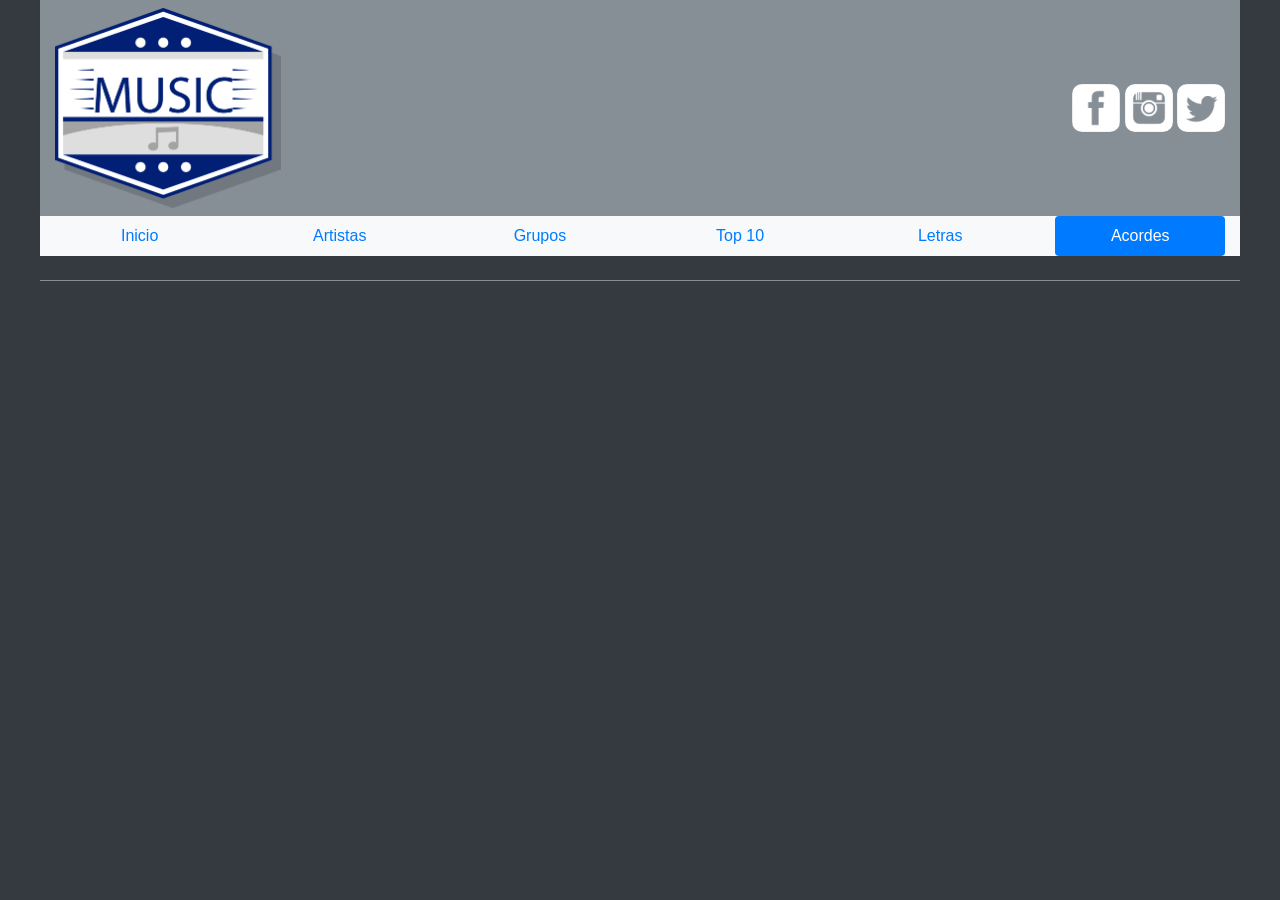
<file: BlogMusica/html/acordes.html>
<!doctype html>
<html>

<head>
	<meta charset="utf-8">
	<meta name="viewport" content="width=device-width, initial-scale=1.0">
	<meta name='mobile-web-app-capable' content='yes'>
	<link rel="stylesheet" href="../css/style.css">
	<link rel="stylesheet" href="../css/bootstrap.min.css">
	<script src='../js/bootstrap.min.js'></script>
	<link rel="shortcut icon" type="image/x-icon" href="../img/music.png">
	<title>Blog de Música</title>
</head>

<body class="bg-dark">

	<div class="row">
	
		<header class="col-sm-12 col-md-11 mx-auto bg-secondary">
			
			<div class="row">
				<div class="logo-img col-md-6 py-2"><img src="../img/music.png"></div>
				<div class="redes-sociales col-md-6 align-self-center py-2">
					<a href="https://www.facebook.com/" target="_blank"><img class="social-img" src="../img/fb.png" alt="fb-icono"></a>
					<a href="https://www.instagram.com/" target="_blank"><img class="social-img" src="../img/ig.png" alt="inst-icono"></a>
					<a href="https://twitter.com/" target="_blank"><img class="social-img" src="../img/tt.png" alt="tw-icono"></a>
				</div>
			</div>
			
			<div class="bg-light">				
				<ul class="row barra-navegacion nav nav-pills nav-fill nav-justified bg-light navbar-fixed-top">
					<div class="col-md-2">
						<li class="nav-item">
							<a class="nav-link" href="../index.html">Inicio</a>
						</li>
					</div>
					<div class="col-md-2">
						<li class="nav-item">
							<a class="nav-link" href="artistas.html">Artistas</a>
						</li>
					</div>
					<div class="col-md-2">
						<li class="nav-item">
							<a class="nav-link" href="grupos.html">Grupos</a>
						</li>
					</div>
					<div class="col-md-2">
						<li class="nav-item">						
							<a class="nav-link" href="top10.html">Top 10</a>
						</li>
					</div>
					<div class="col-md-2">
						<li class="nav-item">						
							<a class="nav-link" href="letras.html">Letras</a>
						</li>
					</div>
					<div class="col-md-2">
						<li class="nav-item">						
							<a class="nav-link active" href="acordes.html">Acordes</a>
						</li>
					</div>
				</ul>				
			</div>
		</header>
		
		<section class="col-sm-12 col-md-11 mx-auto my-4 bg-secondary">
			<div class="row">
				<article class="contenido col-md-9 text-white text-justify">
					
				</article>
				
				<aside class="busqueda col-md-3">				
					
				</aside>				
			</div>			
		</section>
		
		<footer></footer>
	
	</div>
	
</body>

</html>
</file>
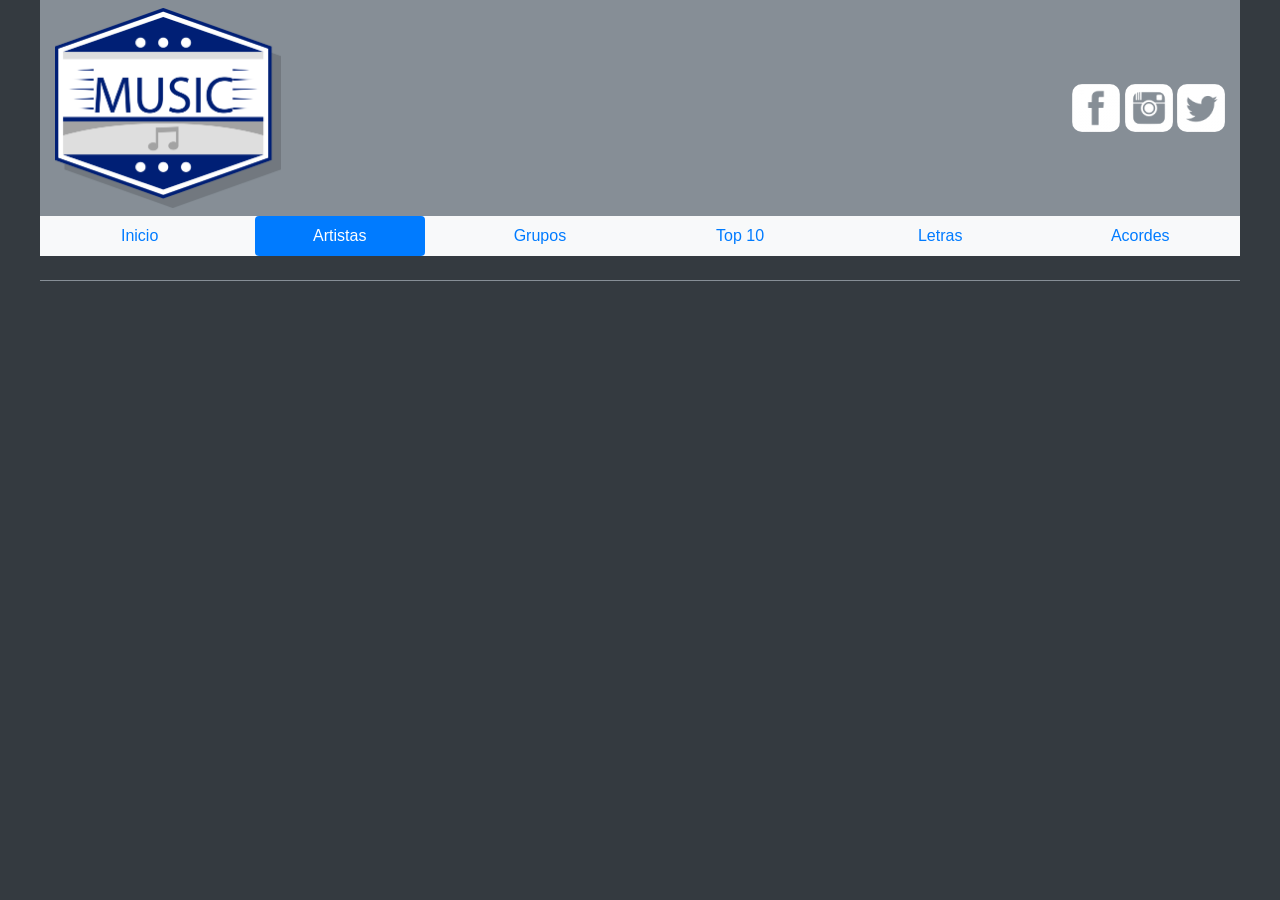
<file: BlogMusica/html/artistas.html>
<!doctype html>
<html>

<head>
	<meta charset="utf-8">
	<meta name="viewport" content="width=device-width, initial-scale=1.0">
	<meta name='mobile-web-app-capable' content='yes'>
	<link rel="stylesheet" href="../css/style.css">
	<link rel="stylesheet" href="../css/bootstrap.min.css">
	<script src='../js/bootstrap.min.js'></script>
	<link rel="shortcut icon" type="image/x-icon" href="../img/music.png">
	<title>Blog de Música</title>
</head>

<body class="bg-dark">

	<div class="row">
	
		<header class="col-sm-12 col-md-11 mx-auto bg-secondary">
			
			<div class="row">
				<div class="logo-img col-md-6 py-2"><img src="../img/music.png"></div>
				<div class="redes-sociales col-md-6 align-self-center py-2">
					<a href="https://www.facebook.com/" target="_blank"><img class="social-img" src="../img/fb.png" alt="fb-icono"></a>
					<a href="https://www.instagram.com/" target="_blank"><img class="social-img" src="../img/ig.png" alt="inst-icono"></a>
					<a href="https://twitter.com/" target="_blank"><img class="social-img" src="../img/tt.png" alt="tw-icono"></a>
				</div>
			</div>
			
			<div class="bg-light">				
				<ul class="row barra-navegacion nav nav-pills nav-fill nav-justified bg-light navbar-fixed-top">
					<div class="col-md-2">
						<li class="nav-item">
							<a class="nav-link" href="../index.html">Inicio</a>
						</li>
					</div>
					<div class="col-md-2">
						<li class="nav-item">
							<a class="nav-link active" href="artistas.html">Artistas</a>
						</li>
					</div>
					<div class="col-md-2">
						<li class="nav-item">
							<a class="nav-link" href="grupos.html">Grupos</a>
						</li>
					</div>
					<div class="col-md-2">
						<li class="nav-item">						
							<a class="nav-link" href="top10.html">Top 10</a>
						</li>
					</div>
					<div class="col-md-2">
						<li class="nav-item">						
							<a class="nav-link" href="letras.html">Letras</a>
						</li>
					</div>
					<div class="col-md-2">
						<li class="nav-item">						
							<a class="nav-link" href="acordes.html">Acordes</a>
						</li>
					</div>
				</ul>				
			</div>
		</header>
		
		<section class="col-sm-12 col-md-11 mx-auto my-4 bg-secondary">
			<div class="row">
				<article class="contenido col-md-9 text-white text-justify">
					
				</article>
				
				<aside class="busqueda col-md-3">				
					
				</aside>				
			</div>			
		</section>
		
		<footer></footer>
	
	</div>
	
</body>

</html>
</file>
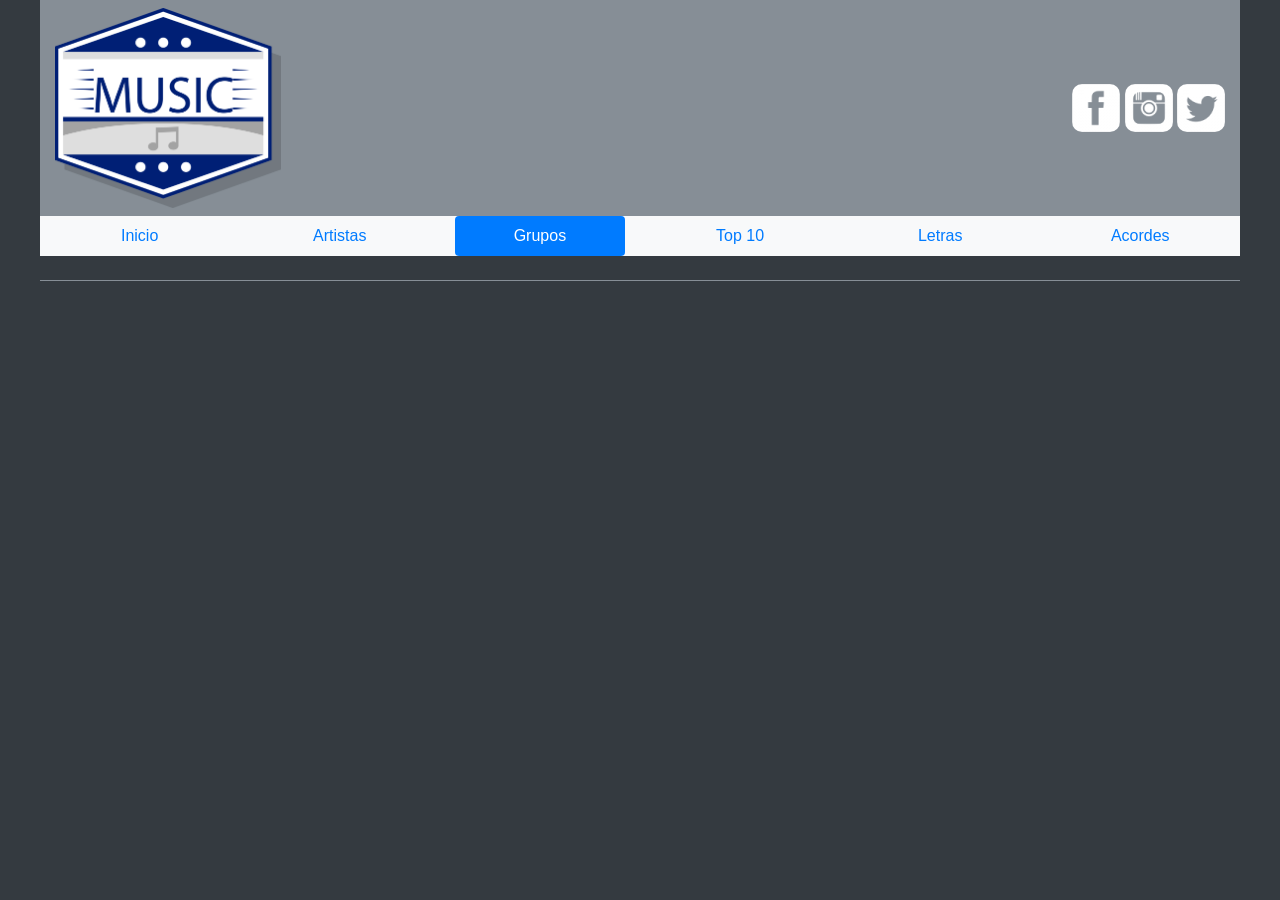
<file: BlogMusica/html/grupos.html>
<!doctype html>
<html>

<head>
	<meta charset="utf-8">
	<meta name="viewport" content="width=device-width, initial-scale=1.0">
	<meta name='mobile-web-app-capable' content='yes'>
	<link rel="stylesheet" href="../css/style.css">
	<link rel="stylesheet" href="../css/bootstrap.min.css">
	<script src='../js/bootstrap.min.js'></script>
	<link rel="shortcut icon" type="image/x-icon" href="../img/music.png">
	<title>Blog de Música</title>
</head>

<body class="bg-dark">

	<div class="row">
	
		<header class="col-sm-12 col-md-11 mx-auto bg-secondary">
			
			<div class="row">
				<div class="logo-img col-md-6 py-2"><img src="../img/music.png"></div>
				<div class="redes-sociales col-md-6 align-self-center py-2">
					<a href="https://www.facebook.com/" target="_blank"><img class="social-img" src="../img/fb.png" alt="fb-icono"></a>
					<a href="https://www.instagram.com/" target="_blank"><img class="social-img" src="../img/ig.png" alt="inst-icono"></a>
					<a href="https://twitter.com/" target="_blank"><img class="social-img" src="../img/tt.png" alt="tw-icono"></a>
				</div>
			</div>
			
			<div class="bg-light">				
				<ul class="row barra-navegacion nav nav-pills nav-fill nav-justified bg-light navbar-fixed-top">
					<div class="col-md-2">
						<li class="nav-item">
							<a class="nav-link" href="../index.html">Inicio</a>
						</li>
					</div>
					<div class="col-md-2">
						<li class="nav-item">
							<a class="nav-link" href="artistas.html">Artistas</a>
						</li>
					</div>
					<div class="col-md-2">
						<li class="nav-item">
							<a class="nav-link active" href="grupos.html">Grupos</a>
						</li>
					</div>
					<div class="col-md-2">
						<li class="nav-item">						
							<a class="nav-link" href="top10.html">Top 10</a>
						</li>
					</div>
					<div class="col-md-2">
						<li class="nav-item">						
							<a class="nav-link" href="letras.html">Letras</a>
						</li>
					</div>
					<div class="col-md-2">
						<li class="nav-item">						
							<a class="nav-link" href="acordes.html">Acordes</a>
						</li>
					</div>
				</ul>				
			</div>
		</header>
		
		<section class="col-sm-12 col-md-11 mx-auto my-4 bg-secondary">
			<div class="row">
				<article class="contenido col-md-9 text-white text-justify">
					
				</article>
				
				<aside class="busqueda col-md-3">				
					
				</aside>				
			</div>			
		</section>
		
		<footer></footer>
	
	</div>
	
</body>

</html>
</file>
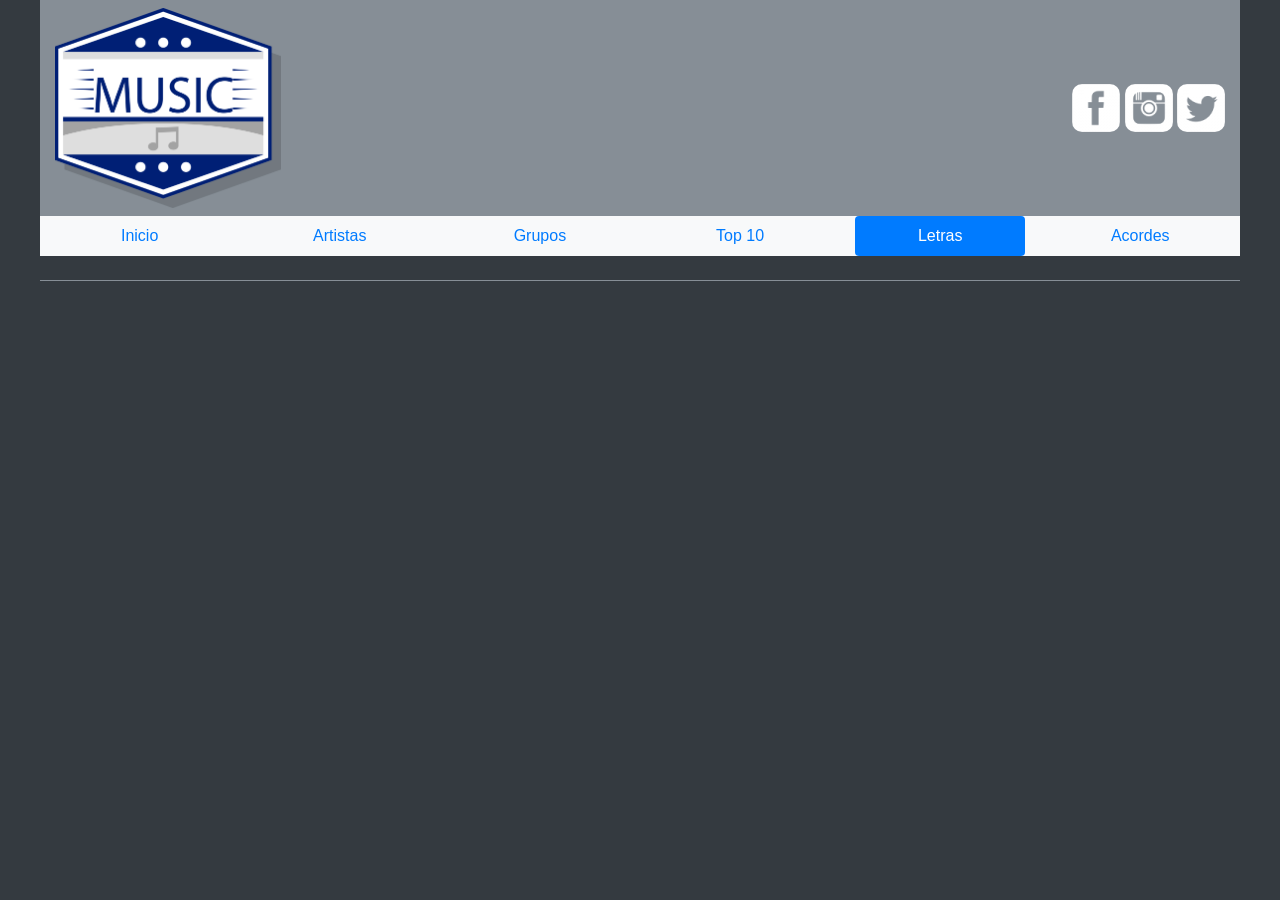
<file: BlogMusica/html/letras.html>
<!doctype html>
<html>

<head>
	<meta charset="utf-8">
	<meta name="viewport" content="width=device-width, initial-scale=1.0">
	<meta name='mobile-web-app-capable' content='yes'>
	<link rel="stylesheet" href="../css/style.css">
	<link rel="stylesheet" href="../css/bootstrap.min.css">
	<script src='../js/bootstrap.min.js'></script>
	<link rel="shortcut icon" type="image/x-icon" href="../img/music.png">
	<title>Blog de Música</title>
</head>

<body class="bg-dark">

	<div class="row">
	
		<header class="col-sm-12 col-md-11 mx-auto bg-secondary">
			
			<div class="row">
				<div class="logo-img col-md-6 py-2"><img src="../img/music.png"></div>
				<div class="redes-sociales col-md-6 align-self-center py-2">
					<a href="https://www.facebook.com/" target="_blank"><img class="social-img" src="../img/fb.png" alt="fb-icono"></a>
					<a href="https://www.instagram.com/" target="_blank"><img class="social-img" src="../img/ig.png" alt="inst-icono"></a>
					<a href="https://twitter.com/" target="_blank"><img class="social-img" src="../img/tt.png" alt="tw-icono"></a>
				</div>
			</div>
			
			<div class="bg-light">				
				<ul class="row barra-navegacion nav nav-pills nav-fill nav-justified bg-light navbar-fixed-top">
					<div class="col-md-2">
						<li class="nav-item">
							<a class="nav-link" href="../index.html">Inicio</a>
						</li>
					</div>
					<div class="col-md-2">
						<li class="nav-item">
							<a class="nav-link" href="artistas.html">Artistas</a>
						</li>
					</div>
					<div class="col-md-2">
						<li class="nav-item">
							<a class="nav-link" href="grupos.html">Grupos</a>
						</li>
					</div>
					<div class="col-md-2">
						<li class="nav-item">						
							<a class="nav-link" href="top10.html">Top 10</a>
						</li>
					</div>
					<div class="col-md-2">
						<li class="nav-item">						
							<a class="nav-link active" href="letras.html">Letras</a>
						</li>
					</div>
					<div class="col-md-2">
						<li class="nav-item">						
							<a class="nav-link" href="acordes.html">Acordes</a>
						</li>
					</div>
				</ul>				
			</div>
		</header>
		
		<section class="col-sm-12 col-md-11 mx-auto my-4 bg-secondary">
			<div class="row">
				<article class="contenido col-md-9 text-white text-justify">
					
				</article>
				
				<aside class="busqueda col-md-3">				
					
				</aside>				
			</div>			
		</section>
		
		<footer></footer>
	
	</div>
	
</body>

</html>
</file>
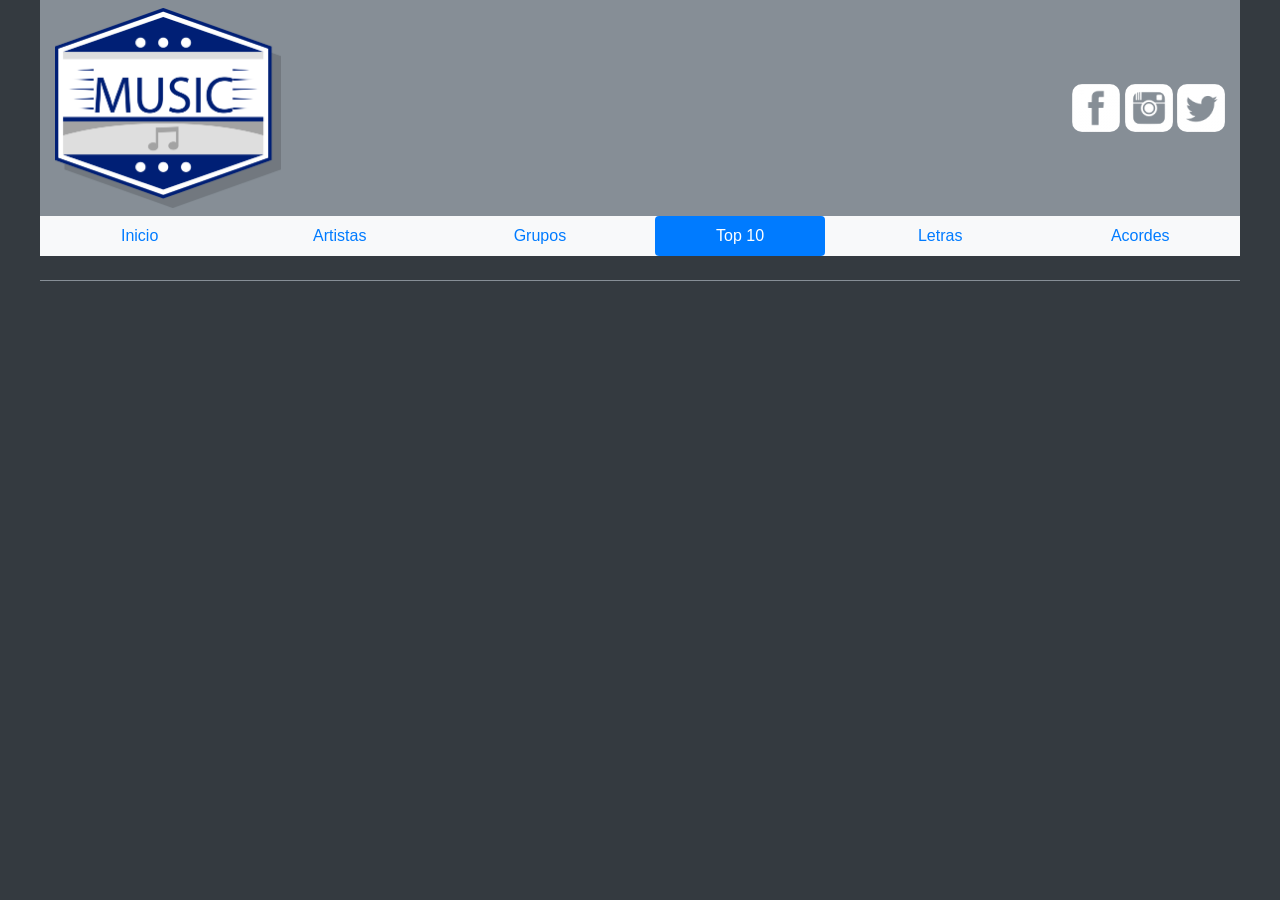
<file: BlogMusica/html/top10.html>
<!doctype html>
<html>

<head>
	<meta charset="utf-8">
	<meta name="viewport" content="width=device-width, initial-scale=1.0">
	<meta name='mobile-web-app-capable' content='yes'>
	<link rel="stylesheet" href="../css/style.css">
	<link rel="stylesheet" href="../css/bootstrap.min.css">
	<script src='../js/bootstrap.min.js'></script>
	<link rel="shortcut icon" type="image/x-icon" href="../img/music.png">
	<title>Blog de Música</title>
</head>

<body class="bg-dark">

	<div class="row">
	
		<header class="col-sm-12 col-md-11 mx-auto bg-secondary">
			
			<div class="row">
				<div class="logo-img col-md-6 py-2"><img src="../img/music.png"></div>
				<div class="redes-sociales col-md-6 align-self-center py-2">
					<a href="https://www.facebook.com/" target="_blank"><img class="social-img" src="../img/fb.png" alt="fb-icono"></a>
					<a href="https://www.instagram.com/" target="_blank"><img class="social-img" src="../img/ig.png" alt="inst-icono"></a>
					<a href="https://twitter.com/" target="_blank"><img class="social-img" src="../img/tt.png" alt="tw-icono"></a>
				</div>
			</div>
			
			<div class="bg-light">				
				<ul class="row barra-navegacion nav nav-pills nav-fill nav-justified bg-light navbar-fixed-top">
					<div class="col-md-2">
						<li class="nav-item">
							<a class="nav-link" href="../index.html">Inicio</a>
						</li>
					</div>
					<div class="col-md-2">
						<li class="nav-item">
							<a class="nav-link" href="artistas.html">Artistas</a>
						</li>
					</div>
					<div class="col-md-2">
						<li class="nav-item">
							<a class="nav-link" href="grupos.html">Grupos</a>
						</li>
					</div>
					<div class="col-md-2">
						<li class="nav-item">						
							<a class="nav-link active" href="top10.html">Top 10</a>
						</li>
					</div>
					<div class="col-md-2">
						<li class="nav-item">						
							<a class="nav-link" href="letras.html">Letras</a>
						</li>
					</div>
					<div class="col-md-2">
						<li class="nav-item">						
							<a class="nav-link" href="acordes.html">Acordes</a>
						</li>
					</div>
				</ul>				
			</div>
		</header>
		
		<section class="col-sm-12 col-md-11 mx-auto my-4 bg-secondary">
			<div class="row">
				<article class="contenido col-md-9 text-white text-justify">
					
				</article>
				
				<aside class="busqueda col-md-3">				
					
				</aside>				
			</div>			
		</section>
		
		<footer></footer>
	
	</div>
	
</body>

</html>
</file>
<file: BlogGastronomia/css/app.css>
@charset "utf-8";
/* CSS Document */

/*clase del body*/
.gastronomia-body {
	background-image: url(../img/Cocina_Tipica_2.JPG);
	background-attachment: scroll;
  	background-repeat: no-repeat;
  	background-position: center center;
  	background-size: cover;
  	width: 100%;
 	height: 100%;
}

/*clase del contenedor*/
.contenedor {
	background-color: chocolate;
	opacity: 0.85;
}

/*clase del header*/
#encabezado {
	color: white;
	border-right: solid 2px white;
}

.nombre {
	text-align: left;
}

.slogan {
	text-align: right;
}

/*clase para el contenedor*/
.secciones {
	border-top: solid 2px white;
}

/*clase de busqueda*/
#busqueda {
	background-color: blanchedalmond;	
}

/*clase de contenido*/
.contenido {
	background-color: lightgreen;
}

.comentarios {
	border-top: solid 2px white;
}

.usuario {
	background-color: lightgreen;
}

/*clase de imagenes*/
</file>
<file: BlogMusica/css/style.css>
@charset "utf-8";
/* CSS Document */


/*Clase para dispositivos medianos*/
@media (max-width: 991px) {
	.busqueda {
		display: none;
	}
	
	.contenido {
		margin: 5px 10px;
	}
	
	.logo-img {
		margin: 0px 10px;
		text-align: center;
	}
	
	.redes-sociales {
		text-align: center;
	}
}

/*Clase para dispositivos grandes*/
@media (min-width: 991px) {	
	.redes-sociales {
		text-align: right;
	}
	
	.logo-img {
		text-align: left;
	}
}

/* Clase para darle estilos al logo */
.logo-img img {
	height: 200px;
}

/* Clase para darle estilos a los Iconos Sociales*/
.social-img {
	border-radius: 10px;
}

/*Clase para darle estilos a el contenido*/
.img-formulario {
	width: 30px;
	border-radius: 5px;
}
</file>
<file: BlogTurismo/css/style.css>
@charset "utf-8";
/* CSS Document */

/*estilo para fondo*/
.turismo-body {
	background-image: url(../img/canon-del-chicamocha.jpg);
	background-attachment: fixed;
  	background-repeat: no-repeat;
  	background-position: center center;
  	background-size: cover;
  	width: 100%;
 	height: 100%;
}

p {
	text-align: justify;
}

#enviar {
	text-align: center;
	margin-bottom: 10px;
}
</file>
